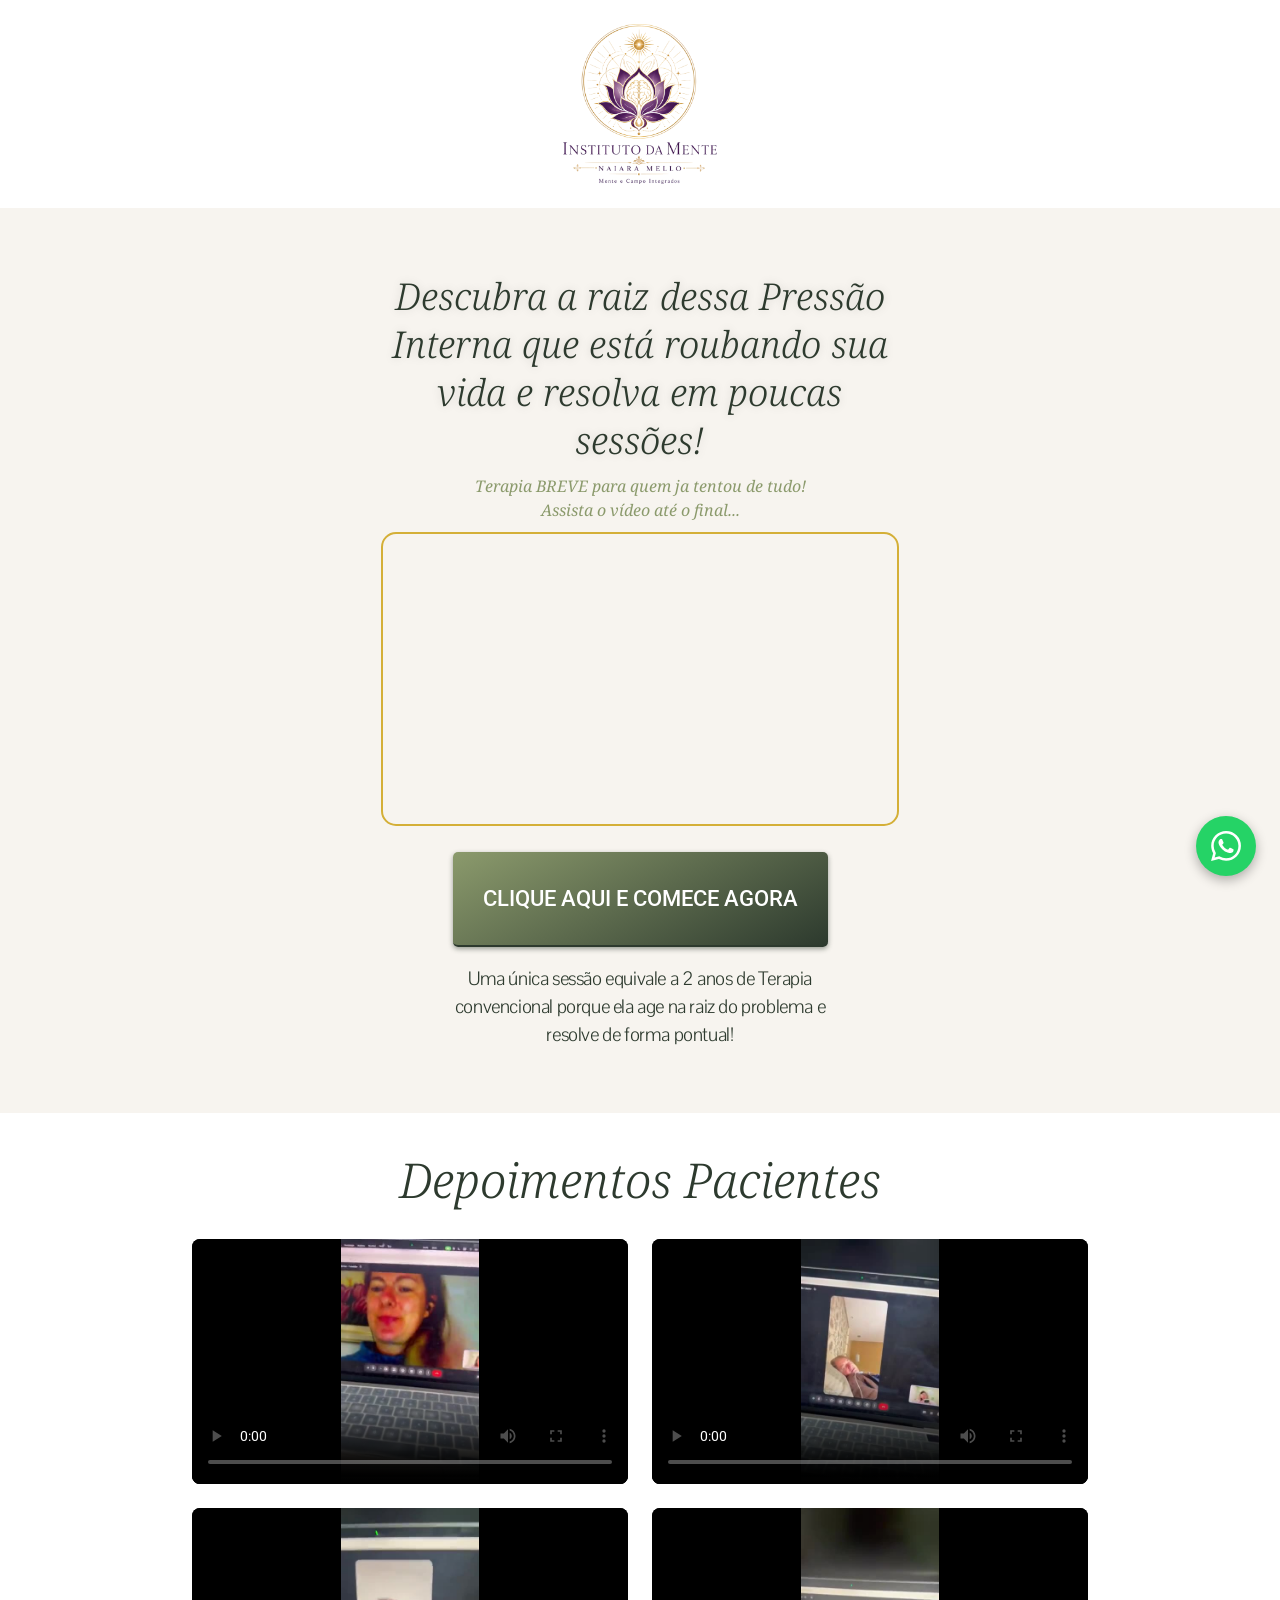
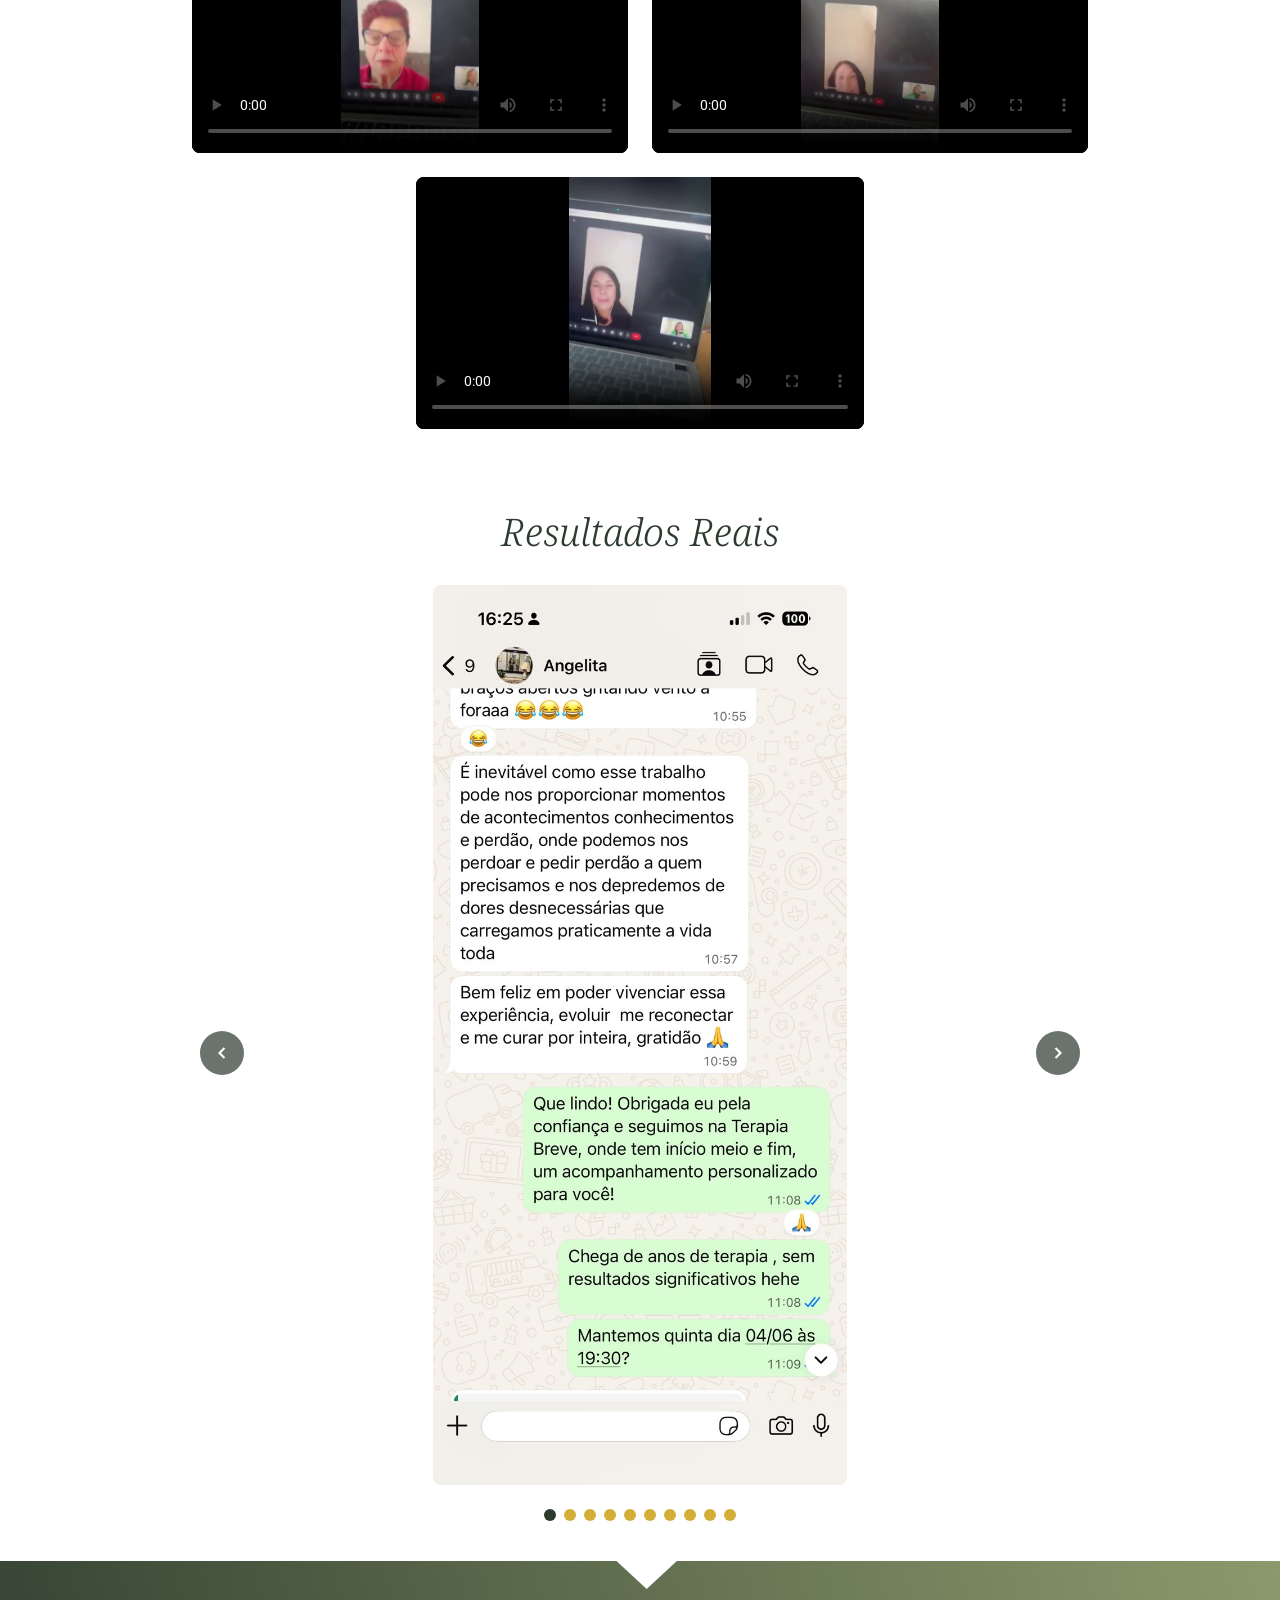
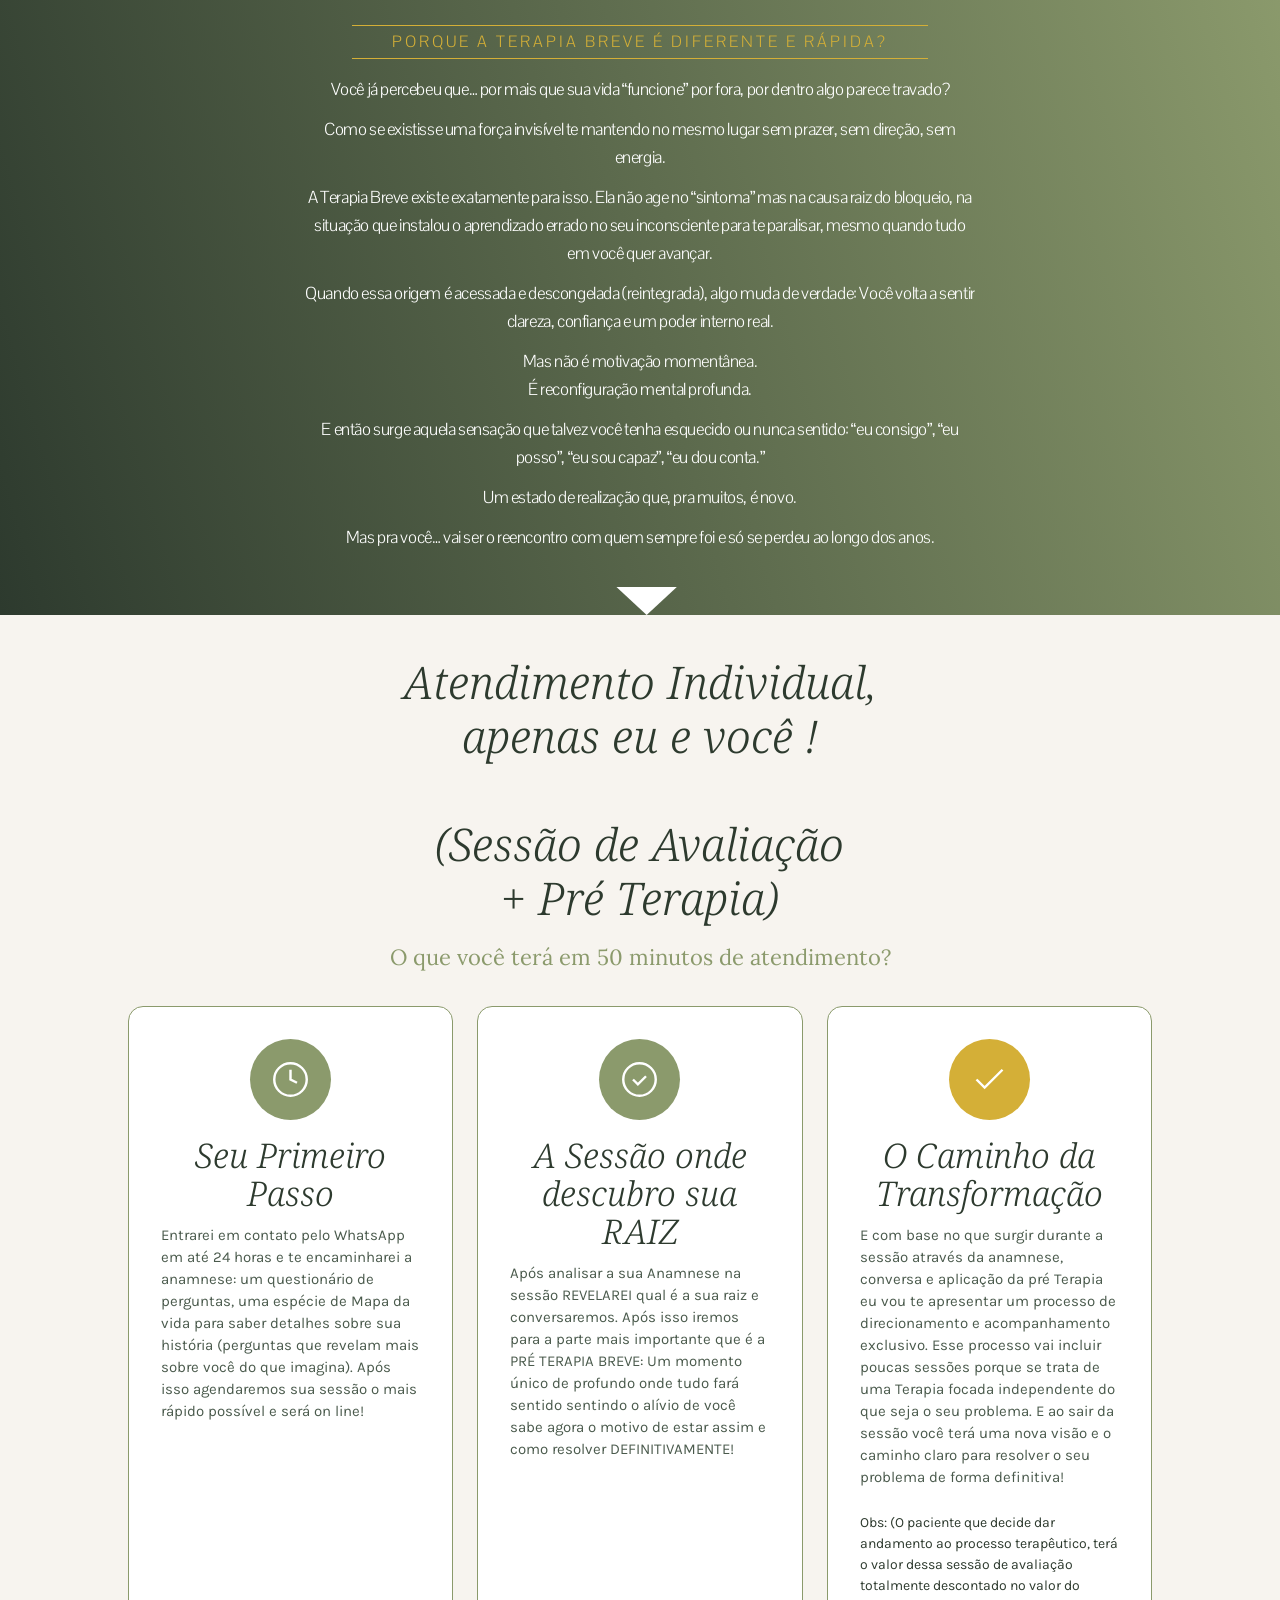
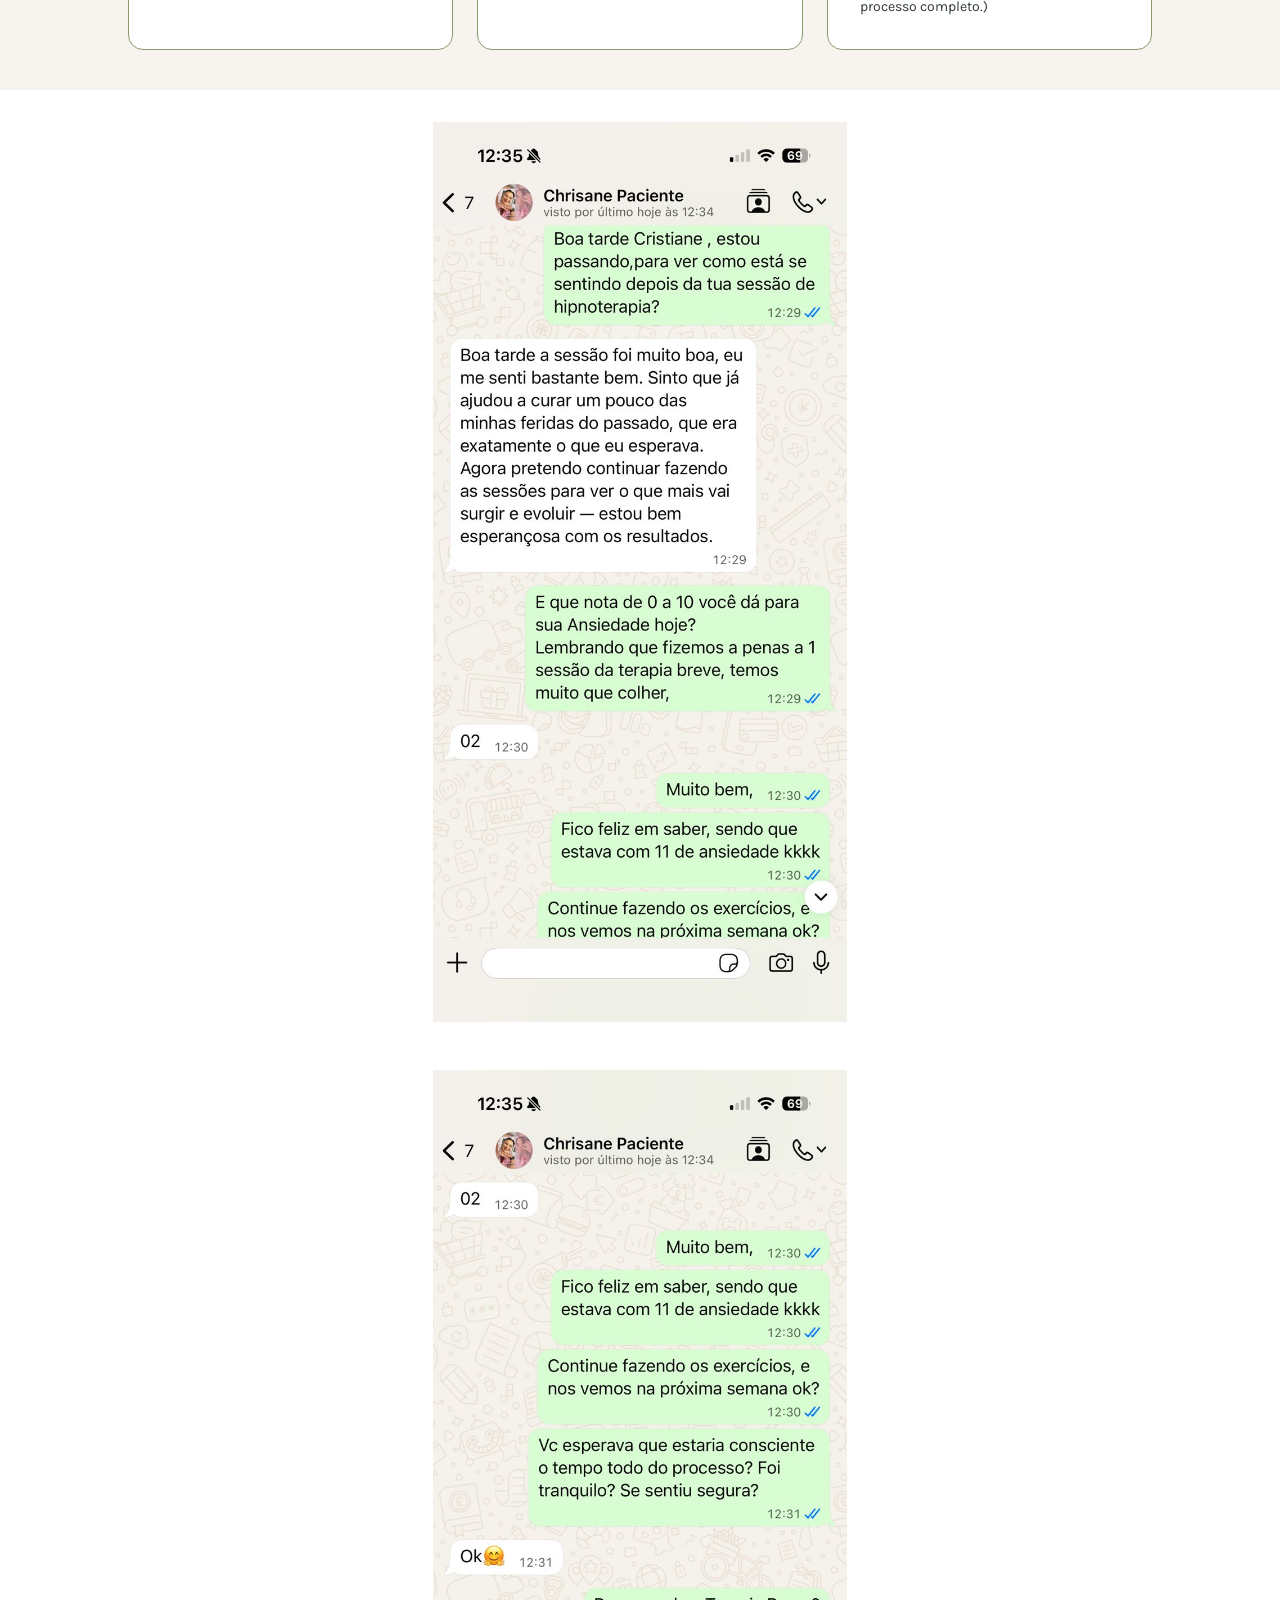
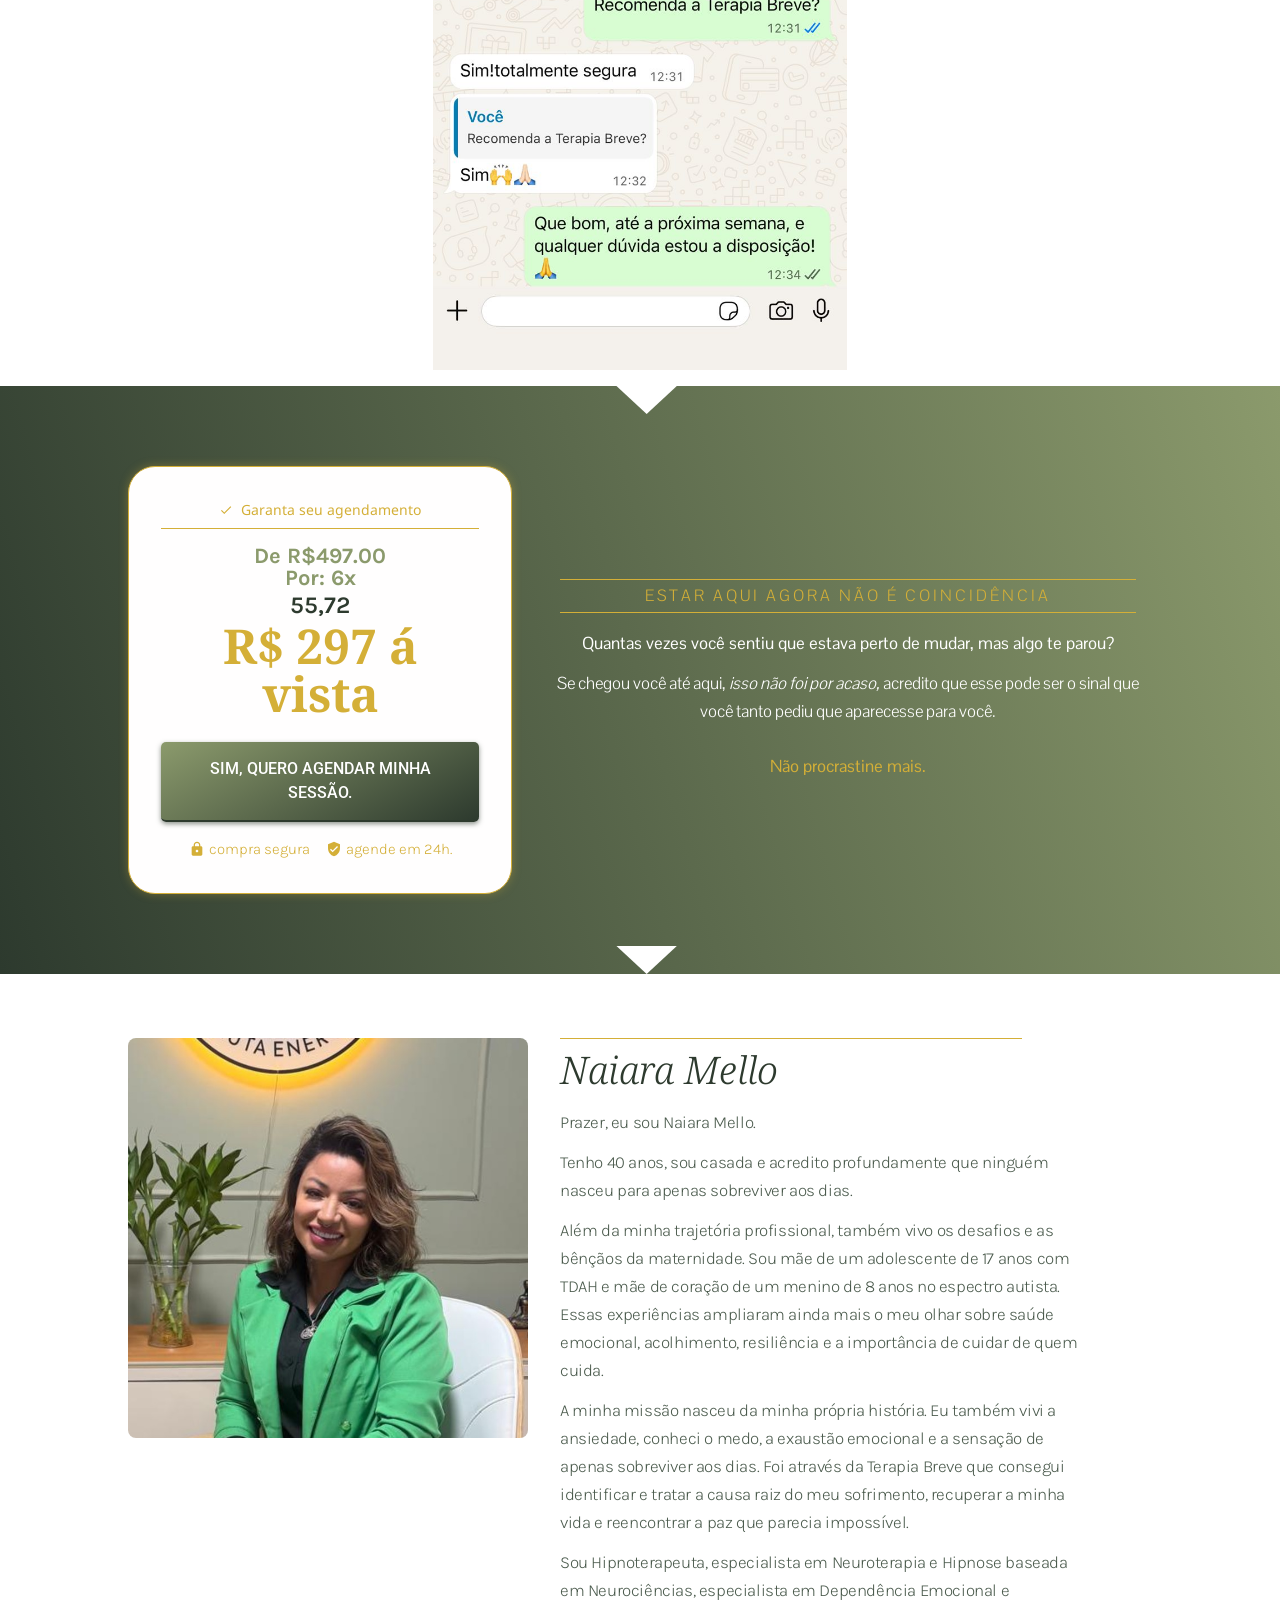
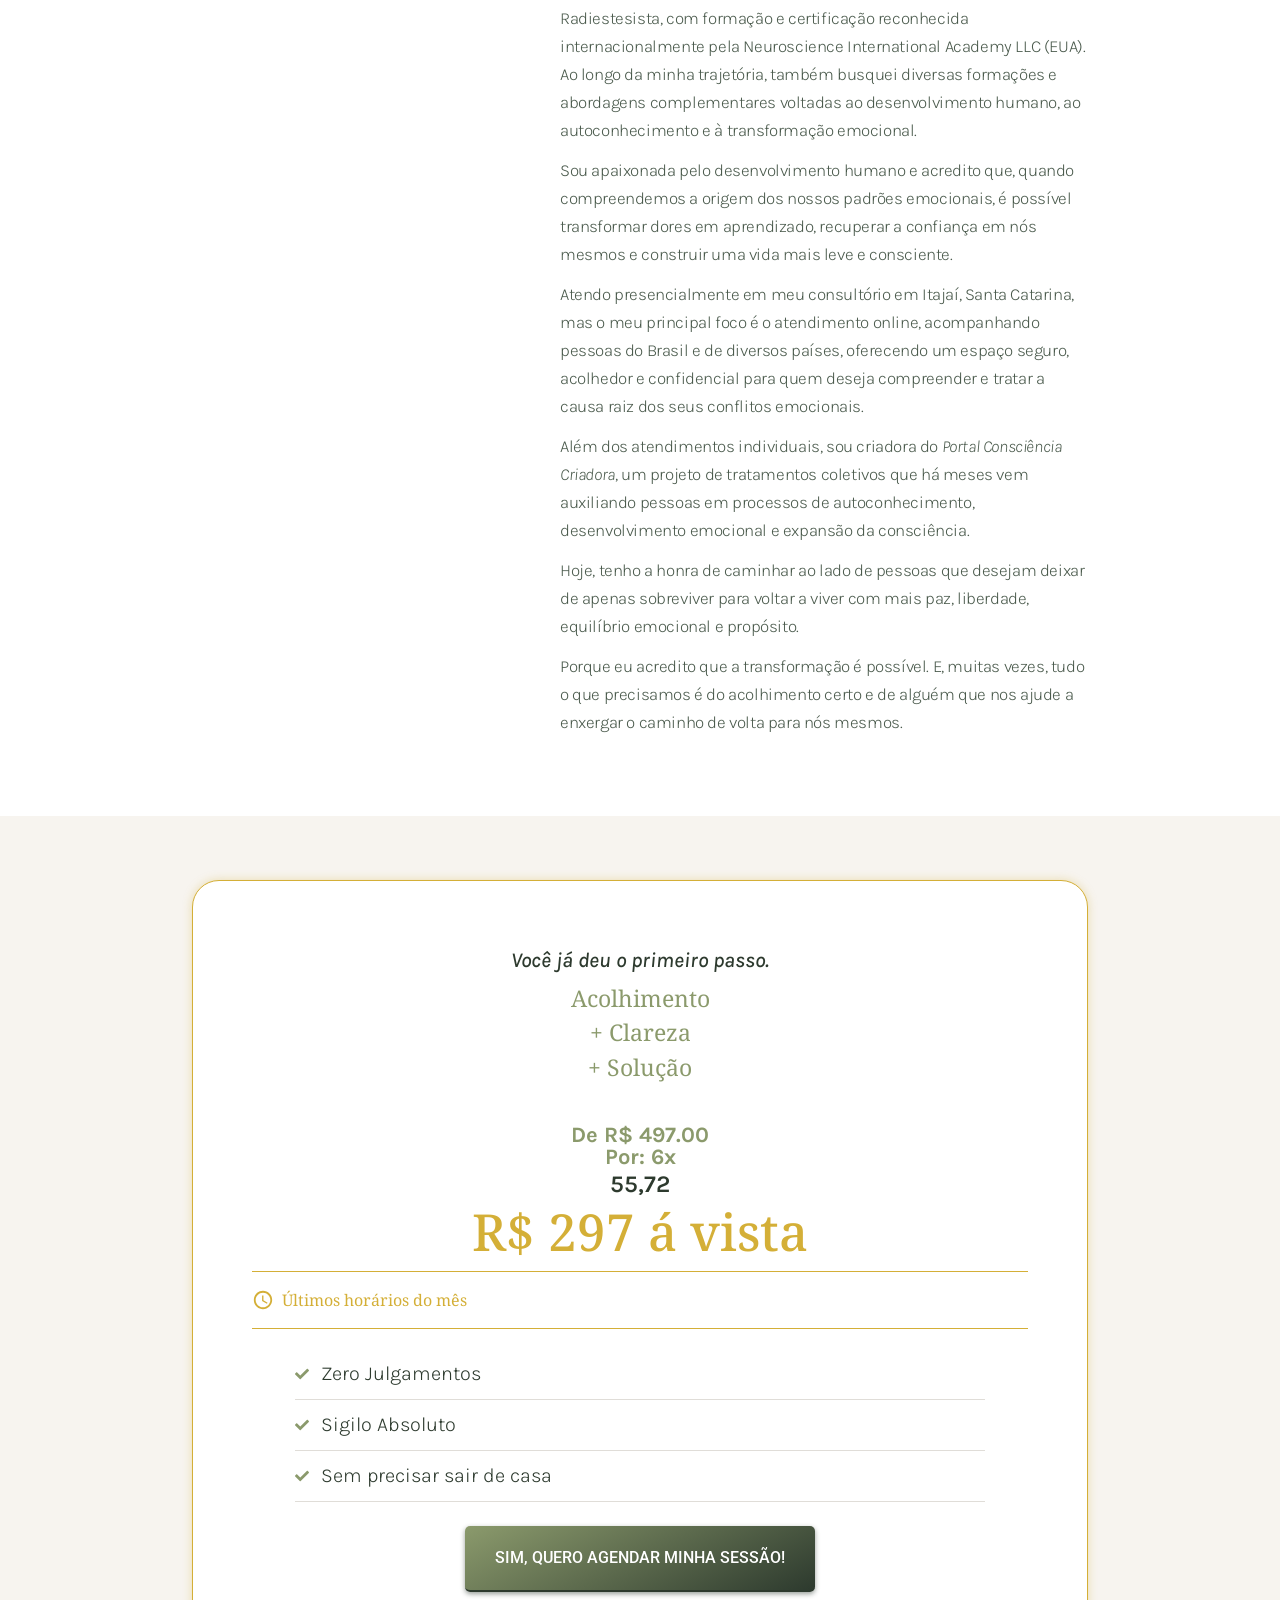
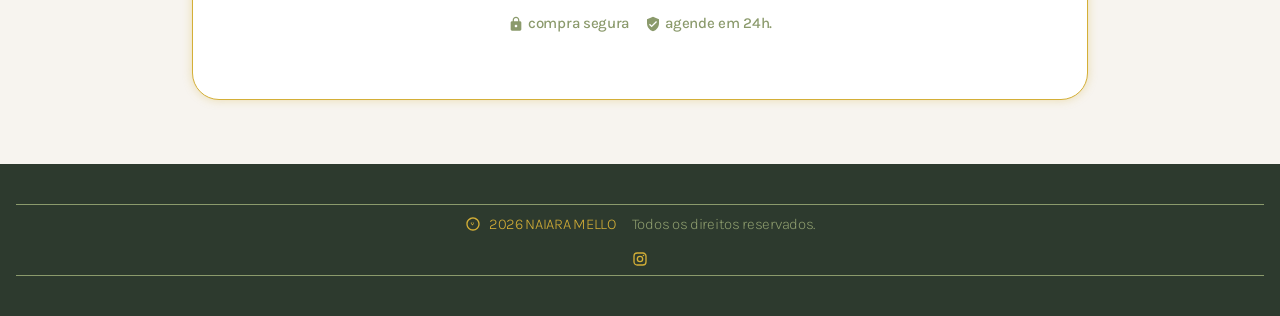
<file: terapiabreve.online/index.html>
<!DOCTYPE html><!--hkKDbV9C8_sXQ5mkBhUwM--><html lang="pt-BR"><head><!-- Google Tag Manager -->
<script>(function(w,d,s,l,i){w[l]=w[l]||[];w[l].push({'gtm.start':
new Date().getTime(),event:'gtm.js'});var f=d.getElementsByTagName(s)[0],
j=d.createElement(s),dl=l!='dataLayer'?'&l='+l:'';j.async=true;j.src=
'https://www.googletagmanager.com/gtm.js?id='+i+dl;f.parentNode.insertBefore(j,f);
})(window,document,'script','dataLayer','GTM-KZHWX66V');</script>
<!-- End Google Tag Manager --><meta charset="utf-8"/><link rel="icon" href="./favicon.ico" sizes="any"/><link rel="icon" type="image/png" sizes="32x32" href="./images/favicon-32.png"/><link rel="icon" type="image/png" sizes="192x192" href="./images/favicon-192.png"/><link rel="apple-touch-icon" href="./images/apple-touch-icon.png"/><meta name="viewport" content="width=device-width, initial-scale=1"/><link rel="preload" as="image" href="./images/logo-transp.png"/><link rel="preload" as="image" href="./images/prova-social-01.jpg"/><link rel="preload" as="image" href="./images/prova-social-02.jpg"/><link rel="preload" as="image" href="./images/prova-social-03.jpg"/><link rel="preload" as="image" href="./images/imagem-02.jpeg"/><link rel="preload" as="image" href="./images/imagem-03.jpeg"/><link rel="preload" as="image" href="./images/naiara-profile.jpeg"/><link rel="stylesheet" href="./css/style.css"/><link rel="preload" href="https://fonts.googleapis.com/css2?family=Karla:wght@300;400;500;600;700&amp;family=Lora:wght@400;500;600;700&amp;family=Noto+Sans:wght@400;500;600;700&amp;family=Noto+Serif:ital,wght@0,200;0,400;0,500;1,200;1,400&amp;family=Noticia+Text:wght@300;400;700&amp;family=Pontano+Sans:wght@300;400;500;600;700&amp;family=Roboto:wght@400;500;700&amp;display=swap" as="style"/><link rel="preconnect" href="https://fonts.googleapis.com"/><link rel="preconnect" href="https://fonts.gstatic.com" crossorigin="anonymous"/><title>Terapia Breve - Naiara Mello</title><meta name="description" content="Descubra a raiz dessa Pressão Interna que está roubando sua vida e resolva em poucas sessões!"/><meta name="author" content="Naiara Mello"/><meta name="keywords" content="terapia breve,Naiara Mello,hipnoterapeuta,neuroterapia,reprocessamento mental"/><link href="https://fonts.googleapis.com/css2?family=Karla:wght@300;400;500;600;700&amp;family=Lora:wght@400;500;600;700&amp;family=Noto+Sans:wght@400;500;600;700&amp;family=Noto+Serif:ital,wght@0,200;0,400;0,500;1,200;1,400&amp;family=Noticia+Text:wght@300;400;700&amp;family=Pontano+Sans:wght@300;400;500;600;700&amp;family=Roboto:wght@400;500;700&amp;display=swap" rel="stylesheet"/></head><!-- Google Tag Manager (noscript) -->
<noscript><iframe src="https://www.googletagmanager.com/ns.html?id=GTM-KZHWX66V"
height="0" width="0" style="display:none;visibility:hidden"></iframe></noscript>
<!-- End Google Tag Manager (noscript) -->
<body class="antialiased" style="margin:0;padding:0"><div class="min-h-screen flex flex-col" style="font-family:Karla, Arial, sans-serif"><header class="flex items-center justify-center py-6 px-4" style="background-color:#FFFFFF"><img src="./images/logo-transp.png" alt="Naiara Mello - Hipnoterapeuta" class="max-h-32 md:max-h-40 w-auto object-contain"/></header><section class="relative flex flex-col items-center justify-center px-0 py-10 md:py-16" style="min-height:800px;background-color:#F7F4EF"><div class="relative z-10 flex flex-col items-center gap-2.5 w-full max-w-4xl px-4"><h2 class="text-center w-full max-w-[60%] min-w-[280px]" style="font-family:&quot;Noto Serif&quot;, serif;font-size:37px;font-weight:300;font-style:italic;color:#2D3A2E;text-shadow:0px 0px 10px rgba(0,0,0,0.15);line-height:1.3">Descubra a raiz dessa Pressão Interna que está roubando sua vida e resolva em poucas sessões!</h2><h2 class="text-center w-full max-w-[50%] min-w-[280px]" style="font-family:&quot;Noto Serif&quot;, serif;font-size:16px;font-weight:400;font-style:italic;color:#8B9A6C;line-height:1.5">Terapia BREVE para quem ja tentou de tudo!<br/>Assista o vídeo até o final...</h2><div class="w-full max-w-[60%] min-w-[280px]" style="border:2px solid #D4AF37;border-radius:15px;overflow:hidden"><div style="position:relative;padding-bottom:56.25%;height:0"><iframe src="https://www.youtube.com/embed/Srkw4sOCvbA?autoplay=0" title="Vídeo Terapia Breve" allow="accelerometer; autoplay; clipboard-write; encrypted-media; gyroscope; picture-in-picture" allowFullScreen="" style="position:absolute;top:0;left:0;width:100%;height:100%;border:none"></iframe></div></div><a href="https://pay.kiwify.com.br/YoRk6ne" target="_blank" rel="noopener noreferrer" class="inline-block mt-4" style="background-image:linear-gradient(333deg, #2D3A2E 0%, #8B9A6C 100%);color:#FFFFFF;font-family:Roboto, sans-serif;font-size:22px;font-weight:500;padding:30px 30px;border-radius:5px;box-shadow:0px 2px 5px 0px rgba(45, 58, 46, 0.48);border-bottom:2px solid #2D3A2E;text-decoration:none;text-align:center">CLIQUE AQUI E COMECE AGORA</a><p class="text-center mt-2" style="font-family:&quot;Pontano Sans&quot;, sans-serif;font-size:19px;font-weight:300;line-height:28px;letter-spacing:-0.4px;color:#2D3A2E;max-width:44%;min-width:280px">Uma única sessão equivale a 2 anos de Terapia convencional porque ela age na raiz do problema e resolve de forma pontual!</p></div></section><section class="flex flex-col items-center py-10 px-4" style="background-color:#FFFFFF"><h2 class="text-center mb-8" style="font-family:&quot;Noto Serif&quot;, serif;font-size:48px;font-weight:300;font-style:italic;color:#2D3A2E;line-height:54px;max-width:46%;min-width:280px">Depoimentos Pacientes</h2><div class="flex flex-col md:flex-row gap-6 w-full max-w-4xl justify-center"><div class="w-full md:w-1/2" style="border-radius:8px;overflow:hidden"><div style="position:relative;padding-bottom:56.25%;height:0;background-color:#000"><video src="./videos/depoimento-01.mp4" poster="./videos/poster-01.jpg" controls preload="metadata" playsinline style="position:absolute;top:0;left:0;width:100%;height:100%;object-fit:contain;background-color:#000"></video></div></div><div class="w-full md:w-1/2" style="border-radius:8px;overflow:hidden"><div style="position:relative;padding-bottom:56.25%;height:0;background-color:#000"><video src="./videos/depoimento-02.mp4" poster="./videos/poster-02.jpg" controls preload="metadata" playsinline style="position:absolute;top:0;left:0;width:100%;height:100%;object-fit:contain;background-color:#000"></video></div></div></div><div class="flex flex-col md:flex-row gap-6 w-full max-w-4xl justify-center mt-6"><div class="w-full md:w-1/2" style="border-radius:8px;overflow:hidden"><div style="position:relative;padding-bottom:56.25%;height:0;background-color:#000"><video src="./videos/depoimento-03.mp4" poster="./videos/poster-03.jpg" controls preload="metadata" playsinline style="position:absolute;top:0;left:0;width:100%;height:100%;object-fit:contain;background-color:#000"></video></div></div><div class="w-full md:w-1/2" style="border-radius:8px;overflow:hidden"><div style="position:relative;padding-bottom:56.25%;height:0;background-color:#000"><video src="./videos/depoimento-04.mp4" poster="./videos/poster-04.jpg" controls preload="metadata" playsinline style="position:absolute;top:0;left:0;width:100%;height:100%;object-fit:contain;background-color:#000"></video></div></div></div><div class="flex flex-col md:flex-row gap-6 w-full max-w-4xl justify-center mt-6"><div class="w-full md:w-1/2" style="border-radius:8px;overflow:hidden"><div style="position:relative;padding-bottom:56.25%;height:0;background-color:#000"><video src="./videos/depoimento-05.mp4" poster="./videos/poster-05.jpg" controls preload="metadata" playsinline style="position:absolute;top:0;left:0;width:100%;height:100%;object-fit:contain;background-color:#000"></video></div></div></div></section><section class="flex flex-col items-center py-10 px-4" style="background-color:#FFFFFF"><h2 class="text-center mb-8" style="font-family:&quot;Noto Serif&quot;, serif;font-size:38px;font-weight:300;font-style:italic;color:#2D3A2E;line-height:44px;min-width:280px">Resultados Reais</h2><div id="carousel-resultados" class="relative w-full max-w-4xl" style="overflow:hidden"><div id="carousel-track" class="flex transition-transform duration-500 ease-in-out"><div class="w-full flex-shrink-0 flex items-center justify-center px-2"><img src="./images/prova-social-01.jpg" alt="Prova Social 1" class="max-w-full" style="max-height:900px;object-fit:contain;border-radius:8px"/></div><div class="w-full flex-shrink-0 flex items-center justify-center px-2"><img src="./images/prova-social-02.jpg" alt="Prova Social 2" class="max-w-full" style="max-height:900px;object-fit:contain;border-radius:8px"/></div><div class="w-full flex-shrink-0 flex items-center justify-center px-2"><img src="./images/prova-social-03.jpg" alt="Prova Social 3" class="max-w-full" style="max-height:900px;object-fit:contain;border-radius:8px"/></div><div class="w-full flex-shrink-0 flex items-center justify-center px-2"><img src="./images/depoimento-1.jpeg" alt="Prova Social 4" class="max-w-full" style="max-height:900px;object-fit:contain;border-radius:8px"/></div><div class="w-full flex-shrink-0 flex items-center justify-center px-2"><img src="./images/depoimento-2.jpeg" alt="Prova Social 5" class="max-w-full" style="max-height:900px;object-fit:contain;border-radius:8px"/></div><div class="w-full flex-shrink-0 flex items-center justify-center px-2"><img src="./images/depoimento-3.jpeg" alt="Prova Social 6" class="max-w-full" style="max-height:900px;object-fit:contain;border-radius:8px"/></div><div class="w-full flex-shrink-0 flex items-center justify-center px-2"><img src="./images/depoimento-4.jpeg" alt="Prova Social 7" class="max-w-full" style="max-height:900px;object-fit:contain;border-radius:8px"/></div><div class="w-full flex-shrink-0 flex items-center justify-center px-2"><img src="./images/depoimento-5.jpeg" alt="Prova Social 8" class="max-w-full" style="max-height:900px;object-fit:contain;border-radius:8px"/></div><div class="w-full flex-shrink-0 flex items-center justify-center px-2"><img src="./images/depoimento-6.jpeg" alt="Prova Social 9" class="max-w-full" style="max-height:900px;object-fit:contain;border-radius:8px"/></div><div class="w-full flex-shrink-0 flex items-center justify-center px-2"><img src="./images/depoimento-7.jpeg" alt="Prova Social 10" class="max-w-full" style="max-height:900px;object-fit:contain;border-radius:8px"/></div></div><button id="carousel-prev" class="absolute left-2 top-1/2 -translate-y-1/2 z-10 flex items-center justify-center" style="width:44px;height:44px;border-radius:50%;background-color:rgba(45,58,46,0.7);border:none;cursor:pointer" aria-label="Anterior"><svg width="20" height="20" viewBox="0 0 24 24" fill="none" stroke="#FFFFFF" stroke-width="2.5"><polyline points="15,18 9,12 15,6"></polyline></svg></button><button id="carousel-next" class="absolute right-2 top-1/2 -translate-y-1/2 z-10 flex items-center justify-center" style="width:44px;height:44px;border-radius:50%;background-color:rgba(45,58,46,0.7);border:none;cursor:pointer" aria-label="Próximo"><svg width="20" height="20" viewBox="0 0 24 24" fill="none" stroke="#FFFFFF" stroke-width="2.5"><polyline points="9,6 15,12 9,18"></polyline></svg></button><div id="carousel-dots" class="flex items-center justify-center gap-2 mt-6"></div></div></section><script>(function(){var track=document.getElementById('carousel-track');var slides=track.children;var total=slides.length;var current=0;var dotsContainer=document.getElementById('carousel-dots');for(var i=0;i<total;i++){var dot=document.createElement('button');dot.style.width='12px';dot.style.height='12px';dot.style.borderRadius='50%';dot.style.border='none';dot.style.cursor='pointer';dot.style.backgroundColor=i===0?'#2D3A2E':'#D4AF37';dot.style.transition='background-color 0.3s';dot.setAttribute('aria-label','Slide '+(i+1));(function(idx){dot.addEventListener('click',function(){goTo(idx)})})(i);dotsContainer.appendChild(dot)}function goTo(idx){current=idx;track.style.transform='translateX(-'+current*100+'%)';updateDots()}function updateDots(){var dots=dotsContainer.children;for(var i=0;i<dots.length;i++){dots[i].style.backgroundColor=i===current?'#2D3A2E':'#D4AF37'}}document.getElementById('carousel-prev').addEventListener('click',function(){goTo((current-1+total)%total)});document.getElementById('carousel-next').addEventListener('click',function(){goTo((current+1)%total)});var startX=0;var isDragging=false;track.addEventListener('touchstart',function(e){startX=e.touches[0].clientX;isDragging=true});track.addEventListener('touchend',function(e){if(!isDragging)return;isDragging=false;var diff=startX-e.changedTouches[0].clientX;if(Math.abs(diff)>50){if(diff>0){goTo((current+1)%total)}else{goTo((current-1+total)%total)}}});var autoPlay=setInterval(function(){goTo((current+1)%total)},5000);var container=document.getElementById('carousel-resultados');container.addEventListener('mouseenter',function(){clearInterval(autoPlay)});container.addEventListener('mouseleave',function(){autoPlay=setInterval(function(){goTo((current+1)%total)},5000)})})();</script><section class="relative py-16 px-4 md:px-0" style="background-image:linear-gradient(254deg, #8B9A6C 0%, #2D3A2E 100%)"><div class="absolute top-0 left-0 right-0 w-full overflow-hidden" style="z-index:2;pointer-events:none"><svg xmlns="http://www.w3.org/2000/svg" viewBox="0 0 700 10" preserveAspectRatio="none" style="width:calc(165% + 1.3px);height:28px;margin-left:-32%"><path fill="#FFFFFF" d="M350,10L340,0h20L350,10z"></path></svg></div><div class="absolute bottom-0 left-0 right-0 w-full overflow-hidden" style="z-index:2;pointer-events:none"><svg xmlns="http://www.w3.org/2000/svg" viewBox="0 0 700 10" preserveAspectRatio="none" style="width:calc(165% + 1.3px);height:28px;margin-left:-32%"><path fill="#FFFFFF" d="M350,10L340,0h20L350,10z"></path></svg></div><div class="relative z-10 max-w-5xl mx-auto flex flex-col items-center"><div class="text-center border-t border-b py-1 px-6 mb-4 w-full max-w-xl" style="border-color:#D4AF37"><p style="font-family:&quot;Pontano Sans&quot;, sans-serif;font-size:16px;font-weight:300;text-transform:uppercase;letter-spacing:3px;color:#D4AF37">Porque a terapia breve é diferente e rápida?</p></div><div class="text-center max-w-[66%] min-w-[280px]" style="font-family:&quot;Pontano Sans&quot;, sans-serif;font-size:17px;font-weight:300;line-height:28px;letter-spacing:-0.4px;color:#FFFFFF"><p class="mb-3">Você já percebeu que… por mais que sua vida “funcione” por fora, por dentro algo parece travado?</p><p class="mb-3">Como se existisse uma força invisível te mantendo no mesmo lugar sem prazer, sem direção, sem energia.</p><p class="mb-3">A Terapia Breve existe exatamente para isso. Ela não age no “sintoma” mas na causa raiz do bloqueio, na situação que instalou o aprendizado errado no seu inconsciente para te paralisar, mesmo quando tudo em você quer avançar.</p><p class="mb-3">Quando essa origem é acessada e descongelada (reintegrada), algo muda de verdade: Você volta a sentir clareza, confiança e um poder interno real.</p><p class="mb-3">Mas não é motivação momentânea.<br/>É reconfiguração mental profunda.</p><p class="mb-3">E então surge aquela sensação que talvez você tenha esquecido ou nunca sentido: “eu consigo”, “eu posso”, “eu sou capaz”, “eu dou conta.”</p><p class="mb-3">Um estado de realização que, pra muitos, é novo.</p><p>Mas pra você… vai ser o reencontro com quem sempre foi e só se perdeu ao longo dos anos.</p></div></div></section><section class="py-10 px-4 md:px-0" style="background-color:#F7F4EF"><div class="max-w-5xl mx-auto flex flex-col items-center"><h2 class="text-center mb-4" style="font-family:&quot;Noto Serif&quot;, serif;font-size:45px;font-weight:300;font-style:italic;color:#2D3A2E;max-width:47%;min-width:280px;line-height:1.2">Atendimento Individual, apenas <i> eu e você !</i><br/><br/>(Sessão de Avaliação <br/>+ Pré Terapia)</h2><h2 class="text-center mb-8" style="font-family:&quot;Lora&quot;, serif;font-size:22px;font-weight:400;color:#8B9A6C">O que você terá em 50 minutos de atendimento?</h2><div class="flex flex-col md:flex-row gap-6 w-full max-w-5xl"><div class="flex-1 flex flex-col items-center text-center p-8" style="background-color:#FFFFFF;border:1px solid #8B9A6C;border-radius:15px"><div class="flex items-center justify-center mb-4" style="width:81px;height:81px;border-radius:50%;background-color:#8B9A6C"><svg width="39" height="39" viewBox="0 0 24 24" fill="none" stroke="#FFFFFF" stroke-width="1.5"><circle cx="12" cy="12" r="10"></circle><polyline points="12,6 12,12 16,14"></polyline></svg></div><h3 class="mb-3" style="font-family:&quot;Noto Serif&quot;, serif;font-size:34px;font-weight:300;font-style:italic;color:#2D3A2E;line-height:38px">Seu Primeiro Passo</h3><p style="font-family:Karla, sans-serif;font-size:15px;font-weight:400;line-height:22px;color:#4A5A4C;text-align:left">Entrarei em contato pelo WhatsApp em até 24 horas e te encaminharei a anamnese: um questionário de perguntas, uma espécie de Mapa da vida para saber detalhes sobre sua história (perguntas que revelam mais sobre você do que imagina). Após isso agendaremos sua sessão o mais rápido possível e será on line!</p></div><div class="flex-1 flex flex-col items-center text-center p-8" style="background-color:#FFFFFF;border:1px solid #8B9A6C;border-radius:15px"><div class="flex items-center justify-center mb-4" style="width:81px;height:81px;border-radius:50%;background-color:#8B9A6C"><svg width="39" height="39" viewBox="0 0 24 24" fill="none" stroke="#FFFFFF" stroke-width="1.5"><path d="M12 2C6.48 2 2 6.48 2 12s4.48 10 10 10 10-4.48 10-10S17.52 2 12 2z"></path><path d="M8 12l3 3 5-5"></path></svg></div><h3 class="mb-3" style="font-family:&quot;Noto Serif&quot;, serif;font-size:34px;font-weight:300;font-style:italic;color:#2D3A2E;line-height:38px">A Sessão onde descubro sua RAIZ</h3><p style="font-family:Karla, sans-serif;font-size:15px;font-weight:400;line-height:22px;color:#4A5A4C;text-align:left">Após analisar a sua Anamnese na sessão REVELAREI qual é a sua raiz e conversaremos. Após isso iremos para a parte mais importante que é a PRÉ TERAPIA BREVE: Um momento único de profundo onde tudo fará sentido sentindo o alívio de você sabe agora o motivo de estar assim e como resolver DEFINITIVAMENTE!</p></div><div class="flex-1 flex flex-col items-center text-center p-8" style="background-color:#FFFFFF;border:1px solid #8B9A6C;border-radius:15px"><div class="flex items-center justify-center mb-4" style="width:81px;height:81px;border-radius:50%;background-color:#D4AF37"><svg width="39" height="39" viewBox="0 0 24 24" fill="none" stroke="#FFFFFF" stroke-width="1.5"><polyline points="20,6 9,17 4,12"></polyline></svg></div><h3 class="mb-3" style="font-family:&quot;Noto Serif&quot;, serif;font-size:34px;font-weight:300;font-style:italic;color:#2D3A2E;line-height:38px">O Caminho da Transformação</h3><p style="font-family:Karla, sans-serif;font-size:15px;font-weight:400;line-height:22px;color:#4A5A4C;text-align:left">E com base no que surgir durante a sessão através da anamnese, conversa e aplicação da pré Terapia eu vou te apresentar um processo de direcionamento e acompanhamento exclusivo. Esse processo vai incluir poucas sessões porque se trata de uma Terapia focada independente do que seja o seu problema. E ao sair da sessão você terá uma nova visão e o caminho claro para resolver o seu problema de forma definitiva!</p><br/><span style="color:#2D3A2E;font-size:14px;text-align:left">Obs: (O paciente que decide dar andamento ao processo terapêutico, terá o valor dessa sessão de avaliação totalmente descontado no valor do processo completo.)</span></div></div></div></section><section class="flex flex-col items-center py-8 px-4" style="background-color:#FFFFFF"><img src="./images/imagem-02.jpeg" alt="Imagem" class="max-w-full" style="max-height:900px;object-fit:contain"/></section><section class="flex flex-col items-center py-4 px-4" style="background-color:#FFFFFF"><img src="./images/imagem-03.jpeg" alt="Imagem" class="max-w-full" style="max-height:900px;object-fit:contain"/></section><section class="relative py-20 px-4 md:px-0" style="background-image:linear-gradient(254deg, #8B9A6C 0%, #2D3A2E 100%)"><div class="absolute top-0 left-0 right-0 w-full overflow-hidden" style="z-index:2;pointer-events:none"><svg xmlns="http://www.w3.org/2000/svg" viewBox="0 0 700 10" preserveAspectRatio="none" style="width:calc(165% + 1.3px);height:28px;margin-left:-32%"><path fill="#FFFFFF" d="M350,10L340,0h20L350,10z"></path></svg></div><div class="absolute bottom-0 left-0 right-0 w-full overflow-hidden" style="z-index:2;pointer-events:none"><svg xmlns="http://www.w3.org/2000/svg" viewBox="0 0 700 10" preserveAspectRatio="none" style="width:calc(165% + 1.3px);height:28px;margin-left:-32%"><path fill="#FFFFFF" d="M350,10L340,0h20L350,10z"></path></svg></div><div class="relative z-10 max-w-5xl mx-auto flex flex-col md:flex-row items-center justify-evenly gap-8"><div class="flex flex-col items-center p-8 w-full max-w-sm" style="background-color:#FFFEFE;border:1px solid #D4AF37;border-radius:27px;box-shadow:0px 0px 10px 0px rgba(212, 175, 55, 0.35)"><div class="flex items-center gap-2 mb-2"><svg width="14" height="14" viewBox="0 0 24 24" fill="#D4AF37"><path d="M9 16.17L4.83 12l-1.42 1.41L9 19 21 7l-1.41-1.41z"></path></svg><span style="font-family:&quot;Noto Sans&quot;, sans-serif;font-weight:400;color:#D4AF37;font-size:14px">Garanta seu agendamento</span></div><div class="w-full mb-4" style="border-top:1px solid #D4AF37"></div><p style="font-family:Karla, sans-serif;font-size:22px;font-weight:700;color:#8B9A6C;line-height:1em;text-align:center">De R$497.00<br/>Por: 6x</p><p style="font-family:Karla, sans-serif;font-size:24px;font-weight:600;color:#2D3A2E;line-height:1em;text-align:center;margin-top:4px">55,72</p><p style="font-family:&quot;Noto Serif&quot;, serif;font-size:48px;font-weight:700;color:#D4AF37;line-height:1em;text-align:center;margin-top:5px">R$ 297 á vista</p><a href="https://pay.kiwify.com.br/YoRk6ne" target="_blank" rel="noopener noreferrer" class="inline-block mt-6" style="background-image:linear-gradient(333deg, #2D3A2E 0%, #8B9A6C 100%);color:#FFFFFF;font-family:Roboto, sans-serif;font-size:16px;font-weight:500;padding:15px 20px;border-radius:5px;box-shadow:0px 2px 5px 0px rgba(45, 58, 46, 0.55);border-bottom:2px solid #2D3A2E;text-decoration:none;text-align:center">SIM, QUERO AGENDAR MINHA SESSÃO.</a><div class="flex items-center gap-4 mt-4"><div class="flex items-center gap-1"><svg width="16" height="16" viewBox="0 0 24 24" fill="#D4AF37"><path d="M18 8h-1V6c0-2.76-2.24-5-5-5S7 3.24 7 6v2H6c-1.1 0-2 .9-2 2v10c0 1.1.9 2 2 2h12c1.1 0 2-.9 2-2V10c0-1.1-.9-2-2-2zM12 17c-1.1 0-2-.9-2-2s.9-2 2-2 2 .9 2 2-.9 2-2 2zm3.1-9H8.9V6c0-1.71 1.39-3.1 3.1-3.1 1.71 0 3.1 1.39 3.1 3.1v2z"></path></svg><span style="font-family:Karla, sans-serif;font-size:15px;font-weight:300;color:#D4AF37">compra segura</span></div><div class="flex items-center gap-1"><svg width="16" height="16" viewBox="0 0 24 24" fill="#D4AF37"><path d="M12 1L3 5v6c0 5.55 3.84 10.74 9 12 5.16-1.26 9-6.45 9-12V5l-9-4zm-2 16l-4-4 1.41-1.41L10 14.17l6.59-6.59L18 9l-8 8z"></path></svg><span style="font-family:Karla, sans-serif;font-size:15px;font-weight:300;color:#D4AF37">agende em 24h.</span></div></div></div><div class="flex flex-col items-center max-w-[66%] min-w-[280px]"><div class="text-center border-t border-b py-1 px-6 mb-4 w-full max-w-xl" style="border-color:#D4AF37"><p style="font-family:&quot;Pontano Sans&quot;, sans-serif;font-size:16px;font-weight:300;text-transform:uppercase;letter-spacing:3px;color:#D4AF37">Estar aqui agora não é coincidência</p></div><p class="text-center mb-3" style="font-family:&quot;Pontano Sans&quot;, sans-serif;font-size:17px;font-weight:300;line-height:28px;color:#FFFFFF"><strong>Quantas vezes você sentiu que estava perto de mudar, mas algo te parou?</strong></p><p class="text-center mb-3" style="font-family:&quot;Pontano Sans&quot;, sans-serif;font-size:17px;font-weight:300;line-height:28px;color:#FFFFFF">Se chegou você até aqui, <em>isso não foi por acaso,</em> acredito que esse pode ser o sinal que você tanto pediu que aparecesse para você.</p><p class="text-center" style="font-family:&quot;Pontano Sans&quot;, sans-serif;font-size:17px;font-weight:300;line-height:28px;color:#D4AF37;margin-top:15px"><strong>Não procrastine mais.</strong></p></div></div></section><section class="py-16 px-4 md:px-0" style="background-color:#FFFFFF"><div class="max-w-5xl mx-auto flex flex-col md:flex-row items-start gap-8"><div class="flex-shrink-0 w-full md:w-auto"><img src="./images/naiara-profile.jpeg" alt="Naiara Mello" class="max-w-full md:max-w-[400px]" style="object-fit:contain;border-radius:8px"/></div><div class="flex flex-col gap-0 w-full"><div class="w-full max-w-[78%] mb-2" style="border-top:1px solid #D4AF37"></div><h2 class="mb-4" style="font-family:&quot;Noto Serif&quot;, serif;font-size:38px;font-weight:300;font-style:italic;color:#2D3A2E;max-width:72%;line-height:1.2">Naiara Mello</h2><div style="font-family:Karla, sans-serif;font-size:17px;font-weight:300;line-height:28px;letter-spacing:-0.4px;color:#4A5A4C;max-width:89%"><p class="mb-3">Prazer, eu sou Naiara Mello.</p><p class="mb-3">Tenho 40 anos, sou casada e acredito profundamente que ninguém nasceu para apenas sobreviver aos dias.</p><p class="mb-3">Além da minha trajetória profissional, também vivo os desafios e as bênçãos da maternidade. Sou mãe de um adolescente de 17 anos com TDAH e mãe de coração de um menino de 8 anos no espectro autista. Essas experiências ampliaram ainda mais o meu olhar sobre saúde emocional, acolhimento, resiliência e a importância de cuidar de quem cuida.</p><p class="mb-3">A minha missão nasceu da minha própria história. Eu também vivi a ansiedade, conheci o medo, a exaustão emocional e a sensação de apenas sobreviver aos dias. Foi através da Terapia Breve que consegui identificar e tratar a causa raiz do meu sofrimento, recuperar a minha vida e reencontrar a paz que parecia impossível.</p><p class="mb-3">Sou Hipnoterapeuta, especialista em Neuroterapia e Hipnose baseada em Neurociências, especialista em Dependência Emocional e Radiestesista, com formação e certificação reconhecida internacionalmente pela Neuroscience International Academy LLC (EUA). Ao longo da minha trajetória, também busquei diversas formações e abordagens complementares voltadas ao desenvolvimento humano, ao autoconhecimento e à transformação emocional.</p><p class="mb-3">Sou apaixonada pelo desenvolvimento humano e acredito que, quando compreendemos a origem dos nossos padrões emocionais, é possível transformar dores em aprendizado, recuperar a confiança em nós mesmos e construir uma vida mais leve e consciente.</p><p class="mb-3">Atendo presencialmente em meu consultório em Itajaí, Santa Catarina, mas o meu principal foco é o atendimento online, acompanhando pessoas do Brasil e de diversos países, oferecendo um espaço seguro, acolhedor e confidencial para quem deseja compreender e tratar a causa raiz dos seus conflitos emocionais.</p><p class="mb-3">Além dos atendimentos individuais, sou criadora do <em>Portal Consciência Criadora</em>, um projeto de tratamentos coletivos que há meses vem auxiliando pessoas em processos de autoconhecimento, desenvolvimento emocional e expansão da consciência.</p><p class="mb-3">Hoje, tenho a honra de caminhar ao lado de pessoas que desejam deixar de apenas sobreviver para voltar a viver com mais paz, liberdade, equilíbrio emocional e propósito.</p><p>Porque eu acredito que a transformação é possível. E, muitas vezes, tudo o que precisamos é do acolhimento certo e de alguém que nos ajude a enxergar o caminho de volta para nós mesmos.</p></div><div style="height:16px"></div></div></div></section><section class="relative py-16 px-4 md:px-0" style="min-height:800px;background-color:#F7F4EF"><div class="max-w-4xl mx-auto flex flex-col items-center"><div class="flex flex-col items-center w-full px-4 py-16" style="border:1px solid #D4AF37;border-radius:27px;box-shadow:0px 0px 10px 0px rgba(212, 175, 55, 0.35);background-color:#FFFFFF;margin:0 22px"><h2 class="text-center mb-1" style="font-family:Karla, sans-serif;font-size:21px;font-weight:500;font-style:italic;color:#2D3A2E;max-width:84%">Você já deu o primeiro passo.</h2><h2 class="text-center mb-10" style="font-family:&quot;Noto Serif&quot;, serif;font-size:23px;font-weight:400;color:#8B9A6C;line-height:1.5em;max-width:75%">Acolhimento<br/>+ Clareza<br/>+ Solução</h2><p style="font-family:Karla, sans-serif;font-size:22px;font-weight:700;color:#8B9A6C;line-height:1em;text-align:center">De R$ 497.00<br/>Por: 6x</p><p style="font-family:Karla, sans-serif;font-size:24px;font-weight:600;color:#2D3A2E;line-height:1em;text-align:center;margin-top:4px">55,72</p><p style="font-family:&quot;Noto Serif&quot;, serif;font-size:51px;font-weight:500;color:#D4AF37;line-height:40px;text-align:center;margin-top:15px">R$ 297 á vista</p><div class="flex items-center gap-2 w-full max-w-[90%] py-4 my-5" style="border-top:1px solid #D4AF37;border-bottom:1px solid #D4AF37"><svg width="22" height="22" viewBox="0 0 24 24" fill="#D4AF37"><path d="M12 2C6.48 2 2 6.48 2 12s4.48 10 10 10 10-4.48 10-10S17.52 2 12 2zm0 18c-4.42 0-8-3.58-8-8s3.58-8 8-8 8 3.58 8 8-3.58 8-8 8zm.5-13H11v6l5.25 3.15.75-1.23-4.5-2.67V7z"></path></svg><span style="font-family:&quot;Noto Serif&quot;, serif;font-weight:400;color:#D4AF37;font-size:16px">Últimos horários do mês</span></div><div class="w-full max-w-[80%] mb-6"><div class="flex items-center gap-3 py-2.5" style="border-bottom:1px solid #E0DDD8"><svg width="14" height="14" viewBox="0 0 512 512" fill="#8B9A6C"><path d="M173.898 439.404l-166.4-166.4c-9.997-9.997-9.997-26.206 0-36.204l36.203-36.204c9.997-9.998 26.207-9.998 36.204 0L192 312.69 432.095 72.596c9.997-9.997 26.207-9.997 36.204 0l36.203 36.204c9.997 9.997 9.997 26.206 0 36.204l-294.4 294.401c-9.998 9.997-26.207 9.997-36.204-.001z"></path></svg><span style="font-family:Karla, sans-serif;font-size:20px;font-weight:300;color:#2D3A2E">Zero Julgamentos</span></div><div class="flex items-center gap-3 py-2.5" style="border-bottom:1px solid #E0DDD8"><svg width="14" height="14" viewBox="0 0 512 512" fill="#8B9A6C"><path d="M173.898 439.404l-166.4-166.4c-9.997-9.997-9.997-26.206 0-36.204l36.203-36.204c9.997-9.998 26.207-9.998 36.204 0L192 312.69 432.095 72.596c9.997-9.997 26.207-9.997 36.204 0l36.203 36.204c9.997 9.997 9.997 26.206 0 36.204l-294.4 294.401c-9.998 9.997-26.207 9.997-36.204-.001z"></path></svg><span style="font-family:Karla, sans-serif;font-size:20px;font-weight:300;color:#2D3A2E">Sigilo Absoluto</span></div><div class="flex items-center gap-3 py-2.5" style="border-bottom:1px solid #E0DDD8"><svg width="14" height="14" viewBox="0 0 512 512" fill="#8B9A6C"><path d="M173.898 439.404l-166.4-166.4c-9.997-9.997-9.997-26.206 0-36.204l36.203-36.204c9.997-9.998 26.207-9.998 36.204 0L192 312.69 432.095 72.596c9.997-9.997 26.207-9.997 36.204 0l36.203 36.204c9.997 9.997 9.997 26.206 0 36.204l-294.4 294.401c-9.998 9.997-26.207 9.997-36.204-.001z"></path></svg><span style="font-family:Karla, sans-serif;font-size:20px;font-weight:300;color:#2D3A2E">Sem precisar sair de casa</span></div></div><a href="https://pay.kiwify.com.br/YoRk6ne" target="_blank" rel="noopener noreferrer" class="inline-block" style="background-image:linear-gradient(333deg, #2D3A2E 0%, #8B9A6C 100%);color:#FFFFFF;font-family:Roboto, sans-serif;font-size:16px;font-weight:500;padding:20px 30px;border-radius:5px;box-shadow:0px 2px 5px 0px rgba(45, 58, 46, 0.49);border-bottom:2px solid #2D3A2E;text-decoration:none;text-align:center">SIM, QUERO AGENDAR MINHA SESSÃO!</a><div class="flex items-center gap-4 mt-5"><div class="flex items-center gap-1"><svg width="16" height="16" viewBox="0 0 24 24" fill="#8B9A6C"><path d="M18 8h-1V6c0-2.76-2.24-5-5-5S7 3.24 7 6v2H6c-1.1 0-2 .9-2 2v10c0 1.1.9 2 2 2h12c1.1 0 2-.9 2-2V10c0-1.1-.9-2-2-2zM12 17c-1.1 0-2-.9-2-2s.9-2 2-2 2 .9 2 2-.9 2-2 2zm3.1-9H8.9V6c0-1.71 1.39-3.1 3.1-3.1 1.71 0 3.1 1.39 3.1 3.1v2z"></path></svg><span style="font-family:Karla, sans-serif;font-size:15px;font-weight:500;color:#8B9A6C;letter-spacing:-0.3px">compra segura</span></div><div class="flex items-center gap-1"><svg width="16" height="16" viewBox="0 0 24 24" fill="#8B9A6C"><path d="M12 1L3 5v6c0 5.55 3.84 10.74 9 12 5.16-1.26 9-6.45 9-12V5l-9-4zm-2 16l-4-4 1.41-1.41L10 14.17l6.59-6.59L18 9l-8 8z"></path></svg><span style="font-family:Karla, sans-serif;font-size:15px;font-weight:500;color:#8B9A6C;letter-spacing:-0.3px">agende em 24h.</span></div></div></div></div></section><footer class="flex flex-col items-center py-10 px-4" style="background-color:#2D3A2E"><div class="flex flex-col items-center gap-4 w-full" style="border-top:1px solid #8B9A6C;border-bottom:1px solid #8B9A6C;padding:8px 0"><div class="flex flex-wrap items-center justify-center gap-4"><div class="flex items-center gap-2"><svg width="16" height="16" viewBox="0 0 24 24" fill="#D4AF37"><path d="M10.08 10.86c.05-.33.16-.62.3-.87s.34-.46.59-.62c.24-.15.54-.22.9-.22.26 0 .49.05.68.15s.35.23.48.39c.13.16.23.35.29.56.06.21.09.43.09.66 0 .22-.04.44-.11.65-.07.21-.18.41-.33.59-.15.18-.34.34-.57.48-.23.14-.51.25-.82.34v.79h-.97v-.83c-.31-.08-.58-.2-.82-.35-.24-.15-.44-.33-.6-.54-.16-.21-.28-.45-.36-.72-.08-.27-.12-.56-.12-.87h.96c0 .22.04.43.11.62.07.19.17.35.3.49.13.14.29.24.48.32.19.07.4.11.64.11.26 0 .48-.04.66-.12.18-.08.33-.19.44-.33.11-.14.2-.3.25-.48.05-.18.08-.38.08-.58 0-.24-.03-.45-.09-.63-.06-.18-.15-.33-.27-.45-.12-.12-.27-.21-.45-.27-.18-.06-.39-.09-.63-.09-.29 0-.53.05-.73.15-.2.1-.36.24-.49.41-.13.17-.22.37-.28.59-.06.22-.09.45-.09.69h-.96c0-.35.05-.67.15-.98zM12 2C6.48 2 2 6.48 2 12s4.48 10 10 10 10-4.48 10-10S17.52 2 12 2zm0 18c-4.41 0-8-3.59-8-8s3.59-8 8-8 8 3.59 8 8-3.58 8-8 8z"></path></svg><span style="font-family:Karla, sans-serif;font-size:15px;font-weight:300;color:#D4AF37;text-transform:uppercase;letter-spacing:-0.3px">2026 NAIARA MELLO</span></div><span style="font-family:Karla, sans-serif;font-size:15px;font-weight:300;color:#8B9A6C;letter-spacing:-0.3px">Todos os direitos reservados.</span></div><a href="https://www.instagram.com/naiara.hipnoterapia/?fbclid=IwY2xjawSXYfxleHRuA2FlbQIxMQBicmlkETFBYXd0bnpFd3JucEE4b01Gc3J0YwZhcHBfaWQBMAABHpAZSQLjhoQjiNyubCO60uz4qTdhJgsLdPBMJRDhmXtJNyAjWPEwAOiGp9xF_aem_f-o3_j4QGgibgXk36OCTKw" target="_blank" rel="noopener noreferrer" class="flex items-center gap-2" style="text-decoration:none"><svg width="16" height="16" viewBox="0 0 24 24" fill="#D4AF37"><path d="M7.8 2h8.4C19.4 2 22 4.6 22 7.8v8.4a5.8 5.8 0 0 1-5.8 5.8H7.8C4.6 22 2 19.4 2 16.2V7.8A5.8 5.8 0 0 1 7.8 2zm-.2 2A3.6 3.6 0 0 0 4 7.6v8.8C4 18.39 5.61 20 7.6 20h8.8a3.6 3.6 0 0 0 3.6-3.6V7.6C20 5.61 18.39 4 16.4 4H7.6zm9.65 1.5a1.25 1.25 0 1 1 0 2.5 1.25 1.25 0 0 1 0-2.5zM12 7a5 5 0 1 1 0 10 5 5 0 0 1 0-10zm0 2a3 3 0 1 0 0 6 3 3 0 0 0 0-6z"></path></svg></a></div></footer><a href="https://wa.me/554791690141?text=Vim%20atrav%C3%A9s%20do%20seu%20site%20porque%20estou%20com%20uma%20d%C3%BAvida!" target="_blank" rel="noopener noreferrer" class="fixed bottom-6 right-6 z-50 flex items-center justify-center" style="width:60px;height:60px;border-radius:50%;background-color:#25D366;box-shadow:0 4px 12px rgba(0,0,0,0.3)"><svg width="30" height="30" viewBox="0 0 24 24" fill="#FFFFFF"><path d="M17.472 14.382c-.297-.149-1.758-.867-2.03-.967-.273-.099-.471-.148-.67.15-.197.297-.767.966-.94 1.164-.173.199-.347.223-.644.075-.297-.15-1.255-.463-2.39-1.475-.883-.788-1.48-1.761-1.653-2.059-.173-.297-.018-.458.13-.606.134-.133.298-.347.446-.52.149-.174.198-.298.298-.497.099-.198.05-.371-.025-.52-.075-.149-.669-1.612-.916-2.207-.242-.579-.487-.5-.669-.51-.173-.008-.371-.01-.57-.01-.198 0-.52.074-.792.372-.272.297-1.04 1.016-1.04 2.479 0 1.462 1.065 2.875 1.213 3.074.149.198 2.096 3.2 5.077 4.487.709.306 1.262.489 1.694.625.712.227 1.36.195 1.871.118.571-.085 1.758-.719 2.006-1.413.248-.694.248-1.289.173-1.413-.074-.124-.272-.198-.57-.347m-5.421 7.403h-.004a9.87 9.87 0 0 1-5.031-1.378l-.361-.214-3.741.982.998-3.648-.235-.374a9.86 9.86 0 0 1-1.51-5.26c.001-5.45 4.436-9.884 9.888-9.884 2.64 0 5.122 1.03 6.988 2.898a9.825 9.825 0 0 1 2.893 6.994c-.003 5.45-4.437 9.884-9.885 9.884m8.413-18.297A11.815 11.815 0 0 0 12.05 0C5.495 0 .16 5.335.157 11.892c0 2.096.547 4.142 1.588 5.945L.057 24l6.305-1.654a11.882 11.882 0 0 0 5.683 1.448h.005c6.554 0 11.89-5.335 11.893-11.893a11.821 11.821 0 0 0-3.48-8.413z"></path></svg></a></div></body></html>
</file>
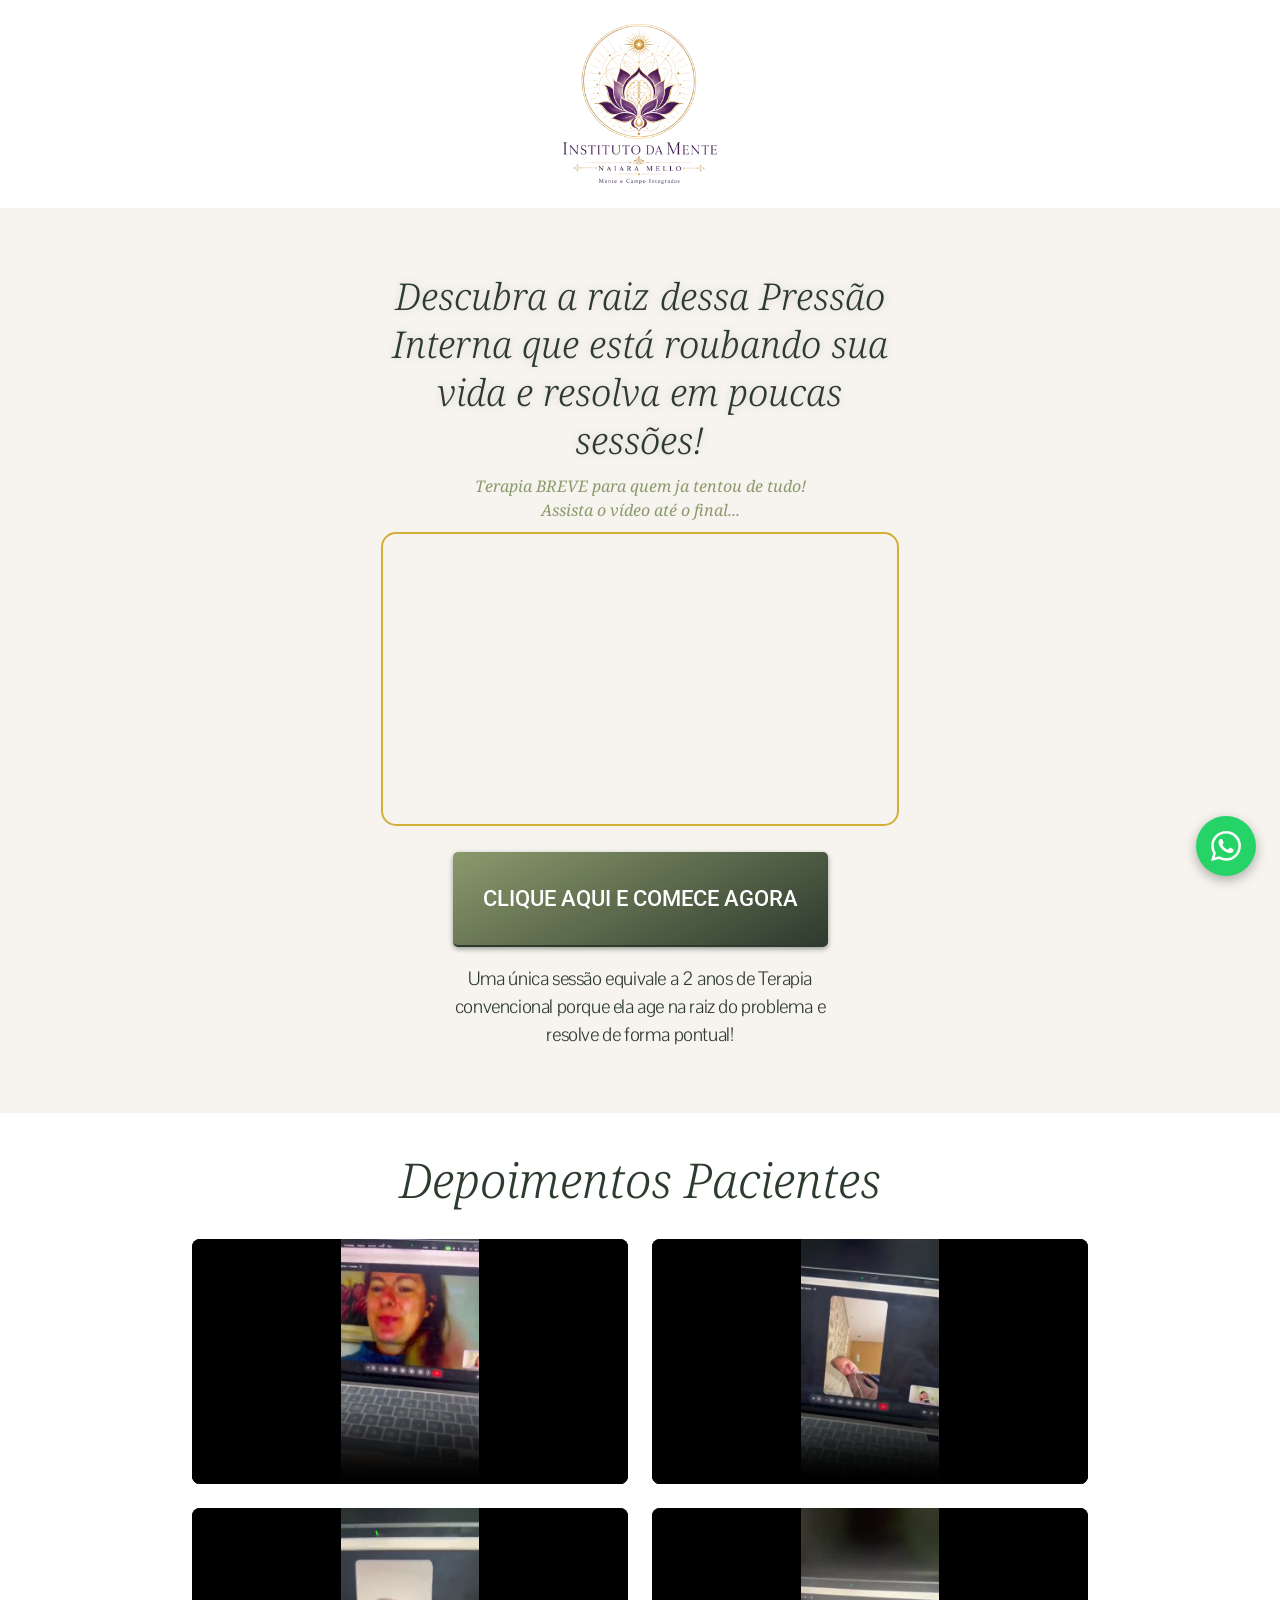
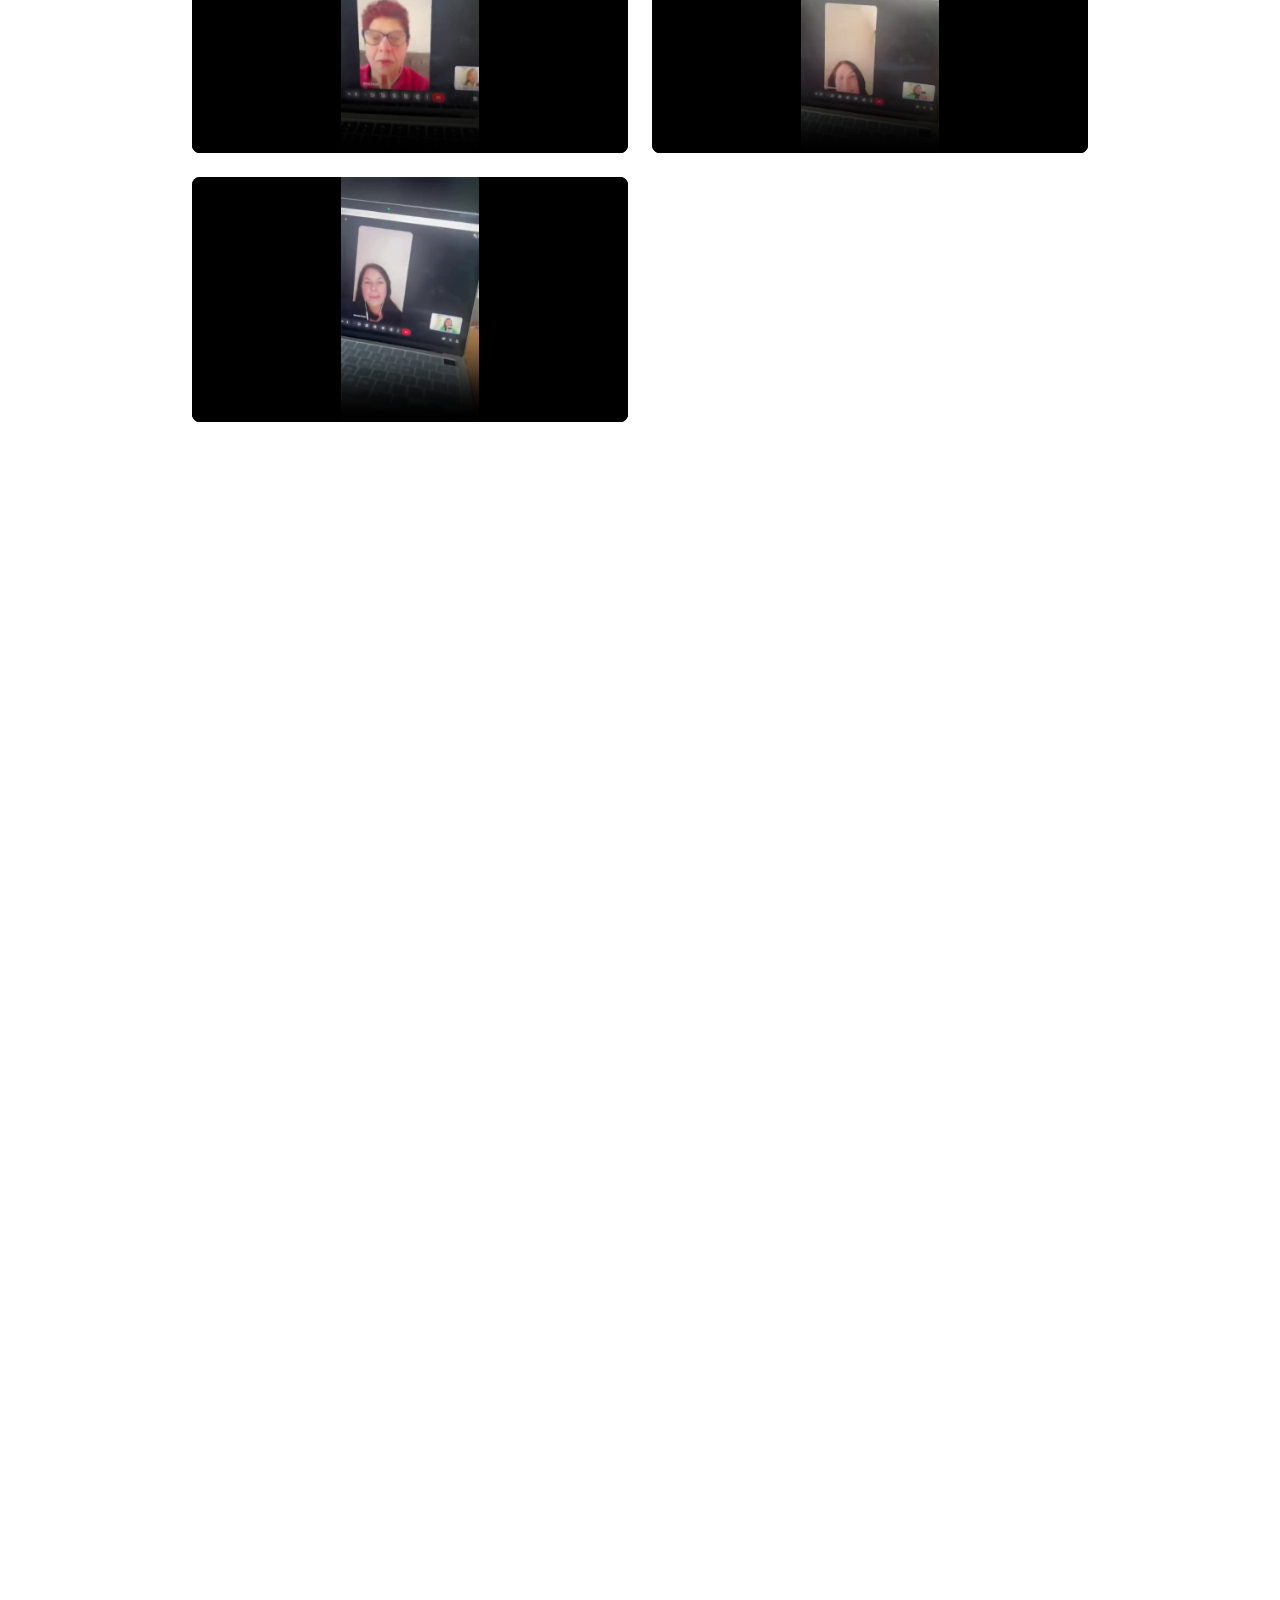
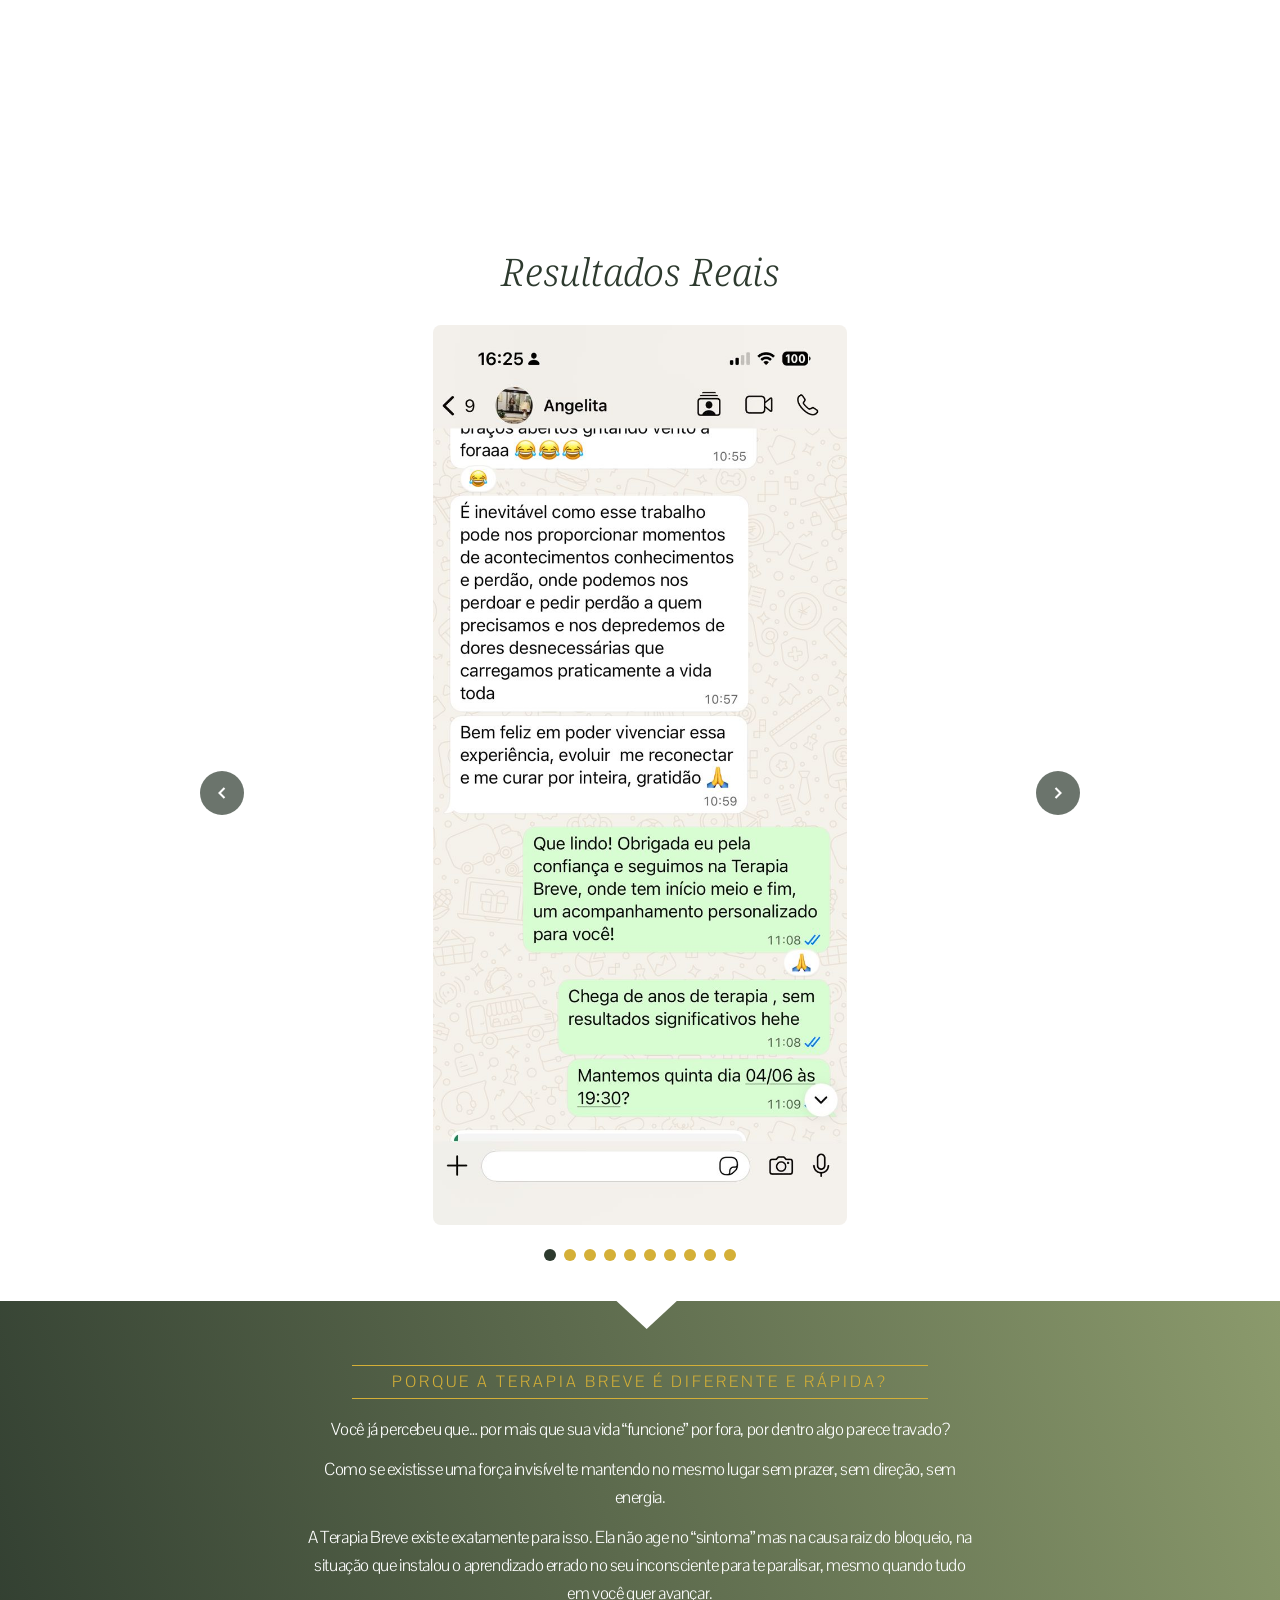
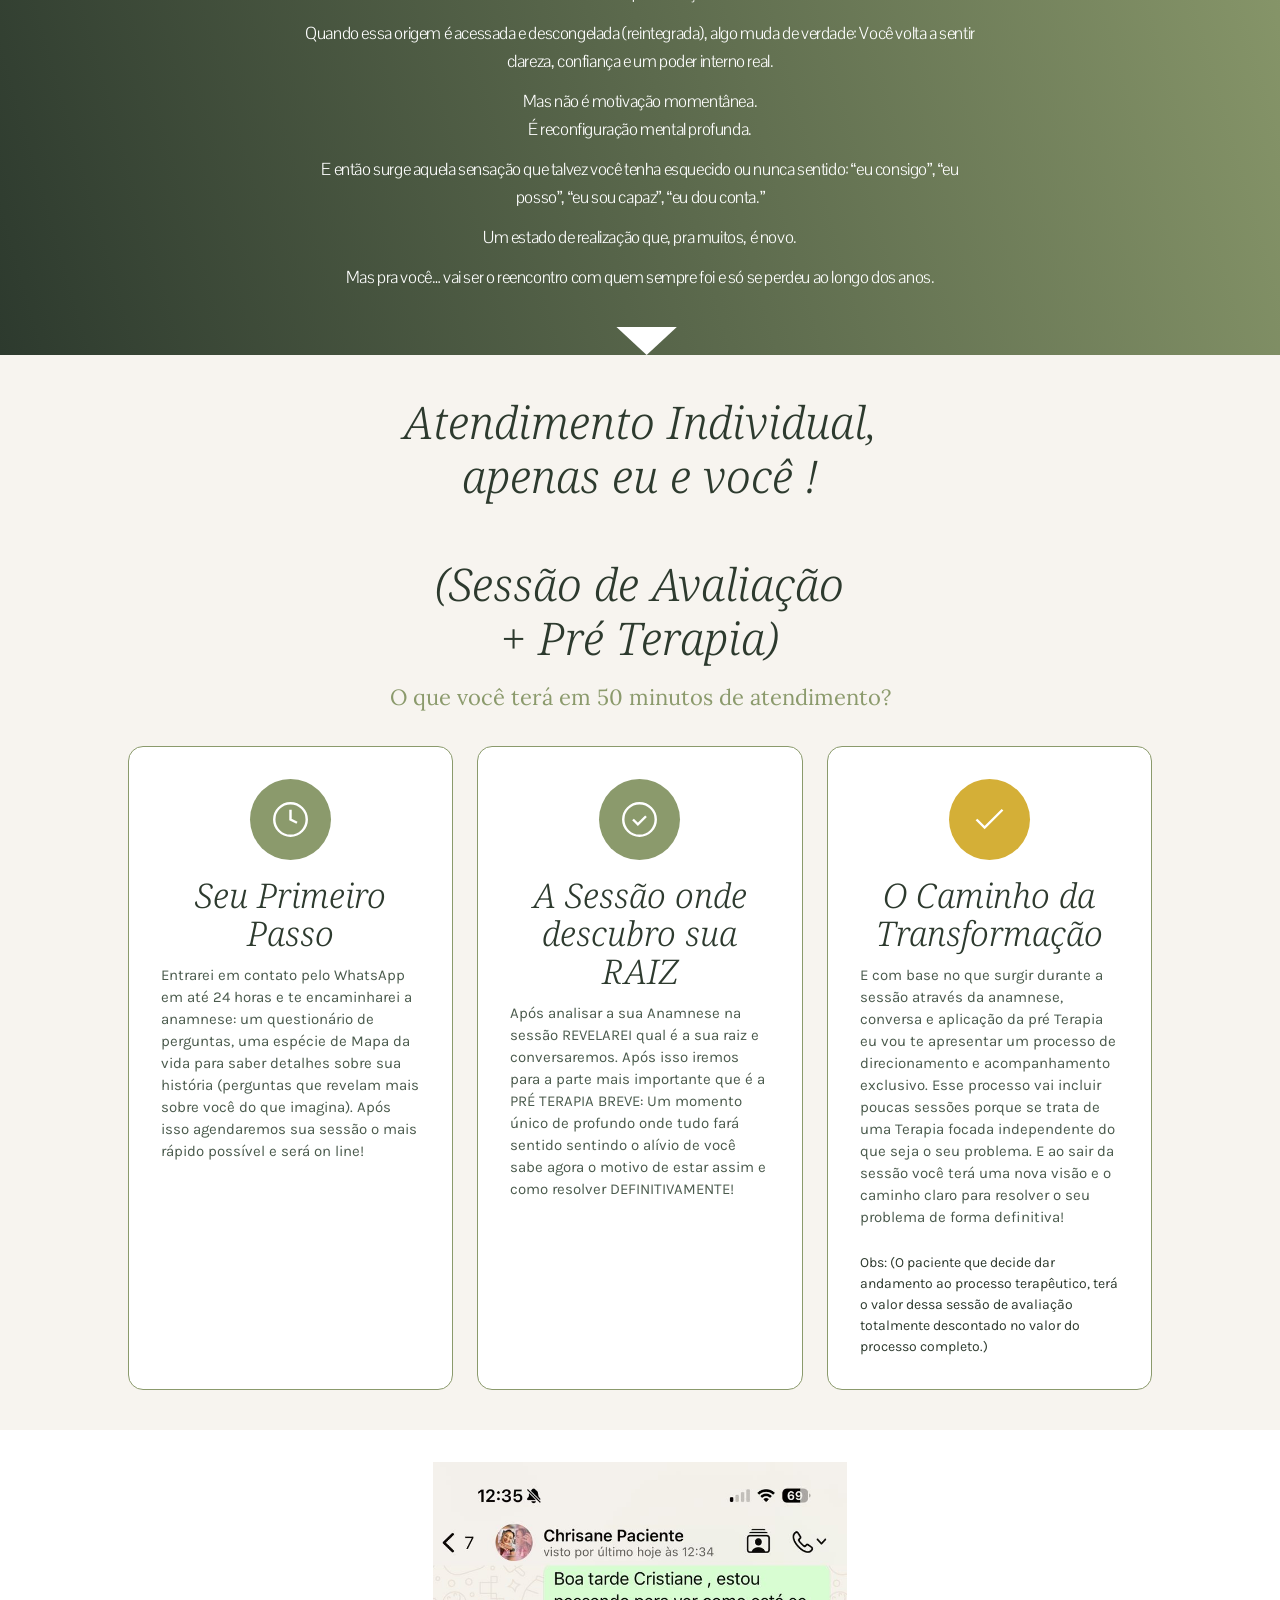
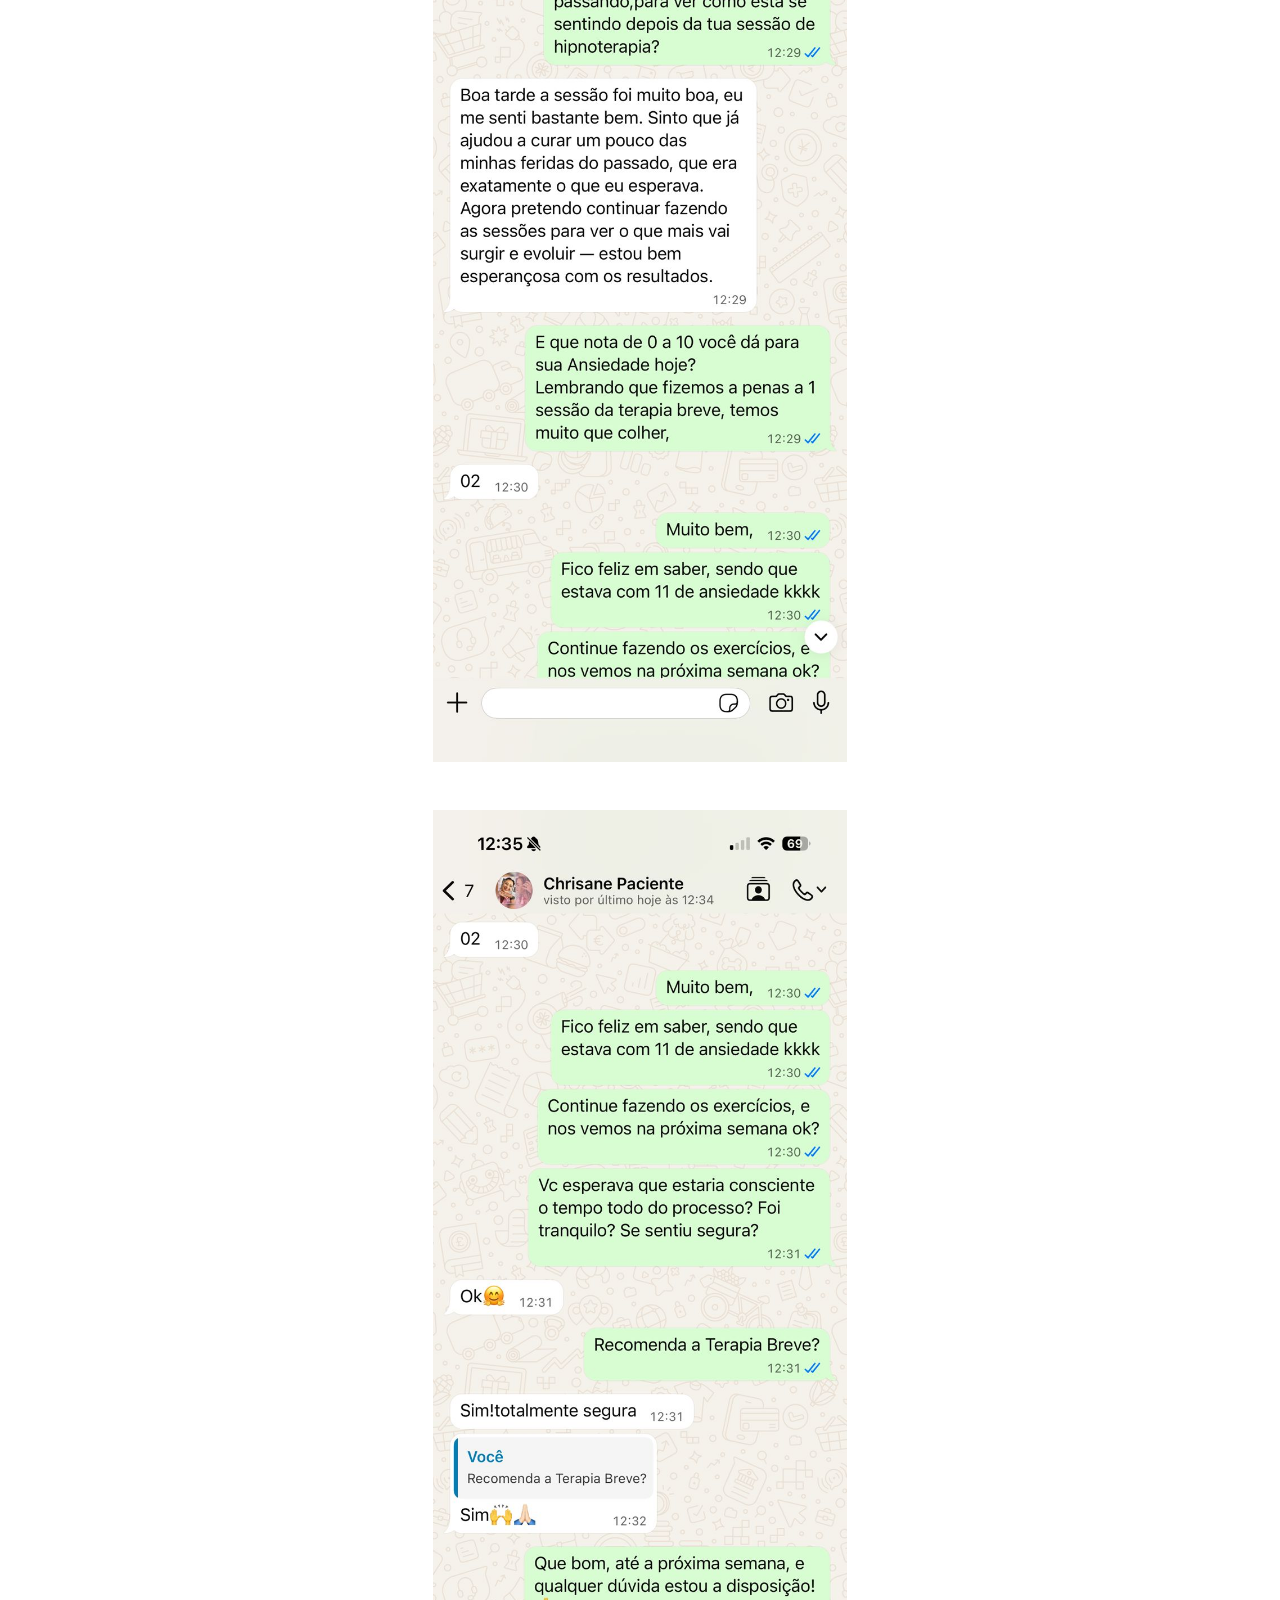
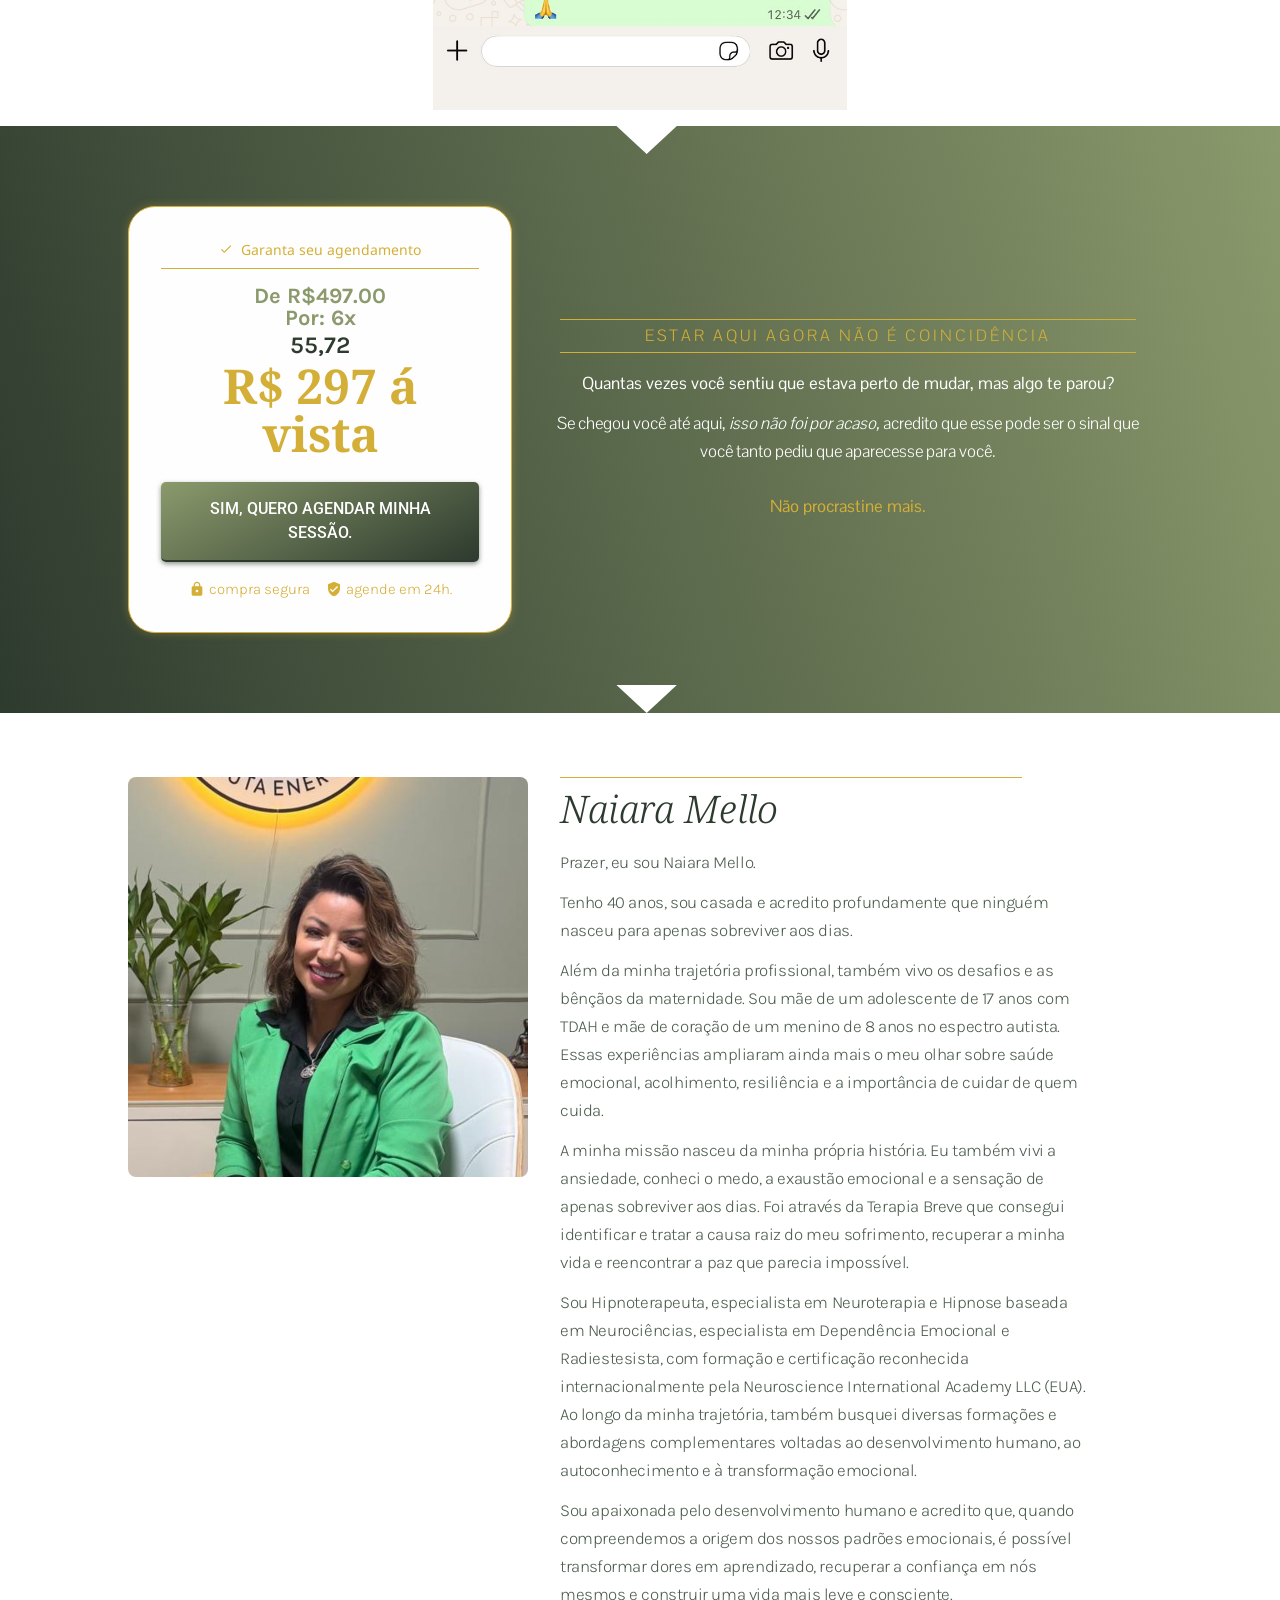
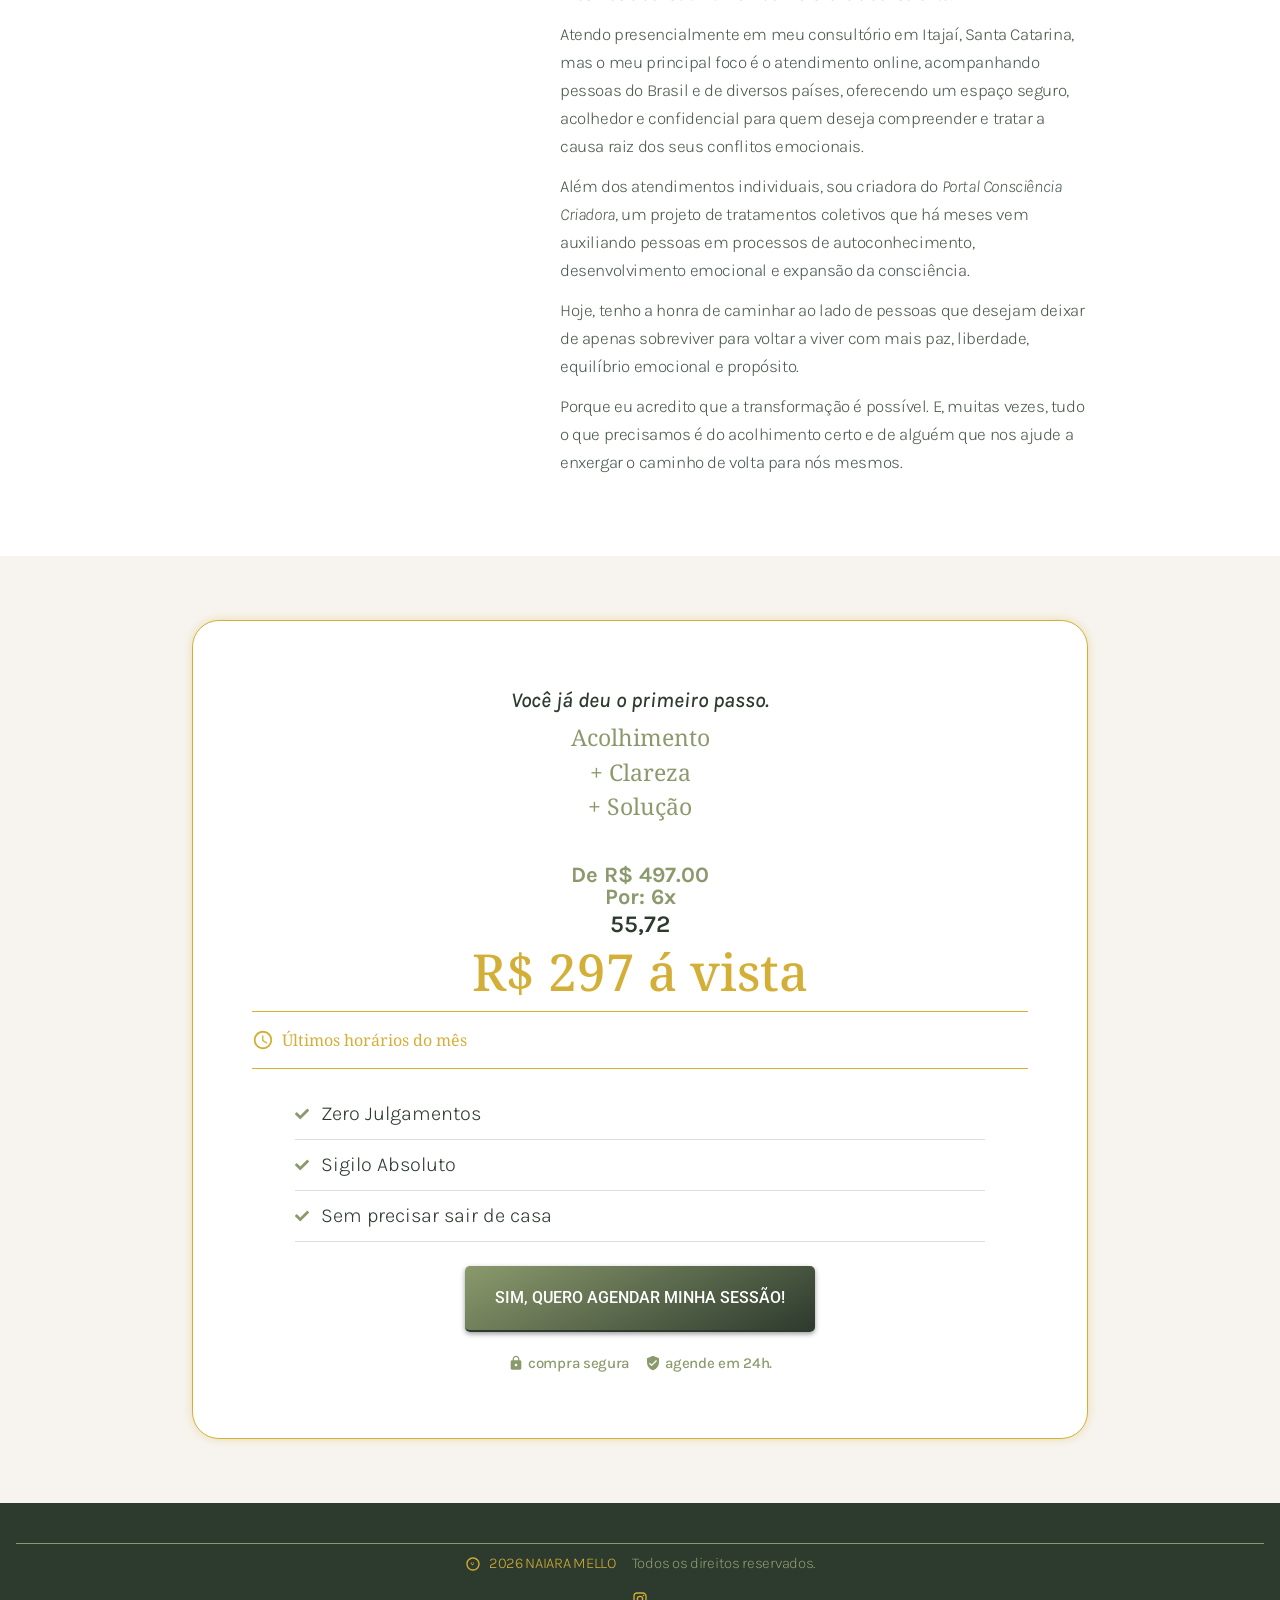
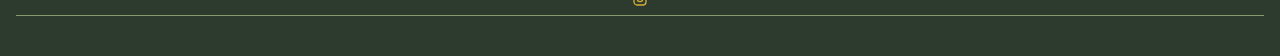
<file: terapiabreve.online/index-completo.html>
<!DOCTYPE html><!--hkKDbV9C8_sXQ5mkBhUwM--><html lang="pt-BR"><head><!-- Google Tag Manager -->
<script>(function(w,d,s,l,i){w[l]=w[l]||[];w[l].push({'gtm.start':
new Date().getTime(),event:'gtm.js'});var f=d.getElementsByTagName(s)[0],
j=d.createElement(s),dl=l!='dataLayer'?'&l='+l:'';j.async=true;j.src=
'https://www.googletagmanager.com/gtm.js?id='+i+dl;f.parentNode.insertBefore(j,f);
})(window,document,'script','dataLayer','GTM-KZHWX66V');</script>
<!-- End Google Tag Manager --><meta charset="utf-8"/><link rel="icon" href="./favicon.ico" sizes="any"/><link rel="icon" type="image/png" sizes="32x32" href="./images/favicon-32.png"/><link rel="icon" type="image/png" sizes="192x192" href="./images/favicon-192.png"/><link rel="apple-touch-icon" href="./images/apple-touch-icon.png"/><meta name="viewport" content="width=device-width, initial-scale=1"/><link rel="preload" as="image" href="./images/logo-transp.png"/><link rel="preload" as="image" href="./images/prova-social-01.jpg"/><link rel="preload" as="image" href="./images/prova-social-02.jpg"/><link rel="preload" as="image" href="./images/prova-social-03.jpg"/><link rel="preload" as="image" href="./images/imagem-02.jpeg"/><link rel="preload" as="image" href="./images/imagem-03.jpeg"/><link rel="preload" as="image" href="./images/naiara-profile.jpeg"/><link rel="stylesheet" href="./css/style.css"/><link rel="preload" href="https://fonts.googleapis.com/css2?family=Karla:wght@300;400;500;600;700&amp;family=Lora:wght@400;500;600;700&amp;family=Noto+Sans:wght@400;500;600;700&amp;family=Noto+Serif:ital,wght@0,200;0,400;0,500;1,200;1,400&amp;family=Noticia+Text:wght@300;400;700&amp;family=Pontano+Sans:wght@300;400;500;600;700&amp;family=Roboto:wght@400;500;700&amp;display=swap" as="style"/><link rel="preconnect" href="https://fonts.googleapis.com"/><link rel="preconnect" href="https://fonts.gstatic.com" crossorigin="anonymous"/><title>Terapia Breve - Naiara Mello</title><meta name="description" content="Descubra a raiz dessa Pressão Interna que está roubando sua vida e resolva em poucas sessões!"/><meta name="author" content="Naiara Mello"/><meta name="keywords" content="terapia breve,Naiara Mello,hipnoterapeuta,neuroterapia,reprocessamento mental"/><link href="https://fonts.googleapis.com/css2?family=Karla:wght@300;400;500;600;700&amp;family=Lora:wght@400;500;600;700&amp;family=Noto+Sans:wght@400;500;600;700&amp;family=Noto+Serif:ital,wght@0,200;0,400;0,500;1,200;1,400&amp;family=Noticia+Text:wght@300;400;700&amp;family=Pontano+Sans:wght@300;400;500;600;700&amp;family=Roboto:wght@400;500;700&amp;display=swap" rel="stylesheet"/></head><!-- Google Tag Manager (noscript) -->
<noscript><iframe src="https://www.googletagmanager.com/ns.html?id=GTM-KZHWX66V"
height="0" width="0" style="display:none;visibility:hidden"></iframe></noscript>
<!-- End Google Tag Manager (noscript) -->
<body class="antialiased" style="margin:0;padding:0"><div class="min-h-screen flex flex-col" style="font-family:Karla, Arial, sans-serif"><header class="flex items-center justify-center py-6 px-4" style="background-color:#FFFFFF"><img src="./images/logo-transp.png" alt="Naiara Mello - Hipnoterapeuta" class="max-h-32 md:max-h-40 w-auto object-contain"/></header><section class="relative flex flex-col items-center justify-center px-0 py-10 md:py-16" style="min-height:800px;background-color:#F7F4EF"><div class="relative z-10 flex flex-col items-center gap-2.5 w-full max-w-4xl px-4"><h2 class="text-center w-full max-w-[60%] min-w-[280px]" style="font-family:&quot;Noto Serif&quot;, serif;font-size:37px;font-weight:300;font-style:italic;color:#2D3A2E;text-shadow:0px 0px 10px rgba(0,0,0,0.15);line-height:1.3">Descubra a raiz dessa Pressão Interna que está roubando sua vida e resolva em poucas sessões!</h2><h2 class="text-center w-full max-w-[50%] min-w-[280px]" style="font-family:&quot;Noto Serif&quot;, serif;font-size:16px;font-weight:400;font-style:italic;color:#8B9A6C;line-height:1.5">Terapia BREVE para quem ja tentou de tudo!<br/>Assista o vídeo até o final...</h2><div class="w-full max-w-[60%] min-w-[280px]" style="border:2px solid #D4AF37;border-radius:15px;overflow:hidden"><div style="position:relative;padding-bottom:56.25%;height:0"><iframe src="https://www.youtube.com/embed/Srkw4sOCvbA?autoplay=0" title="Vídeo Terapia Breve" allow="accelerometer; autoplay; clipboard-write; encrypted-media; gyroscope; picture-in-picture" allowFullScreen="" style="position:absolute;top:0;left:0;width:100%;height:100%;border:none"></iframe></div></div><a href="https://pay.kiwify.com.br/YoRk6ne" target="_blank" rel="noopener noreferrer" class="inline-block mt-4" style="background-image:linear-gradient(333deg, #2D3A2E 0%, #8B9A6C 100%);color:#FFFFFF;font-family:Roboto, sans-serif;font-size:22px;font-weight:500;padding:30px 30px;border-radius:5px;box-shadow:0px 2px 5px 0px rgba(45, 58, 46, 0.48);border-bottom:2px solid #2D3A2E;text-decoration:none;text-align:center">CLIQUE AQUI E COMECE AGORA</a><p class="text-center mt-2" style="font-family:&quot;Pontano Sans&quot;, sans-serif;font-size:19px;font-weight:300;line-height:28px;letter-spacing:-0.4px;color:#2D3A2E;max-width:44%;min-width:280px">Uma única sessão equivale a 2 anos de Terapia convencional porque ela age na raiz do problema e resolve de forma pontual!</p></div></section><section class="flex flex-col items-center py-10 px-4" style="background-color:#FFFFFF"><h2 class="text-center mb-8" style="font-family:&quot;Noto Serif&quot;, serif;font-size:48px;font-weight:300;font-style:italic;color:#2D3A2E;line-height:54px;max-width:46%;min-width:280px">Depoimentos Pacientes</h2><div class="flex flex-col md:flex-row gap-6 w-full max-w-4xl justify-center"><div class="w-full md:w-1/2" style="border-radius:8px;overflow:hidden"><div style="position:relative;padding-bottom:56.25%;height:0;background-color:#000"><video src="./videos/depoimento-01.mp4" poster="./videos/poster-01.jpg" controls preload="metadata" playsinline style="position:absolute;top:0;left:0;width:100%;height:100%;object-fit:contain;background-color:#000"></video></div></div><div class="w-full md:w-1/2" style="border-radius:8px;overflow:hidden"><div style="position:relative;padding-bottom:56.25%;height:0;background-color:#000"><video src="./videos/depoimento-02.mp4" poster="./videos/poster-02.jpg" controls preload="metadata" playsinline style="position:absolute;top:0;left:0;width:100%;height:100%;object-fit:contain;background-color:#000"></video></div></div></div><div class="flex flex-col md:flex-row gap-6 w-full max-w-4xl justify-center mt-6"><div class="w-full md:w-1/2" style="border-radius:8px;overflow:hidden"><div style="position:relative;padding-bottom:56.25%;height:0;background-color:#000"><video src="./videos/depoimento-03.mp4" poster="./videos/poster-03.jpg" controls preload="metadata" playsinline style="position:absolute;top:0;left:0;width:100%;height:100%;object-fit:contain;background-color:#000"></video></div></div><div class="w-full md:w-1/2" style="border-radius:8px;overflow:hidden"><div style="position:relative;padding-bottom:56.25%;height:0;background-color:#000"><video src="./videos/depoimento-04.mp4" poster="./videos/poster-04.jpg" controls preload="metadata" playsinline style="position:absolute;top:0;left:0;width:100%;height:100%;object-fit:contain;background-color:#000"></video></div></div></div><div class="flex flex-col md:flex-row gap-6 w-full max-w-4xl justify-center mt-6"><div class="w-full md:w-1/2" style="border-radius:8px;overflow:hidden"><div style="position:relative;padding-bottom:56.25%;height:0;background-color:#000"><video src="./videos/depoimento-05.mp4" poster="./videos/poster-05.jpg" controls preload="metadata" playsinline style="position:absolute;top:0;left:0;width:100%;height:100%;object-fit:contain;background-color:#000"></video></div></div><div class="w-full md:w-1/2" style="border-radius:8px;overflow:hidden"><div style="position:relative;padding-bottom:56.25%;height:0"><iframe src="https://www.youtube.com/embed/5NuvgyTWDA4" title="Depoimento 1" allow="accelerometer; autoplay; clipboard-write; encrypted-media; gyroscope; picture-in-picture" allowFullScreen="" loading="lazy" style="position:absolute;top:0;left:0;width:100%;height:100%;border:none"></iframe></div></div></div><div class="flex flex-col md:flex-row gap-6 w-full max-w-4xl justify-center mt-6"><div class="w-full md:w-1/2" style="border-radius:8px;overflow:hidden"><div style="position:relative;padding-bottom:56.25%;height:0"><iframe src="https://www.youtube.com/embed/OIV5vB7eaJ0" title="Depoimento 2" allow="accelerometer; autoplay; clipboard-write; encrypted-media; gyroscope; picture-in-picture" allowFullScreen="" loading="lazy" style="position:absolute;top:0;left:0;width:100%;height:100%;border:none"></iframe></div></div><div class="w-full md:w-1/2" style="border-radius:8px;overflow:hidden"><div style="position:relative;padding-bottom:56.25%;height:0"><iframe src="https://www.youtube.com/embed/z0gumG6j528" title="Depoimento 3" allow="accelerometer; autoplay; clipboard-write; encrypted-media; gyroscope; picture-in-picture" allowFullScreen="" loading="lazy" style="position:absolute;top:0;left:0;width:100%;height:100%;border:none"></iframe></div></div></div><div class="flex flex-col md:flex-row gap-6 w-full max-w-4xl justify-center mt-6"><div class="w-full md:w-1/2" style="border-radius:8px;overflow:hidden"><div style="position:relative;padding-bottom:56.25%;height:0"><iframe src="https://www.youtube.com/embed/viNJPNhbShY" title="Depoimento 4" allow="accelerometer; autoplay; clipboard-write; encrypted-media; gyroscope; picture-in-picture" allowFullScreen="" loading="lazy" style="position:absolute;top:0;left:0;width:100%;height:100%;border:none"></iframe></div></div><div class="w-full md:w-1/2" style="border-radius:8px;overflow:hidden"><div style="position:relative;padding-bottom:56.25%;height:0"><iframe src="https://www.youtube.com/embed/JbkxbECKyn4" title="Depoimento 5" allow="accelerometer; autoplay; clipboard-write; encrypted-media; gyroscope; picture-in-picture" allowFullScreen="" loading="lazy" style="position:absolute;top:0;left:0;width:100%;height:100%;border:none"></iframe></div></div></div><div class="flex flex-col md:flex-row gap-6 w-full max-w-4xl justify-center mt-6"><div class="w-full md:w-1/2" style="border-radius:8px;overflow:hidden"><div style="position:relative;padding-bottom:56.25%;height:0"><iframe src="https://www.youtube.com/embed/8340Yfea0PA" title="Depoimento 6" allow="accelerometer; autoplay; clipboard-write; encrypted-media; gyroscope; picture-in-picture" allowFullScreen="" loading="lazy" style="position:absolute;top:0;left:0;width:100%;height:100%;border:none"></iframe></div></div><div class="w-full md:w-1/2" style="border-radius:8px;overflow:hidden"><div style="position:relative;padding-bottom:56.25%;height:0"><iframe src="https://www.youtube.com/embed/S9zZOG1-YQs" title="Depoimento 7" allow="accelerometer; autoplay; clipboard-write; encrypted-media; gyroscope; picture-in-picture" allowFullScreen="" loading="lazy" style="position:absolute;top:0;left:0;width:100%;height:100%;border:none"></iframe></div></div></div><div class="flex flex-col md:flex-row gap-6 w-full max-w-4xl justify-center mt-6"><div class="w-full md:w-1/2" style="border-radius:8px;overflow:hidden"><div style="position:relative;padding-bottom:56.25%;height:0"><iframe src="https://www.youtube.com/embed/ZASeVOnLyxI" title="Depoimento 8" allow="accelerometer; autoplay; clipboard-write; encrypted-media; gyroscope; picture-in-picture" allowFullScreen="" loading="lazy" style="position:absolute;top:0;left:0;width:100%;height:100%;border:none"></iframe></div></div><div class="w-full md:w-1/2" style="border-radius:8px;overflow:hidden"><div style="position:relative;padding-bottom:56.25%;height:0"><iframe src="https://www.youtube.com/embed/hVFfHdoKX-M" title="Depoimento 9" allow="accelerometer; autoplay; clipboard-write; encrypted-media; gyroscope; picture-in-picture" allowFullScreen="" loading="lazy" style="position:absolute;top:0;left:0;width:100%;height:100%;border:none"></iframe></div></div></div><div class="flex flex-col md:flex-row gap-6 w-full max-w-4xl justify-center mt-6"><div class="w-full md:w-1/2" style="border-radius:8px;overflow:hidden"><div style="position:relative;padding-bottom:56.25%;height:0"><iframe src="https://www.youtube.com/embed/YgyaaA6qwUY" title="Depoimento 10" allow="accelerometer; autoplay; clipboard-write; encrypted-media; gyroscope; picture-in-picture" allowFullScreen="" loading="lazy" style="position:absolute;top:0;left:0;width:100%;height:100%;border:none"></iframe></div></div><div class="w-full md:w-1/2" style="border-radius:8px;overflow:hidden"><div style="position:relative;padding-bottom:56.25%;height:0"><iframe src="https://www.youtube.com/embed/aZZZM23TbY4" title="Depoimento 11" allow="accelerometer; autoplay; clipboard-write; encrypted-media; gyroscope; picture-in-picture" allowFullScreen="" loading="lazy" style="position:absolute;top:0;left:0;width:100%;height:100%;border:none"></iframe></div></div></div></section><section class="flex flex-col items-center py-10 px-4" style="background-color:#FFFFFF"><h2 class="text-center mb-8" style="font-family:&quot;Noto Serif&quot;, serif;font-size:38px;font-weight:300;font-style:italic;color:#2D3A2E;line-height:44px;min-width:280px">Resultados Reais</h2><div id="carousel-resultados" class="relative w-full max-w-4xl" style="overflow:hidden"><div id="carousel-track" class="flex transition-transform duration-500 ease-in-out"><div class="w-full flex-shrink-0 flex items-center justify-center px-2"><img src="./images/prova-social-01.jpg" alt="Prova Social 1" class="max-w-full" style="max-height:900px;object-fit:contain;border-radius:8px"/></div><div class="w-full flex-shrink-0 flex items-center justify-center px-2"><img src="./images/prova-social-02.jpg" alt="Prova Social 2" class="max-w-full" style="max-height:900px;object-fit:contain;border-radius:8px"/></div><div class="w-full flex-shrink-0 flex items-center justify-center px-2"><img src="./images/prova-social-03.jpg" alt="Prova Social 3" class="max-w-full" style="max-height:900px;object-fit:contain;border-radius:8px"/></div><div class="w-full flex-shrink-0 flex items-center justify-center px-2"><img src="./images/depoimento-1.jpeg" alt="Prova Social 4" class="max-w-full" style="max-height:900px;object-fit:contain;border-radius:8px"/></div><div class="w-full flex-shrink-0 flex items-center justify-center px-2"><img src="./images/depoimento-2.jpeg" alt="Prova Social 5" class="max-w-full" style="max-height:900px;object-fit:contain;border-radius:8px"/></div><div class="w-full flex-shrink-0 flex items-center justify-center px-2"><img src="./images/depoimento-3.jpeg" alt="Prova Social 6" class="max-w-full" style="max-height:900px;object-fit:contain;border-radius:8px"/></div><div class="w-full flex-shrink-0 flex items-center justify-center px-2"><img src="./images/depoimento-4.jpeg" alt="Prova Social 7" class="max-w-full" style="max-height:900px;object-fit:contain;border-radius:8px"/></div><div class="w-full flex-shrink-0 flex items-center justify-center px-2"><img src="./images/depoimento-5.jpeg" alt="Prova Social 8" class="max-w-full" style="max-height:900px;object-fit:contain;border-radius:8px"/></div><div class="w-full flex-shrink-0 flex items-center justify-center px-2"><img src="./images/depoimento-6.jpeg" alt="Prova Social 9" class="max-w-full" style="max-height:900px;object-fit:contain;border-radius:8px"/></div><div class="w-full flex-shrink-0 flex items-center justify-center px-2"><img src="./images/depoimento-7.jpeg" alt="Prova Social 10" class="max-w-full" style="max-height:900px;object-fit:contain;border-radius:8px"/></div></div><button id="carousel-prev" class="absolute left-2 top-1/2 -translate-y-1/2 z-10 flex items-center justify-center" style="width:44px;height:44px;border-radius:50%;background-color:rgba(45,58,46,0.7);border:none;cursor:pointer" aria-label="Anterior"><svg width="20" height="20" viewBox="0 0 24 24" fill="none" stroke="#FFFFFF" stroke-width="2.5"><polyline points="15,18 9,12 15,6"></polyline></svg></button><button id="carousel-next" class="absolute right-2 top-1/2 -translate-y-1/2 z-10 flex items-center justify-center" style="width:44px;height:44px;border-radius:50%;background-color:rgba(45,58,46,0.7);border:none;cursor:pointer" aria-label="Próximo"><svg width="20" height="20" viewBox="0 0 24 24" fill="none" stroke="#FFFFFF" stroke-width="2.5"><polyline points="9,6 15,12 9,18"></polyline></svg></button><div id="carousel-dots" class="flex items-center justify-center gap-2 mt-6"></div></div></section><script>(function(){var track=document.getElementById('carousel-track');var slides=track.children;var total=slides.length;var current=0;var dotsContainer=document.getElementById('carousel-dots');for(var i=0;i<total;i++){var dot=document.createElement('button');dot.style.width='12px';dot.style.height='12px';dot.style.borderRadius='50%';dot.style.border='none';dot.style.cursor='pointer';dot.style.backgroundColor=i===0?'#2D3A2E':'#D4AF37';dot.style.transition='background-color 0.3s';dot.setAttribute('aria-label','Slide '+(i+1));(function(idx){dot.addEventListener('click',function(){goTo(idx)})})(i);dotsContainer.appendChild(dot)}function goTo(idx){current=idx;track.style.transform='translateX(-'+current*100+'%)';updateDots()}function updateDots(){var dots=dotsContainer.children;for(var i=0;i<dots.length;i++){dots[i].style.backgroundColor=i===current?'#2D3A2E':'#D4AF37'}}document.getElementById('carousel-prev').addEventListener('click',function(){goTo((current-1+total)%total)});document.getElementById('carousel-next').addEventListener('click',function(){goTo((current+1)%total)});var startX=0;var isDragging=false;track.addEventListener('touchstart',function(e){startX=e.touches[0].clientX;isDragging=true});track.addEventListener('touchend',function(e){if(!isDragging)return;isDragging=false;var diff=startX-e.changedTouches[0].clientX;if(Math.abs(diff)>50){if(diff>0){goTo((current+1)%total)}else{goTo((current-1+total)%total)}}});var autoPlay=setInterval(function(){goTo((current+1)%total)},5000);var container=document.getElementById('carousel-resultados');container.addEventListener('mouseenter',function(){clearInterval(autoPlay)});container.addEventListener('mouseleave',function(){autoPlay=setInterval(function(){goTo((current+1)%total)},5000)})})();</script><section class="relative py-16 px-4 md:px-0" style="background-image:linear-gradient(254deg, #8B9A6C 0%, #2D3A2E 100%)"><div class="absolute top-0 left-0 right-0 w-full overflow-hidden" style="z-index:2;pointer-events:none"><svg xmlns="http://www.w3.org/2000/svg" viewBox="0 0 700 10" preserveAspectRatio="none" style="width:calc(165% + 1.3px);height:28px;margin-left:-32%"><path fill="#FFFFFF" d="M350,10L340,0h20L350,10z"></path></svg></div><div class="absolute bottom-0 left-0 right-0 w-full overflow-hidden" style="z-index:2;pointer-events:none"><svg xmlns="http://www.w3.org/2000/svg" viewBox="0 0 700 10" preserveAspectRatio="none" style="width:calc(165% + 1.3px);height:28px;margin-left:-32%"><path fill="#FFFFFF" d="M350,10L340,0h20L350,10z"></path></svg></div><div class="relative z-10 max-w-5xl mx-auto flex flex-col items-center"><div class="text-center border-t border-b py-1 px-6 mb-4 w-full max-w-xl" style="border-color:#D4AF37"><p style="font-family:&quot;Pontano Sans&quot;, sans-serif;font-size:16px;font-weight:300;text-transform:uppercase;letter-spacing:3px;color:#D4AF37">Porque a terapia breve é diferente e rápida?</p></div><div class="text-center max-w-[66%] min-w-[280px]" style="font-family:&quot;Pontano Sans&quot;, sans-serif;font-size:17px;font-weight:300;line-height:28px;letter-spacing:-0.4px;color:#FFFFFF"><p class="mb-3">Você já percebeu que… por mais que sua vida “funcione” por fora, por dentro algo parece travado?</p><p class="mb-3">Como se existisse uma força invisível te mantendo no mesmo lugar sem prazer, sem direção, sem energia.</p><p class="mb-3">A Terapia Breve existe exatamente para isso. Ela não age no “sintoma” mas na causa raiz do bloqueio, na situação que instalou o aprendizado errado no seu inconsciente para te paralisar, mesmo quando tudo em você quer avançar.</p><p class="mb-3">Quando essa origem é acessada e descongelada (reintegrada), algo muda de verdade: Você volta a sentir clareza, confiança e um poder interno real.</p><p class="mb-3">Mas não é motivação momentânea.<br/>É reconfiguração mental profunda.</p><p class="mb-3">E então surge aquela sensação que talvez você tenha esquecido ou nunca sentido: “eu consigo”, “eu posso”, “eu sou capaz”, “eu dou conta.”</p><p class="mb-3">Um estado de realização que, pra muitos, é novo.</p><p>Mas pra você… vai ser o reencontro com quem sempre foi e só se perdeu ao longo dos anos.</p></div></div></section><section class="py-10 px-4 md:px-0" style="background-color:#F7F4EF"><div class="max-w-5xl mx-auto flex flex-col items-center"><h2 class="text-center mb-4" style="font-family:&quot;Noto Serif&quot;, serif;font-size:45px;font-weight:300;font-style:italic;color:#2D3A2E;max-width:47%;min-width:280px;line-height:1.2">Atendimento Individual, apenas <i> eu e você !</i><br/><br/>(Sessão de Avaliação <br/>+ Pré Terapia)</h2><h2 class="text-center mb-8" style="font-family:&quot;Lora&quot;, serif;font-size:22px;font-weight:400;color:#8B9A6C">O que você terá em 50 minutos de atendimento?</h2><div class="flex flex-col md:flex-row gap-6 w-full max-w-5xl"><div class="flex-1 flex flex-col items-center text-center p-8" style="background-color:#FFFFFF;border:1px solid #8B9A6C;border-radius:15px"><div class="flex items-center justify-center mb-4" style="width:81px;height:81px;border-radius:50%;background-color:#8B9A6C"><svg width="39" height="39" viewBox="0 0 24 24" fill="none" stroke="#FFFFFF" stroke-width="1.5"><circle cx="12" cy="12" r="10"></circle><polyline points="12,6 12,12 16,14"></polyline></svg></div><h3 class="mb-3" style="font-family:&quot;Noto Serif&quot;, serif;font-size:34px;font-weight:300;font-style:italic;color:#2D3A2E;line-height:38px">Seu Primeiro Passo</h3><p style="font-family:Karla, sans-serif;font-size:15px;font-weight:400;line-height:22px;color:#4A5A4C;text-align:left">Entrarei em contato pelo WhatsApp em até 24 horas e te encaminharei a anamnese: um questionário de perguntas, uma espécie de Mapa da vida para saber detalhes sobre sua história (perguntas que revelam mais sobre você do que imagina). Após isso agendaremos sua sessão o mais rápido possível e será on line!</p></div><div class="flex-1 flex flex-col items-center text-center p-8" style="background-color:#FFFFFF;border:1px solid #8B9A6C;border-radius:15px"><div class="flex items-center justify-center mb-4" style="width:81px;height:81px;border-radius:50%;background-color:#8B9A6C"><svg width="39" height="39" viewBox="0 0 24 24" fill="none" stroke="#FFFFFF" stroke-width="1.5"><path d="M12 2C6.48 2 2 6.48 2 12s4.48 10 10 10 10-4.48 10-10S17.52 2 12 2z"></path><path d="M8 12l3 3 5-5"></path></svg></div><h3 class="mb-3" style="font-family:&quot;Noto Serif&quot;, serif;font-size:34px;font-weight:300;font-style:italic;color:#2D3A2E;line-height:38px">A Sessão onde descubro sua RAIZ</h3><p style="font-family:Karla, sans-serif;font-size:15px;font-weight:400;line-height:22px;color:#4A5A4C;text-align:left">Após analisar a sua Anamnese na sessão REVELAREI qual é a sua raiz e conversaremos. Após isso iremos para a parte mais importante que é a PRÉ TERAPIA BREVE: Um momento único de profundo onde tudo fará sentido sentindo o alívio de você sabe agora o motivo de estar assim e como resolver DEFINITIVAMENTE!</p></div><div class="flex-1 flex flex-col items-center text-center p-8" style="background-color:#FFFFFF;border:1px solid #8B9A6C;border-radius:15px"><div class="flex items-center justify-center mb-4" style="width:81px;height:81px;border-radius:50%;background-color:#D4AF37"><svg width="39" height="39" viewBox="0 0 24 24" fill="none" stroke="#FFFFFF" stroke-width="1.5"><polyline points="20,6 9,17 4,12"></polyline></svg></div><h3 class="mb-3" style="font-family:&quot;Noto Serif&quot;, serif;font-size:34px;font-weight:300;font-style:italic;color:#2D3A2E;line-height:38px">O Caminho da Transformação</h3><p style="font-family:Karla, sans-serif;font-size:15px;font-weight:400;line-height:22px;color:#4A5A4C;text-align:left">E com base no que surgir durante a sessão através da anamnese, conversa e aplicação da pré Terapia eu vou te apresentar um processo de direcionamento e acompanhamento exclusivo. Esse processo vai incluir poucas sessões porque se trata de uma Terapia focada independente do que seja o seu problema. E ao sair da sessão você terá uma nova visão e o caminho claro para resolver o seu problema de forma definitiva!</p><br/><span style="color:#2D3A2E;font-size:14px;text-align:left">Obs: (O paciente que decide dar andamento ao processo terapêutico, terá o valor dessa sessão de avaliação totalmente descontado no valor do processo completo.)</span></div></div></div></section><section class="flex flex-col items-center py-8 px-4" style="background-color:#FFFFFF"><img src="./images/imagem-02.jpeg" alt="Imagem" class="max-w-full" style="max-height:900px;object-fit:contain"/></section><section class="flex flex-col items-center py-4 px-4" style="background-color:#FFFFFF"><img src="./images/imagem-03.jpeg" alt="Imagem" class="max-w-full" style="max-height:900px;object-fit:contain"/></section><section class="relative py-20 px-4 md:px-0" style="background-image:linear-gradient(254deg, #8B9A6C 0%, #2D3A2E 100%)"><div class="absolute top-0 left-0 right-0 w-full overflow-hidden" style="z-index:2;pointer-events:none"><svg xmlns="http://www.w3.org/2000/svg" viewBox="0 0 700 10" preserveAspectRatio="none" style="width:calc(165% + 1.3px);height:28px;margin-left:-32%"><path fill="#FFFFFF" d="M350,10L340,0h20L350,10z"></path></svg></div><div class="absolute bottom-0 left-0 right-0 w-full overflow-hidden" style="z-index:2;pointer-events:none"><svg xmlns="http://www.w3.org/2000/svg" viewBox="0 0 700 10" preserveAspectRatio="none" style="width:calc(165% + 1.3px);height:28px;margin-left:-32%"><path fill="#FFFFFF" d="M350,10L340,0h20L350,10z"></path></svg></div><div class="relative z-10 max-w-5xl mx-auto flex flex-col md:flex-row items-center justify-evenly gap-8"><div class="flex flex-col items-center p-8 w-full max-w-sm" style="background-color:#FFFEFE;border:1px solid #D4AF37;border-radius:27px;box-shadow:0px 0px 10px 0px rgba(212, 175, 55, 0.35)"><div class="flex items-center gap-2 mb-2"><svg width="14" height="14" viewBox="0 0 24 24" fill="#D4AF37"><path d="M9 16.17L4.83 12l-1.42 1.41L9 19 21 7l-1.41-1.41z"></path></svg><span style="font-family:&quot;Noto Sans&quot;, sans-serif;font-weight:400;color:#D4AF37;font-size:14px">Garanta seu agendamento</span></div><div class="w-full mb-4" style="border-top:1px solid #D4AF37"></div><p style="font-family:Karla, sans-serif;font-size:22px;font-weight:700;color:#8B9A6C;line-height:1em;text-align:center">De R$497.00<br/>Por: 6x</p><p style="font-family:Karla, sans-serif;font-size:24px;font-weight:600;color:#2D3A2E;line-height:1em;text-align:center;margin-top:4px">55,72</p><p style="font-family:&quot;Noto Serif&quot;, serif;font-size:48px;font-weight:700;color:#D4AF37;line-height:1em;text-align:center;margin-top:5px">R$ 297 á vista</p><a href="https://pay.kiwify.com.br/YoRk6ne" target="_blank" rel="noopener noreferrer" class="inline-block mt-6" style="background-image:linear-gradient(333deg, #2D3A2E 0%, #8B9A6C 100%);color:#FFFFFF;font-family:Roboto, sans-serif;font-size:16px;font-weight:500;padding:15px 20px;border-radius:5px;box-shadow:0px 2px 5px 0px rgba(45, 58, 46, 0.55);border-bottom:2px solid #2D3A2E;text-decoration:none;text-align:center">SIM, QUERO AGENDAR MINHA SESSÃO.</a><div class="flex items-center gap-4 mt-4"><div class="flex items-center gap-1"><svg width="16" height="16" viewBox="0 0 24 24" fill="#D4AF37"><path d="M18 8h-1V6c0-2.76-2.24-5-5-5S7 3.24 7 6v2H6c-1.1 0-2 .9-2 2v10c0 1.1.9 2 2 2h12c1.1 0 2-.9 2-2V10c0-1.1-.9-2-2-2zM12 17c-1.1 0-2-.9-2-2s.9-2 2-2 2 .9 2 2-.9 2-2 2zm3.1-9H8.9V6c0-1.71 1.39-3.1 3.1-3.1 1.71 0 3.1 1.39 3.1 3.1v2z"></path></svg><span style="font-family:Karla, sans-serif;font-size:15px;font-weight:300;color:#D4AF37">compra segura</span></div><div class="flex items-center gap-1"><svg width="16" height="16" viewBox="0 0 24 24" fill="#D4AF37"><path d="M12 1L3 5v6c0 5.55 3.84 10.74 9 12 5.16-1.26 9-6.45 9-12V5l-9-4zm-2 16l-4-4 1.41-1.41L10 14.17l6.59-6.59L18 9l-8 8z"></path></svg><span style="font-family:Karla, sans-serif;font-size:15px;font-weight:300;color:#D4AF37">agende em 24h.</span></div></div></div><div class="flex flex-col items-center max-w-[66%] min-w-[280px]"><div class="text-center border-t border-b py-1 px-6 mb-4 w-full max-w-xl" style="border-color:#D4AF37"><p style="font-family:&quot;Pontano Sans&quot;, sans-serif;font-size:16px;font-weight:300;text-transform:uppercase;letter-spacing:3px;color:#D4AF37">Estar aqui agora não é coincidência</p></div><p class="text-center mb-3" style="font-family:&quot;Pontano Sans&quot;, sans-serif;font-size:17px;font-weight:300;line-height:28px;color:#FFFFFF"><strong>Quantas vezes você sentiu que estava perto de mudar, mas algo te parou?</strong></p><p class="text-center mb-3" style="font-family:&quot;Pontano Sans&quot;, sans-serif;font-size:17px;font-weight:300;line-height:28px;color:#FFFFFF">Se chegou você até aqui, <em>isso não foi por acaso,</em> acredito que esse pode ser o sinal que você tanto pediu que aparecesse para você.</p><p class="text-center" style="font-family:&quot;Pontano Sans&quot;, sans-serif;font-size:17px;font-weight:300;line-height:28px;color:#D4AF37;margin-top:15px"><strong>Não procrastine mais.</strong></p></div></div></section><section class="py-16 px-4 md:px-0" style="background-color:#FFFFFF"><div class="max-w-5xl mx-auto flex flex-col md:flex-row items-start gap-8"><div class="flex-shrink-0 w-full md:w-auto"><img src="./images/naiara-profile.jpeg" alt="Naiara Mello" class="max-w-full md:max-w-[400px]" style="object-fit:contain;border-radius:8px"/></div><div class="flex flex-col gap-0 w-full"><div class="w-full max-w-[78%] mb-2" style="border-top:1px solid #D4AF37"></div><h2 class="mb-4" style="font-family:&quot;Noto Serif&quot;, serif;font-size:38px;font-weight:300;font-style:italic;color:#2D3A2E;max-width:72%;line-height:1.2">Naiara Mello</h2><div style="font-family:Karla, sans-serif;font-size:17px;font-weight:300;line-height:28px;letter-spacing:-0.4px;color:#4A5A4C;max-width:89%"><p class="mb-3">Prazer, eu sou Naiara Mello.</p><p class="mb-3">Tenho 40 anos, sou casada e acredito profundamente que ninguém nasceu para apenas sobreviver aos dias.</p><p class="mb-3">Além da minha trajetória profissional, também vivo os desafios e as bênçãos da maternidade. Sou mãe de um adolescente de 17 anos com TDAH e mãe de coração de um menino de 8 anos no espectro autista. Essas experiências ampliaram ainda mais o meu olhar sobre saúde emocional, acolhimento, resiliência e a importância de cuidar de quem cuida.</p><p class="mb-3">A minha missão nasceu da minha própria história. Eu também vivi a ansiedade, conheci o medo, a exaustão emocional e a sensação de apenas sobreviver aos dias. Foi através da Terapia Breve que consegui identificar e tratar a causa raiz do meu sofrimento, recuperar a minha vida e reencontrar a paz que parecia impossível.</p><p class="mb-3">Sou Hipnoterapeuta, especialista em Neuroterapia e Hipnose baseada em Neurociências, especialista em Dependência Emocional e Radiestesista, com formação e certificação reconhecida internacionalmente pela Neuroscience International Academy LLC (EUA). Ao longo da minha trajetória, também busquei diversas formações e abordagens complementares voltadas ao desenvolvimento humano, ao autoconhecimento e à transformação emocional.</p><p class="mb-3">Sou apaixonada pelo desenvolvimento humano e acredito que, quando compreendemos a origem dos nossos padrões emocionais, é possível transformar dores em aprendizado, recuperar a confiança em nós mesmos e construir uma vida mais leve e consciente.</p><p class="mb-3">Atendo presencialmente em meu consultório em Itajaí, Santa Catarina, mas o meu principal foco é o atendimento online, acompanhando pessoas do Brasil e de diversos países, oferecendo um espaço seguro, acolhedor e confidencial para quem deseja compreender e tratar a causa raiz dos seus conflitos emocionais.</p><p class="mb-3">Além dos atendimentos individuais, sou criadora do <em>Portal Consciência Criadora</em>, um projeto de tratamentos coletivos que há meses vem auxiliando pessoas em processos de autoconhecimento, desenvolvimento emocional e expansão da consciência.</p><p class="mb-3">Hoje, tenho a honra de caminhar ao lado de pessoas que desejam deixar de apenas sobreviver para voltar a viver com mais paz, liberdade, equilíbrio emocional e propósito.</p><p>Porque eu acredito que a transformação é possível. E, muitas vezes, tudo o que precisamos é do acolhimento certo e de alguém que nos ajude a enxergar o caminho de volta para nós mesmos.</p></div><div style="height:16px"></div></div></div></section><section class="relative py-16 px-4 md:px-0" style="min-height:800px;background-color:#F7F4EF"><div class="max-w-4xl mx-auto flex flex-col items-center"><div class="flex flex-col items-center w-full px-4 py-16" style="border:1px solid #D4AF37;border-radius:27px;box-shadow:0px 0px 10px 0px rgba(212, 175, 55, 0.35);background-color:#FFFFFF;margin:0 22px"><h2 class="text-center mb-1" style="font-family:Karla, sans-serif;font-size:21px;font-weight:500;font-style:italic;color:#2D3A2E;max-width:84%">Você já deu o primeiro passo.</h2><h2 class="text-center mb-10" style="font-family:&quot;Noto Serif&quot;, serif;font-size:23px;font-weight:400;color:#8B9A6C;line-height:1.5em;max-width:75%">Acolhimento<br/>+ Clareza<br/>+ Solução</h2><p style="font-family:Karla, sans-serif;font-size:22px;font-weight:700;color:#8B9A6C;line-height:1em;text-align:center">De R$ 497.00<br/>Por: 6x</p><p style="font-family:Karla, sans-serif;font-size:24px;font-weight:600;color:#2D3A2E;line-height:1em;text-align:center;margin-top:4px">55,72</p><p style="font-family:&quot;Noto Serif&quot;, serif;font-size:51px;font-weight:500;color:#D4AF37;line-height:40px;text-align:center;margin-top:15px">R$ 297 á vista</p><div class="flex items-center gap-2 w-full max-w-[90%] py-4 my-5" style="border-top:1px solid #D4AF37;border-bottom:1px solid #D4AF37"><svg width="22" height="22" viewBox="0 0 24 24" fill="#D4AF37"><path d="M12 2C6.48 2 2 6.48 2 12s4.48 10 10 10 10-4.48 10-10S17.52 2 12 2zm0 18c-4.42 0-8-3.58-8-8s3.58-8 8-8 8 3.58 8 8-3.58 8-8 8zm.5-13H11v6l5.25 3.15.75-1.23-4.5-2.67V7z"></path></svg><span style="font-family:&quot;Noto Serif&quot;, serif;font-weight:400;color:#D4AF37;font-size:16px">Últimos horários do mês</span></div><div class="w-full max-w-[80%] mb-6"><div class="flex items-center gap-3 py-2.5" style="border-bottom:1px solid #E0DDD8"><svg width="14" height="14" viewBox="0 0 512 512" fill="#8B9A6C"><path d="M173.898 439.404l-166.4-166.4c-9.997-9.997-9.997-26.206 0-36.204l36.203-36.204c9.997-9.998 26.207-9.998 36.204 0L192 312.69 432.095 72.596c9.997-9.997 26.207-9.997 36.204 0l36.203 36.204c9.997 9.997 9.997 26.206 0 36.204l-294.4 294.401c-9.998 9.997-26.207 9.997-36.204-.001z"></path></svg><span style="font-family:Karla, sans-serif;font-size:20px;font-weight:300;color:#2D3A2E">Zero Julgamentos</span></div><div class="flex items-center gap-3 py-2.5" style="border-bottom:1px solid #E0DDD8"><svg width="14" height="14" viewBox="0 0 512 512" fill="#8B9A6C"><path d="M173.898 439.404l-166.4-166.4c-9.997-9.997-9.997-26.206 0-36.204l36.203-36.204c9.997-9.998 26.207-9.998 36.204 0L192 312.69 432.095 72.596c9.997-9.997 26.207-9.997 36.204 0l36.203 36.204c9.997 9.997 9.997 26.206 0 36.204l-294.4 294.401c-9.998 9.997-26.207 9.997-36.204-.001z"></path></svg><span style="font-family:Karla, sans-serif;font-size:20px;font-weight:300;color:#2D3A2E">Sigilo Absoluto</span></div><div class="flex items-center gap-3 py-2.5" style="border-bottom:1px solid #E0DDD8"><svg width="14" height="14" viewBox="0 0 512 512" fill="#8B9A6C"><path d="M173.898 439.404l-166.4-166.4c-9.997-9.997-9.997-26.206 0-36.204l36.203-36.204c9.997-9.998 26.207-9.998 36.204 0L192 312.69 432.095 72.596c9.997-9.997 26.207-9.997 36.204 0l36.203 36.204c9.997 9.997 9.997 26.206 0 36.204l-294.4 294.401c-9.998 9.997-26.207 9.997-36.204-.001z"></path></svg><span style="font-family:Karla, sans-serif;font-size:20px;font-weight:300;color:#2D3A2E">Sem precisar sair de casa</span></div></div><a href="https://pay.kiwify.com.br/YoRk6ne" target="_blank" rel="noopener noreferrer" class="inline-block" style="background-image:linear-gradient(333deg, #2D3A2E 0%, #8B9A6C 100%);color:#FFFFFF;font-family:Roboto, sans-serif;font-size:16px;font-weight:500;padding:20px 30px;border-radius:5px;box-shadow:0px 2px 5px 0px rgba(45, 58, 46, 0.49);border-bottom:2px solid #2D3A2E;text-decoration:none;text-align:center">SIM, QUERO AGENDAR MINHA SESSÃO!</a><div class="flex items-center gap-4 mt-5"><div class="flex items-center gap-1"><svg width="16" height="16" viewBox="0 0 24 24" fill="#8B9A6C"><path d="M18 8h-1V6c0-2.76-2.24-5-5-5S7 3.24 7 6v2H6c-1.1 0-2 .9-2 2v10c0 1.1.9 2 2 2h12c1.1 0 2-.9 2-2V10c0-1.1-.9-2-2-2zM12 17c-1.1 0-2-.9-2-2s.9-2 2-2 2 .9 2 2-.9 2-2 2zm3.1-9H8.9V6c0-1.71 1.39-3.1 3.1-3.1 1.71 0 3.1 1.39 3.1 3.1v2z"></path></svg><span style="font-family:Karla, sans-serif;font-size:15px;font-weight:500;color:#8B9A6C;letter-spacing:-0.3px">compra segura</span></div><div class="flex items-center gap-1"><svg width="16" height="16" viewBox="0 0 24 24" fill="#8B9A6C"><path d="M12 1L3 5v6c0 5.55 3.84 10.74 9 12 5.16-1.26 9-6.45 9-12V5l-9-4zm-2 16l-4-4 1.41-1.41L10 14.17l6.59-6.59L18 9l-8 8z"></path></svg><span style="font-family:Karla, sans-serif;font-size:15px;font-weight:500;color:#8B9A6C;letter-spacing:-0.3px">agende em 24h.</span></div></div></div></div></section><footer class="flex flex-col items-center py-10 px-4" style="background-color:#2D3A2E"><div class="flex flex-col items-center gap-4 w-full" style="border-top:1px solid #8B9A6C;border-bottom:1px solid #8B9A6C;padding:8px 0"><div class="flex flex-wrap items-center justify-center gap-4"><div class="flex items-center gap-2"><svg width="16" height="16" viewBox="0 0 24 24" fill="#D4AF37"><path d="M10.08 10.86c.05-.33.16-.62.3-.87s.34-.46.59-.62c.24-.15.54-.22.9-.22.26 0 .49.05.68.15s.35.23.48.39c.13.16.23.35.29.56.06.21.09.43.09.66 0 .22-.04.44-.11.65-.07.21-.18.41-.33.59-.15.18-.34.34-.57.48-.23.14-.51.25-.82.34v.79h-.97v-.83c-.31-.08-.58-.2-.82-.35-.24-.15-.44-.33-.6-.54-.16-.21-.28-.45-.36-.72-.08-.27-.12-.56-.12-.87h.96c0 .22.04.43.11.62.07.19.17.35.3.49.13.14.29.24.48.32.19.07.4.11.64.11.26 0 .48-.04.66-.12.18-.08.33-.19.44-.33.11-.14.2-.3.25-.48.05-.18.08-.38.08-.58 0-.24-.03-.45-.09-.63-.06-.18-.15-.33-.27-.45-.12-.12-.27-.21-.45-.27-.18-.06-.39-.09-.63-.09-.29 0-.53.05-.73.15-.2.1-.36.24-.49.41-.13.17-.22.37-.28.59-.06.22-.09.45-.09.69h-.96c0-.35.05-.67.15-.98zM12 2C6.48 2 2 6.48 2 12s4.48 10 10 10 10-4.48 10-10S17.52 2 12 2zm0 18c-4.41 0-8-3.59-8-8s3.59-8 8-8 8 3.59 8 8-3.58 8-8 8z"></path></svg><span style="font-family:Karla, sans-serif;font-size:15px;font-weight:300;color:#D4AF37;text-transform:uppercase;letter-spacing:-0.3px">2026 NAIARA MELLO</span></div><span style="font-family:Karla, sans-serif;font-size:15px;font-weight:300;color:#8B9A6C;letter-spacing:-0.3px">Todos os direitos reservados.</span></div><a href="https://www.instagram.com/naiara.hipnoterapia/?fbclid=IwY2xjawSXYfxleHRuA2FlbQIxMQBicmlkETFBYXd0bnpFd3JucEE4b01Gc3J0YwZhcHBfaWQBMAABHpAZSQLjhoQjiNyubCO60uz4qTdhJgsLdPBMJRDhmXtJNyAjWPEwAOiGp9xF_aem_f-o3_j4QGgibgXk36OCTKw" target="_blank" rel="noopener noreferrer" class="flex items-center gap-2" style="text-decoration:none"><svg width="16" height="16" viewBox="0 0 24 24" fill="#D4AF37"><path d="M7.8 2h8.4C19.4 2 22 4.6 22 7.8v8.4a5.8 5.8 0 0 1-5.8 5.8H7.8C4.6 22 2 19.4 2 16.2V7.8A5.8 5.8 0 0 1 7.8 2zm-.2 2A3.6 3.6 0 0 0 4 7.6v8.8C4 18.39 5.61 20 7.6 20h8.8a3.6 3.6 0 0 0 3.6-3.6V7.6C20 5.61 18.39 4 16.4 4H7.6zm9.65 1.5a1.25 1.25 0 1 1 0 2.5 1.25 1.25 0 0 1 0-2.5zM12 7a5 5 0 1 1 0 10 5 5 0 0 1 0-10zm0 2a3 3 0 1 0 0 6 3 3 0 0 0 0-6z"></path></svg></a></div></footer><a href="https://wa.me/554791690141?text=Vim%20atrav%C3%A9s%20do%20seu%20site%20porque%20estou%20com%20uma%20d%C3%BAvida!" target="_blank" rel="noopener noreferrer" class="fixed bottom-6 right-6 z-50 flex items-center justify-center" style="width:60px;height:60px;border-radius:50%;background-color:#25D366;box-shadow:0 4px 12px rgba(0,0,0,0.3)"><svg width="30" height="30" viewBox="0 0 24 24" fill="#FFFFFF"><path d="M17.472 14.382c-.297-.149-1.758-.867-2.03-.967-.273-.099-.471-.148-.67.15-.197.297-.767.966-.94 1.164-.173.199-.347.223-.644.075-.297-.15-1.255-.463-2.39-1.475-.883-.788-1.48-1.761-1.653-2.059-.173-.297-.018-.458.13-.606.134-.133.298-.347.446-.52.149-.174.198-.298.298-.497.099-.198.05-.371-.025-.52-.075-.149-.669-1.612-.916-2.207-.242-.579-.487-.5-.669-.51-.173-.008-.371-.01-.57-.01-.198 0-.52.074-.792.372-.272.297-1.04 1.016-1.04 2.479 0 1.462 1.065 2.875 1.213 3.074.149.198 2.096 3.2 5.077 4.487.709.306 1.262.489 1.694.625.712.227 1.36.195 1.871.118.571-.085 1.758-.719 2.006-1.413.248-.694.248-1.289.173-1.413-.074-.124-.272-.198-.57-.347m-5.421 7.403h-.004a9.87 9.87 0 0 1-5.031-1.378l-.361-.214-3.741.982.998-3.648-.235-.374a9.86 9.86 0 0 1-1.51-5.26c.001-5.45 4.436-9.884 9.888-9.884 2.64 0 5.122 1.03 6.988 2.898a9.825 9.825 0 0 1 2.893 6.994c-.003 5.45-4.437 9.884-9.885 9.884m8.413-18.297A11.815 11.815 0 0 0 12.05 0C5.495 0 .16 5.335.157 11.892c0 2.096.547 4.142 1.588 5.945L.057 24l6.305-1.654a11.882 11.882 0 0 0 5.683 1.448h.005c6.554 0 11.89-5.335 11.893-11.893a11.821 11.821 0 0 0-3.48-8.413z"></path></svg></a></div></body></html>
</file>
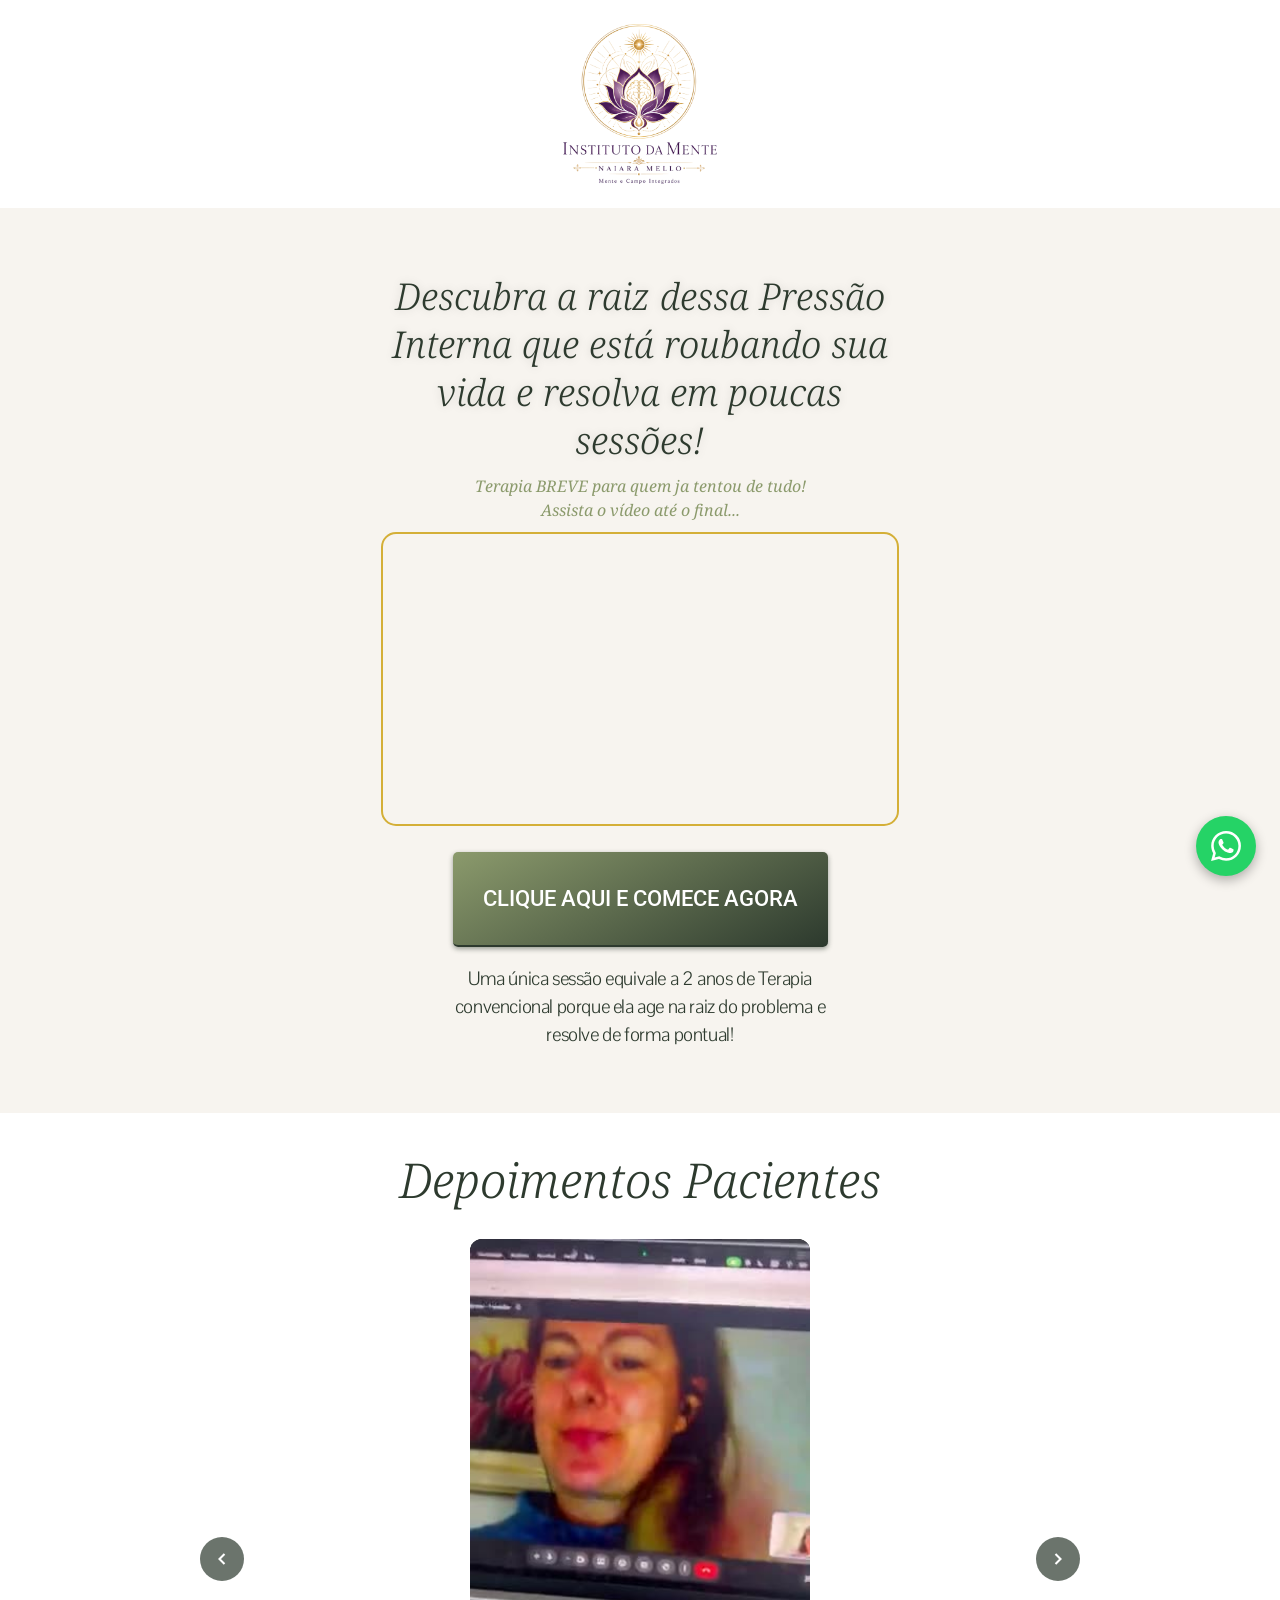
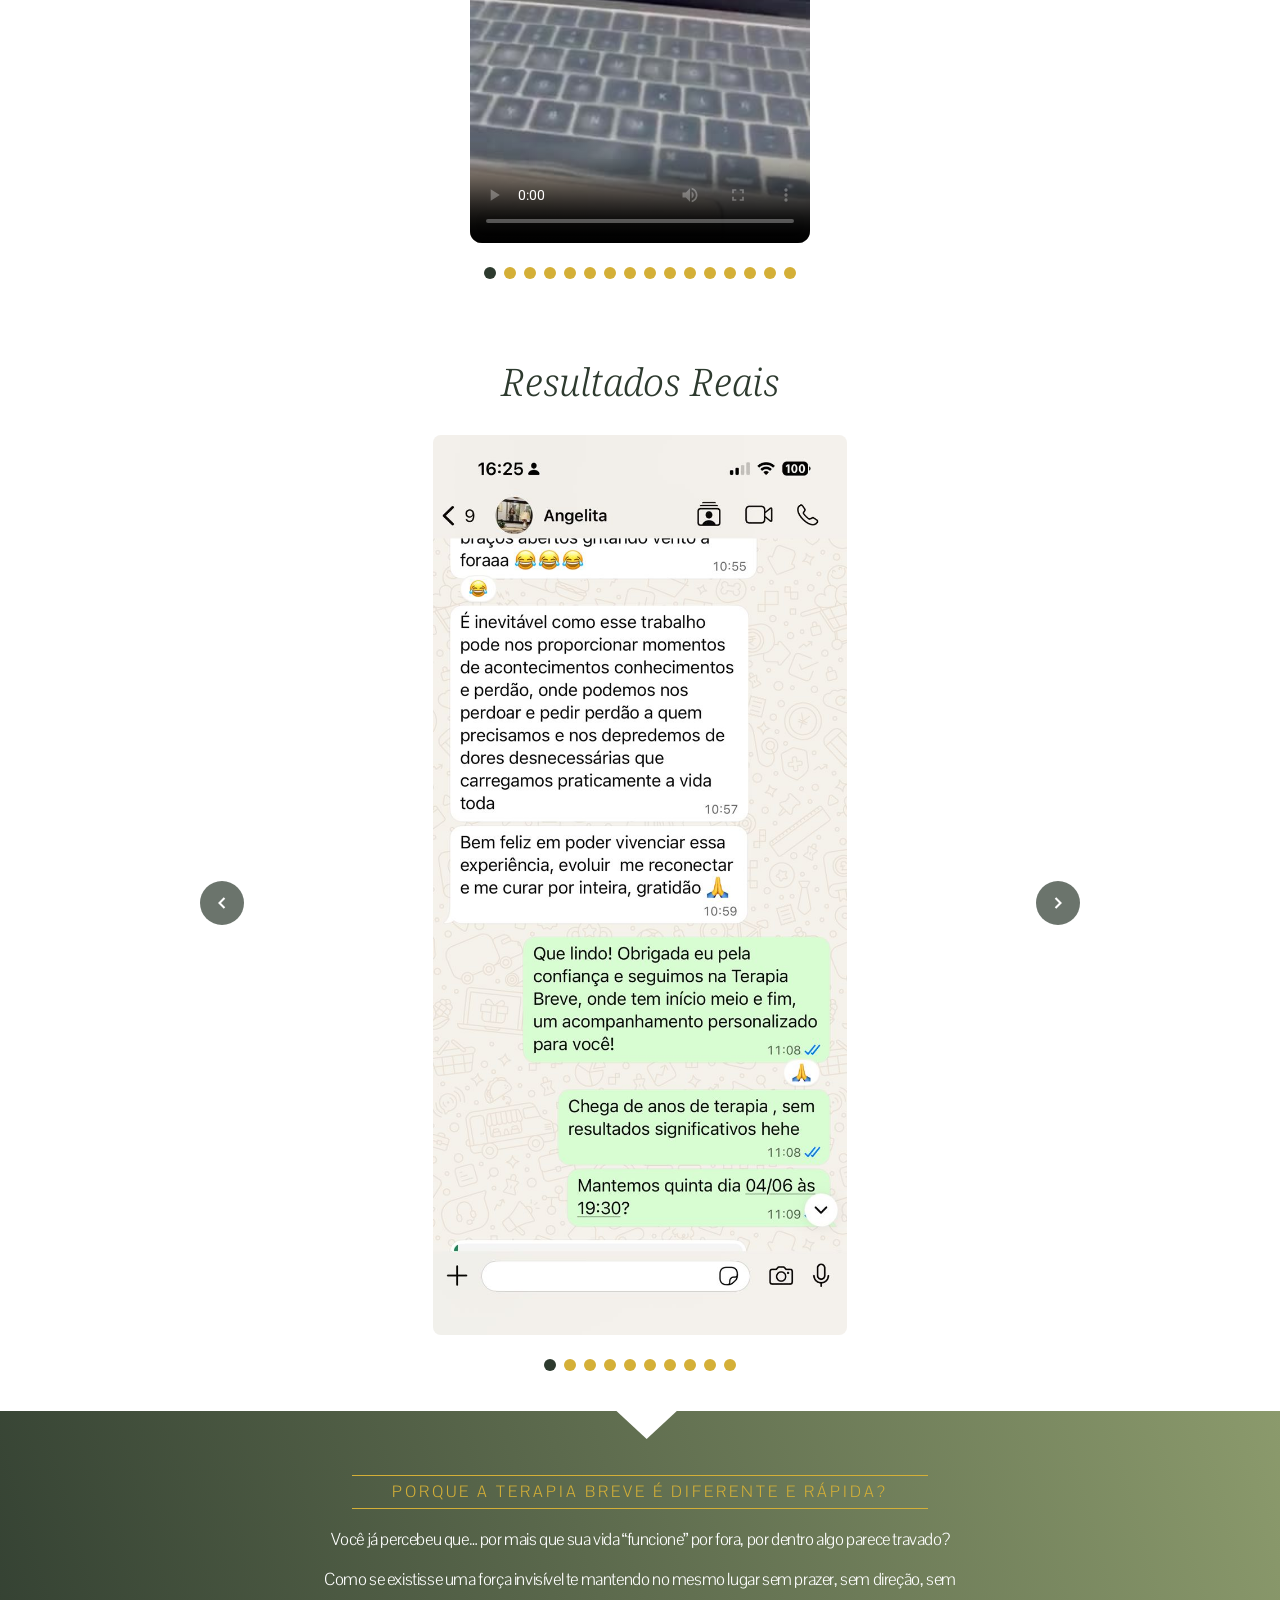
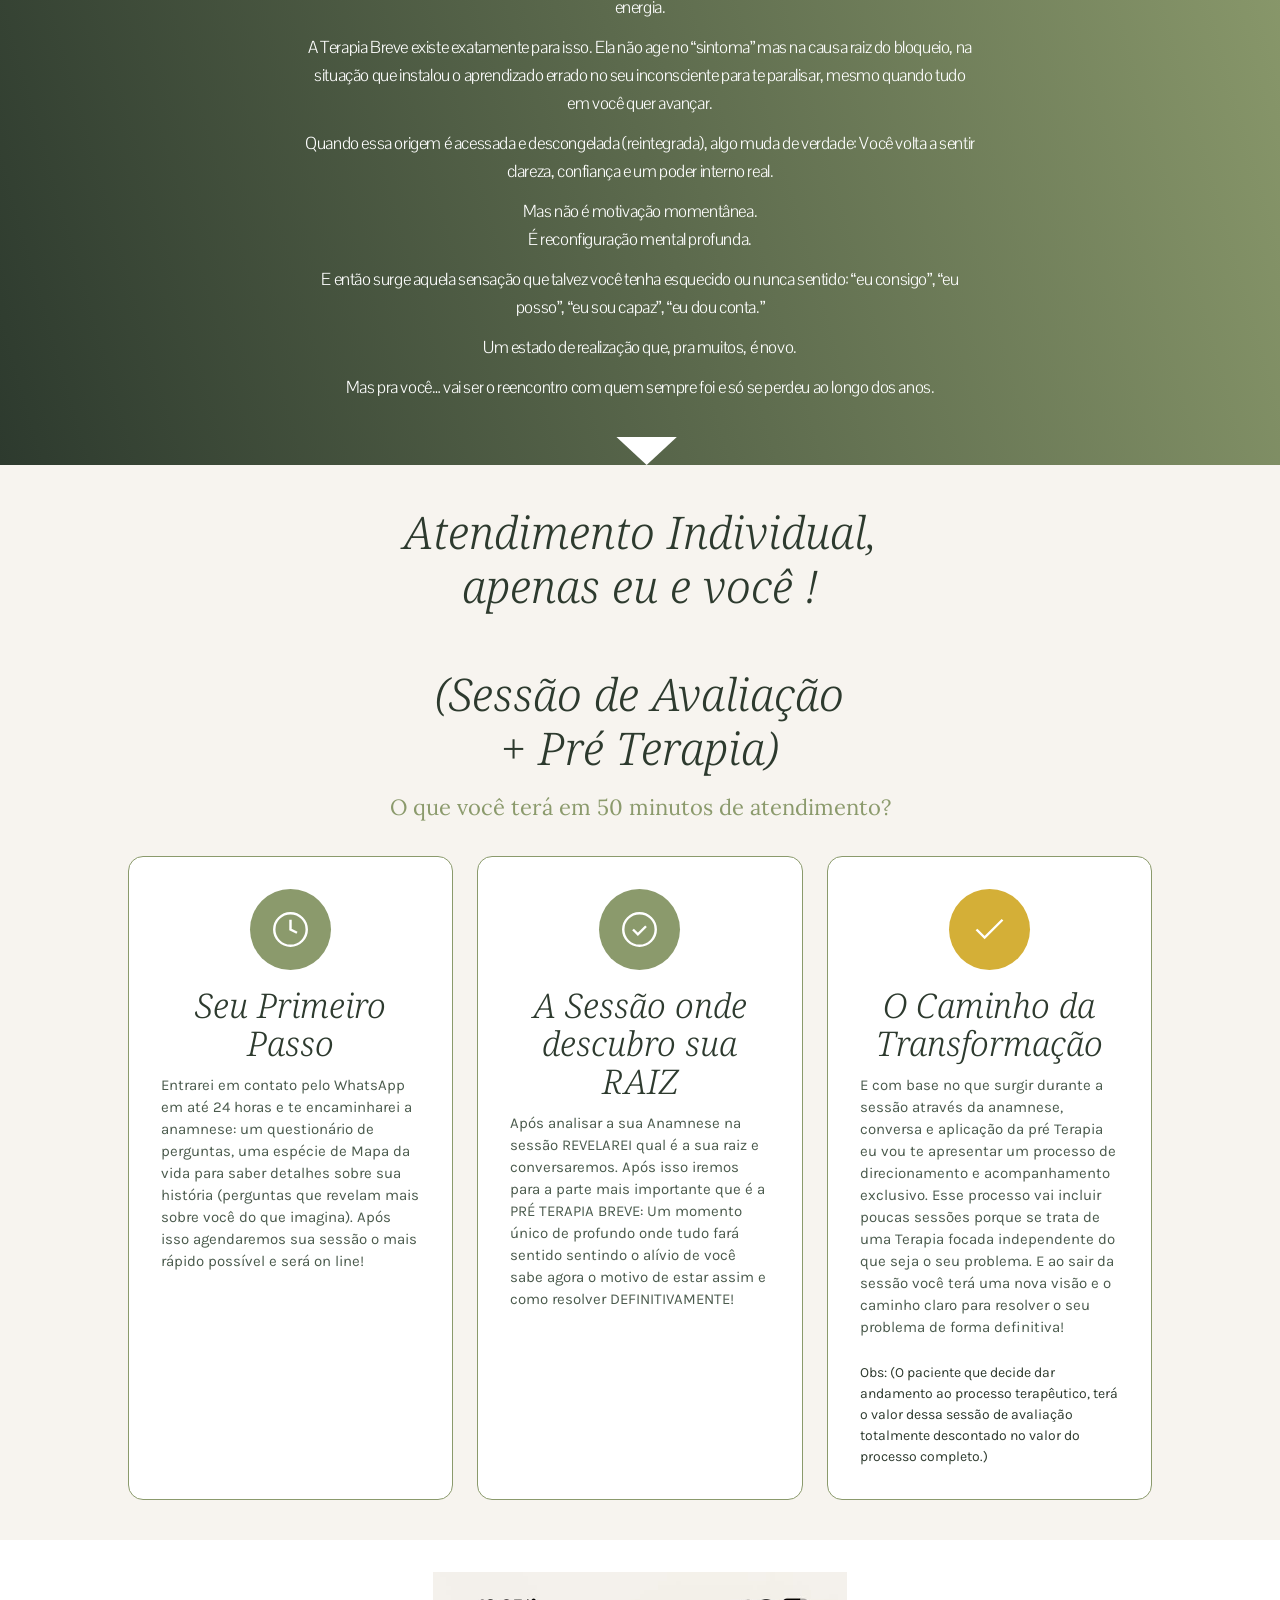
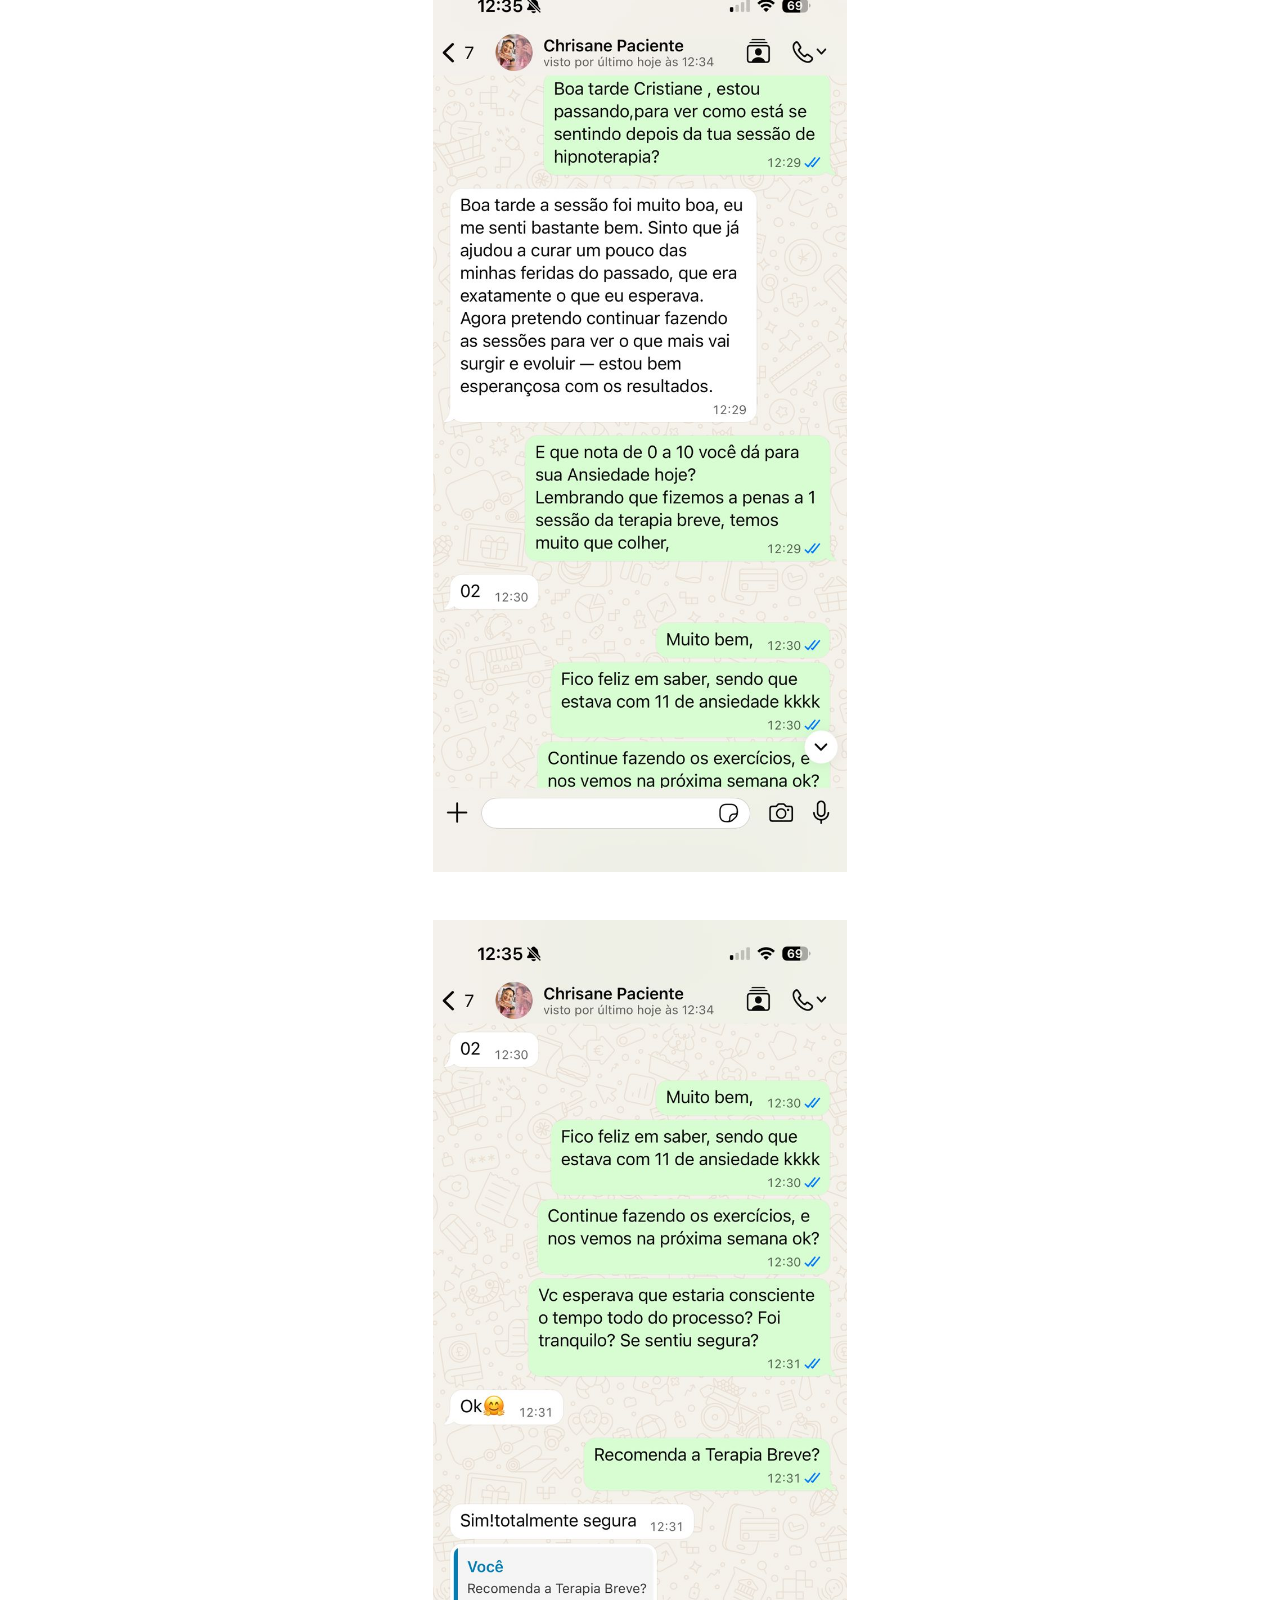
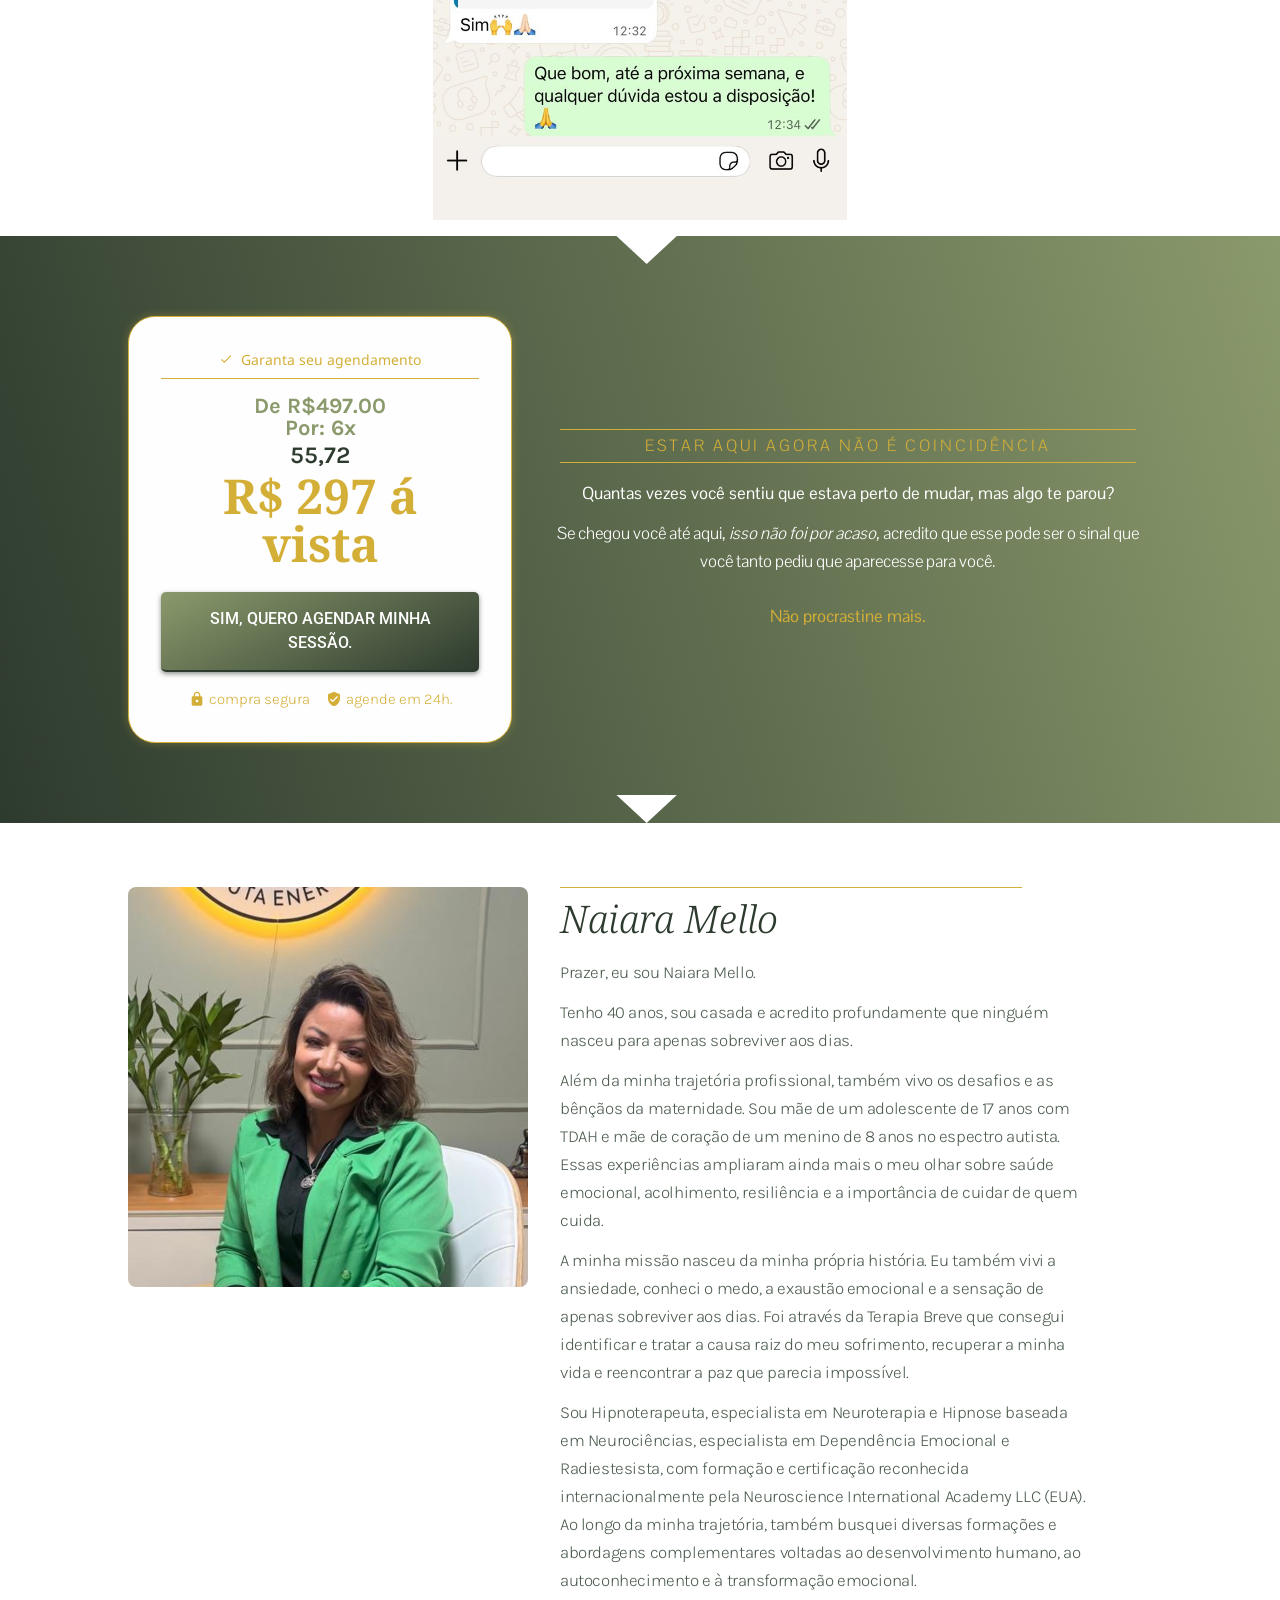
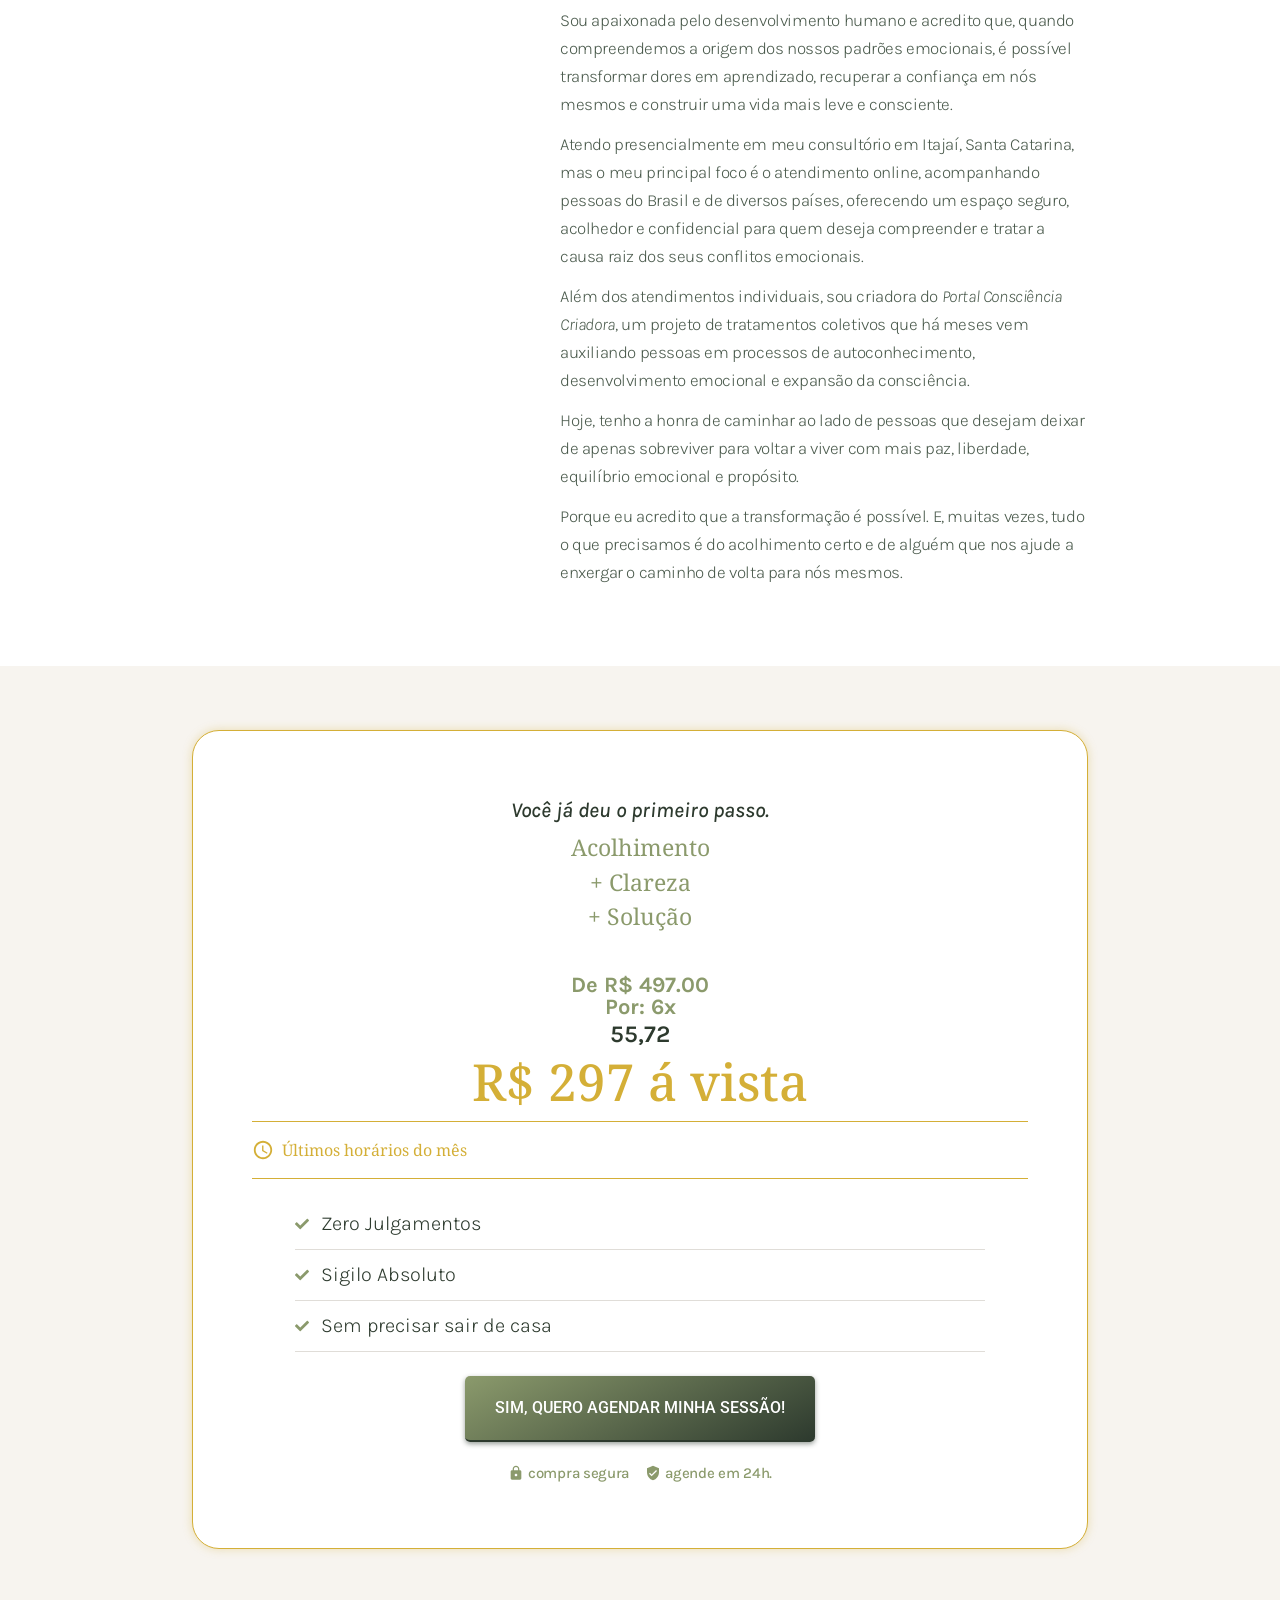
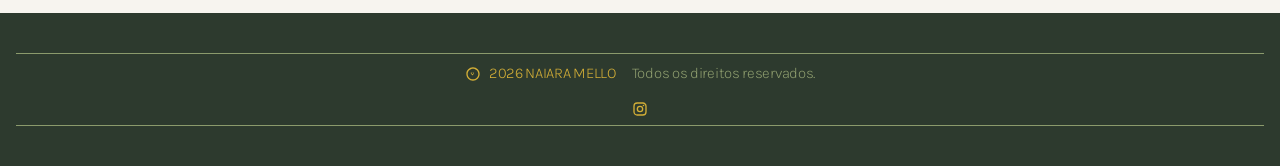
<file: terapiabreve.online/versao2-completo.html>
<!DOCTYPE html><!--hkKDbV9C8_sXQ5mkBhUwM--><html lang="pt-BR"><head><!-- Google Tag Manager -->
<script>(function(w,d,s,l,i){w[l]=w[l]||[];w[l].push({'gtm.start':
new Date().getTime(),event:'gtm.js'});var f=d.getElementsByTagName(s)[0],
j=d.createElement(s),dl=l!='dataLayer'?'&l='+l:'';j.async=true;j.src=
'https://www.googletagmanager.com/gtm.js?id='+i+dl;f.parentNode.insertBefore(j,f);
})(window,document,'script','dataLayer','GTM-KZHWX66V');</script>
<!-- End Google Tag Manager --><meta charset="utf-8"/><link rel="icon" href="./favicon.ico" sizes="any"/><link rel="icon" type="image/png" sizes="32x32" href="./images/favicon-32.png"/><link rel="icon" type="image/png" sizes="192x192" href="./images/favicon-192.png"/><link rel="apple-touch-icon" href="./images/apple-touch-icon.png"/><meta name="viewport" content="width=device-width, initial-scale=1"/><link rel="preload" as="image" href="./images/logo-transp.png"/><link rel="preload" as="image" href="./images/prova-social-01.jpg"/><link rel="preload" as="image" href="./images/prova-social-02.jpg"/><link rel="preload" as="image" href="./images/prova-social-03.jpg"/><link rel="preload" as="image" href="./images/imagem-02.jpeg"/><link rel="preload" as="image" href="./images/imagem-03.jpeg"/><link rel="preload" as="image" href="./images/naiara-profile.jpeg"/><link rel="stylesheet" href="./css/style.css"/><link rel="preload" href="https://fonts.googleapis.com/css2?family=Karla:wght@300;400;500;600;700&amp;family=Lora:wght@400;500;600;700&amp;family=Noto+Sans:wght@400;500;600;700&amp;family=Noto+Serif:ital,wght@0,200;0,400;0,500;1,200;1,400&amp;family=Noticia+Text:wght@300;400;700&amp;family=Pontano+Sans:wght@300;400;500;600;700&amp;family=Roboto:wght@400;500;700&amp;display=swap" as="style"/><link rel="preconnect" href="https://fonts.googleapis.com"/><link rel="preconnect" href="https://fonts.gstatic.com" crossorigin="anonymous"/><title>Terapia Breve - Naiara Mello</title><meta name="description" content="Descubra a raiz dessa Pressão Interna que está roubando sua vida e resolva em poucas sessões!"/><meta name="author" content="Naiara Mello"/><meta name="keywords" content="terapia breve,Naiara Mello,hipnoterapeuta,neuroterapia,reprocessamento mental"/><link href="https://fonts.googleapis.com/css2?family=Karla:wght@300;400;500;600;700&amp;family=Lora:wght@400;500;600;700&amp;family=Noto+Sans:wght@400;500;600;700&amp;family=Noto+Serif:ital,wght@0,200;0,400;0,500;1,200;1,400&amp;family=Noticia+Text:wght@300;400;700&amp;family=Pontano+Sans:wght@300;400;500;600;700&amp;family=Roboto:wght@400;500;700&amp;display=swap" rel="stylesheet"/></head><!-- Google Tag Manager (noscript) -->
<noscript><iframe src="https://www.googletagmanager.com/ns.html?id=GTM-KZHWX66V"
height="0" width="0" style="display:none;visibility:hidden"></iframe></noscript>
<!-- End Google Tag Manager (noscript) -->
<body class="antialiased" style="margin:0;padding:0"><div class="min-h-screen flex flex-col" style="font-family:Karla, Arial, sans-serif"><header class="flex items-center justify-center py-6 px-4" style="background-color:#FFFFFF"><img src="./images/logo-transp.png" alt="Naiara Mello - Hipnoterapeuta" class="max-h-32 md:max-h-40 w-auto object-contain"/></header><section class="relative flex flex-col items-center justify-center px-0 py-10 md:py-16" style="min-height:800px;background-color:#F7F4EF"><div class="relative z-10 flex flex-col items-center gap-2.5 w-full max-w-4xl px-4"><h2 class="text-center w-full max-w-[60%] min-w-[280px]" style="font-family:&quot;Noto Serif&quot;, serif;font-size:37px;font-weight:300;font-style:italic;color:#2D3A2E;text-shadow:0px 0px 10px rgba(0,0,0,0.15);line-height:1.3">Descubra a raiz dessa Pressão Interna que está roubando sua vida e resolva em poucas sessões!</h2><h2 class="text-center w-full max-w-[50%] min-w-[280px]" style="font-family:&quot;Noto Serif&quot;, serif;font-size:16px;font-weight:400;font-style:italic;color:#8B9A6C;line-height:1.5">Terapia BREVE para quem ja tentou de tudo!<br/>Assista o vídeo até o final...</h2><div class="w-full max-w-[60%] min-w-[280px]" style="border:2px solid #D4AF37;border-radius:15px;overflow:hidden"><div style="position:relative;padding-bottom:56.25%;height:0"><iframe src="https://www.youtube.com/embed/Srkw4sOCvbA?autoplay=0" title="Vídeo Terapia Breve" allow="accelerometer; autoplay; clipboard-write; encrypted-media; gyroscope; picture-in-picture" allowFullScreen="" style="position:absolute;top:0;left:0;width:100%;height:100%;border:none"></iframe></div></div><a href="https://pay.kiwify.com.br/YoRk6ne" target="_blank" rel="noopener noreferrer" class="inline-block mt-4" style="background-image:linear-gradient(333deg, #2D3A2E 0%, #8B9A6C 100%);color:#FFFFFF;font-family:Roboto, sans-serif;font-size:22px;font-weight:500;padding:30px 30px;border-radius:5px;box-shadow:0px 2px 5px 0px rgba(45, 58, 46, 0.48);border-bottom:2px solid #2D3A2E;text-decoration:none;text-align:center">CLIQUE AQUI E COMECE AGORA</a><p class="text-center mt-2" style="font-family:&quot;Pontano Sans&quot;, sans-serif;font-size:19px;font-weight:300;line-height:28px;letter-spacing:-0.4px;color:#2D3A2E;max-width:44%;min-width:280px">Uma única sessão equivale a 2 anos de Terapia convencional porque ela age na raiz do problema e resolve de forma pontual!</p></div></section><section class="flex flex-col items-center py-10 px-4" style="background-color:#FFFFFF"><h2 class="text-center mb-8" style="font-family:&quot;Noto Serif&quot;, serif;font-size:48px;font-weight:300;font-style:italic;color:#2D3A2E;line-height:54px;max-width:46%;min-width:280px">Depoimentos Pacientes</h2><div id="vcarousel" class="relative w-full max-w-4xl" style="overflow:hidden"><div id="vcarousel-track" class="flex transition-transform duration-500 ease-in-out"><div class="w-full flex-shrink-0 flex items-center justify-center px-2" style="height:604px"><div style="position:relative;height:100%;aspect-ratio:9/16;border-radius:12px;overflow:hidden;background-color:#000"><video src="./videos/depoimento-01.mp4" poster="./videos/poster-01.jpg" controls preload="metadata" playsinline style="width:100%;height:100%;object-fit:contain;background-color:#000"></video></div></div><div class="w-full flex-shrink-0 flex items-center justify-center px-2" style="height:604px"><div style="position:relative;height:100%;aspect-ratio:9/16;border-radius:12px;overflow:hidden;background-color:#000"><video src="./videos/depoimento-02.mp4" poster="./videos/poster-02.jpg" controls preload="metadata" playsinline style="width:100%;height:100%;object-fit:contain;background-color:#000"></video></div></div><div class="w-full flex-shrink-0 flex items-center justify-center px-2" style="height:604px"><div style="position:relative;height:100%;aspect-ratio:9/16;border-radius:12px;overflow:hidden;background-color:#000"><video src="./videos/depoimento-03.mp4" poster="./videos/poster-03.jpg" controls preload="metadata" playsinline style="width:100%;height:100%;object-fit:contain;background-color:#000"></video></div></div><div class="w-full flex-shrink-0 flex items-center justify-center px-2" style="height:604px"><div style="position:relative;height:100%;aspect-ratio:9/16;border-radius:12px;overflow:hidden;background-color:#000"><video src="./videos/depoimento-04.mp4" poster="./videos/poster-04.jpg" controls preload="metadata" playsinline style="width:100%;height:100%;object-fit:contain;background-color:#000"></video></div></div><div class="w-full flex-shrink-0 flex items-center justify-center px-2" style="height:604px"><div style="position:relative;height:100%;aspect-ratio:9/16;border-radius:12px;overflow:hidden;background-color:#000"><video src="./videos/depoimento-05.mp4" poster="./videos/poster-05.jpg" controls preload="metadata" playsinline style="width:100%;height:100%;object-fit:contain;background-color:#000"></video></div></div><div class="w-full flex-shrink-0 flex items-center justify-center px-2" style="height:604px"><div style="position:relative;width:100%;max-width:760px;aspect-ratio:16/9;border-radius:12px;overflow:hidden;background-color:#000"><iframe src="https://www.youtube.com/embed/5NuvgyTWDA4?enablejsapi=1" title="Depoimento 1" allow="accelerometer; autoplay; clipboard-write; encrypted-media; gyroscope; picture-in-picture" allowFullScreen="" loading="lazy" style="position:absolute;top:0;left:0;width:100%;height:100%;border:none"></iframe></div></div><div class="w-full flex-shrink-0 flex items-center justify-center px-2" style="height:604px"><div style="position:relative;width:100%;max-width:760px;aspect-ratio:16/9;border-radius:12px;overflow:hidden;background-color:#000"><iframe src="https://www.youtube.com/embed/OIV5vB7eaJ0?enablejsapi=1" title="Depoimento 2" allow="accelerometer; autoplay; clipboard-write; encrypted-media; gyroscope; picture-in-picture" allowFullScreen="" loading="lazy" style="position:absolute;top:0;left:0;width:100%;height:100%;border:none"></iframe></div></div><div class="w-full flex-shrink-0 flex items-center justify-center px-2" style="height:604px"><div style="position:relative;width:100%;max-width:760px;aspect-ratio:16/9;border-radius:12px;overflow:hidden;background-color:#000"><iframe src="https://www.youtube.com/embed/z0gumG6j528?enablejsapi=1" title="Depoimento 3" allow="accelerometer; autoplay; clipboard-write; encrypted-media; gyroscope; picture-in-picture" allowFullScreen="" loading="lazy" style="position:absolute;top:0;left:0;width:100%;height:100%;border:none"></iframe></div></div><div class="w-full flex-shrink-0 flex items-center justify-center px-2" style="height:604px"><div style="position:relative;width:100%;max-width:760px;aspect-ratio:16/9;border-radius:12px;overflow:hidden;background-color:#000"><iframe src="https://www.youtube.com/embed/viNJPNhbShY?enablejsapi=1" title="Depoimento 4" allow="accelerometer; autoplay; clipboard-write; encrypted-media; gyroscope; picture-in-picture" allowFullScreen="" loading="lazy" style="position:absolute;top:0;left:0;width:100%;height:100%;border:none"></iframe></div></div><div class="w-full flex-shrink-0 flex items-center justify-center px-2" style="height:604px"><div style="position:relative;width:100%;max-width:760px;aspect-ratio:16/9;border-radius:12px;overflow:hidden;background-color:#000"><iframe src="https://www.youtube.com/embed/JbkxbECKyn4?enablejsapi=1" title="Depoimento 5" allow="accelerometer; autoplay; clipboard-write; encrypted-media; gyroscope; picture-in-picture" allowFullScreen="" loading="lazy" style="position:absolute;top:0;left:0;width:100%;height:100%;border:none"></iframe></div></div><div class="w-full flex-shrink-0 flex items-center justify-center px-2" style="height:604px"><div style="position:relative;width:100%;max-width:760px;aspect-ratio:16/9;border-radius:12px;overflow:hidden;background-color:#000"><iframe src="https://www.youtube.com/embed/8340Yfea0PA?enablejsapi=1" title="Depoimento 6" allow="accelerometer; autoplay; clipboard-write; encrypted-media; gyroscope; picture-in-picture" allowFullScreen="" loading="lazy" style="position:absolute;top:0;left:0;width:100%;height:100%;border:none"></iframe></div></div><div class="w-full flex-shrink-0 flex items-center justify-center px-2" style="height:604px"><div style="position:relative;width:100%;max-width:760px;aspect-ratio:16/9;border-radius:12px;overflow:hidden;background-color:#000"><iframe src="https://www.youtube.com/embed/S9zZOG1-YQs?enablejsapi=1" title="Depoimento 7" allow="accelerometer; autoplay; clipboard-write; encrypted-media; gyroscope; picture-in-picture" allowFullScreen="" loading="lazy" style="position:absolute;top:0;left:0;width:100%;height:100%;border:none"></iframe></div></div><div class="w-full flex-shrink-0 flex items-center justify-center px-2" style="height:604px"><div style="position:relative;width:100%;max-width:760px;aspect-ratio:16/9;border-radius:12px;overflow:hidden;background-color:#000"><iframe src="https://www.youtube.com/embed/ZASeVOnLyxI?enablejsapi=1" title="Depoimento 8" allow="accelerometer; autoplay; clipboard-write; encrypted-media; gyroscope; picture-in-picture" allowFullScreen="" loading="lazy" style="position:absolute;top:0;left:0;width:100%;height:100%;border:none"></iframe></div></div><div class="w-full flex-shrink-0 flex items-center justify-center px-2" style="height:604px"><div style="position:relative;width:100%;max-width:760px;aspect-ratio:16/9;border-radius:12px;overflow:hidden;background-color:#000"><iframe src="https://www.youtube.com/embed/hVFfHdoKX-M?enablejsapi=1" title="Depoimento 9" allow="accelerometer; autoplay; clipboard-write; encrypted-media; gyroscope; picture-in-picture" allowFullScreen="" loading="lazy" style="position:absolute;top:0;left:0;width:100%;height:100%;border:none"></iframe></div></div><div class="w-full flex-shrink-0 flex items-center justify-center px-2" style="height:604px"><div style="position:relative;width:100%;max-width:760px;aspect-ratio:16/9;border-radius:12px;overflow:hidden;background-color:#000"><iframe src="https://www.youtube.com/embed/YgyaaA6qwUY?enablejsapi=1" title="Depoimento 10" allow="accelerometer; autoplay; clipboard-write; encrypted-media; gyroscope; picture-in-picture" allowFullScreen="" loading="lazy" style="position:absolute;top:0;left:0;width:100%;height:100%;border:none"></iframe></div></div><div class="w-full flex-shrink-0 flex items-center justify-center px-2" style="height:604px"><div style="position:relative;width:100%;max-width:760px;aspect-ratio:16/9;border-radius:12px;overflow:hidden;background-color:#000"><iframe src="https://www.youtube.com/embed/aZZZM23TbY4?enablejsapi=1" title="Depoimento 11" allow="accelerometer; autoplay; clipboard-write; encrypted-media; gyroscope; picture-in-picture" allowFullScreen="" loading="lazy" style="position:absolute;top:0;left:0;width:100%;height:100%;border:none"></iframe></div></div></div><button id="vcarousel-prev" class="absolute left-2 top-1/2 -translate-y-1/2 z-10 flex items-center justify-center" style="width:44px;height:44px;border-radius:50%;background-color:rgba(45,58,46,0.7);border:none;cursor:pointer" aria-label="Anterior"><svg width="20" height="20" viewBox="0 0 24 24" fill="none" stroke="#FFFFFF" stroke-width="2.5"><polyline points="15,18 9,12 15,6"></polyline></svg></button><button id="vcarousel-next" class="absolute right-2 top-1/2 -translate-y-1/2 z-10 flex items-center justify-center" style="width:44px;height:44px;border-radius:50%;background-color:rgba(45,58,46,0.7);border:none;cursor:pointer" aria-label="Próximo"><svg width="20" height="20" viewBox="0 0 24 24" fill="none" stroke="#FFFFFF" stroke-width="2.5"><polyline points="9,6 15,12 9,18"></polyline></svg></button><div id="vcarousel-dots" class="flex items-center justify-center gap-2 mt-6"></div></div></section><section class="flex flex-col items-center py-10 px-4" style="background-color:#FFFFFF"><h2 class="text-center mb-8" style="font-family:&quot;Noto Serif&quot;, serif;font-size:38px;font-weight:300;font-style:italic;color:#2D3A2E;line-height:44px;min-width:280px">Resultados Reais</h2><div id="carousel-resultados" class="relative w-full max-w-4xl" style="overflow:hidden"><div id="carousel-track" class="flex transition-transform duration-500 ease-in-out"><div class="w-full flex-shrink-0 flex items-center justify-center px-2"><img src="./images/prova-social-01.jpg" alt="Prova Social 1" class="max-w-full" style="max-height:900px;object-fit:contain;border-radius:8px"/></div><div class="w-full flex-shrink-0 flex items-center justify-center px-2"><img src="./images/prova-social-02.jpg" alt="Prova Social 2" class="max-w-full" style="max-height:900px;object-fit:contain;border-radius:8px"/></div><div class="w-full flex-shrink-0 flex items-center justify-center px-2"><img src="./images/prova-social-03.jpg" alt="Prova Social 3" class="max-w-full" style="max-height:900px;object-fit:contain;border-radius:8px"/></div><div class="w-full flex-shrink-0 flex items-center justify-center px-2"><img src="./images/depoimento-1.jpeg" alt="Prova Social 4" class="max-w-full" style="max-height:900px;object-fit:contain;border-radius:8px"/></div><div class="w-full flex-shrink-0 flex items-center justify-center px-2"><img src="./images/depoimento-2.jpeg" alt="Prova Social 5" class="max-w-full" style="max-height:900px;object-fit:contain;border-radius:8px"/></div><div class="w-full flex-shrink-0 flex items-center justify-center px-2"><img src="./images/depoimento-3.jpeg" alt="Prova Social 6" class="max-w-full" style="max-height:900px;object-fit:contain;border-radius:8px"/></div><div class="w-full flex-shrink-0 flex items-center justify-center px-2"><img src="./images/depoimento-4.jpeg" alt="Prova Social 7" class="max-w-full" style="max-height:900px;object-fit:contain;border-radius:8px"/></div><div class="w-full flex-shrink-0 flex items-center justify-center px-2"><img src="./images/depoimento-5.jpeg" alt="Prova Social 8" class="max-w-full" style="max-height:900px;object-fit:contain;border-radius:8px"/></div><div class="w-full flex-shrink-0 flex items-center justify-center px-2"><img src="./images/depoimento-6.jpeg" alt="Prova Social 9" class="max-w-full" style="max-height:900px;object-fit:contain;border-radius:8px"/></div><div class="w-full flex-shrink-0 flex items-center justify-center px-2"><img src="./images/depoimento-7.jpeg" alt="Prova Social 10" class="max-w-full" style="max-height:900px;object-fit:contain;border-radius:8px"/></div></div><button id="carousel-prev" class="absolute left-2 top-1/2 -translate-y-1/2 z-10 flex items-center justify-center" style="width:44px;height:44px;border-radius:50%;background-color:rgba(45,58,46,0.7);border:none;cursor:pointer" aria-label="Anterior"><svg width="20" height="20" viewBox="0 0 24 24" fill="none" stroke="#FFFFFF" stroke-width="2.5"><polyline points="15,18 9,12 15,6"></polyline></svg></button><button id="carousel-next" class="absolute right-2 top-1/2 -translate-y-1/2 z-10 flex items-center justify-center" style="width:44px;height:44px;border-radius:50%;background-color:rgba(45,58,46,0.7);border:none;cursor:pointer" aria-label="Próximo"><svg width="20" height="20" viewBox="0 0 24 24" fill="none" stroke="#FFFFFF" stroke-width="2.5"><polyline points="9,6 15,12 9,18"></polyline></svg></button><div id="carousel-dots" class="flex items-center justify-center gap-2 mt-6"></div></div></section><script>(function(){var track=document.getElementById('carousel-track');var slides=track.children;var total=slides.length;var current=0;var dotsContainer=document.getElementById('carousel-dots');for(var i=0;i<total;i++){var dot=document.createElement('button');dot.style.width='12px';dot.style.height='12px';dot.style.borderRadius='50%';dot.style.border='none';dot.style.cursor='pointer';dot.style.backgroundColor=i===0?'#2D3A2E':'#D4AF37';dot.style.transition='background-color 0.3s';dot.setAttribute('aria-label','Slide '+(i+1));(function(idx){dot.addEventListener('click',function(){goTo(idx)})})(i);dotsContainer.appendChild(dot)}function goTo(idx){current=idx;track.style.transform='translateX(-'+current*100+'%)';updateDots()}function updateDots(){var dots=dotsContainer.children;for(var i=0;i<dots.length;i++){dots[i].style.backgroundColor=i===current?'#2D3A2E':'#D4AF37'}}document.getElementById('carousel-prev').addEventListener('click',function(){goTo((current-1+total)%total)});document.getElementById('carousel-next').addEventListener('click',function(){goTo((current+1)%total)});var startX=0;var isDragging=false;track.addEventListener('touchstart',function(e){startX=e.touches[0].clientX;isDragging=true});track.addEventListener('touchend',function(e){if(!isDragging)return;isDragging=false;var diff=startX-e.changedTouches[0].clientX;if(Math.abs(diff)>50){if(diff>0){goTo((current+1)%total)}else{goTo((current-1+total)%total)}}});var autoPlay=setInterval(function(){goTo((current+1)%total)},5000);var container=document.getElementById('carousel-resultados');container.addEventListener('mouseenter',function(){clearInterval(autoPlay)});container.addEventListener('mouseleave',function(){autoPlay=setInterval(function(){goTo((current+1)%total)},5000)})})();</script><section class="relative py-16 px-4 md:px-0" style="background-image:linear-gradient(254deg, #8B9A6C 0%, #2D3A2E 100%)"><div class="absolute top-0 left-0 right-0 w-full overflow-hidden" style="z-index:2;pointer-events:none"><svg xmlns="http://www.w3.org/2000/svg" viewBox="0 0 700 10" preserveAspectRatio="none" style="width:calc(165% + 1.3px);height:28px;margin-left:-32%"><path fill="#FFFFFF" d="M350,10L340,0h20L350,10z"></path></svg></div><div class="absolute bottom-0 left-0 right-0 w-full overflow-hidden" style="z-index:2;pointer-events:none"><svg xmlns="http://www.w3.org/2000/svg" viewBox="0 0 700 10" preserveAspectRatio="none" style="width:calc(165% + 1.3px);height:28px;margin-left:-32%"><path fill="#FFFFFF" d="M350,10L340,0h20L350,10z"></path></svg></div><div class="relative z-10 max-w-5xl mx-auto flex flex-col items-center"><div class="text-center border-t border-b py-1 px-6 mb-4 w-full max-w-xl" style="border-color:#D4AF37"><p style="font-family:&quot;Pontano Sans&quot;, sans-serif;font-size:16px;font-weight:300;text-transform:uppercase;letter-spacing:3px;color:#D4AF37">Porque a terapia breve é diferente e rápida?</p></div><div class="text-center max-w-[66%] min-w-[280px]" style="font-family:&quot;Pontano Sans&quot;, sans-serif;font-size:17px;font-weight:300;line-height:28px;letter-spacing:-0.4px;color:#FFFFFF"><p class="mb-3">Você já percebeu que… por mais que sua vida “funcione” por fora, por dentro algo parece travado?</p><p class="mb-3">Como se existisse uma força invisível te mantendo no mesmo lugar sem prazer, sem direção, sem energia.</p><p class="mb-3">A Terapia Breve existe exatamente para isso. Ela não age no “sintoma” mas na causa raiz do bloqueio, na situação que instalou o aprendizado errado no seu inconsciente para te paralisar, mesmo quando tudo em você quer avançar.</p><p class="mb-3">Quando essa origem é acessada e descongelada (reintegrada), algo muda de verdade: Você volta a sentir clareza, confiança e um poder interno real.</p><p class="mb-3">Mas não é motivação momentânea.<br/>É reconfiguração mental profunda.</p><p class="mb-3">E então surge aquela sensação que talvez você tenha esquecido ou nunca sentido: “eu consigo”, “eu posso”, “eu sou capaz”, “eu dou conta.”</p><p class="mb-3">Um estado de realização que, pra muitos, é novo.</p><p>Mas pra você… vai ser o reencontro com quem sempre foi e só se perdeu ao longo dos anos.</p></div></div></section><section class="py-10 px-4 md:px-0" style="background-color:#F7F4EF"><div class="max-w-5xl mx-auto flex flex-col items-center"><h2 class="text-center mb-4" style="font-family:&quot;Noto Serif&quot;, serif;font-size:45px;font-weight:300;font-style:italic;color:#2D3A2E;max-width:47%;min-width:280px;line-height:1.2">Atendimento Individual, apenas <i> eu e você !</i><br/><br/>(Sessão de Avaliação <br/>+ Pré Terapia)</h2><h2 class="text-center mb-8" style="font-family:&quot;Lora&quot;, serif;font-size:22px;font-weight:400;color:#8B9A6C">O que você terá em 50 minutos de atendimento?</h2><div class="flex flex-col md:flex-row gap-6 w-full max-w-5xl"><div class="flex-1 flex flex-col items-center text-center p-8" style="background-color:#FFFFFF;border:1px solid #8B9A6C;border-radius:15px"><div class="flex items-center justify-center mb-4" style="width:81px;height:81px;border-radius:50%;background-color:#8B9A6C"><svg width="39" height="39" viewBox="0 0 24 24" fill="none" stroke="#FFFFFF" stroke-width="1.5"><circle cx="12" cy="12" r="10"></circle><polyline points="12,6 12,12 16,14"></polyline></svg></div><h3 class="mb-3" style="font-family:&quot;Noto Serif&quot;, serif;font-size:34px;font-weight:300;font-style:italic;color:#2D3A2E;line-height:38px">Seu Primeiro Passo</h3><p style="font-family:Karla, sans-serif;font-size:15px;font-weight:400;line-height:22px;color:#4A5A4C;text-align:left">Entrarei em contato pelo WhatsApp em até 24 horas e te encaminharei a anamnese: um questionário de perguntas, uma espécie de Mapa da vida para saber detalhes sobre sua história (perguntas que revelam mais sobre você do que imagina). Após isso agendaremos sua sessão o mais rápido possível e será on line!</p></div><div class="flex-1 flex flex-col items-center text-center p-8" style="background-color:#FFFFFF;border:1px solid #8B9A6C;border-radius:15px"><div class="flex items-center justify-center mb-4" style="width:81px;height:81px;border-radius:50%;background-color:#8B9A6C"><svg width="39" height="39" viewBox="0 0 24 24" fill="none" stroke="#FFFFFF" stroke-width="1.5"><path d="M12 2C6.48 2 2 6.48 2 12s4.48 10 10 10 10-4.48 10-10S17.52 2 12 2z"></path><path d="M8 12l3 3 5-5"></path></svg></div><h3 class="mb-3" style="font-family:&quot;Noto Serif&quot;, serif;font-size:34px;font-weight:300;font-style:italic;color:#2D3A2E;line-height:38px">A Sessão onde descubro sua RAIZ</h3><p style="font-family:Karla, sans-serif;font-size:15px;font-weight:400;line-height:22px;color:#4A5A4C;text-align:left">Após analisar a sua Anamnese na sessão REVELAREI qual é a sua raiz e conversaremos. Após isso iremos para a parte mais importante que é a PRÉ TERAPIA BREVE: Um momento único de profundo onde tudo fará sentido sentindo o alívio de você sabe agora o motivo de estar assim e como resolver DEFINITIVAMENTE!</p></div><div class="flex-1 flex flex-col items-center text-center p-8" style="background-color:#FFFFFF;border:1px solid #8B9A6C;border-radius:15px"><div class="flex items-center justify-center mb-4" style="width:81px;height:81px;border-radius:50%;background-color:#D4AF37"><svg width="39" height="39" viewBox="0 0 24 24" fill="none" stroke="#FFFFFF" stroke-width="1.5"><polyline points="20,6 9,17 4,12"></polyline></svg></div><h3 class="mb-3" style="font-family:&quot;Noto Serif&quot;, serif;font-size:34px;font-weight:300;font-style:italic;color:#2D3A2E;line-height:38px">O Caminho da Transformação</h3><p style="font-family:Karla, sans-serif;font-size:15px;font-weight:400;line-height:22px;color:#4A5A4C;text-align:left">E com base no que surgir durante a sessão através da anamnese, conversa e aplicação da pré Terapia eu vou te apresentar um processo de direcionamento e acompanhamento exclusivo. Esse processo vai incluir poucas sessões porque se trata de uma Terapia focada independente do que seja o seu problema. E ao sair da sessão você terá uma nova visão e o caminho claro para resolver o seu problema de forma definitiva!</p><br/><span style="color:#2D3A2E;font-size:14px;text-align:left">Obs: (O paciente que decide dar andamento ao processo terapêutico, terá o valor dessa sessão de avaliação totalmente descontado no valor do processo completo.)</span></div></div></div></section><section class="flex flex-col items-center py-8 px-4" style="background-color:#FFFFFF"><img src="./images/imagem-02.jpeg" alt="Imagem" class="max-w-full" style="max-height:900px;object-fit:contain"/></section><section class="flex flex-col items-center py-4 px-4" style="background-color:#FFFFFF"><img src="./images/imagem-03.jpeg" alt="Imagem" class="max-w-full" style="max-height:900px;object-fit:contain"/></section><section class="relative py-20 px-4 md:px-0" style="background-image:linear-gradient(254deg, #8B9A6C 0%, #2D3A2E 100%)"><div class="absolute top-0 left-0 right-0 w-full overflow-hidden" style="z-index:2;pointer-events:none"><svg xmlns="http://www.w3.org/2000/svg" viewBox="0 0 700 10" preserveAspectRatio="none" style="width:calc(165% + 1.3px);height:28px;margin-left:-32%"><path fill="#FFFFFF" d="M350,10L340,0h20L350,10z"></path></svg></div><div class="absolute bottom-0 left-0 right-0 w-full overflow-hidden" style="z-index:2;pointer-events:none"><svg xmlns="http://www.w3.org/2000/svg" viewBox="0 0 700 10" preserveAspectRatio="none" style="width:calc(165% + 1.3px);height:28px;margin-left:-32%"><path fill="#FFFFFF" d="M350,10L340,0h20L350,10z"></path></svg></div><div class="relative z-10 max-w-5xl mx-auto flex flex-col md:flex-row items-center justify-evenly gap-8"><div class="flex flex-col items-center p-8 w-full max-w-sm" style="background-color:#FFFEFE;border:1px solid #D4AF37;border-radius:27px;box-shadow:0px 0px 10px 0px rgba(212, 175, 55, 0.35)"><div class="flex items-center gap-2 mb-2"><svg width="14" height="14" viewBox="0 0 24 24" fill="#D4AF37"><path d="M9 16.17L4.83 12l-1.42 1.41L9 19 21 7l-1.41-1.41z"></path></svg><span style="font-family:&quot;Noto Sans&quot;, sans-serif;font-weight:400;color:#D4AF37;font-size:14px">Garanta seu agendamento</span></div><div class="w-full mb-4" style="border-top:1px solid #D4AF37"></div><p style="font-family:Karla, sans-serif;font-size:22px;font-weight:700;color:#8B9A6C;line-height:1em;text-align:center">De R$497.00<br/>Por: 6x</p><p style="font-family:Karla, sans-serif;font-size:24px;font-weight:600;color:#2D3A2E;line-height:1em;text-align:center;margin-top:4px">55,72</p><p style="font-family:&quot;Noto Serif&quot;, serif;font-size:48px;font-weight:700;color:#D4AF37;line-height:1em;text-align:center;margin-top:5px">R$ 297 á vista</p><a href="https://pay.kiwify.com.br/YoRk6ne" target="_blank" rel="noopener noreferrer" class="inline-block mt-6" style="background-image:linear-gradient(333deg, #2D3A2E 0%, #8B9A6C 100%);color:#FFFFFF;font-family:Roboto, sans-serif;font-size:16px;font-weight:500;padding:15px 20px;border-radius:5px;box-shadow:0px 2px 5px 0px rgba(45, 58, 46, 0.55);border-bottom:2px solid #2D3A2E;text-decoration:none;text-align:center">SIM, QUERO AGENDAR MINHA SESSÃO.</a><div class="flex items-center gap-4 mt-4"><div class="flex items-center gap-1"><svg width="16" height="16" viewBox="0 0 24 24" fill="#D4AF37"><path d="M18 8h-1V6c0-2.76-2.24-5-5-5S7 3.24 7 6v2H6c-1.1 0-2 .9-2 2v10c0 1.1.9 2 2 2h12c1.1 0 2-.9 2-2V10c0-1.1-.9-2-2-2zM12 17c-1.1 0-2-.9-2-2s.9-2 2-2 2 .9 2 2-.9 2-2 2zm3.1-9H8.9V6c0-1.71 1.39-3.1 3.1-3.1 1.71 0 3.1 1.39 3.1 3.1v2z"></path></svg><span style="font-family:Karla, sans-serif;font-size:15px;font-weight:300;color:#D4AF37">compra segura</span></div><div class="flex items-center gap-1"><svg width="16" height="16" viewBox="0 0 24 24" fill="#D4AF37"><path d="M12 1L3 5v6c0 5.55 3.84 10.74 9 12 5.16-1.26 9-6.45 9-12V5l-9-4zm-2 16l-4-4 1.41-1.41L10 14.17l6.59-6.59L18 9l-8 8z"></path></svg><span style="font-family:Karla, sans-serif;font-size:15px;font-weight:300;color:#D4AF37">agende em 24h.</span></div></div></div><div class="flex flex-col items-center max-w-[66%] min-w-[280px]"><div class="text-center border-t border-b py-1 px-6 mb-4 w-full max-w-xl" style="border-color:#D4AF37"><p style="font-family:&quot;Pontano Sans&quot;, sans-serif;font-size:16px;font-weight:300;text-transform:uppercase;letter-spacing:3px;color:#D4AF37">Estar aqui agora não é coincidência</p></div><p class="text-center mb-3" style="font-family:&quot;Pontano Sans&quot;, sans-serif;font-size:17px;font-weight:300;line-height:28px;color:#FFFFFF"><strong>Quantas vezes você sentiu que estava perto de mudar, mas algo te parou?</strong></p><p class="text-center mb-3" style="font-family:&quot;Pontano Sans&quot;, sans-serif;font-size:17px;font-weight:300;line-height:28px;color:#FFFFFF">Se chegou você até aqui, <em>isso não foi por acaso,</em> acredito que esse pode ser o sinal que você tanto pediu que aparecesse para você.</p><p class="text-center" style="font-family:&quot;Pontano Sans&quot;, sans-serif;font-size:17px;font-weight:300;line-height:28px;color:#D4AF37;margin-top:15px"><strong>Não procrastine mais.</strong></p></div></div></section><section class="py-16 px-4 md:px-0" style="background-color:#FFFFFF"><div class="max-w-5xl mx-auto flex flex-col md:flex-row items-start gap-8"><div class="flex-shrink-0 w-full md:w-auto"><img src="./images/naiara-profile.jpeg" alt="Naiara Mello" class="max-w-full md:max-w-[400px]" style="object-fit:contain;border-radius:8px"/></div><div class="flex flex-col gap-0 w-full"><div class="w-full max-w-[78%] mb-2" style="border-top:1px solid #D4AF37"></div><h2 class="mb-4" style="font-family:&quot;Noto Serif&quot;, serif;font-size:38px;font-weight:300;font-style:italic;color:#2D3A2E;max-width:72%;line-height:1.2">Naiara Mello</h2><div style="font-family:Karla, sans-serif;font-size:17px;font-weight:300;line-height:28px;letter-spacing:-0.4px;color:#4A5A4C;max-width:89%"><p class="mb-3">Prazer, eu sou Naiara Mello.</p><p class="mb-3">Tenho 40 anos, sou casada e acredito profundamente que ninguém nasceu para apenas sobreviver aos dias.</p><p class="mb-3">Além da minha trajetória profissional, também vivo os desafios e as bênçãos da maternidade. Sou mãe de um adolescente de 17 anos com TDAH e mãe de coração de um menino de 8 anos no espectro autista. Essas experiências ampliaram ainda mais o meu olhar sobre saúde emocional, acolhimento, resiliência e a importância de cuidar de quem cuida.</p><p class="mb-3">A minha missão nasceu da minha própria história. Eu também vivi a ansiedade, conheci o medo, a exaustão emocional e a sensação de apenas sobreviver aos dias. Foi através da Terapia Breve que consegui identificar e tratar a causa raiz do meu sofrimento, recuperar a minha vida e reencontrar a paz que parecia impossível.</p><p class="mb-3">Sou Hipnoterapeuta, especialista em Neuroterapia e Hipnose baseada em Neurociências, especialista em Dependência Emocional e Radiestesista, com formação e certificação reconhecida internacionalmente pela Neuroscience International Academy LLC (EUA). Ao longo da minha trajetória, também busquei diversas formações e abordagens complementares voltadas ao desenvolvimento humano, ao autoconhecimento e à transformação emocional.</p><p class="mb-3">Sou apaixonada pelo desenvolvimento humano e acredito que, quando compreendemos a origem dos nossos padrões emocionais, é possível transformar dores em aprendizado, recuperar a confiança em nós mesmos e construir uma vida mais leve e consciente.</p><p class="mb-3">Atendo presencialmente em meu consultório em Itajaí, Santa Catarina, mas o meu principal foco é o atendimento online, acompanhando pessoas do Brasil e de diversos países, oferecendo um espaço seguro, acolhedor e confidencial para quem deseja compreender e tratar a causa raiz dos seus conflitos emocionais.</p><p class="mb-3">Além dos atendimentos individuais, sou criadora do <em>Portal Consciência Criadora</em>, um projeto de tratamentos coletivos que há meses vem auxiliando pessoas em processos de autoconhecimento, desenvolvimento emocional e expansão da consciência.</p><p class="mb-3">Hoje, tenho a honra de caminhar ao lado de pessoas que desejam deixar de apenas sobreviver para voltar a viver com mais paz, liberdade, equilíbrio emocional e propósito.</p><p>Porque eu acredito que a transformação é possível. E, muitas vezes, tudo o que precisamos é do acolhimento certo e de alguém que nos ajude a enxergar o caminho de volta para nós mesmos.</p></div><div style="height:16px"></div></div></div></section><section class="relative py-16 px-4 md:px-0" style="min-height:800px;background-color:#F7F4EF"><div class="max-w-4xl mx-auto flex flex-col items-center"><div class="flex flex-col items-center w-full px-4 py-16" style="border:1px solid #D4AF37;border-radius:27px;box-shadow:0px 0px 10px 0px rgba(212, 175, 55, 0.35);background-color:#FFFFFF;margin:0 22px"><h2 class="text-center mb-1" style="font-family:Karla, sans-serif;font-size:21px;font-weight:500;font-style:italic;color:#2D3A2E;max-width:84%">Você já deu o primeiro passo.</h2><h2 class="text-center mb-10" style="font-family:&quot;Noto Serif&quot;, serif;font-size:23px;font-weight:400;color:#8B9A6C;line-height:1.5em;max-width:75%">Acolhimento<br/>+ Clareza<br/>+ Solução</h2><p style="font-family:Karla, sans-serif;font-size:22px;font-weight:700;color:#8B9A6C;line-height:1em;text-align:center">De R$ 497.00<br/>Por: 6x</p><p style="font-family:Karla, sans-serif;font-size:24px;font-weight:600;color:#2D3A2E;line-height:1em;text-align:center;margin-top:4px">55,72</p><p style="font-family:&quot;Noto Serif&quot;, serif;font-size:51px;font-weight:500;color:#D4AF37;line-height:40px;text-align:center;margin-top:15px">R$ 297 á vista</p><div class="flex items-center gap-2 w-full max-w-[90%] py-4 my-5" style="border-top:1px solid #D4AF37;border-bottom:1px solid #D4AF37"><svg width="22" height="22" viewBox="0 0 24 24" fill="#D4AF37"><path d="M12 2C6.48 2 2 6.48 2 12s4.48 10 10 10 10-4.48 10-10S17.52 2 12 2zm0 18c-4.42 0-8-3.58-8-8s3.58-8 8-8 8 3.58 8 8-3.58 8-8 8zm.5-13H11v6l5.25 3.15.75-1.23-4.5-2.67V7z"></path></svg><span style="font-family:&quot;Noto Serif&quot;, serif;font-weight:400;color:#D4AF37;font-size:16px">Últimos horários do mês</span></div><div class="w-full max-w-[80%] mb-6"><div class="flex items-center gap-3 py-2.5" style="border-bottom:1px solid #E0DDD8"><svg width="14" height="14" viewBox="0 0 512 512" fill="#8B9A6C"><path d="M173.898 439.404l-166.4-166.4c-9.997-9.997-9.997-26.206 0-36.204l36.203-36.204c9.997-9.998 26.207-9.998 36.204 0L192 312.69 432.095 72.596c9.997-9.997 26.207-9.997 36.204 0l36.203 36.204c9.997 9.997 9.997 26.206 0 36.204l-294.4 294.401c-9.998 9.997-26.207 9.997-36.204-.001z"></path></svg><span style="font-family:Karla, sans-serif;font-size:20px;font-weight:300;color:#2D3A2E">Zero Julgamentos</span></div><div class="flex items-center gap-3 py-2.5" style="border-bottom:1px solid #E0DDD8"><svg width="14" height="14" viewBox="0 0 512 512" fill="#8B9A6C"><path d="M173.898 439.404l-166.4-166.4c-9.997-9.997-9.997-26.206 0-36.204l36.203-36.204c9.997-9.998 26.207-9.998 36.204 0L192 312.69 432.095 72.596c9.997-9.997 26.207-9.997 36.204 0l36.203 36.204c9.997 9.997 9.997 26.206 0 36.204l-294.4 294.401c-9.998 9.997-26.207 9.997-36.204-.001z"></path></svg><span style="font-family:Karla, sans-serif;font-size:20px;font-weight:300;color:#2D3A2E">Sigilo Absoluto</span></div><div class="flex items-center gap-3 py-2.5" style="border-bottom:1px solid #E0DDD8"><svg width="14" height="14" viewBox="0 0 512 512" fill="#8B9A6C"><path d="M173.898 439.404l-166.4-166.4c-9.997-9.997-9.997-26.206 0-36.204l36.203-36.204c9.997-9.998 26.207-9.998 36.204 0L192 312.69 432.095 72.596c9.997-9.997 26.207-9.997 36.204 0l36.203 36.204c9.997 9.997 9.997 26.206 0 36.204l-294.4 294.401c-9.998 9.997-26.207 9.997-36.204-.001z"></path></svg><span style="font-family:Karla, sans-serif;font-size:20px;font-weight:300;color:#2D3A2E">Sem precisar sair de casa</span></div></div><a href="https://pay.kiwify.com.br/YoRk6ne" target="_blank" rel="noopener noreferrer" class="inline-block" style="background-image:linear-gradient(333deg, #2D3A2E 0%, #8B9A6C 100%);color:#FFFFFF;font-family:Roboto, sans-serif;font-size:16px;font-weight:500;padding:20px 30px;border-radius:5px;box-shadow:0px 2px 5px 0px rgba(45, 58, 46, 0.49);border-bottom:2px solid #2D3A2E;text-decoration:none;text-align:center">SIM, QUERO AGENDAR MINHA SESSÃO!</a><div class="flex items-center gap-4 mt-5"><div class="flex items-center gap-1"><svg width="16" height="16" viewBox="0 0 24 24" fill="#8B9A6C"><path d="M18 8h-1V6c0-2.76-2.24-5-5-5S7 3.24 7 6v2H6c-1.1 0-2 .9-2 2v10c0 1.1.9 2 2 2h12c1.1 0 2-.9 2-2V10c0-1.1-.9-2-2-2zM12 17c-1.1 0-2-.9-2-2s.9-2 2-2 2 .9 2 2-.9 2-2 2zm3.1-9H8.9V6c0-1.71 1.39-3.1 3.1-3.1 1.71 0 3.1 1.39 3.1 3.1v2z"></path></svg><span style="font-family:Karla, sans-serif;font-size:15px;font-weight:500;color:#8B9A6C;letter-spacing:-0.3px">compra segura</span></div><div class="flex items-center gap-1"><svg width="16" height="16" viewBox="0 0 24 24" fill="#8B9A6C"><path d="M12 1L3 5v6c0 5.55 3.84 10.74 9 12 5.16-1.26 9-6.45 9-12V5l-9-4zm-2 16l-4-4 1.41-1.41L10 14.17l6.59-6.59L18 9l-8 8z"></path></svg><span style="font-family:Karla, sans-serif;font-size:15px;font-weight:500;color:#8B9A6C;letter-spacing:-0.3px">agende em 24h.</span></div></div></div></div></section><footer class="flex flex-col items-center py-10 px-4" style="background-color:#2D3A2E"><div class="flex flex-col items-center gap-4 w-full" style="border-top:1px solid #8B9A6C;border-bottom:1px solid #8B9A6C;padding:8px 0"><div class="flex flex-wrap items-center justify-center gap-4"><div class="flex items-center gap-2"><svg width="16" height="16" viewBox="0 0 24 24" fill="#D4AF37"><path d="M10.08 10.86c.05-.33.16-.62.3-.87s.34-.46.59-.62c.24-.15.54-.22.9-.22.26 0 .49.05.68.15s.35.23.48.39c.13.16.23.35.29.56.06.21.09.43.09.66 0 .22-.04.44-.11.65-.07.21-.18.41-.33.59-.15.18-.34.34-.57.48-.23.14-.51.25-.82.34v.79h-.97v-.83c-.31-.08-.58-.2-.82-.35-.24-.15-.44-.33-.6-.54-.16-.21-.28-.45-.36-.72-.08-.27-.12-.56-.12-.87h.96c0 .22.04.43.11.62.07.19.17.35.3.49.13.14.29.24.48.32.19.07.4.11.64.11.26 0 .48-.04.66-.12.18-.08.33-.19.44-.33.11-.14.2-.3.25-.48.05-.18.08-.38.08-.58 0-.24-.03-.45-.09-.63-.06-.18-.15-.33-.27-.45-.12-.12-.27-.21-.45-.27-.18-.06-.39-.09-.63-.09-.29 0-.53.05-.73.15-.2.1-.36.24-.49.41-.13.17-.22.37-.28.59-.06.22-.09.45-.09.69h-.96c0-.35.05-.67.15-.98zM12 2C6.48 2 2 6.48 2 12s4.48 10 10 10 10-4.48 10-10S17.52 2 12 2zm0 18c-4.41 0-8-3.59-8-8s3.59-8 8-8 8 3.59 8 8-3.58 8-8 8z"></path></svg><span style="font-family:Karla, sans-serif;font-size:15px;font-weight:300;color:#D4AF37;text-transform:uppercase;letter-spacing:-0.3px">2026 NAIARA MELLO</span></div><span style="font-family:Karla, sans-serif;font-size:15px;font-weight:300;color:#8B9A6C;letter-spacing:-0.3px">Todos os direitos reservados.</span></div><a href="https://www.instagram.com/naiara.hipnoterapia/?fbclid=IwY2xjawSXYfxleHRuA2FlbQIxMQBicmlkETFBYXd0bnpFd3JucEE4b01Gc3J0YwZhcHBfaWQBMAABHpAZSQLjhoQjiNyubCO60uz4qTdhJgsLdPBMJRDhmXtJNyAjWPEwAOiGp9xF_aem_f-o3_j4QGgibgXk36OCTKw" target="_blank" rel="noopener noreferrer" class="flex items-center gap-2" style="text-decoration:none"><svg width="16" height="16" viewBox="0 0 24 24" fill="#D4AF37"><path d="M7.8 2h8.4C19.4 2 22 4.6 22 7.8v8.4a5.8 5.8 0 0 1-5.8 5.8H7.8C4.6 22 2 19.4 2 16.2V7.8A5.8 5.8 0 0 1 7.8 2zm-.2 2A3.6 3.6 0 0 0 4 7.6v8.8C4 18.39 5.61 20 7.6 20h8.8a3.6 3.6 0 0 0 3.6-3.6V7.6C20 5.61 18.39 4 16.4 4H7.6zm9.65 1.5a1.25 1.25 0 1 1 0 2.5 1.25 1.25 0 0 1 0-2.5zM12 7a5 5 0 1 1 0 10 5 5 0 0 1 0-10zm0 2a3 3 0 1 0 0 6 3 3 0 0 0 0-6z"></path></svg></a></div></footer><a href="https://wa.me/554791690141?text=Vim%20atrav%C3%A9s%20do%20seu%20site%20porque%20estou%20com%20uma%20d%C3%BAvida!" target="_blank" rel="noopener noreferrer" class="fixed bottom-6 right-6 z-50 flex items-center justify-center" style="width:60px;height:60px;border-radius:50%;background-color:#25D366;box-shadow:0 4px 12px rgba(0,0,0,0.3)"><svg width="30" height="30" viewBox="0 0 24 24" fill="#FFFFFF"><path d="M17.472 14.382c-.297-.149-1.758-.867-2.03-.967-.273-.099-.471-.148-.67.15-.197.297-.767.966-.94 1.164-.173.199-.347.223-.644.075-.297-.15-1.255-.463-2.39-1.475-.883-.788-1.48-1.761-1.653-2.059-.173-.297-.018-.458.13-.606.134-.133.298-.347.446-.52.149-.174.198-.298.298-.497.099-.198.05-.371-.025-.52-.075-.149-.669-1.612-.916-2.207-.242-.579-.487-.5-.669-.51-.173-.008-.371-.01-.57-.01-.198 0-.52.074-.792.372-.272.297-1.04 1.016-1.04 2.479 0 1.462 1.065 2.875 1.213 3.074.149.198 2.096 3.2 5.077 4.487.709.306 1.262.489 1.694.625.712.227 1.36.195 1.871.118.571-.085 1.758-.719 2.006-1.413.248-.694.248-1.289.173-1.413-.074-.124-.272-.198-.57-.347m-5.421 7.403h-.004a9.87 9.87 0 0 1-5.031-1.378l-.361-.214-3.741.982.998-3.648-.235-.374a9.86 9.86 0 0 1-1.51-5.26c.001-5.45 4.436-9.884 9.888-9.884 2.64 0 5.122 1.03 6.988 2.898a9.825 9.825 0 0 1 2.893 6.994c-.003 5.45-4.437 9.884-9.885 9.884m8.413-18.297A11.815 11.815 0 0 0 12.05 0C5.495 0 .16 5.335.157 11.892c0 2.096.547 4.142 1.588 5.945L.057 24l6.305-1.654a11.882 11.882 0 0 0 5.683 1.448h.005c6.554 0 11.89-5.335 11.893-11.893a11.821 11.821 0 0 0-3.48-8.413z"></path></svg></a></div><script>(function(){var track=document.getElementById('vcarousel-track');if(!track)return;var slides=track.children;var total=slides.length;var current=0;var dotsContainer=document.getElementById('vcarousel-dots');for(var i=0;i<total;i++){var dot=document.createElement('button');dot.style.width='12px';dot.style.height='12px';dot.style.borderRadius='50%';dot.style.border='none';dot.style.cursor='pointer';dot.style.backgroundColor=i===0?'#2D3A2E':'#D4AF37';dot.style.transition='background-color 0.3s';dot.setAttribute('aria-label','Depoimento '+(i+1));(function(idx){dot.addEventListener('click',function(){goTo(idx)})})(i);dotsContainer.appendChild(dot)}function pauseAll(){var vids=track.getElementsByTagName('video');for(var i=0;i<vids.length;i++){vids[i].pause()}var frames=track.getElementsByTagName('iframe');for(var k=0;k<frames.length;k++){var f=frames[k];if(f.contentWindow){try{f.contentWindow.postMessage('{"event":"command","func":"pauseVideo","args":""}','*')}catch(e){}}}}function goTo(idx){pauseAll();current=idx;track.style.transform='translateX(-'+current*100+'%)';updateDots()}function updateDots(){var dots=dotsContainer.children;for(var i=0;i<dots.length;i++){dots[i].style.backgroundColor=i===current?'#2D3A2E':'#D4AF37'}}document.getElementById('vcarousel-prev').addEventListener('click',function(){goTo((current-1+total)%total)});document.getElementById('vcarousel-next').addEventListener('click',function(){goTo((current+1)%total)});var startX=0;var isDragging=false;track.addEventListener('touchstart',function(e){startX=e.touches[0].clientX;isDragging=true});track.addEventListener('touchend',function(e){if(!isDragging)return;isDragging=false;var diff=startX-e.changedTouches[0].clientX;if(Math.abs(diff)>50){if(diff>0){goTo((current+1)%total)}else{goTo((current-1+total)%total)}}})})();</script></body></html>
</file>
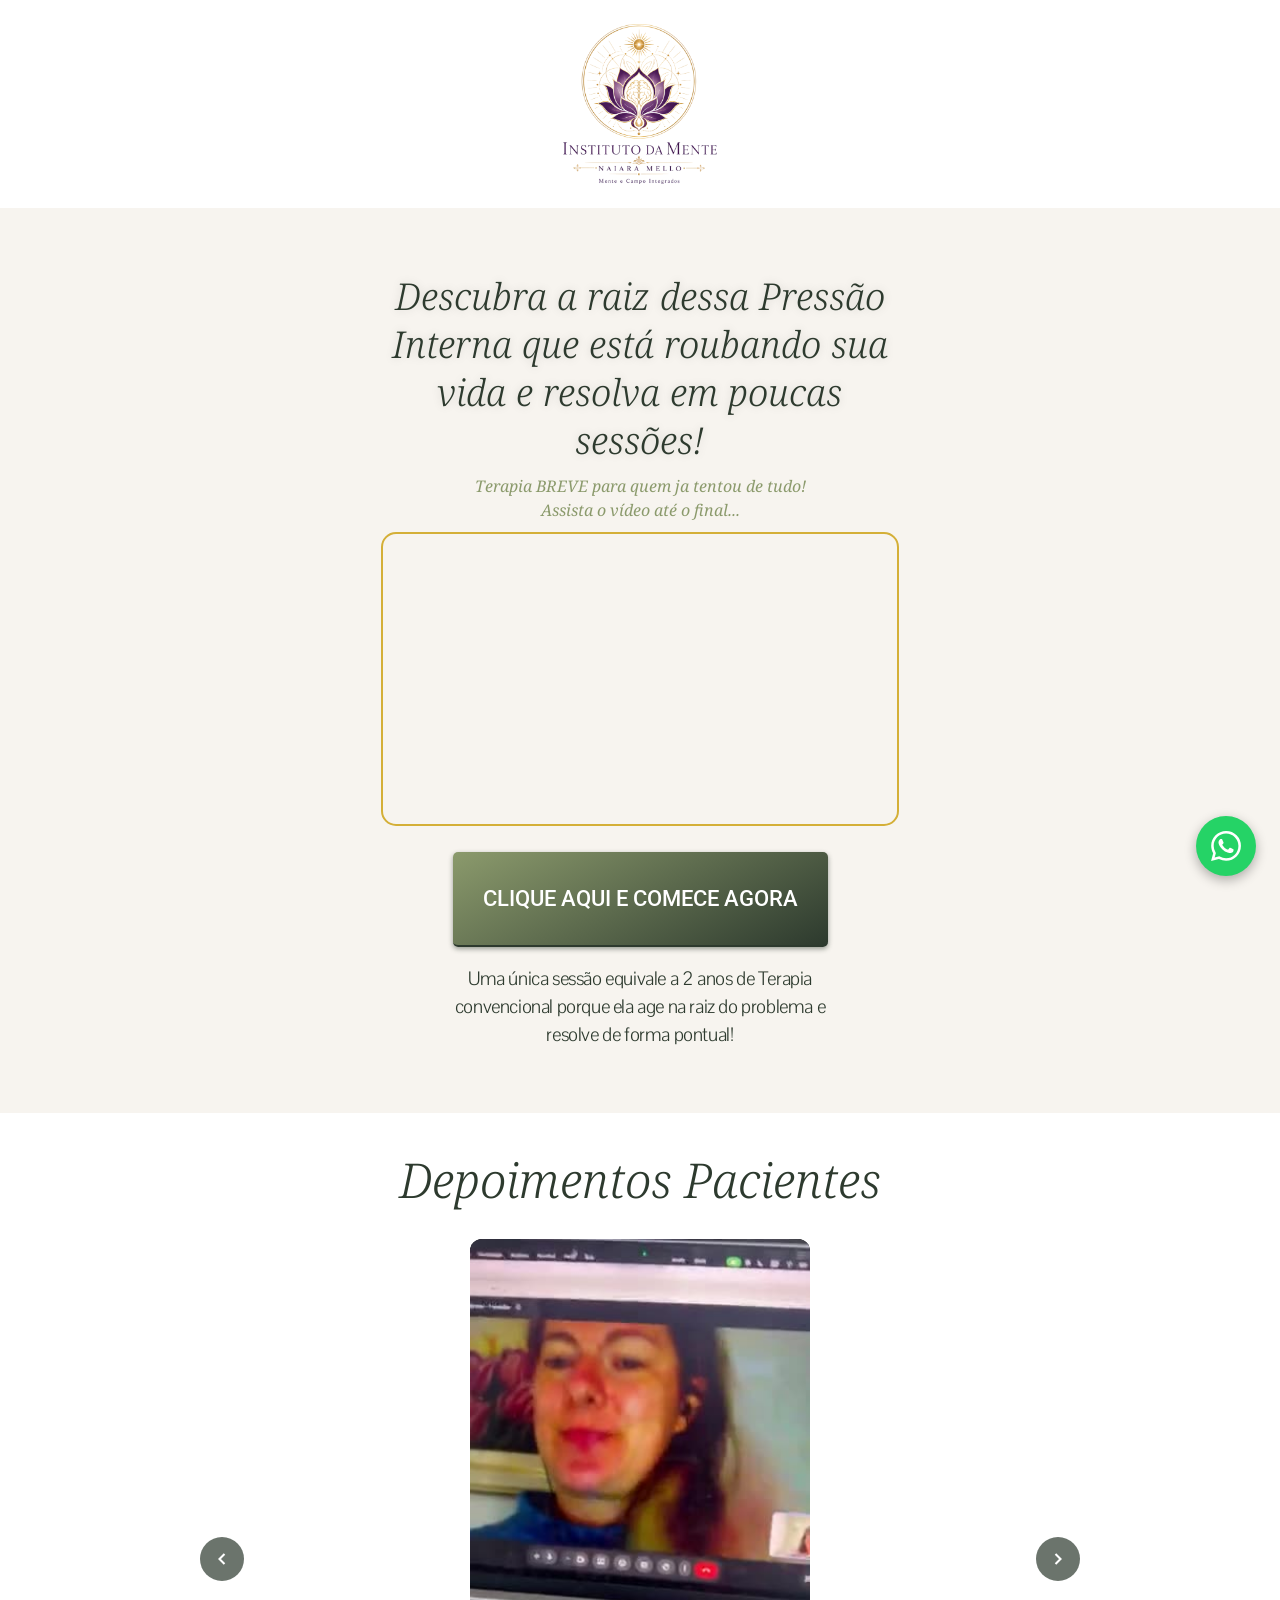
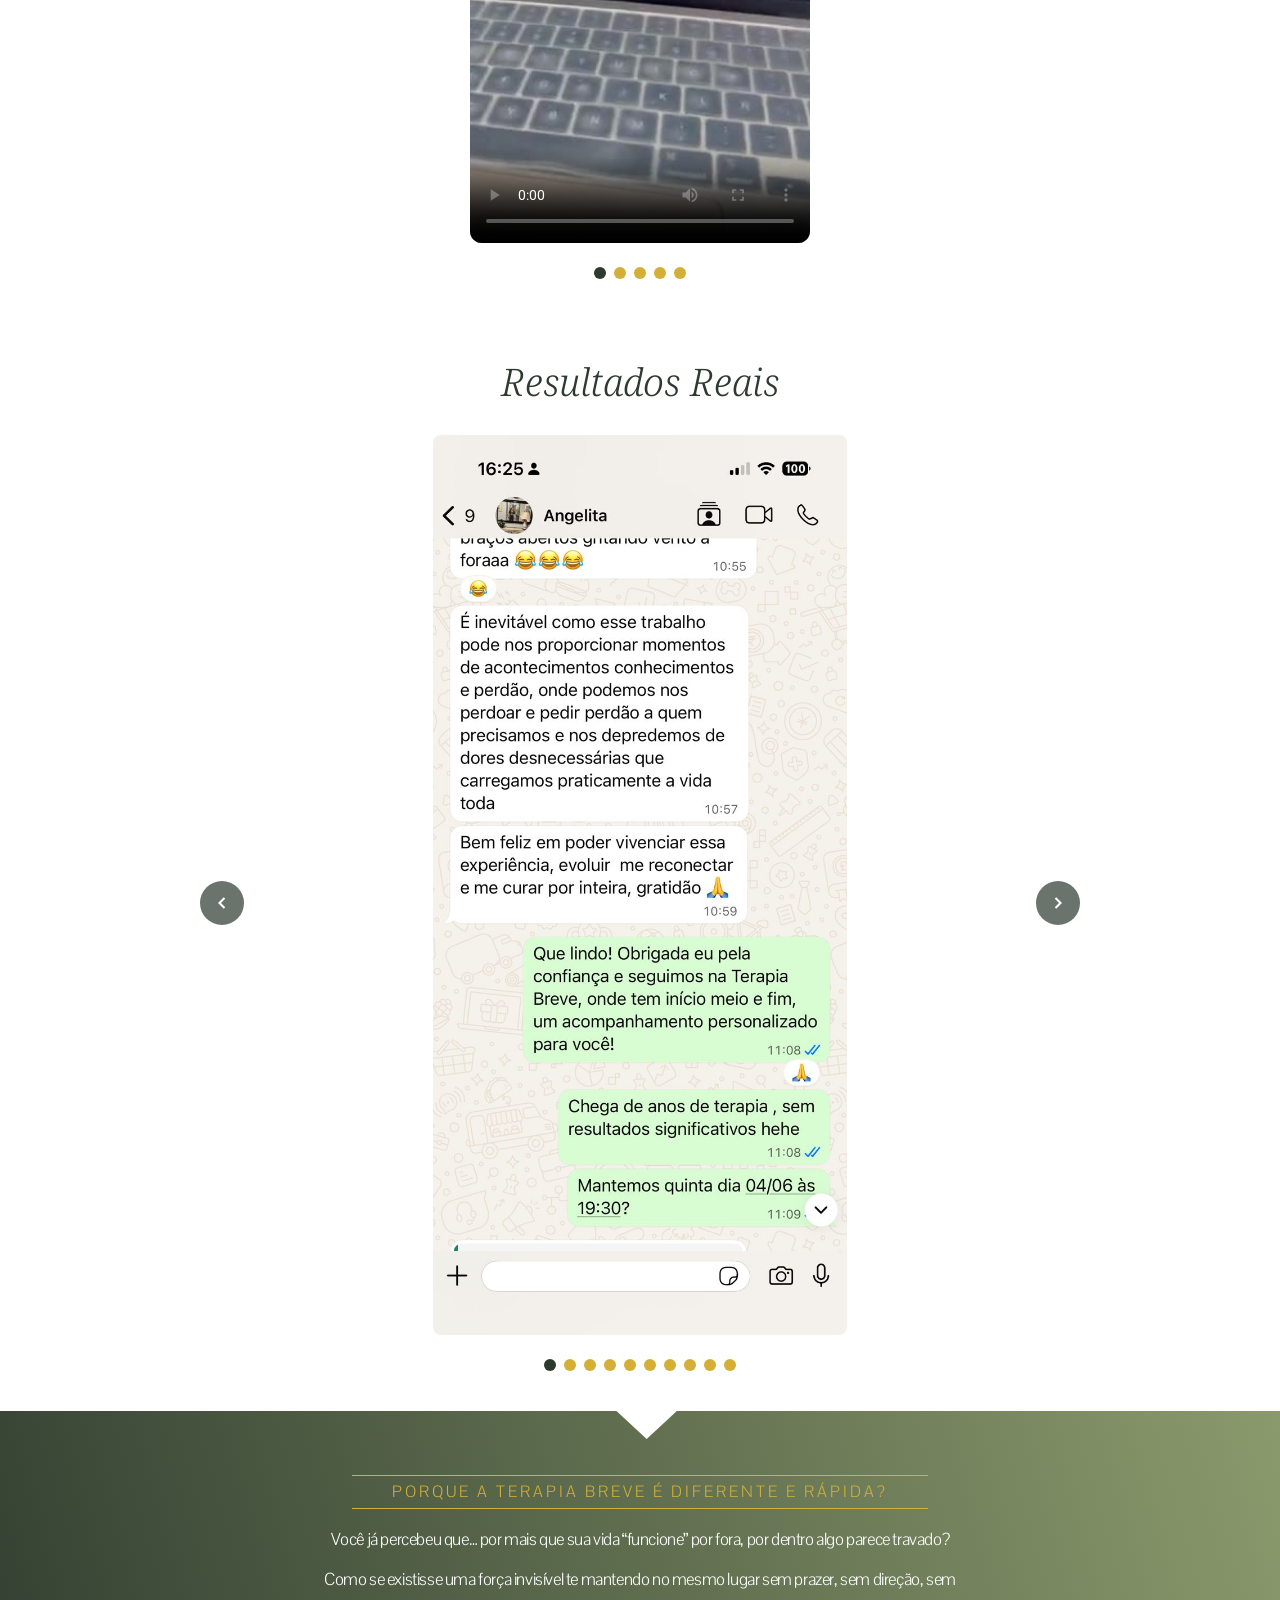
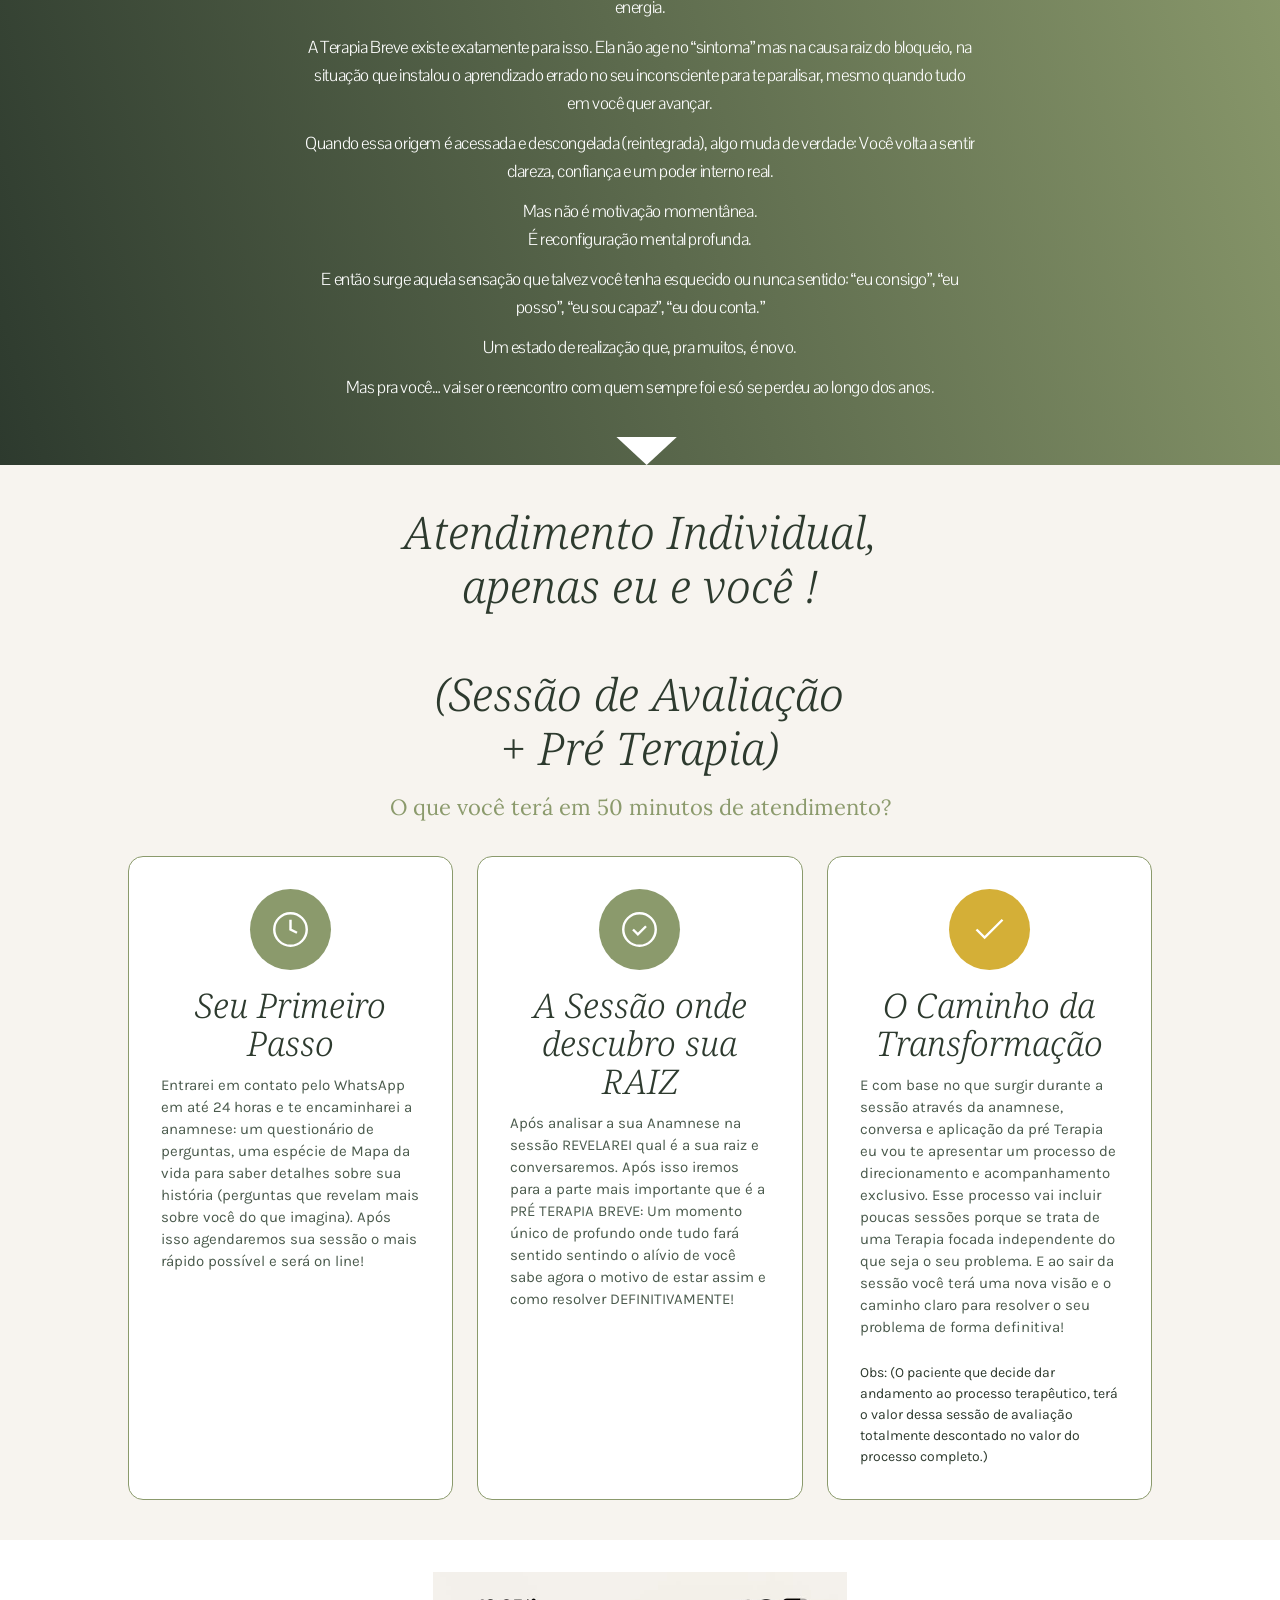
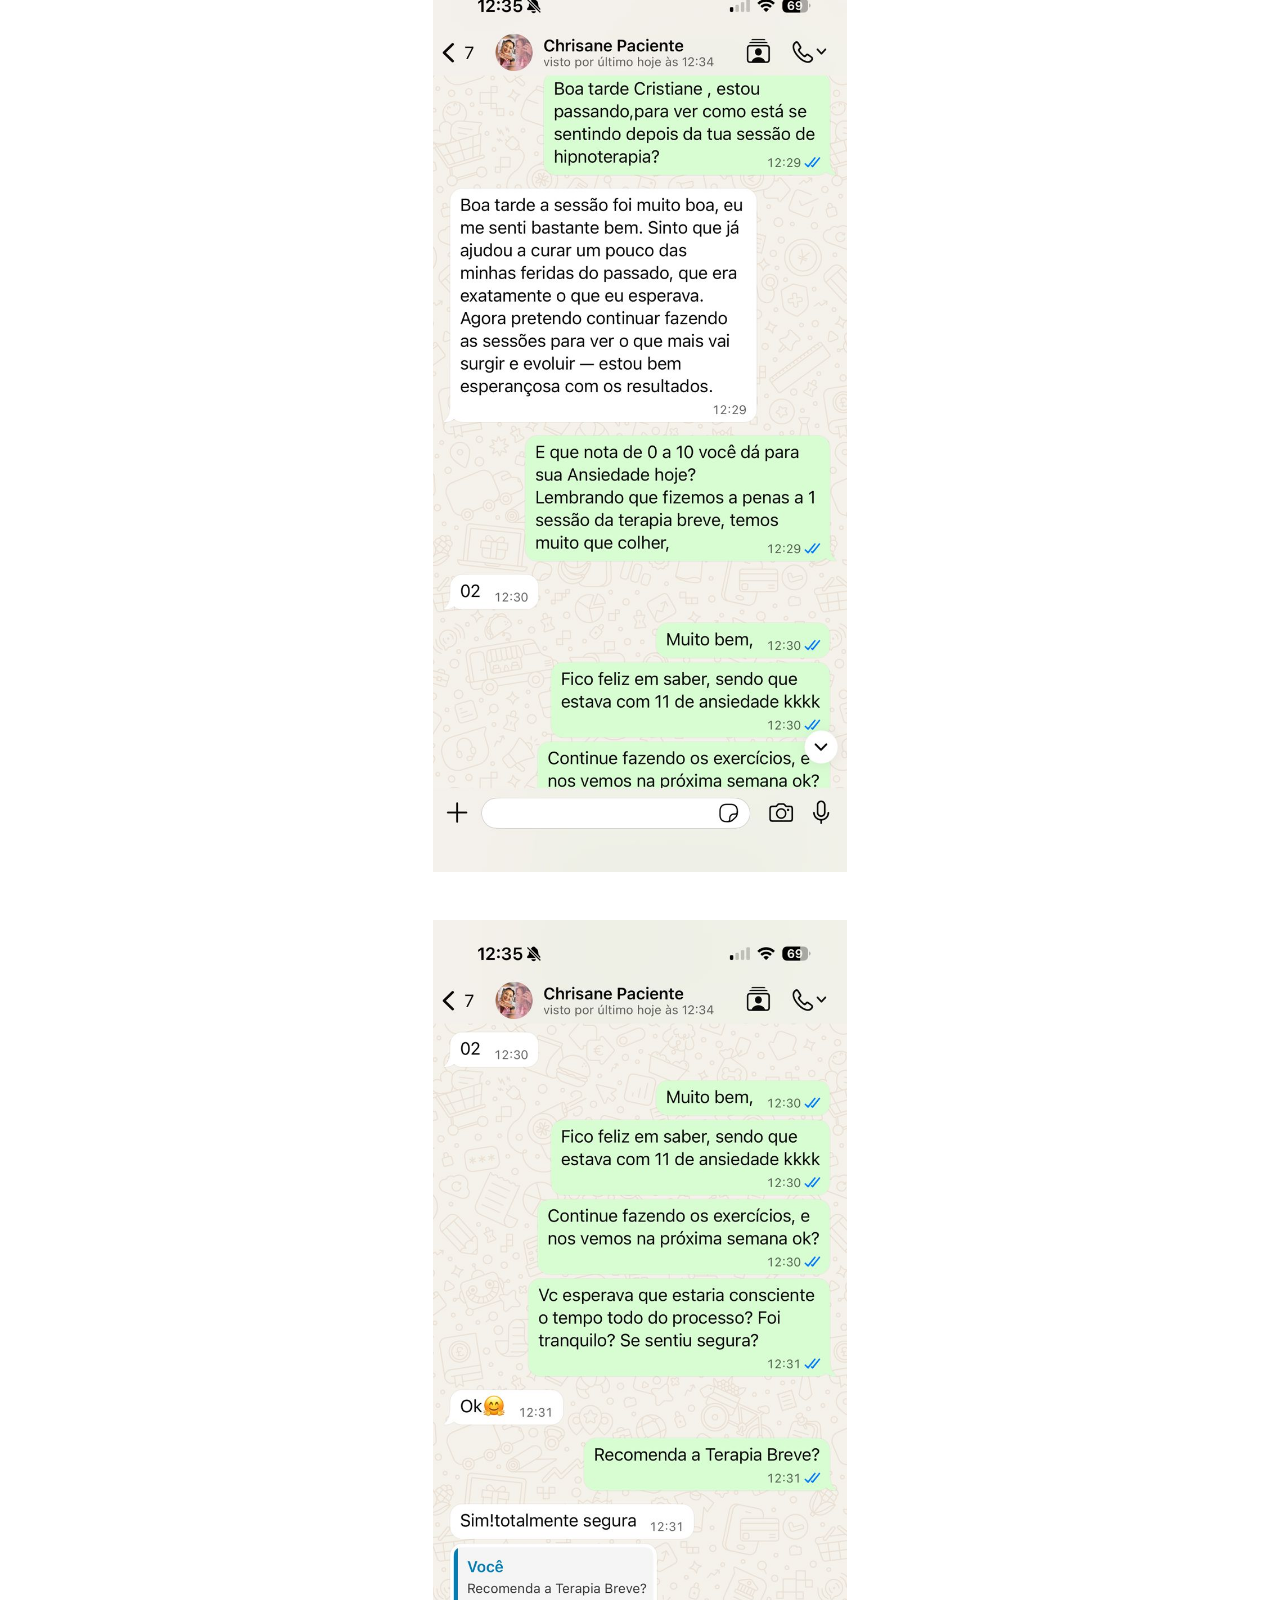
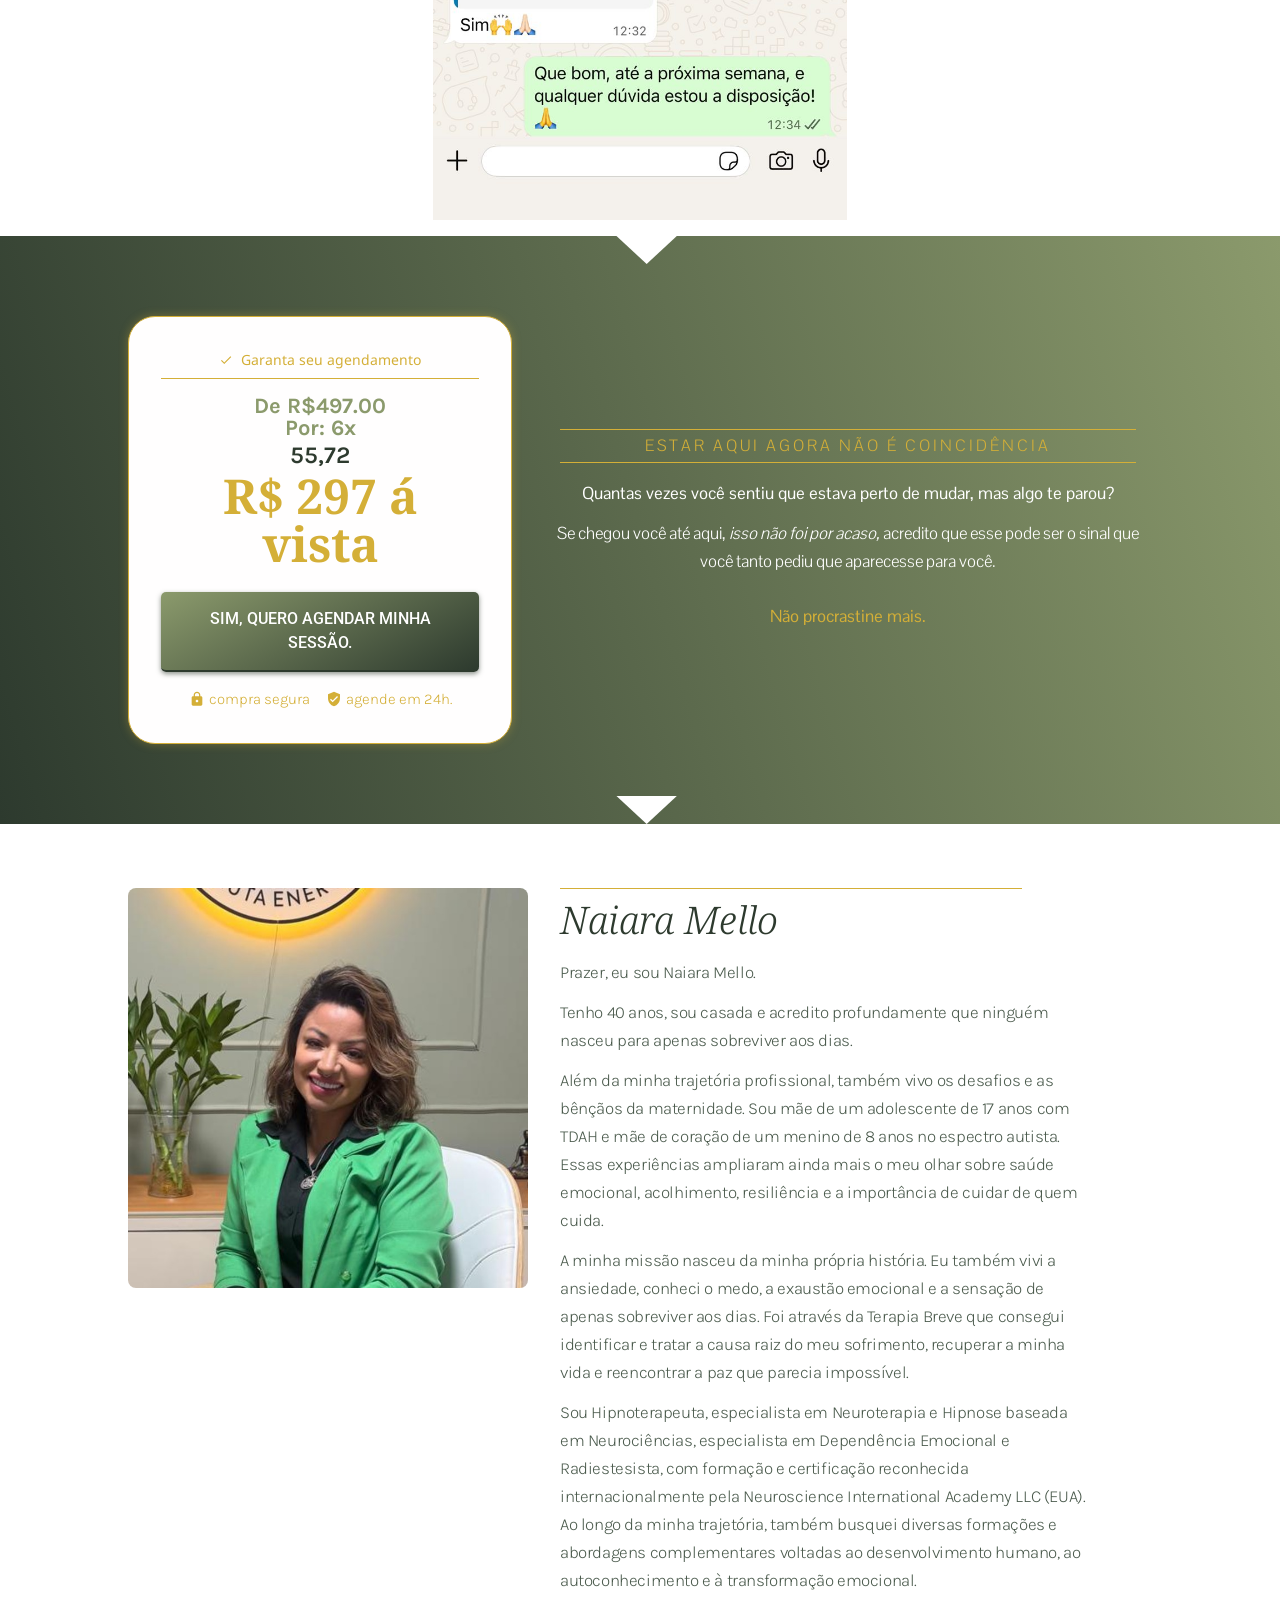
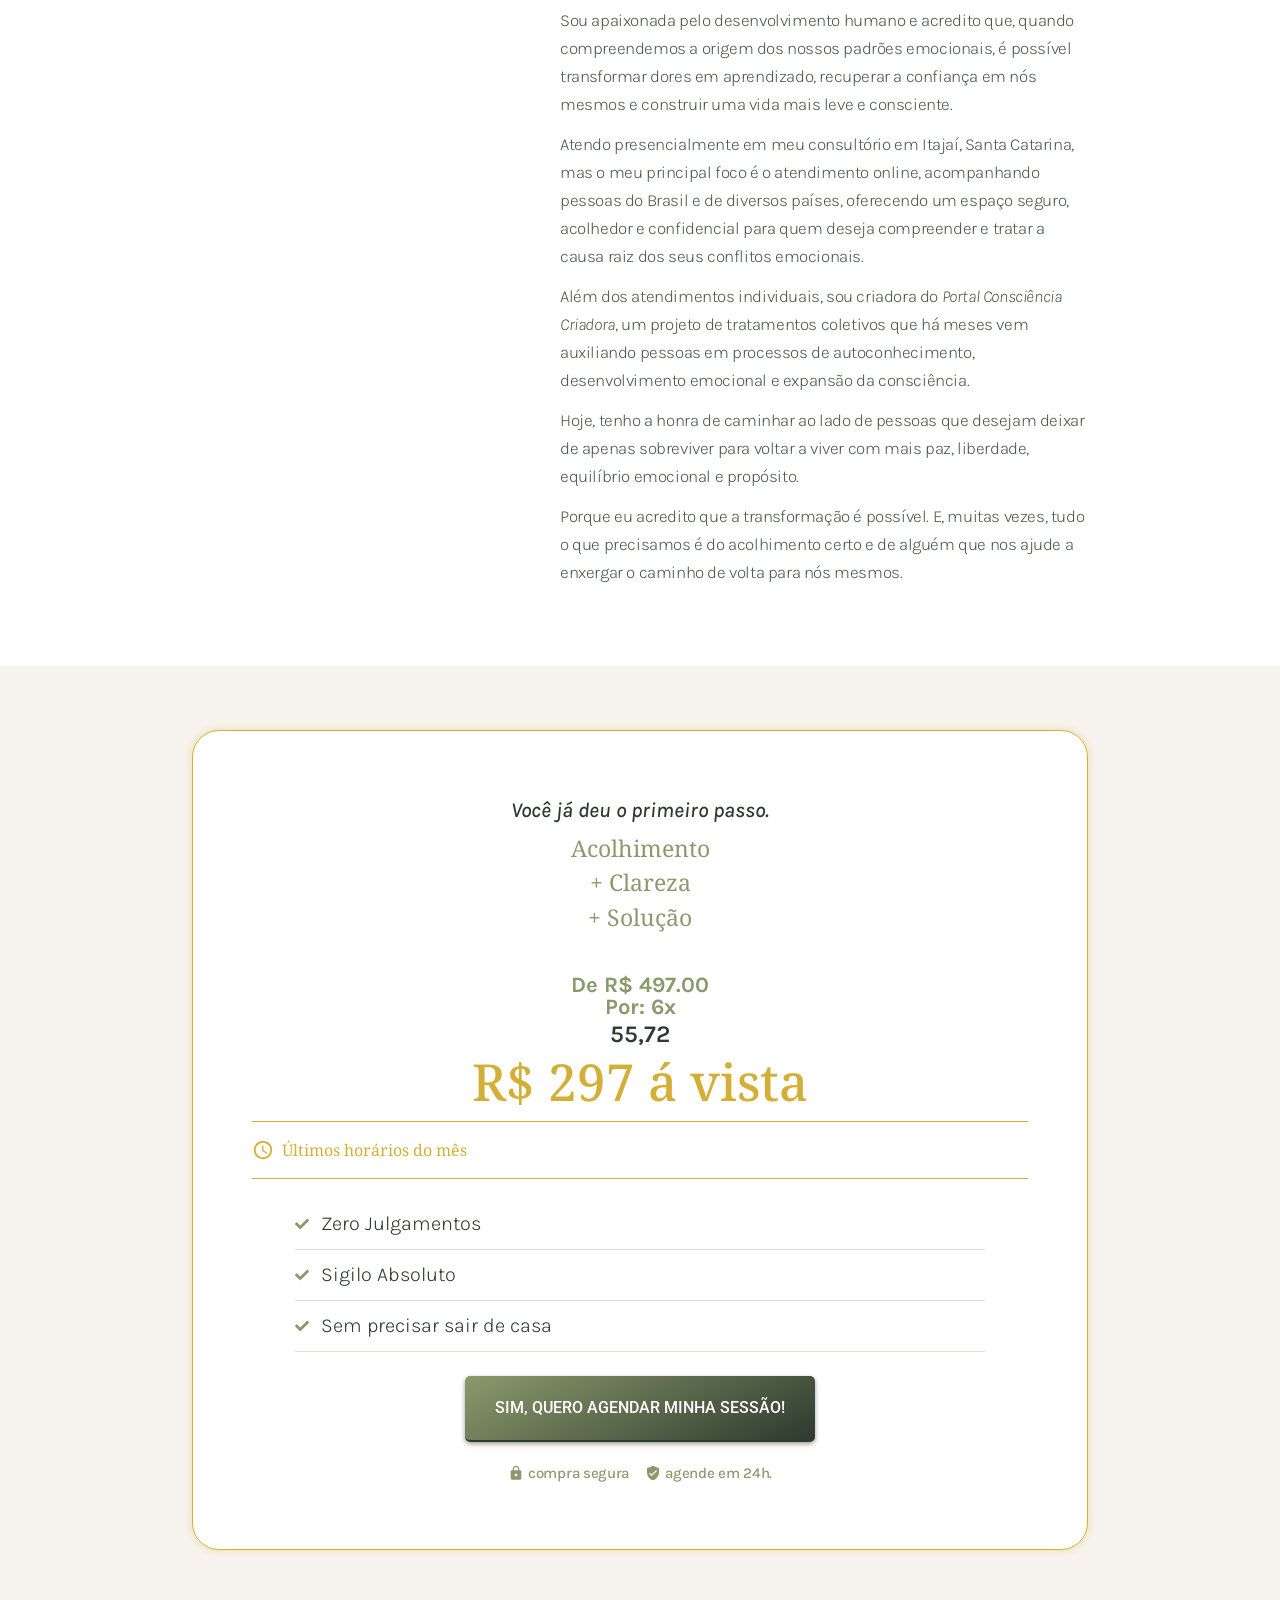
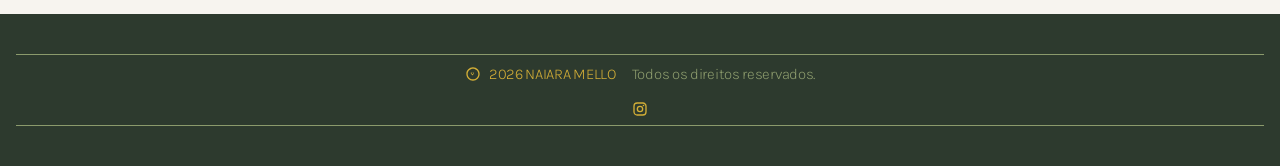
<file: terapiabreve.online/versao2.html>
<!DOCTYPE html><!--hkKDbV9C8_sXQ5mkBhUwM--><html lang="pt-BR"><head><!-- Google Tag Manager -->
<script>(function(w,d,s,l,i){w[l]=w[l]||[];w[l].push({'gtm.start':
new Date().getTime(),event:'gtm.js'});var f=d.getElementsByTagName(s)[0],
j=d.createElement(s),dl=l!='dataLayer'?'&l='+l:'';j.async=true;j.src=
'https://www.googletagmanager.com/gtm.js?id='+i+dl;f.parentNode.insertBefore(j,f);
})(window,document,'script','dataLayer','GTM-KZHWX66V');</script>
<!-- End Google Tag Manager --><meta charset="utf-8"/><link rel="icon" href="./favicon.ico" sizes="any"/><link rel="icon" type="image/png" sizes="32x32" href="./images/favicon-32.png"/><link rel="icon" type="image/png" sizes="192x192" href="./images/favicon-192.png"/><link rel="apple-touch-icon" href="./images/apple-touch-icon.png"/><meta name="viewport" content="width=device-width, initial-scale=1"/><link rel="preload" as="image" href="./images/logo-transp.png"/><link rel="preload" as="image" href="./images/prova-social-01.jpg"/><link rel="preload" as="image" href="./images/prova-social-02.jpg"/><link rel="preload" as="image" href="./images/prova-social-03.jpg"/><link rel="preload" as="image" href="./images/imagem-02.jpeg"/><link rel="preload" as="image" href="./images/imagem-03.jpeg"/><link rel="preload" as="image" href="./images/naiara-profile.jpeg"/><link rel="stylesheet" href="./css/style.css"/><link rel="preload" href="https://fonts.googleapis.com/css2?family=Karla:wght@300;400;500;600;700&amp;family=Lora:wght@400;500;600;700&amp;family=Noto+Sans:wght@400;500;600;700&amp;family=Noto+Serif:ital,wght@0,200;0,400;0,500;1,200;1,400&amp;family=Noticia+Text:wght@300;400;700&amp;family=Pontano+Sans:wght@300;400;500;600;700&amp;family=Roboto:wght@400;500;700&amp;display=swap" as="style"/><link rel="preconnect" href="https://fonts.googleapis.com"/><link rel="preconnect" href="https://fonts.gstatic.com" crossorigin="anonymous"/><title>Terapia Breve - Naiara Mello</title><meta name="description" content="Descubra a raiz dessa Pressão Interna que está roubando sua vida e resolva em poucas sessões!"/><meta name="author" content="Naiara Mello"/><meta name="keywords" content="terapia breve,Naiara Mello,hipnoterapeuta,neuroterapia,reprocessamento mental"/><link href="https://fonts.googleapis.com/css2?family=Karla:wght@300;400;500;600;700&amp;family=Lora:wght@400;500;600;700&amp;family=Noto+Sans:wght@400;500;600;700&amp;family=Noto+Serif:ital,wght@0,200;0,400;0,500;1,200;1,400&amp;family=Noticia+Text:wght@300;400;700&amp;family=Pontano+Sans:wght@300;400;500;600;700&amp;family=Roboto:wght@400;500;700&amp;display=swap" rel="stylesheet"/></head><!-- Google Tag Manager (noscript) -->
<noscript><iframe src="https://www.googletagmanager.com/ns.html?id=GTM-KZHWX66V"
height="0" width="0" style="display:none;visibility:hidden"></iframe></noscript>
<!-- End Google Tag Manager (noscript) -->
<body class="antialiased" style="margin:0;padding:0"><div class="min-h-screen flex flex-col" style="font-family:Karla, Arial, sans-serif"><header class="flex items-center justify-center py-6 px-4" style="background-color:#FFFFFF"><img src="./images/logo-transp.png" alt="Naiara Mello - Hipnoterapeuta" class="max-h-32 md:max-h-40 w-auto object-contain"/></header><section class="relative flex flex-col items-center justify-center px-0 py-10 md:py-16" style="min-height:800px;background-color:#F7F4EF"><div class="relative z-10 flex flex-col items-center gap-2.5 w-full max-w-4xl px-4"><h2 class="text-center w-full max-w-[60%] min-w-[280px]" style="font-family:&quot;Noto Serif&quot;, serif;font-size:37px;font-weight:300;font-style:italic;color:#2D3A2E;text-shadow:0px 0px 10px rgba(0,0,0,0.15);line-height:1.3">Descubra a raiz dessa Pressão Interna que está roubando sua vida e resolva em poucas sessões!</h2><h2 class="text-center w-full max-w-[50%] min-w-[280px]" style="font-family:&quot;Noto Serif&quot;, serif;font-size:16px;font-weight:400;font-style:italic;color:#8B9A6C;line-height:1.5">Terapia BREVE para quem ja tentou de tudo!<br/>Assista o vídeo até o final...</h2><div class="w-full max-w-[60%] min-w-[280px]" style="border:2px solid #D4AF37;border-radius:15px;overflow:hidden"><div style="position:relative;padding-bottom:56.25%;height:0"><iframe src="https://www.youtube.com/embed/Srkw4sOCvbA?autoplay=0" title="Vídeo Terapia Breve" allow="accelerometer; autoplay; clipboard-write; encrypted-media; gyroscope; picture-in-picture" allowFullScreen="" style="position:absolute;top:0;left:0;width:100%;height:100%;border:none"></iframe></div></div><a href="https://pay.kiwify.com.br/YoRk6ne" target="_blank" rel="noopener noreferrer" class="inline-block mt-4" style="background-image:linear-gradient(333deg, #2D3A2E 0%, #8B9A6C 100%);color:#FFFFFF;font-family:Roboto, sans-serif;font-size:22px;font-weight:500;padding:30px 30px;border-radius:5px;box-shadow:0px 2px 5px 0px rgba(45, 58, 46, 0.48);border-bottom:2px solid #2D3A2E;text-decoration:none;text-align:center">CLIQUE AQUI E COMECE AGORA</a><p class="text-center mt-2" style="font-family:&quot;Pontano Sans&quot;, sans-serif;font-size:19px;font-weight:300;line-height:28px;letter-spacing:-0.4px;color:#2D3A2E;max-width:44%;min-width:280px">Uma única sessão equivale a 2 anos de Terapia convencional porque ela age na raiz do problema e resolve de forma pontual!</p></div></section><section class="flex flex-col items-center py-10 px-4" style="background-color:#FFFFFF"><h2 class="text-center mb-8" style="font-family:&quot;Noto Serif&quot;, serif;font-size:48px;font-weight:300;font-style:italic;color:#2D3A2E;line-height:54px;max-width:46%;min-width:280px">Depoimentos Pacientes</h2><div id="vcarousel" class="relative w-full max-w-4xl" style="overflow:hidden"><div id="vcarousel-track" class="flex transition-transform duration-500 ease-in-out"><div class="w-full flex-shrink-0 flex items-center justify-center px-2"><div style="position:relative;width:100%;max-width:340px;aspect-ratio:9/16;border-radius:12px;overflow:hidden;background-color:#000"><video src="./videos/depoimento-01.mp4" poster="./videos/poster-01.jpg" controls preload="metadata" playsinline style="width:100%;height:100%;object-fit:contain;background-color:#000"></video></div></div><div class="w-full flex-shrink-0 flex items-center justify-center px-2"><div style="position:relative;width:100%;max-width:340px;aspect-ratio:9/16;border-radius:12px;overflow:hidden;background-color:#000"><video src="./videos/depoimento-02.mp4" poster="./videos/poster-02.jpg" controls preload="metadata" playsinline style="width:100%;height:100%;object-fit:contain;background-color:#000"></video></div></div><div class="w-full flex-shrink-0 flex items-center justify-center px-2"><div style="position:relative;width:100%;max-width:340px;aspect-ratio:9/16;border-radius:12px;overflow:hidden;background-color:#000"><video src="./videos/depoimento-03.mp4" poster="./videos/poster-03.jpg" controls preload="metadata" playsinline style="width:100%;height:100%;object-fit:contain;background-color:#000"></video></div></div><div class="w-full flex-shrink-0 flex items-center justify-center px-2"><div style="position:relative;width:100%;max-width:340px;aspect-ratio:9/16;border-radius:12px;overflow:hidden;background-color:#000"><video src="./videos/depoimento-04.mp4" poster="./videos/poster-04.jpg" controls preload="metadata" playsinline style="width:100%;height:100%;object-fit:contain;background-color:#000"></video></div></div><div class="w-full flex-shrink-0 flex items-center justify-center px-2"><div style="position:relative;width:100%;max-width:340px;aspect-ratio:9/16;border-radius:12px;overflow:hidden;background-color:#000"><video src="./videos/depoimento-05.mp4" poster="./videos/poster-05.jpg" controls preload="metadata" playsinline style="width:100%;height:100%;object-fit:contain;background-color:#000"></video></div></div></div><button id="vcarousel-prev" class="absolute left-2 top-1/2 -translate-y-1/2 z-10 flex items-center justify-center" style="width:44px;height:44px;border-radius:50%;background-color:rgba(45,58,46,0.7);border:none;cursor:pointer" aria-label="Anterior"><svg width="20" height="20" viewBox="0 0 24 24" fill="none" stroke="#FFFFFF" stroke-width="2.5"><polyline points="15,18 9,12 15,6"></polyline></svg></button><button id="vcarousel-next" class="absolute right-2 top-1/2 -translate-y-1/2 z-10 flex items-center justify-center" style="width:44px;height:44px;border-radius:50%;background-color:rgba(45,58,46,0.7);border:none;cursor:pointer" aria-label="Próximo"><svg width="20" height="20" viewBox="0 0 24 24" fill="none" stroke="#FFFFFF" stroke-width="2.5"><polyline points="9,6 15,12 9,18"></polyline></svg></button><div id="vcarousel-dots" class="flex items-center justify-center gap-2 mt-6"></div></div></section><section class="flex flex-col items-center py-10 px-4" style="background-color:#FFFFFF"><h2 class="text-center mb-8" style="font-family:&quot;Noto Serif&quot;, serif;font-size:38px;font-weight:300;font-style:italic;color:#2D3A2E;line-height:44px;min-width:280px">Resultados Reais</h2><div id="carousel-resultados" class="relative w-full max-w-4xl" style="overflow:hidden"><div id="carousel-track" class="flex transition-transform duration-500 ease-in-out"><div class="w-full flex-shrink-0 flex items-center justify-center px-2"><img src="./images/prova-social-01.jpg" alt="Prova Social 1" class="max-w-full" style="max-height:900px;object-fit:contain;border-radius:8px"/></div><div class="w-full flex-shrink-0 flex items-center justify-center px-2"><img src="./images/prova-social-02.jpg" alt="Prova Social 2" class="max-w-full" style="max-height:900px;object-fit:contain;border-radius:8px"/></div><div class="w-full flex-shrink-0 flex items-center justify-center px-2"><img src="./images/prova-social-03.jpg" alt="Prova Social 3" class="max-w-full" style="max-height:900px;object-fit:contain;border-radius:8px"/></div><div class="w-full flex-shrink-0 flex items-center justify-center px-2"><img src="./images/depoimento-1.jpeg" alt="Prova Social 4" class="max-w-full" style="max-height:900px;object-fit:contain;border-radius:8px"/></div><div class="w-full flex-shrink-0 flex items-center justify-center px-2"><img src="./images/depoimento-2.jpeg" alt="Prova Social 5" class="max-w-full" style="max-height:900px;object-fit:contain;border-radius:8px"/></div><div class="w-full flex-shrink-0 flex items-center justify-center px-2"><img src="./images/depoimento-3.jpeg" alt="Prova Social 6" class="max-w-full" style="max-height:900px;object-fit:contain;border-radius:8px"/></div><div class="w-full flex-shrink-0 flex items-center justify-center px-2"><img src="./images/depoimento-4.jpeg" alt="Prova Social 7" class="max-w-full" style="max-height:900px;object-fit:contain;border-radius:8px"/></div><div class="w-full flex-shrink-0 flex items-center justify-center px-2"><img src="./images/depoimento-5.jpeg" alt="Prova Social 8" class="max-w-full" style="max-height:900px;object-fit:contain;border-radius:8px"/></div><div class="w-full flex-shrink-0 flex items-center justify-center px-2"><img src="./images/depoimento-6.jpeg" alt="Prova Social 9" class="max-w-full" style="max-height:900px;object-fit:contain;border-radius:8px"/></div><div class="w-full flex-shrink-0 flex items-center justify-center px-2"><img src="./images/depoimento-7.jpeg" alt="Prova Social 10" class="max-w-full" style="max-height:900px;object-fit:contain;border-radius:8px"/></div></div><button id="carousel-prev" class="absolute left-2 top-1/2 -translate-y-1/2 z-10 flex items-center justify-center" style="width:44px;height:44px;border-radius:50%;background-color:rgba(45,58,46,0.7);border:none;cursor:pointer" aria-label="Anterior"><svg width="20" height="20" viewBox="0 0 24 24" fill="none" stroke="#FFFFFF" stroke-width="2.5"><polyline points="15,18 9,12 15,6"></polyline></svg></button><button id="carousel-next" class="absolute right-2 top-1/2 -translate-y-1/2 z-10 flex items-center justify-center" style="width:44px;height:44px;border-radius:50%;background-color:rgba(45,58,46,0.7);border:none;cursor:pointer" aria-label="Próximo"><svg width="20" height="20" viewBox="0 0 24 24" fill="none" stroke="#FFFFFF" stroke-width="2.5"><polyline points="9,6 15,12 9,18"></polyline></svg></button><div id="carousel-dots" class="flex items-center justify-center gap-2 mt-6"></div></div></section><script>(function(){var track=document.getElementById('carousel-track');var slides=track.children;var total=slides.length;var current=0;var dotsContainer=document.getElementById('carousel-dots');for(var i=0;i<total;i++){var dot=document.createElement('button');dot.style.width='12px';dot.style.height='12px';dot.style.borderRadius='50%';dot.style.border='none';dot.style.cursor='pointer';dot.style.backgroundColor=i===0?'#2D3A2E':'#D4AF37';dot.style.transition='background-color 0.3s';dot.setAttribute('aria-label','Slide '+(i+1));(function(idx){dot.addEventListener('click',function(){goTo(idx)})})(i);dotsContainer.appendChild(dot)}function goTo(idx){current=idx;track.style.transform='translateX(-'+current*100+'%)';updateDots()}function updateDots(){var dots=dotsContainer.children;for(var i=0;i<dots.length;i++){dots[i].style.backgroundColor=i===current?'#2D3A2E':'#D4AF37'}}document.getElementById('carousel-prev').addEventListener('click',function(){goTo((current-1+total)%total)});document.getElementById('carousel-next').addEventListener('click',function(){goTo((current+1)%total)});var startX=0;var isDragging=false;track.addEventListener('touchstart',function(e){startX=e.touches[0].clientX;isDragging=true});track.addEventListener('touchend',function(e){if(!isDragging)return;isDragging=false;var diff=startX-e.changedTouches[0].clientX;if(Math.abs(diff)>50){if(diff>0){goTo((current+1)%total)}else{goTo((current-1+total)%total)}}});var autoPlay=setInterval(function(){goTo((current+1)%total)},5000);var container=document.getElementById('carousel-resultados');container.addEventListener('mouseenter',function(){clearInterval(autoPlay)});container.addEventListener('mouseleave',function(){autoPlay=setInterval(function(){goTo((current+1)%total)},5000)})})();</script><section class="relative py-16 px-4 md:px-0" style="background-image:linear-gradient(254deg, #8B9A6C 0%, #2D3A2E 100%)"><div class="absolute top-0 left-0 right-0 w-full overflow-hidden" style="z-index:2;pointer-events:none"><svg xmlns="http://www.w3.org/2000/svg" viewBox="0 0 700 10" preserveAspectRatio="none" style="width:calc(165% + 1.3px);height:28px;margin-left:-32%"><path fill="#FFFFFF" d="M350,10L340,0h20L350,10z"></path></svg></div><div class="absolute bottom-0 left-0 right-0 w-full overflow-hidden" style="z-index:2;pointer-events:none"><svg xmlns="http://www.w3.org/2000/svg" viewBox="0 0 700 10" preserveAspectRatio="none" style="width:calc(165% + 1.3px);height:28px;margin-left:-32%"><path fill="#FFFFFF" d="M350,10L340,0h20L350,10z"></path></svg></div><div class="relative z-10 max-w-5xl mx-auto flex flex-col items-center"><div class="text-center border-t border-b py-1 px-6 mb-4 w-full max-w-xl" style="border-color:#D4AF37"><p style="font-family:&quot;Pontano Sans&quot;, sans-serif;font-size:16px;font-weight:300;text-transform:uppercase;letter-spacing:3px;color:#D4AF37">Porque a terapia breve é diferente e rápida?</p></div><div class="text-center max-w-[66%] min-w-[280px]" style="font-family:&quot;Pontano Sans&quot;, sans-serif;font-size:17px;font-weight:300;line-height:28px;letter-spacing:-0.4px;color:#FFFFFF"><p class="mb-3">Você já percebeu que… por mais que sua vida “funcione” por fora, por dentro algo parece travado?</p><p class="mb-3">Como se existisse uma força invisível te mantendo no mesmo lugar sem prazer, sem direção, sem energia.</p><p class="mb-3">A Terapia Breve existe exatamente para isso. Ela não age no “sintoma” mas na causa raiz do bloqueio, na situação que instalou o aprendizado errado no seu inconsciente para te paralisar, mesmo quando tudo em você quer avançar.</p><p class="mb-3">Quando essa origem é acessada e descongelada (reintegrada), algo muda de verdade: Você volta a sentir clareza, confiança e um poder interno real.</p><p class="mb-3">Mas não é motivação momentânea.<br/>É reconfiguração mental profunda.</p><p class="mb-3">E então surge aquela sensação que talvez você tenha esquecido ou nunca sentido: “eu consigo”, “eu posso”, “eu sou capaz”, “eu dou conta.”</p><p class="mb-3">Um estado de realização que, pra muitos, é novo.</p><p>Mas pra você… vai ser o reencontro com quem sempre foi e só se perdeu ao longo dos anos.</p></div></div></section><section class="py-10 px-4 md:px-0" style="background-color:#F7F4EF"><div class="max-w-5xl mx-auto flex flex-col items-center"><h2 class="text-center mb-4" style="font-family:&quot;Noto Serif&quot;, serif;font-size:45px;font-weight:300;font-style:italic;color:#2D3A2E;max-width:47%;min-width:280px;line-height:1.2">Atendimento Individual, apenas <i> eu e você !</i><br/><br/>(Sessão de Avaliação <br/>+ Pré Terapia)</h2><h2 class="text-center mb-8" style="font-family:&quot;Lora&quot;, serif;font-size:22px;font-weight:400;color:#8B9A6C">O que você terá em 50 minutos de atendimento?</h2><div class="flex flex-col md:flex-row gap-6 w-full max-w-5xl"><div class="flex-1 flex flex-col items-center text-center p-8" style="background-color:#FFFFFF;border:1px solid #8B9A6C;border-radius:15px"><div class="flex items-center justify-center mb-4" style="width:81px;height:81px;border-radius:50%;background-color:#8B9A6C"><svg width="39" height="39" viewBox="0 0 24 24" fill="none" stroke="#FFFFFF" stroke-width="1.5"><circle cx="12" cy="12" r="10"></circle><polyline points="12,6 12,12 16,14"></polyline></svg></div><h3 class="mb-3" style="font-family:&quot;Noto Serif&quot;, serif;font-size:34px;font-weight:300;font-style:italic;color:#2D3A2E;line-height:38px">Seu Primeiro Passo</h3><p style="font-family:Karla, sans-serif;font-size:15px;font-weight:400;line-height:22px;color:#4A5A4C;text-align:left">Entrarei em contato pelo WhatsApp em até 24 horas e te encaminharei a anamnese: um questionário de perguntas, uma espécie de Mapa da vida para saber detalhes sobre sua história (perguntas que revelam mais sobre você do que imagina). Após isso agendaremos sua sessão o mais rápido possível e será on line!</p></div><div class="flex-1 flex flex-col items-center text-center p-8" style="background-color:#FFFFFF;border:1px solid #8B9A6C;border-radius:15px"><div class="flex items-center justify-center mb-4" style="width:81px;height:81px;border-radius:50%;background-color:#8B9A6C"><svg width="39" height="39" viewBox="0 0 24 24" fill="none" stroke="#FFFFFF" stroke-width="1.5"><path d="M12 2C6.48 2 2 6.48 2 12s4.48 10 10 10 10-4.48 10-10S17.52 2 12 2z"></path><path d="M8 12l3 3 5-5"></path></svg></div><h3 class="mb-3" style="font-family:&quot;Noto Serif&quot;, serif;font-size:34px;font-weight:300;font-style:italic;color:#2D3A2E;line-height:38px">A Sessão onde descubro sua RAIZ</h3><p style="font-family:Karla, sans-serif;font-size:15px;font-weight:400;line-height:22px;color:#4A5A4C;text-align:left">Após analisar a sua Anamnese na sessão REVELAREI qual é a sua raiz e conversaremos. Após isso iremos para a parte mais importante que é a PRÉ TERAPIA BREVE: Um momento único de profundo onde tudo fará sentido sentindo o alívio de você sabe agora o motivo de estar assim e como resolver DEFINITIVAMENTE!</p></div><div class="flex-1 flex flex-col items-center text-center p-8" style="background-color:#FFFFFF;border:1px solid #8B9A6C;border-radius:15px"><div class="flex items-center justify-center mb-4" style="width:81px;height:81px;border-radius:50%;background-color:#D4AF37"><svg width="39" height="39" viewBox="0 0 24 24" fill="none" stroke="#FFFFFF" stroke-width="1.5"><polyline points="20,6 9,17 4,12"></polyline></svg></div><h3 class="mb-3" style="font-family:&quot;Noto Serif&quot;, serif;font-size:34px;font-weight:300;font-style:italic;color:#2D3A2E;line-height:38px">O Caminho da Transformação</h3><p style="font-family:Karla, sans-serif;font-size:15px;font-weight:400;line-height:22px;color:#4A5A4C;text-align:left">E com base no que surgir durante a sessão através da anamnese, conversa e aplicação da pré Terapia eu vou te apresentar um processo de direcionamento e acompanhamento exclusivo. Esse processo vai incluir poucas sessões porque se trata de uma Terapia focada independente do que seja o seu problema. E ao sair da sessão você terá uma nova visão e o caminho claro para resolver o seu problema de forma definitiva!</p><br/><span style="color:#2D3A2E;font-size:14px;text-align:left">Obs: (O paciente que decide dar andamento ao processo terapêutico, terá o valor dessa sessão de avaliação totalmente descontado no valor do processo completo.)</span></div></div></div></section><section class="flex flex-col items-center py-8 px-4" style="background-color:#FFFFFF"><img src="./images/imagem-02.jpeg" alt="Imagem" class="max-w-full" style="max-height:900px;object-fit:contain"/></section><section class="flex flex-col items-center py-4 px-4" style="background-color:#FFFFFF"><img src="./images/imagem-03.jpeg" alt="Imagem" class="max-w-full" style="max-height:900px;object-fit:contain"/></section><section class="relative py-20 px-4 md:px-0" style="background-image:linear-gradient(254deg, #8B9A6C 0%, #2D3A2E 100%)"><div class="absolute top-0 left-0 right-0 w-full overflow-hidden" style="z-index:2;pointer-events:none"><svg xmlns="http://www.w3.org/2000/svg" viewBox="0 0 700 10" preserveAspectRatio="none" style="width:calc(165% + 1.3px);height:28px;margin-left:-32%"><path fill="#FFFFFF" d="M350,10L340,0h20L350,10z"></path></svg></div><div class="absolute bottom-0 left-0 right-0 w-full overflow-hidden" style="z-index:2;pointer-events:none"><svg xmlns="http://www.w3.org/2000/svg" viewBox="0 0 700 10" preserveAspectRatio="none" style="width:calc(165% + 1.3px);height:28px;margin-left:-32%"><path fill="#FFFFFF" d="M350,10L340,0h20L350,10z"></path></svg></div><div class="relative z-10 max-w-5xl mx-auto flex flex-col md:flex-row items-center justify-evenly gap-8"><div class="flex flex-col items-center p-8 w-full max-w-sm" style="background-color:#FFFEFE;border:1px solid #D4AF37;border-radius:27px;box-shadow:0px 0px 10px 0px rgba(212, 175, 55, 0.35)"><div class="flex items-center gap-2 mb-2"><svg width="14" height="14" viewBox="0 0 24 24" fill="#D4AF37"><path d="M9 16.17L4.83 12l-1.42 1.41L9 19 21 7l-1.41-1.41z"></path></svg><span style="font-family:&quot;Noto Sans&quot;, sans-serif;font-weight:400;color:#D4AF37;font-size:14px">Garanta seu agendamento</span></div><div class="w-full mb-4" style="border-top:1px solid #D4AF37"></div><p style="font-family:Karla, sans-serif;font-size:22px;font-weight:700;color:#8B9A6C;line-height:1em;text-align:center">De R$497.00<br/>Por: 6x</p><p style="font-family:Karla, sans-serif;font-size:24px;font-weight:600;color:#2D3A2E;line-height:1em;text-align:center;margin-top:4px">55,72</p><p style="font-family:&quot;Noto Serif&quot;, serif;font-size:48px;font-weight:700;color:#D4AF37;line-height:1em;text-align:center;margin-top:5px">R$ 297 á vista</p><a href="https://pay.kiwify.com.br/YoRk6ne" target="_blank" rel="noopener noreferrer" class="inline-block mt-6" style="background-image:linear-gradient(333deg, #2D3A2E 0%, #8B9A6C 100%);color:#FFFFFF;font-family:Roboto, sans-serif;font-size:16px;font-weight:500;padding:15px 20px;border-radius:5px;box-shadow:0px 2px 5px 0px rgba(45, 58, 46, 0.55);border-bottom:2px solid #2D3A2E;text-decoration:none;text-align:center">SIM, QUERO AGENDAR MINHA SESSÃO.</a><div class="flex items-center gap-4 mt-4"><div class="flex items-center gap-1"><svg width="16" height="16" viewBox="0 0 24 24" fill="#D4AF37"><path d="M18 8h-1V6c0-2.76-2.24-5-5-5S7 3.24 7 6v2H6c-1.1 0-2 .9-2 2v10c0 1.1.9 2 2 2h12c1.1 0 2-.9 2-2V10c0-1.1-.9-2-2-2zM12 17c-1.1 0-2-.9-2-2s.9-2 2-2 2 .9 2 2-.9 2-2 2zm3.1-9H8.9V6c0-1.71 1.39-3.1 3.1-3.1 1.71 0 3.1 1.39 3.1 3.1v2z"></path></svg><span style="font-family:Karla, sans-serif;font-size:15px;font-weight:300;color:#D4AF37">compra segura</span></div><div class="flex items-center gap-1"><svg width="16" height="16" viewBox="0 0 24 24" fill="#D4AF37"><path d="M12 1L3 5v6c0 5.55 3.84 10.74 9 12 5.16-1.26 9-6.45 9-12V5l-9-4zm-2 16l-4-4 1.41-1.41L10 14.17l6.59-6.59L18 9l-8 8z"></path></svg><span style="font-family:Karla, sans-serif;font-size:15px;font-weight:300;color:#D4AF37">agende em 24h.</span></div></div></div><div class="flex flex-col items-center max-w-[66%] min-w-[280px]"><div class="text-center border-t border-b py-1 px-6 mb-4 w-full max-w-xl" style="border-color:#D4AF37"><p style="font-family:&quot;Pontano Sans&quot;, sans-serif;font-size:16px;font-weight:300;text-transform:uppercase;letter-spacing:3px;color:#D4AF37">Estar aqui agora não é coincidência</p></div><p class="text-center mb-3" style="font-family:&quot;Pontano Sans&quot;, sans-serif;font-size:17px;font-weight:300;line-height:28px;color:#FFFFFF"><strong>Quantas vezes você sentiu que estava perto de mudar, mas algo te parou?</strong></p><p class="text-center mb-3" style="font-family:&quot;Pontano Sans&quot;, sans-serif;font-size:17px;font-weight:300;line-height:28px;color:#FFFFFF">Se chegou você até aqui, <em>isso não foi por acaso,</em> acredito que esse pode ser o sinal que você tanto pediu que aparecesse para você.</p><p class="text-center" style="font-family:&quot;Pontano Sans&quot;, sans-serif;font-size:17px;font-weight:300;line-height:28px;color:#D4AF37;margin-top:15px"><strong>Não procrastine mais.</strong></p></div></div></section><section class="py-16 px-4 md:px-0" style="background-color:#FFFFFF"><div class="max-w-5xl mx-auto flex flex-col md:flex-row items-start gap-8"><div class="flex-shrink-0 w-full md:w-auto"><img src="./images/naiara-profile.jpeg" alt="Naiara Mello" class="max-w-full md:max-w-[400px]" style="object-fit:contain;border-radius:8px"/></div><div class="flex flex-col gap-0 w-full"><div class="w-full max-w-[78%] mb-2" style="border-top:1px solid #D4AF37"></div><h2 class="mb-4" style="font-family:&quot;Noto Serif&quot;, serif;font-size:38px;font-weight:300;font-style:italic;color:#2D3A2E;max-width:72%;line-height:1.2">Naiara Mello</h2><div style="font-family:Karla, sans-serif;font-size:17px;font-weight:300;line-height:28px;letter-spacing:-0.4px;color:#4A5A4C;max-width:89%"><p class="mb-3">Prazer, eu sou Naiara Mello.</p><p class="mb-3">Tenho 40 anos, sou casada e acredito profundamente que ninguém nasceu para apenas sobreviver aos dias.</p><p class="mb-3">Além da minha trajetória profissional, também vivo os desafios e as bênçãos da maternidade. Sou mãe de um adolescente de 17 anos com TDAH e mãe de coração de um menino de 8 anos no espectro autista. Essas experiências ampliaram ainda mais o meu olhar sobre saúde emocional, acolhimento, resiliência e a importância de cuidar de quem cuida.</p><p class="mb-3">A minha missão nasceu da minha própria história. Eu também vivi a ansiedade, conheci o medo, a exaustão emocional e a sensação de apenas sobreviver aos dias. Foi através da Terapia Breve que consegui identificar e tratar a causa raiz do meu sofrimento, recuperar a minha vida e reencontrar a paz que parecia impossível.</p><p class="mb-3">Sou Hipnoterapeuta, especialista em Neuroterapia e Hipnose baseada em Neurociências, especialista em Dependência Emocional e Radiestesista, com formação e certificação reconhecida internacionalmente pela Neuroscience International Academy LLC (EUA). Ao longo da minha trajetória, também busquei diversas formações e abordagens complementares voltadas ao desenvolvimento humano, ao autoconhecimento e à transformação emocional.</p><p class="mb-3">Sou apaixonada pelo desenvolvimento humano e acredito que, quando compreendemos a origem dos nossos padrões emocionais, é possível transformar dores em aprendizado, recuperar a confiança em nós mesmos e construir uma vida mais leve e consciente.</p><p class="mb-3">Atendo presencialmente em meu consultório em Itajaí, Santa Catarina, mas o meu principal foco é o atendimento online, acompanhando pessoas do Brasil e de diversos países, oferecendo um espaço seguro, acolhedor e confidencial para quem deseja compreender e tratar a causa raiz dos seus conflitos emocionais.</p><p class="mb-3">Além dos atendimentos individuais, sou criadora do <em>Portal Consciência Criadora</em>, um projeto de tratamentos coletivos que há meses vem auxiliando pessoas em processos de autoconhecimento, desenvolvimento emocional e expansão da consciência.</p><p class="mb-3">Hoje, tenho a honra de caminhar ao lado de pessoas que desejam deixar de apenas sobreviver para voltar a viver com mais paz, liberdade, equilíbrio emocional e propósito.</p><p>Porque eu acredito que a transformação é possível. E, muitas vezes, tudo o que precisamos é do acolhimento certo e de alguém que nos ajude a enxergar o caminho de volta para nós mesmos.</p></div><div style="height:16px"></div></div></div></section><section class="relative py-16 px-4 md:px-0" style="min-height:800px;background-color:#F7F4EF"><div class="max-w-4xl mx-auto flex flex-col items-center"><div class="flex flex-col items-center w-full px-4 py-16" style="border:1px solid #D4AF37;border-radius:27px;box-shadow:0px 0px 10px 0px rgba(212, 175, 55, 0.35);background-color:#FFFFFF;margin:0 22px"><h2 class="text-center mb-1" style="font-family:Karla, sans-serif;font-size:21px;font-weight:500;font-style:italic;color:#2D3A2E;max-width:84%">Você já deu o primeiro passo.</h2><h2 class="text-center mb-10" style="font-family:&quot;Noto Serif&quot;, serif;font-size:23px;font-weight:400;color:#8B9A6C;line-height:1.5em;max-width:75%">Acolhimento<br/>+ Clareza<br/>+ Solução</h2><p style="font-family:Karla, sans-serif;font-size:22px;font-weight:700;color:#8B9A6C;line-height:1em;text-align:center">De R$ 497.00<br/>Por: 6x</p><p style="font-family:Karla, sans-serif;font-size:24px;font-weight:600;color:#2D3A2E;line-height:1em;text-align:center;margin-top:4px">55,72</p><p style="font-family:&quot;Noto Serif&quot;, serif;font-size:51px;font-weight:500;color:#D4AF37;line-height:40px;text-align:center;margin-top:15px">R$ 297 á vista</p><div class="flex items-center gap-2 w-full max-w-[90%] py-4 my-5" style="border-top:1px solid #D4AF37;border-bottom:1px solid #D4AF37"><svg width="22" height="22" viewBox="0 0 24 24" fill="#D4AF37"><path d="M12 2C6.48 2 2 6.48 2 12s4.48 10 10 10 10-4.48 10-10S17.52 2 12 2zm0 18c-4.42 0-8-3.58-8-8s3.58-8 8-8 8 3.58 8 8-3.58 8-8 8zm.5-13H11v6l5.25 3.15.75-1.23-4.5-2.67V7z"></path></svg><span style="font-family:&quot;Noto Serif&quot;, serif;font-weight:400;color:#D4AF37;font-size:16px">Últimos horários do mês</span></div><div class="w-full max-w-[80%] mb-6"><div class="flex items-center gap-3 py-2.5" style="border-bottom:1px solid #E0DDD8"><svg width="14" height="14" viewBox="0 0 512 512" fill="#8B9A6C"><path d="M173.898 439.404l-166.4-166.4c-9.997-9.997-9.997-26.206 0-36.204l36.203-36.204c9.997-9.998 26.207-9.998 36.204 0L192 312.69 432.095 72.596c9.997-9.997 26.207-9.997 36.204 0l36.203 36.204c9.997 9.997 9.997 26.206 0 36.204l-294.4 294.401c-9.998 9.997-26.207 9.997-36.204-.001z"></path></svg><span style="font-family:Karla, sans-serif;font-size:20px;font-weight:300;color:#2D3A2E">Zero Julgamentos</span></div><div class="flex items-center gap-3 py-2.5" style="border-bottom:1px solid #E0DDD8"><svg width="14" height="14" viewBox="0 0 512 512" fill="#8B9A6C"><path d="M173.898 439.404l-166.4-166.4c-9.997-9.997-9.997-26.206 0-36.204l36.203-36.204c9.997-9.998 26.207-9.998 36.204 0L192 312.69 432.095 72.596c9.997-9.997 26.207-9.997 36.204 0l36.203 36.204c9.997 9.997 9.997 26.206 0 36.204l-294.4 294.401c-9.998 9.997-26.207 9.997-36.204-.001z"></path></svg><span style="font-family:Karla, sans-serif;font-size:20px;font-weight:300;color:#2D3A2E">Sigilo Absoluto</span></div><div class="flex items-center gap-3 py-2.5" style="border-bottom:1px solid #E0DDD8"><svg width="14" height="14" viewBox="0 0 512 512" fill="#8B9A6C"><path d="M173.898 439.404l-166.4-166.4c-9.997-9.997-9.997-26.206 0-36.204l36.203-36.204c9.997-9.998 26.207-9.998 36.204 0L192 312.69 432.095 72.596c9.997-9.997 26.207-9.997 36.204 0l36.203 36.204c9.997 9.997 9.997 26.206 0 36.204l-294.4 294.401c-9.998 9.997-26.207 9.997-36.204-.001z"></path></svg><span style="font-family:Karla, sans-serif;font-size:20px;font-weight:300;color:#2D3A2E">Sem precisar sair de casa</span></div></div><a href="https://pay.kiwify.com.br/YoRk6ne" target="_blank" rel="noopener noreferrer" class="inline-block" style="background-image:linear-gradient(333deg, #2D3A2E 0%, #8B9A6C 100%);color:#FFFFFF;font-family:Roboto, sans-serif;font-size:16px;font-weight:500;padding:20px 30px;border-radius:5px;box-shadow:0px 2px 5px 0px rgba(45, 58, 46, 0.49);border-bottom:2px solid #2D3A2E;text-decoration:none;text-align:center">SIM, QUERO AGENDAR MINHA SESSÃO!</a><div class="flex items-center gap-4 mt-5"><div class="flex items-center gap-1"><svg width="16" height="16" viewBox="0 0 24 24" fill="#8B9A6C"><path d="M18 8h-1V6c0-2.76-2.24-5-5-5S7 3.24 7 6v2H6c-1.1 0-2 .9-2 2v10c0 1.1.9 2 2 2h12c1.1 0 2-.9 2-2V10c0-1.1-.9-2-2-2zM12 17c-1.1 0-2-.9-2-2s.9-2 2-2 2 .9 2 2-.9 2-2 2zm3.1-9H8.9V6c0-1.71 1.39-3.1 3.1-3.1 1.71 0 3.1 1.39 3.1 3.1v2z"></path></svg><span style="font-family:Karla, sans-serif;font-size:15px;font-weight:500;color:#8B9A6C;letter-spacing:-0.3px">compra segura</span></div><div class="flex items-center gap-1"><svg width="16" height="16" viewBox="0 0 24 24" fill="#8B9A6C"><path d="M12 1L3 5v6c0 5.55 3.84 10.74 9 12 5.16-1.26 9-6.45 9-12V5l-9-4zm-2 16l-4-4 1.41-1.41L10 14.17l6.59-6.59L18 9l-8 8z"></path></svg><span style="font-family:Karla, sans-serif;font-size:15px;font-weight:500;color:#8B9A6C;letter-spacing:-0.3px">agende em 24h.</span></div></div></div></div></section><footer class="flex flex-col items-center py-10 px-4" style="background-color:#2D3A2E"><div class="flex flex-col items-center gap-4 w-full" style="border-top:1px solid #8B9A6C;border-bottom:1px solid #8B9A6C;padding:8px 0"><div class="flex flex-wrap items-center justify-center gap-4"><div class="flex items-center gap-2"><svg width="16" height="16" viewBox="0 0 24 24" fill="#D4AF37"><path d="M10.08 10.86c.05-.33.16-.62.3-.87s.34-.46.59-.62c.24-.15.54-.22.9-.22.26 0 .49.05.68.15s.35.23.48.39c.13.16.23.35.29.56.06.21.09.43.09.66 0 .22-.04.44-.11.65-.07.21-.18.41-.33.59-.15.18-.34.34-.57.48-.23.14-.51.25-.82.34v.79h-.97v-.83c-.31-.08-.58-.2-.82-.35-.24-.15-.44-.33-.6-.54-.16-.21-.28-.45-.36-.72-.08-.27-.12-.56-.12-.87h.96c0 .22.04.43.11.62.07.19.17.35.3.49.13.14.29.24.48.32.19.07.4.11.64.11.26 0 .48-.04.66-.12.18-.08.33-.19.44-.33.11-.14.2-.3.25-.48.05-.18.08-.38.08-.58 0-.24-.03-.45-.09-.63-.06-.18-.15-.33-.27-.45-.12-.12-.27-.21-.45-.27-.18-.06-.39-.09-.63-.09-.29 0-.53.05-.73.15-.2.1-.36.24-.49.41-.13.17-.22.37-.28.59-.06.22-.09.45-.09.69h-.96c0-.35.05-.67.15-.98zM12 2C6.48 2 2 6.48 2 12s4.48 10 10 10 10-4.48 10-10S17.52 2 12 2zm0 18c-4.41 0-8-3.59-8-8s3.59-8 8-8 8 3.59 8 8-3.58 8-8 8z"></path></svg><span style="font-family:Karla, sans-serif;font-size:15px;font-weight:300;color:#D4AF37;text-transform:uppercase;letter-spacing:-0.3px">2026 NAIARA MELLO</span></div><span style="font-family:Karla, sans-serif;font-size:15px;font-weight:300;color:#8B9A6C;letter-spacing:-0.3px">Todos os direitos reservados.</span></div><a href="https://www.instagram.com/naiara.hipnoterapia/?fbclid=IwY2xjawSXYfxleHRuA2FlbQIxMQBicmlkETFBYXd0bnpFd3JucEE4b01Gc3J0YwZhcHBfaWQBMAABHpAZSQLjhoQjiNyubCO60uz4qTdhJgsLdPBMJRDhmXtJNyAjWPEwAOiGp9xF_aem_f-o3_j4QGgibgXk36OCTKw" target="_blank" rel="noopener noreferrer" class="flex items-center gap-2" style="text-decoration:none"><svg width="16" height="16" viewBox="0 0 24 24" fill="#D4AF37"><path d="M7.8 2h8.4C19.4 2 22 4.6 22 7.8v8.4a5.8 5.8 0 0 1-5.8 5.8H7.8C4.6 22 2 19.4 2 16.2V7.8A5.8 5.8 0 0 1 7.8 2zm-.2 2A3.6 3.6 0 0 0 4 7.6v8.8C4 18.39 5.61 20 7.6 20h8.8a3.6 3.6 0 0 0 3.6-3.6V7.6C20 5.61 18.39 4 16.4 4H7.6zm9.65 1.5a1.25 1.25 0 1 1 0 2.5 1.25 1.25 0 0 1 0-2.5zM12 7a5 5 0 1 1 0 10 5 5 0 0 1 0-10zm0 2a3 3 0 1 0 0 6 3 3 0 0 0 0-6z"></path></svg></a></div></footer><a href="https://wa.me/554791690141?text=Vim%20atrav%C3%A9s%20do%20seu%20site%20porque%20estou%20com%20uma%20d%C3%BAvida!" target="_blank" rel="noopener noreferrer" class="fixed bottom-6 right-6 z-50 flex items-center justify-center" style="width:60px;height:60px;border-radius:50%;background-color:#25D366;box-shadow:0 4px 12px rgba(0,0,0,0.3)"><svg width="30" height="30" viewBox="0 0 24 24" fill="#FFFFFF"><path d="M17.472 14.382c-.297-.149-1.758-.867-2.03-.967-.273-.099-.471-.148-.67.15-.197.297-.767.966-.94 1.164-.173.199-.347.223-.644.075-.297-.15-1.255-.463-2.39-1.475-.883-.788-1.48-1.761-1.653-2.059-.173-.297-.018-.458.13-.606.134-.133.298-.347.446-.52.149-.174.198-.298.298-.497.099-.198.05-.371-.025-.52-.075-.149-.669-1.612-.916-2.207-.242-.579-.487-.5-.669-.51-.173-.008-.371-.01-.57-.01-.198 0-.52.074-.792.372-.272.297-1.04 1.016-1.04 2.479 0 1.462 1.065 2.875 1.213 3.074.149.198 2.096 3.2 5.077 4.487.709.306 1.262.489 1.694.625.712.227 1.36.195 1.871.118.571-.085 1.758-.719 2.006-1.413.248-.694.248-1.289.173-1.413-.074-.124-.272-.198-.57-.347m-5.421 7.403h-.004a9.87 9.87 0 0 1-5.031-1.378l-.361-.214-3.741.982.998-3.648-.235-.374a9.86 9.86 0 0 1-1.51-5.26c.001-5.45 4.436-9.884 9.888-9.884 2.64 0 5.122 1.03 6.988 2.898a9.825 9.825 0 0 1 2.893 6.994c-.003 5.45-4.437 9.884-9.885 9.884m8.413-18.297A11.815 11.815 0 0 0 12.05 0C5.495 0 .16 5.335.157 11.892c0 2.096.547 4.142 1.588 5.945L.057 24l6.305-1.654a11.882 11.882 0 0 0 5.683 1.448h.005c6.554 0 11.89-5.335 11.893-11.893a11.821 11.821 0 0 0-3.48-8.413z"></path></svg></a></div><script>(function(){var track=document.getElementById('vcarousel-track');if(!track)return;var slides=track.children;var total=slides.length;var current=0;var dotsContainer=document.getElementById('vcarousel-dots');for(var i=0;i<total;i++){var dot=document.createElement('button');dot.style.width='12px';dot.style.height='12px';dot.style.borderRadius='50%';dot.style.border='none';dot.style.cursor='pointer';dot.style.backgroundColor=i===0?'#2D3A2E':'#D4AF37';dot.style.transition='background-color 0.3s';dot.setAttribute('aria-label','Depoimento '+(i+1));(function(idx){dot.addEventListener('click',function(){goTo(idx)})})(i);dotsContainer.appendChild(dot)}function pauseAll(){var vids=track.getElementsByTagName('video');for(var i=0;i<vids.length;i++){vids[i].pause()}}function goTo(idx){pauseAll();current=idx;track.style.transform='translateX(-'+current*100+'%)';updateDots()}function updateDots(){var dots=dotsContainer.children;for(var i=0;i<dots.length;i++){dots[i].style.backgroundColor=i===current?'#2D3A2E':'#D4AF37'}}document.getElementById('vcarousel-prev').addEventListener('click',function(){goTo((current-1+total)%total)});document.getElementById('vcarousel-next').addEventListener('click',function(){goTo((current+1)%total)});var startX=0;var isDragging=false;track.addEventListener('touchstart',function(e){startX=e.touches[0].clientX;isDragging=true});track.addEventListener('touchend',function(e){if(!isDragging)return;isDragging=false;var diff=startX-e.changedTouches[0].clientX;if(Math.abs(diff)>50){if(diff>0){goTo((current+1)%total)}else{goTo((current-1+total)%total)}}})})();</script></body></html>
</file>
<file: terapiabreve.online/css/style.css>
@layer properties{@supports (((-webkit-hyphens:none)) and (not (margin-trim:inline))) or ((-moz-orient:inline) and (not (color:rgb(from red r g b)))){*,:before,:after,::backdrop{--tw-translate-x:0;--tw-translate-y:0;--tw-translate-z:0;--tw-rotate-x:initial;--tw-rotate-y:initial;--tw-rotate-z:initial;--tw-skew-x:initial;--tw-skew-y:initial;--tw-space-y-reverse:0;--tw-space-x-reverse:0;--tw-border-style:solid;--tw-leading:initial;--tw-font-weight:initial;--tw-tracking:initial;--tw-ordinal:initial;--tw-slashed-zero:initial;--tw-numeric-figure:initial;--tw-numeric-spacing:initial;--tw-numeric-fraction:initial;--tw-shadow:0 0 #0000;--tw-shadow-color:initial;--tw-shadow-alpha:100%;--tw-inset-shadow:0 0 #0000;--tw-inset-shadow-color:initial;--tw-inset-shadow-alpha:100%;--tw-ring-color:initial;--tw-ring-shadow:0 0 #0000;--tw-inset-ring-color:initial;--tw-inset-ring-shadow:0 0 #0000;--tw-ring-inset:initial;--tw-ring-offset-width:0px;--tw-ring-offset-color:#fff;--tw-ring-offset-shadow:0 0 #0000;--tw-outline-style:solid;--tw-blur:initial;--tw-brightness:initial;--tw-contrast:initial;--tw-grayscale:initial;--tw-hue-rotate:initial;--tw-invert:initial;--tw-opacity:initial;--tw-saturate:initial;--tw-sepia:initial;--tw-drop-shadow:initial;--tw-drop-shadow-color:initial;--tw-drop-shadow-alpha:100%;--tw-drop-shadow-size:initial;--tw-duration:initial;--tw-ease:initial;--tw-content:"";--tw-animation-delay:0s;--tw-animation-direction:normal;--tw-animation-duration:initial;--tw-animation-fill-mode:none;--tw-animation-iteration-count:1;--tw-enter-blur:0;--tw-enter-opacity:1;--tw-enter-rotate:0;--tw-enter-scale:1;--tw-enter-translate-x:0;--tw-enter-translate-y:0;--tw-exit-blur:0;--tw-exit-opacity:1;--tw-exit-rotate:0;--tw-exit-scale:1;--tw-exit-translate-x:0;--tw-exit-translate-y:0}}}@layer theme{:root,:host{--color-red-50:#fef2f2;--color-red-100:#ffe2e2;--color-red-300:#ffa3a3;--color-red-400:#ff6568;--color-red-600:#e40014;--color-red-800:#9f0712;--color-green-100:#dcfce7;--color-green-800:#016630;--color-blue-500:#3080ff;--color-blue-600:#155dfc;--color-gray-500:#6a7282;--color-gray-700:#364153;--color-gray-900:#101828;--color-black:#000;--color-white:#fff;--spacing:.25rem;--container-sm:24rem;--container-lg:32rem;--container-xl:36rem;--container-2xl:42rem;--container-4xl:56rem;--container-5xl:64rem;--text-xs:.75rem;--text-xs--line-height:calc(1/.75);--text-sm:.875rem;--text-sm--line-height:calc(1.25/.875);--text-base:1rem;--text-base--line-height:calc(1.5/1);--text-lg:1.125rem;--text-lg--line-height:calc(1.75/1.125);--font-weight-normal:400;--font-weight-medium:500;--font-weight-semibold:600;--tracking-tight:-.025em;--tracking-widest:.1em;--leading-relaxed:1.625;--radius-xs:.125rem;--ease-out:cubic-bezier(0,0,.2,1);--ease-in-out:cubic-bezier(.4,0,.2,1);--animate-pulse:pulse 2s cubic-bezier(.4,0,.6,1)infinite;--aspect-video:16/9;--default-transition-duration:.15s;--default-transition-timing-function:cubic-bezier(.4,0,.2,1);--default-font-family:var(--font-geist-sans);--default-mono-font-family:var(--font-geist-mono);--color-border:var(--border)}@supports (color:lab(0% 0 0)){:root,:host{--color-red-50:lab(96.5005% 4.18508 1.52328);--color-red-100:lab(92.243% 10.2865 3.83865);--color-red-300:lab(76.5514% 36.422 15.5335);--color-red-400:lab(63.7053% 60.745 31.3109);--color-red-600:lab(48.4493% 77.4328 61.5452);--color-red-800:lab(33.7174% 55.8993 41.0293);--color-green-100:lab(96.1861% -13.8464 6.52365);--color-green-800:lab(37.4616% -36.7971 22.9692);--color-blue-500:lab(54.1736% 13.3369 -74.6839);--color-blue-600:lab(44.0605% 29.0279 -86.0352);--color-gray-500:lab(47.7841% -.393182 -10.0268);--color-gray-700:lab(27.1134% -.956401 -12.3224);--color-gray-900:lab(8.11897% .811279 -12.254)}}}@layer base{*,:after,:before,::backdrop{box-sizing:border-box;border:0 solid;margin:0;padding:0}::file-selector-button{box-sizing:border-box;border:0 solid;margin:0;padding:0}html,:host{-webkit-text-size-adjust:100%;tab-size:4;line-height:1.5;font-family:var(--default-font-family,ui-sans-serif,system-ui,sans-serif,"Apple Color Emoji","Segoe UI Emoji","Segoe UI Symbol","Noto Color Emoji");font-feature-settings:var(--default-font-feature-settings,normal);font-variation-settings:var(--default-font-variation-settings,normal);-webkit-tap-highlight-color:transparent}hr{height:0;color:inherit;border-top-width:1px}abbr:where([title]){-webkit-text-decoration:underline dotted;text-decoration:underline dotted}h1,h2,h3,h4,h5,h6{font-size:inherit;font-weight:inherit}a{color:inherit;-webkit-text-decoration:inherit;-webkit-text-decoration:inherit;-webkit-text-decoration:inherit;-webkit-text-decoration:inherit;text-decoration:inherit}b,strong{font-weight:bolder}code,kbd,samp,pre{font-family:var(--default-mono-font-family,ui-monospace,SFMono-Regular,Menlo,Monaco,Consolas,"Liberation Mono","Courier New",monospace);font-feature-settings:var(--default-mono-font-feature-settings,normal);font-variation-settings:var(--default-mono-font-variation-settings,normal);font-size:1em}small{font-size:80%}sub,sup{vertical-align:baseline;font-size:75%;line-height:0;position:relative}sub{bottom:-.25em}sup{top:-.5em}table{text-indent:0;border-color:inherit;border-collapse:collapse}:-moz-focusring{outline:auto}progress{vertical-align:baseline}summary{display:list-item}ol,ul,menu{list-style:none}img,svg,video,canvas,audio,iframe,embed,object{vertical-align:middle;display:block}img,video{max-width:100%;height:auto}button,input,select,optgroup,textarea{font:inherit;font-feature-settings:inherit;font-variation-settings:inherit;letter-spacing:inherit;color:inherit;opacity:1;background-color:#0000;border-radius:0}::file-selector-button{font:inherit;font-feature-settings:inherit;font-variation-settings:inherit;letter-spacing:inherit;color:inherit;opacity:1;background-color:#0000;border-radius:0}:where(select:is([multiple],[size])) optgroup{font-weight:bolder}:where(select:is([multiple],[size])) optgroup option{padding-inline-start:20px}::file-selector-button{margin-inline-end:4px}::placeholder{opacity:1}@supports (not ((-webkit-appearance:-apple-pay-button))) or (contain-intrinsic-size:1px){::placeholder{color:currentColor}@supports (color:color-mix(in lab, red, red)){::placeholder{color:color-mix(in oklab,currentcolor 50%,transparent)}}}textarea{resize:vertical}::-webkit-search-decoration{-webkit-appearance:none}::-webkit-date-and-time-value{min-height:1lh;text-align:inherit}::-webkit-datetime-edit{display:inline-flex}::-webkit-datetime-edit-fields-wrapper{padding:0}::-webkit-datetime-edit{padding-block:0}::-webkit-datetime-edit-year-field{padding-block:0}::-webkit-datetime-edit-month-field{padding-block:0}::-webkit-datetime-edit-day-field{padding-block:0}::-webkit-datetime-edit-hour-field{padding-block:0}::-webkit-datetime-edit-minute-field{padding-block:0}::-webkit-datetime-edit-second-field{padding-block:0}::-webkit-datetime-edit-millisecond-field{padding-block:0}::-webkit-datetime-edit-meridiem-field{padding-block:0}::-webkit-calendar-picker-indicator{line-height:1}:-moz-ui-invalid{box-shadow:none}button,input:where([type=button],[type=reset],[type=submit]){appearance:button}::file-selector-button{appearance:button}::-webkit-inner-spin-button{height:auto}::-webkit-outer-spin-button{height:auto}[hidden]:where(:not([hidden=until-found])){display:none!important}*{border-color:var(--border);outline-color:var(--ring)}@supports (color:color-mix(in lab, red, red)){*{outline-color:color-mix(in oklab,var(--ring)50%,transparent)}}body{background-color:var(--background);color:var(--foreground)}}@layer components;@layer utilities{.\@container\/card-header{container:card-header/inline-size}.pointer-events-auto{pointer-events:auto}.pointer-events-none{pointer-events:none}.invisible{visibility:hidden}.sr-only{clip-path:inset(50%);white-space:nowrap;border-width:0;width:1px;height:1px;margin:-1px;padding:0;position:absolute;overflow:hidden}.absolute{position:absolute}.fixed{position:fixed}.relative{position:relative}.static{position:static}.inset-0{inset:calc(var(--spacing)*0)}.inset-x-0{inset-inline:calc(var(--spacing)*0)}.inset-y-0{inset-block:calc(var(--spacing)*0)}.-top-12{top:calc(var(--spacing)*-12)}.top-0{top:calc(var(--spacing)*0)}.top-1{top:calc(var(--spacing)*1)}.top-1\.5{top:calc(var(--spacing)*1.5)}.top-1\/2{top:50%}.top-3{top:calc(var(--spacing)*3)}.top-3\.5{top:calc(var(--spacing)*3.5)}.top-4{top:calc(var(--spacing)*4)}.top-\[1px\]{top:1px}.top-\[50\%\]{top:50%}.top-\[60\%\]{top:60%}.top-full{top:100%}.-right-12{right:calc(var(--spacing)*-12)}.right-0{right:calc(var(--spacing)*0)}.right-1{right:calc(var(--spacing)*1)}.right-2{right:calc(var(--spacing)*2)}.right-3{right:calc(var(--spacing)*3)}.right-4{right:calc(var(--spacing)*4)}.right-6{right:calc(var(--spacing)*6)}.-bottom-12{bottom:calc(var(--spacing)*-12)}.bottom-0{bottom:calc(var(--spacing)*0)}.bottom-6{bottom:calc(var(--spacing)*6)}.-left-12{left:calc(var(--spacing)*-12)}.left-0{left:calc(var(--spacing)*0)}.left-1{left:calc(var(--spacing)*1)}.left-1\/2{left:50%}.left-2{left:calc(var(--spacing)*2)}.left-\[50\%\]{left:50%}.isolate{isolation:isolate}.z-10{z-index:10}.z-20{z-index:20}.z-50{z-index:50}.z-\[1\]{z-index:1}.z-\[100\]{z-index:100}.col-start-2{grid-column-start:2}.row-span-2{grid-row:span 2/span 2}.row-start-1{grid-row-start:1}.container{width:100%}@media (min-width:40rem){.container{max-width:40rem}}@media (min-width:48rem){.container{max-width:48rem}}@media (min-width:64rem){.container{max-width:64rem}}@media (min-width:80rem){.container{max-width:80rem}}@media (min-width:96rem){.container{max-width:96rem}}.-mx-1{margin-inline:calc(var(--spacing)*-1)}.mx-2{margin-inline:calc(var(--spacing)*2)}.mx-3{margin-inline:calc(var(--spacing)*3)}.mx-3\.5{margin-inline:calc(var(--spacing)*3.5)}.mx-auto{margin-inline:auto}.my-0{margin-block:calc(var(--spacing)*0)}.my-0\.5{margin-block:calc(var(--spacing)*.5)}.my-1{margin-block:calc(var(--spacing)*1)}.my-5{margin-block:calc(var(--spacing)*5)}.-mt-4{margin-top:calc(var(--spacing)*-4)}.mt-1{margin-top:calc(var(--spacing)*1)}.mt-1\.5{margin-top:calc(var(--spacing)*1.5)}.mt-2{margin-top:calc(var(--spacing)*2)}.mt-4{margin-top:calc(var(--spacing)*4)}.mt-5{margin-top:calc(var(--spacing)*5)}.mt-6{margin-top:calc(var(--spacing)*6)}.mt-auto{margin-top:auto}.mb-1{margin-bottom:calc(var(--spacing)*1)}.mb-2{margin-bottom:calc(var(--spacing)*2)}.mb-3{margin-bottom:calc(var(--spacing)*3)}.mb-4{margin-bottom:calc(var(--spacing)*4)}.mb-6{margin-bottom:calc(var(--spacing)*6)}.mb-8{margin-bottom:calc(var(--spacing)*8)}.mb-10{margin-bottom:calc(var(--spacing)*10)}.-ml-4{margin-left:calc(var(--spacing)*-4)}.ml-1{margin-left:calc(var(--spacing)*1)}.ml-auto{margin-left:auto}.line-clamp-1{-webkit-line-clamp:1;-webkit-box-orient:vertical;display:-webkit-box;overflow:hidden}.block{display:block}.flex{display:flex}.grid{display:grid}.hidden{display:none}.inline{display:inline}.inline-block{display:inline-block}.inline-flex{display:inline-flex}.table{display:table}.table-caption{display:table-caption}.table-cell{display:table-cell}.table-row{display:table-row}.field-sizing-content{field-sizing:content}.aspect-square{aspect-ratio:1}.aspect-video{aspect-ratio:var(--aspect-video)}.size-\(--cell-size\){width:var(--cell-size);height:var(--cell-size)}.size-2{width:calc(var(--spacing)*2);height:calc(var(--spacing)*2)}.size-2\.5{width:calc(var(--spacing)*2.5);height:calc(var(--spacing)*2.5)}.size-3{width:calc(var(--spacing)*3);height:calc(var(--spacing)*3)}.size-3\.5{width:calc(var(--spacing)*3.5);height:calc(var(--spacing)*3.5)}.size-4{width:calc(var(--spacing)*4);height:calc(var(--spacing)*4)}.size-7{width:calc(var(--spacing)*7);height:calc(var(--spacing)*7)}.size-8{width:calc(var(--spacing)*8);height:calc(var(--spacing)*8)}.size-9{width:calc(var(--spacing)*9);height:calc(var(--spacing)*9)}.size-auto{width:auto;height:auto}.size-full{width:100%;height:100%}.h-\(--cell-size\){height:var(--cell-size)}.h-1{height:calc(var(--spacing)*1)}.h-1\.5{height:calc(var(--spacing)*1.5)}.h-2{height:calc(var(--spacing)*2)}.h-2\.5{height:calc(var(--spacing)*2.5)}.h-4{height:calc(var(--spacing)*4)}.h-5{height:calc(var(--spacing)*5)}.h-7{height:calc(var(--spacing)*7)}.h-8{height:calc(var(--spacing)*8)}.h-9{height:calc(var(--spacing)*9)}.h-10{height:calc(var(--spacing)*10)}.h-12{height:calc(var(--spacing)*12)}.h-80{height:calc(var(--spacing)*80)}.h-\[1\.15rem\]{height:1.15rem}.h-\[calc\(100\%-1px\)\]{height:calc(100% - 1px)}.h-\[var\(--radix-navigation-menu-viewport-height\)\]{height:var(--radix-navigation-menu-viewport-height)}.h-\[var\(--radix-select-trigger-height\)\]{height:var(--radix-select-trigger-height)}.h-auto{height:auto}.h-full{height:100%}.h-px{height:1px}.h-svh{height:100svh}.max-h-\(--radix-context-menu-content-available-height\){max-height:var(--radix-context-menu-content-available-height)}.max-h-\(--radix-dropdown-menu-content-available-height\){max-height:var(--radix-dropdown-menu-content-available-height)}.max-h-\(--radix-select-content-available-height\){max-height:var(--radix-select-content-available-height)}.max-h-32{max-height:calc(var(--spacing)*32)}.max-h-\[300px\]{max-height:300px}.max-h-screen{max-height:100vh}.min-h-0{min-height:calc(var(--spacing)*0)}.min-h-4{min-height:calc(var(--spacing)*4)}.min-h-16{min-height:calc(var(--spacing)*16)}.min-h-screen{min-height:100vh}.min-h-svh{min-height:100svh}.w-\(--cell-size\){width:var(--cell-size)}.w-\(--sidebar-width\){width:var(--sidebar-width)}.w-0{width:calc(var(--spacing)*0)}.w-1{width:calc(var(--spacing)*1)}.w-2{width:calc(var(--spacing)*2)}.w-2\.5{width:calc(var(--spacing)*2.5)}.w-3{width:calc(var(--spacing)*3)}.w-3\/4{width:75%}.w-4{width:calc(var(--spacing)*4)}.w-5{width:calc(var(--spacing)*5)}.w-8{width:calc(var(--spacing)*8)}.w-9{width:calc(var(--spacing)*9)}.w-64{width:calc(var(--spacing)*64)}.w-72{width:calc(var(--spacing)*72)}.w-\[100px\]{width:100px}.w-auto{width:auto}.w-fit{width:fit-content}.w-full{width:100%}.w-max{width:max-content}.w-px{width:1px}.max-w-\(--skeleton-width\){max-width:var(--skeleton-width)}.max-w-2xl{max-width:var(--container-2xl)}.max-w-4xl{max-width:var(--container-4xl)}.max-w-5xl{max-width:var(--container-5xl)}.max-w-\[50\%\]{max-width:50%}.max-w-\[60\%\]{max-width:60%}.max-w-\[66\%\]{max-width:66%}.max-w-\[78\%\]{max-width:78%}.max-w-\[80\%\]{max-width:80%}.max-w-\[90\%\]{max-width:90%}.max-w-\[calc\(100\%-2rem\)\]{max-width:calc(100% - 2rem)}.max-w-full{max-width:100%}.max-w-max{max-width:max-content}.max-w-sm{max-width:var(--container-sm)}.max-w-xl{max-width:var(--container-xl)}.min-w-\(--cell-size\){min-width:var(--cell-size)}.min-w-0{min-width:calc(var(--spacing)*0)}.min-w-5{min-width:calc(var(--spacing)*5)}.min-w-8{min-width:calc(var(--spacing)*8)}.min-w-9{min-width:calc(var(--spacing)*9)}.min-w-10{min-width:calc(var(--spacing)*10)}.min-w-\[8rem\]{min-width:8rem}.min-w-\[12rem\]{min-width:12rem}.min-w-\[280px\]{min-width:280px}.min-w-\[var\(--radix-select-trigger-width\)\]{min-width:var(--radix-select-trigger-width)}.flex-1{flex:1}.flex-shrink-0,.shrink-0{flex-shrink:0}.grow{flex-grow:1}.grow-0{flex-grow:0}.basis-full{flex-basis:100%}.caption-bottom{caption-side:bottom}.border-collapse{border-collapse:collapse}.origin-\(--radix-context-menu-content-transform-origin\){transform-origin:var(--radix-context-menu-content-transform-origin)}.origin-\(--radix-dropdown-menu-content-transform-origin\){transform-origin:var(--radix-dropdown-menu-content-transform-origin)}.origin-\(--radix-hover-card-content-transform-origin\){transform-origin:var(--radix-hover-card-content-transform-origin)}.origin-\(--radix-menubar-content-transform-origin\){transform-origin:var(--radix-menubar-content-transform-origin)}.origin-\(--radix-popover-content-transform-origin\){transform-origin:var(--radix-popover-content-transform-origin)}.origin-\(--radix-select-content-transform-origin\){transform-origin:var(--radix-select-content-transform-origin)}.origin-\(--radix-tooltip-content-transform-origin\){transform-origin:var(--radix-tooltip-content-transform-origin)}.-translate-x-1{--tw-translate-x:calc(var(--spacing)*-1);translate:var(--tw-translate-x)var(--tw-translate-y)}.-translate-x-1\/2{--tw-translate-x:calc(calc(1/2*100%)*-1);translate:var(--tw-translate-x)var(--tw-translate-y)}.-translate-x-px{--tw-translate-x:-1px;translate:var(--tw-translate-x)var(--tw-translate-y)}.translate-x-\[-50\%\]{--tw-translate-x:-50%;translate:var(--tw-translate-x)var(--tw-translate-y)}.translate-x-px{--tw-translate-x:1px;translate:var(--tw-translate-x)var(--tw-translate-y)}.-translate-y-1{--tw-translate-y:calc(var(--spacing)*-1);translate:var(--tw-translate-x)var(--tw-translate-y)}.-translate-y-1\/2{--tw-translate-y:calc(calc(1/2*100%)*-1);translate:var(--tw-translate-x)var(--tw-translate-y)}.translate-y-0{--tw-translate-y:calc(var(--spacing)*0);translate:var(--tw-translate-x)var(--tw-translate-y)}.translate-y-0\.5{--tw-translate-y:calc(var(--spacing)*.5);translate:var(--tw-translate-x)var(--tw-translate-y)}.translate-y-\[-50\%\]{--tw-translate-y:-50%;translate:var(--tw-translate-x)var(--tw-translate-y)}.translate-y-\[calc\(-50\%_-_2px\)\]{--tw-translate-y:calc(-50% - 2px);translate:var(--tw-translate-x)var(--tw-translate-y)}.rotate-45{rotate:45deg}.rotate-90{rotate:90deg}.transform{transform:var(--tw-rotate-x,)var(--tw-rotate-y,)var(--tw-rotate-z,)var(--tw-skew-x,)var(--tw-skew-y,)}.animate-caret-blink{animation:1.25s ease-out infinite caret-blink}.animate-in{animation:enter var(--tw-animation-duration,var(--tw-duration,.15s))var(--tw-ease,ease)var(--tw-animation-delay,0s)var(--tw-animation-iteration-count,1)var(--tw-animation-direction,normal)var(--tw-animation-fill-mode,none)}.animate-pulse{animation:var(--animate-pulse)}.cursor-default{cursor:default}.touch-none{touch-action:none}.scroll-my-1{scroll-margin-block:calc(var(--spacing)*1)}.scroll-py-1{scroll-padding-block:calc(var(--spacing)*1)}.list-none{list-style-type:none}.auto-rows-min{grid-auto-rows:min-content}.grid-cols-\[0_1fr\]{grid-template-columns:0 1fr}.grid-rows-\[auto_auto\]{grid-template-rows:auto auto}.flex-col{flex-direction:column}.flex-col-reverse{flex-direction:column-reverse}.flex-row{flex-direction:row}.flex-wrap{flex-wrap:wrap}.items-center{align-items:center}.items-end{align-items:flex-end}.items-start{align-items:flex-start}.items-stretch{align-items:stretch}.justify-between{justify-content:space-between}.justify-center{justify-content:center}.justify-evenly{justify-content:space-evenly}.justify-items-start{justify-items:start}.gap-0{gap:calc(var(--spacing)*0)}.gap-0\.5{gap:calc(var(--spacing)*.5)}.gap-1{gap:calc(var(--spacing)*1)}.gap-1\.5{gap:calc(var(--spacing)*1.5)}.gap-2{gap:calc(var(--spacing)*2)}.gap-2\.5{gap:calc(var(--spacing)*2.5)}.gap-3{gap:calc(var(--spacing)*3)}.gap-4{gap:calc(var(--spacing)*4)}.gap-6{gap:calc(var(--spacing)*6)}.gap-8{gap:calc(var(--spacing)*8)}:where(.space-y-2>:not(:last-child)){--tw-space-y-reverse:0;margin-block-start:calc(calc(var(--spacing)*2)*var(--tw-space-y-reverse));margin-block-end:calc(calc(var(--spacing)*2)*calc(1 - var(--tw-space-y-reverse)))}:where(.space-y-4>:not(:last-child)){--tw-space-y-reverse:0;margin-block-start:calc(calc(var(--spacing)*4)*var(--tw-space-y-reverse));margin-block-end:calc(calc(var(--spacing)*4)*calc(1 - var(--tw-space-y-reverse)))}:where(.space-x-2>:not(:last-child)){--tw-space-x-reverse:0;margin-inline-start:calc(calc(var(--spacing)*2)*var(--tw-space-x-reverse));margin-inline-end:calc(calc(var(--spacing)*2)*calc(1 - var(--tw-space-x-reverse)))}.gap-y-0{row-gap:calc(var(--spacing)*0)}.gap-y-0\.5{row-gap:calc(var(--spacing)*.5)}.self-start{align-self:flex-start}.justify-self-end{justify-self:flex-end}.overflow-auto{overflow:auto}.overflow-hidden{overflow:hidden}.overflow-x-auto{overflow-x:auto}.overflow-x-hidden{overflow-x:hidden}.overflow-y-auto{overflow-y:auto}.rounded{border-radius:.25rem}.rounded-\[2px\]{border-radius:2px}.rounded-\[4px\]{border-radius:4px}.rounded-\[inherit\]{border-radius:inherit}.rounded-full{border-radius:3.40282e38px}.rounded-lg{border-radius:var(--radius)}.rounded-md{border-radius:calc(var(--radius) - 2px)}.rounded-none{border-radius:0}.rounded-sm{border-radius:calc(var(--radius) - 4px)}.rounded-xl{border-radius:calc(var(--radius) + 4px)}.rounded-xs{border-radius:var(--radius-xs)}.rounded-l-md{border-top-left-radius:calc(var(--radius) - 2px);border-bottom-left-radius:calc(var(--radius) - 2px)}.rounded-tl-sm{border-top-left-radius:calc(var(--radius) - 4px)}.rounded-r-md{border-top-right-radius:calc(var(--radius) - 2px);border-bottom-right-radius:calc(var(--radius) - 2px)}.border{border-style:var(--tw-border-style);border-width:1px}.border-\[1\.5px\]{border-style:var(--tw-border-style);border-width:1.5px}.border-y{border-block-style:var(--tw-border-style);border-block-width:1px}.border-t{border-top-style:var(--tw-border-style);border-top-width:1px}.border-r{border-right-style:var(--tw-border-style);border-right-width:1px}.border-b{border-bottom-style:var(--tw-border-style);border-bottom-width:1px}.border-l{border-left-style:var(--tw-border-style);border-left-width:1px}.border-dashed{--tw-border-style:dashed;border-style:dashed}.border-\(--color-border\){border-color:var(--color-border)}.border-border,.border-border\/50{border-color:var(--border)}@supports (color:color-mix(in lab, red, red)){.border-border\/50{border-color:color-mix(in oklab,var(--border)50%,transparent)}}.border-destructive{border-color:var(--destructive)}.border-input{border-color:var(--input)}.border-primary{border-color:var(--primary)}.border-sidebar-border{border-color:var(--sidebar-border)}.border-transparent{border-color:#0000}.border-t-transparent{border-top-color:#0000}.border-l-transparent{border-left-color:#0000}.bg-\(--color-bg\){background-color:var(--color-bg)}.bg-accent{background-color:var(--accent)}.bg-background{background-color:var(--background)}.bg-black{background-color:var(--color-black)}.bg-black\/50{background-color:#00000080}@supports (color:color-mix(in lab, red, red)){.bg-black\/50{background-color:color-mix(in oklab,var(--color-black)50%,transparent)}}.bg-border{background-color:var(--border)}.bg-card{background-color:var(--card)}.bg-destructive{background-color:var(--destructive)}.bg-foreground{background-color:var(--foreground)}.bg-green-100{background-color:var(--color-green-100)}.bg-muted,.bg-muted\/50{background-color:var(--muted)}@supports (color:color-mix(in lab, red, red)){.bg-muted\/50{background-color:color-mix(in oklab,var(--muted)50%,transparent)}}.bg-popover{background-color:var(--popover)}.bg-primary,.bg-primary\/20{background-color:var(--primary)}@supports (color:color-mix(in lab, red, red)){.bg-primary\/20{background-color:color-mix(in oklab,var(--primary)20%,transparent)}}.bg-red-100{background-color:var(--color-red-100)}.bg-secondary{background-color:var(--secondary)}.bg-sidebar{background-color:var(--sidebar)}.bg-sidebar-border{background-color:var(--sidebar-border)}.bg-transparent{background-color:#0000}.fill-current{fill:currentColor}.fill-primary{fill:var(--primary)}.object-contain{object-fit:contain}.p-0{padding:calc(var(--spacing)*0)}.p-1{padding:calc(var(--spacing)*1)}.p-2{padding:calc(var(--spacing)*2)}.p-3{padding:calc(var(--spacing)*3)}.p-4{padding:calc(var(--spacing)*4)}.p-6{padding:calc(var(--spacing)*6)}.p-8{padding:calc(var(--spacing)*8)}.p-\[3px\]{padding:3px}.p-px{padding:1px}.px-\(--cell-size\){padding-inline:var(--cell-size)}.px-0{padding-inline:calc(var(--spacing)*0)}.px-1{padding-inline:calc(var(--spacing)*1)}.px-1\.5{padding-inline:calc(var(--spacing)*1.5)}.px-2{padding-inline:calc(var(--spacing)*2)}.px-2\.5{padding-inline:calc(var(--spacing)*2.5)}.px-3{padding-inline:calc(var(--spacing)*3)}.px-4{padding-inline:calc(var(--spacing)*4)}.px-6{padding-inline:calc(var(--spacing)*6)}.py-0{padding-block:calc(var(--spacing)*0)}.py-0\.5{padding-block:calc(var(--spacing)*.5)}.py-1{padding-block:calc(var(--spacing)*1)}.py-1\.5{padding-block:calc(var(--spacing)*1.5)}.py-2{padding-block:calc(var(--spacing)*2)}.py-2\.5{padding-block:calc(var(--spacing)*2.5)}.py-3{padding-block:calc(var(--spacing)*3)}.py-4{padding-block:calc(var(--spacing)*4)}.py-6{padding-block:calc(var(--spacing)*6)}.py-8{padding-block:calc(var(--spacing)*8)}.py-10{padding-block:calc(var(--spacing)*10)}.py-16{padding-block:calc(var(--spacing)*16)}.py-20{padding-block:calc(var(--spacing)*20)}.pt-0{padding-top:calc(var(--spacing)*0)}.pt-3{padding-top:calc(var(--spacing)*3)}.pt-4{padding-top:calc(var(--spacing)*4)}.pr-1{padding-right:calc(var(--spacing)*1)}.pr-2{padding-right:calc(var(--spacing)*2)}.pr-2\.5{padding-right:calc(var(--spacing)*2.5)}.pr-6{padding-right:calc(var(--spacing)*6)}.pr-8{padding-right:calc(var(--spacing)*8)}.pb-2{padding-bottom:calc(var(--spacing)*2)}.pb-3{padding-bottom:calc(var(--spacing)*3)}.pb-4{padding-bottom:calc(var(--spacing)*4)}.pl-2{padding-left:calc(var(--spacing)*2)}.pl-4{padding-left:calc(var(--spacing)*4)}.pl-8{padding-left:calc(var(--spacing)*8)}.text-center{text-align:center}.text-left{text-align:left}.align-middle{vertical-align:middle}.font-mono{font-family:var(--font-geist-mono)}.text-base{font-size:var(--text-base);line-height:var(--tw-leading,var(--text-base--line-height))}.text-lg{font-size:var(--text-lg);line-height:var(--tw-leading,var(--text-lg--line-height))}.text-sm{font-size:var(--text-sm);line-height:var(--tw-leading,var(--text-sm--line-height))}.text-xs{font-size:var(--text-xs);line-height:var(--tw-leading,var(--text-xs--line-height))}.text-\[0\.8rem\]{font-size:.8rem}.leading-none{--tw-leading:1;line-height:1}.font-medium{--tw-font-weight:var(--font-weight-medium);font-weight:var(--font-weight-medium)}.font-normal{--tw-font-weight:var(--font-weight-normal);font-weight:var(--font-weight-normal)}.font-semibold{--tw-font-weight:var(--font-weight-semibold);font-weight:var(--font-weight-semibold)}.tracking-tight{--tw-tracking:var(--tracking-tight);letter-spacing:var(--tracking-tight)}.tracking-widest{--tw-tracking:var(--tracking-widest);letter-spacing:var(--tracking-widest)}.text-balance{text-wrap:balance}.break-words{overflow-wrap:break-word}.whitespace-nowrap{white-space:nowrap}.text-accent-foreground{color:var(--accent-foreground)}.text-blue-500{color:var(--color-blue-500)}.text-blue-600{color:var(--color-blue-600)}.text-card-foreground{color:var(--card-foreground)}.text-current{color:currentColor}.text-destructive{color:var(--destructive)}.text-foreground,.text-foreground\/50{color:var(--foreground)}@supports (color:color-mix(in lab, red, red)){.text-foreground\/50{color:color-mix(in oklab,var(--foreground)50%,transparent)}}.text-gray-500{color:var(--color-gray-500)}.text-gray-700{color:var(--color-gray-700)}.text-gray-900{color:var(--color-gray-900)}.text-green-800{color:var(--color-green-800)}.text-muted-foreground{color:var(--muted-foreground)}.text-popover-foreground{color:var(--popover-foreground)}.text-primary{color:var(--primary)}.text-primary-foreground{color:var(--primary-foreground)}.text-red-800{color:var(--color-red-800)}.text-secondary-foreground{color:var(--secondary-foreground)}.text-sidebar-foreground,.text-sidebar-foreground\/70{color:var(--sidebar-foreground)}@supports (color:color-mix(in lab, red, red)){.text-sidebar-foreground\/70{color:color-mix(in oklab,var(--sidebar-foreground)70%,transparent)}}.text-white{color:var(--color-white)}.uppercase{text-transform:uppercase}.italic{font-style:italic}.tabular-nums{--tw-numeric-spacing:tabular-nums;font-variant-numeric:var(--tw-ordinal,)var(--tw-slashed-zero,)var(--tw-numeric-figure,)var(--tw-numeric-spacing,)var(--tw-numeric-fraction,)}.underline-offset-4{text-underline-offset:4px}.antialiased{-webkit-font-smoothing:antialiased;-moz-osx-font-smoothing:grayscale}.opacity-0{opacity:0}.opacity-50{opacity:.5}.opacity-70{opacity:.7}.opacity-90{opacity:.9}.shadow{--tw-shadow:0 1px 3px 0 var(--tw-shadow-color,#0000001a),0 1px 2px -1px var(--tw-shadow-color,#0000001a);box-shadow:var(--tw-inset-shadow),var(--tw-inset-ring-shadow),var(--tw-ring-offset-shadow),var(--tw-ring-shadow),var(--tw-shadow)}.shadow-\[0_0_0_1px_hsl\(var\(--sidebar-border\)\)\]{--tw-shadow:0 0 0 1px var(--tw-shadow-color,hsl(var(--sidebar-border)));box-shadow:var(--tw-inset-shadow),var(--tw-inset-ring-shadow),var(--tw-ring-offset-shadow),var(--tw-ring-shadow),var(--tw-shadow)}.shadow-lg{--tw-shadow:0 10px 15px -3px var(--tw-shadow-color,#0000001a),0 4px 6px -4px var(--tw-shadow-color,#0000001a);box-shadow:var(--tw-inset-shadow),var(--tw-inset-ring-shadow),var(--tw-ring-offset-shadow),var(--tw-ring-shadow),var(--tw-shadow)}.shadow-md{--tw-shadow:0 4px 6px -1px var(--tw-shadow-color,#0000001a),0 2px 4px -2px var(--tw-shadow-color,#0000001a);box-shadow:var(--tw-inset-shadow),var(--tw-inset-ring-shadow),var(--tw-ring-offset-shadow),var(--tw-ring-shadow),var(--tw-shadow)}.shadow-none{--tw-shadow:0 0 #0000;box-shadow:var(--tw-inset-shadow),var(--tw-inset-ring-shadow),var(--tw-ring-offset-shadow),var(--tw-ring-shadow),var(--tw-shadow)}.shadow-sm{--tw-shadow:0 1px 3px 0 var(--tw-shadow-color,#0000001a),0 1px 2px -1px var(--tw-shadow-color,#0000001a);box-shadow:var(--tw-inset-shadow),var(--tw-inset-ring-shadow),var(--tw-ring-offset-shadow),var(--tw-ring-shadow),var(--tw-shadow)}.shadow-xl{--tw-shadow:0 20px 25px -5px var(--tw-shadow-color,#0000001a),0 8px 10px -6px var(--tw-shadow-color,#0000001a);box-shadow:var(--tw-inset-shadow),var(--tw-inset-ring-shadow),var(--tw-ring-offset-shadow),var(--tw-ring-shadow),var(--tw-shadow)}.shadow-xs{--tw-shadow:0 1px 2px 0 var(--tw-shadow-color,#0000000d);box-shadow:var(--tw-inset-shadow),var(--tw-inset-ring-shadow),var(--tw-ring-offset-shadow),var(--tw-ring-shadow),var(--tw-shadow)}.ring{--tw-ring-shadow:var(--tw-ring-inset,)0 0 0 calc(1px + var(--tw-ring-offset-width))var(--tw-ring-color,currentcolor);box-shadow:var(--tw-inset-shadow),var(--tw-inset-ring-shadow),var(--tw-ring-offset-shadow),var(--tw-ring-shadow),var(--tw-shadow)}.ring-0{--tw-ring-shadow:var(--tw-ring-inset,)0 0 0 calc(0px + var(--tw-ring-offset-width))var(--tw-ring-color,currentcolor);box-shadow:var(--tw-inset-shadow),var(--tw-inset-ring-shadow),var(--tw-ring-offset-shadow),var(--tw-ring-shadow),var(--tw-shadow)}.ring-ring,.ring-ring\/50{--tw-ring-color:var(--ring)}@supports (color:color-mix(in lab, red, red)){.ring-ring\/50{--tw-ring-color:color-mix(in oklab,var(--ring)50%,transparent)}}.ring-sidebar-ring{--tw-ring-color:var(--sidebar-ring)}.ring-offset-background{--tw-ring-offset-color:var(--background)}.outline-hidden{--tw-outline-style:none;outline-style:none}@media (forced-colors:active){.outline-hidden{outline-offset:2px;outline:2px solid #0000}}.outline{outline-style:var(--tw-outline-style);outline-width:1px}.filter{filter:var(--tw-blur,)var(--tw-brightness,)var(--tw-contrast,)var(--tw-grayscale,)var(--tw-hue-rotate,)var(--tw-invert,)var(--tw-saturate,)var(--tw-sepia,)var(--tw-drop-shadow,)}.transition{transition-property:color,background-color,border-color,outline-color,text-decoration-color,fill,stroke,--tw-gradient-from,--tw-gradient-via,--tw-gradient-to,opacity,box-shadow,transform,translate,scale,rotate,filter,-webkit-backdrop-filter,backdrop-filter,display,content-visibility,overlay,pointer-events;transition-timing-function:var(--tw-ease,var(--default-transition-timing-function));transition-duration:var(--tw-duration,var(--default-transition-duration))}.transition-\[color\,box-shadow\]{transition-property:color,box-shadow;transition-timing-function:var(--tw-ease,var(--default-transition-timing-function));transition-duration:var(--tw-duration,var(--default-transition-duration))}.transition-\[left\,right\,width\]{transition-property:left,right,width;transition-timing-function:var(--tw-ease,var(--default-transition-timing-function));transition-duration:var(--tw-duration,var(--default-transition-duration))}.transition-\[margin\,opacity\]{transition-property:margin,opacity;transition-timing-function:var(--tw-ease,var(--default-transition-timing-function));transition-duration:var(--tw-duration,var(--default-transition-duration))}.transition-\[width\,height\,padding\]{transition-property:width,height,padding;transition-timing-function:var(--tw-ease,var(--default-transition-timing-function));transition-duration:var(--tw-duration,var(--default-transition-duration))}.transition-\[width\]{transition-property:width;transition-timing-function:var(--tw-ease,var(--default-transition-timing-function));transition-duration:var(--tw-duration,var(--default-transition-duration))}.transition-all{transition-property:all;transition-timing-function:var(--tw-ease,var(--default-transition-timing-function));transition-duration:var(--tw-duration,var(--default-transition-duration))}.transition-colors{transition-property:color,background-color,border-color,outline-color,text-decoration-color,fill,stroke,--tw-gradient-from,--tw-gradient-via,--tw-gradient-to;transition-timing-function:var(--tw-ease,var(--default-transition-timing-function));transition-duration:var(--tw-duration,var(--default-transition-duration))}.transition-opacity{transition-property:opacity;transition-timing-function:var(--tw-ease,var(--default-transition-timing-function));transition-duration:var(--tw-duration,var(--default-transition-duration))}.transition-shadow{transition-property:box-shadow;transition-timing-function:var(--tw-ease,var(--default-transition-timing-function));transition-duration:var(--tw-duration,var(--default-transition-duration))}.transition-transform{transition-property:transform,translate,scale,rotate;transition-timing-function:var(--tw-ease,var(--default-transition-timing-function));transition-duration:var(--tw-duration,var(--default-transition-duration))}.transition-none{transition-property:none}.duration-200{--tw-duration:.2s;transition-duration:.2s}.duration-300{--tw-duration:.3s;transition-duration:.3s}.duration-1000{--tw-duration:1s;transition-duration:1s}.ease-in-out{--tw-ease:var(--ease-in-out);transition-timing-function:var(--ease-in-out)}.ease-linear{--tw-ease:linear;transition-timing-function:linear}.ease-out{--tw-ease:var(--ease-out);transition-timing-function:var(--ease-out)}.fade-in-0{--tw-enter-opacity:0}.outline-none{--tw-outline-style:none;outline-style:none}.select-none{-webkit-user-select:none;user-select:none}.zoom-in-95{--tw-enter-scale:.95}.\[--cell-size\:--spacing\(8\)\]{--cell-size:calc(var(--spacing)*8)}.running{animation-play-state:running}.group-focus-within\/menu-item\:opacity-100:is(:where(.group\/menu-item):focus-within *){opacity:1}@media (hover:hover){.group-hover\:opacity-100:is(:where(.group):hover *),.group-hover\/menu-item\:opacity-100:is(:where(.group\/menu-item):hover *){opacity:1}}.group-has-data-\[sidebar\=menu-action\]\/menu-item\:pr-8:is(:where(.group\/menu-item):has([data-sidebar=menu-action]) *){padding-right:calc(var(--spacing)*8)}.group-data-\[collapsible\=icon\]\:-mt-8:is(:where(.group)[data-collapsible=icon] *){margin-top:calc(var(--spacing)*-8)}.group-data-\[collapsible\=icon\]\:hidden:is(:where(.group)[data-collapsible=icon] *){display:none}.group-data-\[collapsible\=icon\]\:size-8\!:is(:where(.group)[data-collapsible=icon] *){width:calc(var(--spacing)*8)!important;height:calc(var(--spacing)*8)!important}.group-data-\[collapsible\=icon\]\:w-\(--sidebar-width-icon\):is(:where(.group)[data-collapsible=icon] *){width:var(--sidebar-width-icon)}.group-data-\[collapsible\=icon\]\:w-\[calc\(var\(--sidebar-width-icon\)\+\(--spacing\(4\)\)\)\]:is(:where(.group)[data-collapsible=icon] *){width:calc(var(--sidebar-width-icon) + (calc(var(--spacing)*4)))}.group-data-\[collapsible\=icon\]\:w-\[calc\(var\(--sidebar-width-icon\)\+\(--spacing\(4\)\)\+2px\)\]:is(:where(.group)[data-collapsible=icon] *){width:calc(var(--sidebar-width-icon) + (calc(var(--spacing)*4)) + 2px)}.group-data-\[collapsible\=icon\]\:overflow-hidden:is(:where(.group)[data-collapsible=icon] *){overflow:hidden}.group-data-\[collapsible\=icon\]\:p-0\!:is(:where(.group)[data-collapsible=icon] *){padding:calc(var(--spacing)*0)!important}.group-data-\[collapsible\=icon\]\:p-2\!:is(:where(.group)[data-collapsible=icon] *){padding:calc(var(--spacing)*2)!important}.group-data-\[collapsible\=icon\]\:opacity-0:is(:where(.group)[data-collapsible=icon] *){opacity:0}.group-data-\[collapsible\=offcanvas\]\:right-\[calc\(var\(--sidebar-width\)\*-1\)\]:is(:where(.group)[data-collapsible=offcanvas] *){right:calc(var(--sidebar-width)*-1)}.group-data-\[collapsible\=offcanvas\]\:left-\[calc\(var\(--sidebar-width\)\*-1\)\]:is(:where(.group)[data-collapsible=offcanvas] *){left:calc(var(--sidebar-width)*-1)}.group-data-\[collapsible\=offcanvas\]\:w-0:is(:where(.group)[data-collapsible=offcanvas] *){width:calc(var(--spacing)*0)}.group-data-\[collapsible\=offcanvas\]\:translate-x-0:is(:where(.group)[data-collapsible=offcanvas] *){--tw-translate-x:calc(var(--spacing)*0);translate:var(--tw-translate-x)var(--tw-translate-y)}.group-data-\[disabled\=true\]\:pointer-events-none:is(:where(.group)[data-disabled=true] *){pointer-events:none}.group-data-\[disabled\=true\]\:opacity-50:is(:where(.group)[data-disabled=true] *){opacity:.5}.group-data-\[focused\=true\]\/day\:relative:is(:where(.group\/day)[data-focused=true] *){position:relative}.group-data-\[focused\=true\]\/day\:z-10:is(:where(.group\/day)[data-focused=true] *){z-index:10}.group-data-\[focused\=true\]\/day\:border-ring:is(:where(.group\/day)[data-focused=true] *){border-color:var(--ring)}.group-data-\[focused\=true\]\/day\:ring-\[3px\]:is(:where(.group\/day)[data-focused=true] *){--tw-ring-shadow:var(--tw-ring-inset,)0 0 0 calc(3px + var(--tw-ring-offset-width))var(--tw-ring-color,currentcolor);box-shadow:var(--tw-inset-shadow),var(--tw-inset-ring-shadow),var(--tw-ring-offset-shadow),var(--tw-ring-shadow),var(--tw-shadow)}.group-data-\[focused\=true\]\/day\:ring-ring\/50:is(:where(.group\/day)[data-focused=true] *){--tw-ring-color:var(--ring)}@supports (color:color-mix(in lab, red, red)){.group-data-\[focused\=true\]\/day\:ring-ring\/50:is(:where(.group\/day)[data-focused=true] *){--tw-ring-color:color-mix(in oklab,var(--ring)50%,transparent)}}.group-data-\[side\=left\]\:-right-4:is(:where(.group)[data-side=left] *){right:calc(var(--spacing)*-4)}.group-data-\[side\=left\]\:border-r:is(:where(.group)[data-side=left] *){border-right-style:var(--tw-border-style);border-right-width:1px}.group-data-\[side\=right\]\:left-0:is(:where(.group)[data-side=right] *){left:calc(var(--spacing)*0)}.group-data-\[side\=right\]\:rotate-180:is(:where(.group)[data-side=right] *){rotate:180deg}.group-data-\[side\=right\]\:border-l:is(:where(.group)[data-side=right] *){border-left-style:var(--tw-border-style);border-left-width:1px}.group-data-\[state\=open\]\:rotate-180:is(:where(.group)[data-state=open] *){rotate:180deg}.group-data-\[variant\=floating\]\:rounded-lg:is(:where(.group)[data-variant=floating] *){border-radius:var(--radius)}.group-data-\[variant\=floating\]\:border:is(:where(.group)[data-variant=floating] *){border-style:var(--tw-border-style);border-width:1px}.group-data-\[variant\=floating\]\:border-sidebar-border:is(:where(.group)[data-variant=floating] *){border-color:var(--sidebar-border)}.group-data-\[variant\=floating\]\:shadow-sm:is(:where(.group)[data-variant=floating] *){--tw-shadow:0 1px 3px 0 var(--tw-shadow-color,#0000001a),0 1px 2px -1px var(--tw-shadow-color,#0000001a);box-shadow:var(--tw-inset-shadow),var(--tw-inset-ring-shadow),var(--tw-ring-offset-shadow),var(--tw-ring-shadow),var(--tw-shadow)}.group-data-\[vaul-drawer-direction\=bottom\]\/drawer-content\:block:is(:where(.group\/drawer-content)[data-vaul-drawer-direction=bottom] *){display:block}.group-data-\[vaul-drawer-direction\=bottom\]\/drawer-content\:text-center:is(:where(.group\/drawer-content)[data-vaul-drawer-direction=bottom] *),.group-data-\[vaul-drawer-direction\=top\]\/drawer-content\:text-center:is(:where(.group\/drawer-content)[data-vaul-drawer-direction=top] *){text-align:center}.group-data-\[viewport\=false\]\/navigation-menu\:top-full:is(:where(.group\/navigation-menu)[data-viewport=false] *){top:100%}.group-data-\[viewport\=false\]\/navigation-menu\:mt-1\.5:is(:where(.group\/navigation-menu)[data-viewport=false] *){margin-top:calc(var(--spacing)*1.5)}.group-data-\[viewport\=false\]\/navigation-menu\:overflow-hidden:is(:where(.group\/navigation-menu)[data-viewport=false] *){overflow:hidden}.group-data-\[viewport\=false\]\/navigation-menu\:rounded-md:is(:where(.group\/navigation-menu)[data-viewport=false] *){border-radius:calc(var(--radius) - 2px)}.group-data-\[viewport\=false\]\/navigation-menu\:border:is(:where(.group\/navigation-menu)[data-viewport=false] *){border-style:var(--tw-border-style);border-width:1px}.group-data-\[viewport\=false\]\/navigation-menu\:bg-popover:is(:where(.group\/navigation-menu)[data-viewport=false] *){background-color:var(--popover)}.group-data-\[viewport\=false\]\/navigation-menu\:text-popover-foreground:is(:where(.group\/navigation-menu)[data-viewport=false] *){color:var(--popover-foreground)}.group-data-\[viewport\=false\]\/navigation-menu\:shadow:is(:where(.group\/navigation-menu)[data-viewport=false] *){--tw-shadow:0 1px 3px 0 var(--tw-shadow-color,#0000001a),0 1px 2px -1px var(--tw-shadow-color,#0000001a);box-shadow:var(--tw-inset-shadow),var(--tw-inset-ring-shadow),var(--tw-ring-offset-shadow),var(--tw-ring-shadow),var(--tw-shadow)}.group-data-\[viewport\=false\]\/navigation-menu\:duration-200:is(:where(.group\/navigation-menu)[data-viewport=false] *){--tw-duration:.2s;transition-duration:.2s}.group-\[\.destructive\]\:border-muted\/40:is(:where(.group).destructive *){border-color:var(--muted)}@supports (color:color-mix(in lab, red, red)){.group-\[\.destructive\]\:border-muted\/40:is(:where(.group).destructive *){border-color:color-mix(in oklab,var(--muted)40%,transparent)}}.group-\[\.destructive\]\:text-red-300:is(:where(.group).destructive *){color:var(--color-red-300)}@media (hover:hover){.peer-hover\/menu-button\:text-sidebar-accent-foreground:is(:where(.peer\/menu-button):hover~*){color:var(--sidebar-accent-foreground)}}.peer-disabled\:cursor-not-allowed:is(:where(.peer):disabled~*){cursor:not-allowed}.peer-disabled\:opacity-50:is(:where(.peer):disabled~*){opacity:.5}.peer-data-\[active\=true\]\/menu-button\:text-sidebar-accent-foreground:is(:where(.peer\/menu-button)[data-active=true]~*){color:var(--sidebar-accent-foreground)}.peer-data-\[size\=default\]\/menu-button\:top-1\.5:is(:where(.peer\/menu-button)[data-size=default]~*){top:calc(var(--spacing)*1.5)}.peer-data-\[size\=lg\]\/menu-button\:top-2\.5:is(:where(.peer\/menu-button)[data-size=lg]~*){top:calc(var(--spacing)*2.5)}.peer-data-\[size\=sm\]\/menu-button\:top-1:is(:where(.peer\/menu-button)[data-size=sm]~*){top:calc(var(--spacing)*1)}.selection\:bg-primary ::selection,.selection\:bg-primary::selection{background-color:var(--primary)}.selection\:text-primary-foreground ::selection,.selection\:text-primary-foreground::selection{color:var(--primary-foreground)}.file\:inline-flex::file-selector-button{display:inline-flex}.file\:h-7::file-selector-button{height:calc(var(--spacing)*7)}.file\:border-0::file-selector-button{border-style:var(--tw-border-style);border-width:0}.file\:bg-transparent::file-selector-button{background-color:#0000}.file\:text-sm::file-selector-button{font-size:var(--text-sm);line-height:var(--tw-leading,var(--text-sm--line-height))}.file\:font-medium::file-selector-button{--tw-font-weight:var(--font-weight-medium);font-weight:var(--font-weight-medium)}.file\:text-foreground::file-selector-button{color:var(--foreground)}.placeholder\:text-muted-foreground::placeholder{color:var(--muted-foreground)}.after\:absolute:after{content:var(--tw-content);position:absolute}.after\:-inset-2:after{content:var(--tw-content);inset:calc(var(--spacing)*-2)}.after\:inset-y-0:after{content:var(--tw-content);inset-block:calc(var(--spacing)*0)}.after\:left-1\/2:after{content:var(--tw-content);left:50%}.after\:w-1:after{content:var(--tw-content);width:calc(var(--spacing)*1)}.after\:w-\[2px\]:after{content:var(--tw-content);width:2px}.after\:-translate-x-1\/2:after{content:var(--tw-content);--tw-translate-x:calc(calc(1/2*100%)*-1);translate:var(--tw-translate-x)var(--tw-translate-y)}.group-data-\[collapsible\=offcanvas\]\:after\:left-full:is(:where(.group)[data-collapsible=offcanvas] *):after{content:var(--tw-content);left:100%}.first\:rounded-l-md:first-child{border-top-left-radius:calc(var(--radius) - 2px);border-bottom-left-radius:calc(var(--radius) - 2px)}.first\:border-l:first-child{border-left-style:var(--tw-border-style);border-left-width:1px}.last\:rounded-r-md:last-child{border-top-right-radius:calc(var(--radius) - 2px);border-bottom-right-radius:calc(var(--radius) - 2px)}.last\:border-b-0:last-child{border-bottom-style:var(--tw-border-style);border-bottom-width:0}@media (hover:hover){.hover\:bg-accent:hover{background-color:var(--accent)}.hover\:bg-destructive\/90:hover{background-color:var(--destructive)}@supports (color:color-mix(in lab, red, red)){.hover\:bg-destructive\/90:hover{background-color:color-mix(in oklab,var(--destructive)90%,transparent)}}.hover\:bg-muted:hover,.hover\:bg-muted\/50:hover{background-color:var(--muted)}@supports (color:color-mix(in lab, red, red)){.hover\:bg-muted\/50:hover{background-color:color-mix(in oklab,var(--muted)50%,transparent)}}.hover\:bg-primary\/90:hover{background-color:var(--primary)}@supports (color:color-mix(in lab, red, red)){.hover\:bg-primary\/90:hover{background-color:color-mix(in oklab,var(--primary)90%,transparent)}}.hover\:bg-secondary:hover,.hover\:bg-secondary\/80:hover{background-color:var(--secondary)}@supports (color:color-mix(in lab, red, red)){.hover\:bg-secondary\/80:hover{background-color:color-mix(in oklab,var(--secondary)80%,transparent)}}.hover\:bg-sidebar-accent:hover{background-color:var(--sidebar-accent)}.hover\:text-accent-foreground:hover{color:var(--accent-foreground)}.hover\:text-foreground:hover{color:var(--foreground)}.hover\:text-muted-foreground:hover{color:var(--muted-foreground)}.hover\:text-sidebar-accent-foreground:hover{color:var(--sidebar-accent-foreground)}.hover\:underline:hover{text-decoration-line:underline}.hover\:opacity-100:hover{opacity:1}.hover\:shadow-\[0_0_0_1px_hsl\(var\(--sidebar-accent\)\)\]:hover{--tw-shadow:0 0 0 1px var(--tw-shadow-color,hsl(var(--sidebar-accent)));box-shadow:var(--tw-inset-shadow),var(--tw-inset-ring-shadow),var(--tw-ring-offset-shadow),var(--tw-ring-shadow),var(--tw-shadow)}.hover\:ring-4:hover{--tw-ring-shadow:var(--tw-ring-inset,)0 0 0 calc(4px + var(--tw-ring-offset-width))var(--tw-ring-color,currentcolor);box-shadow:var(--tw-inset-shadow),var(--tw-inset-ring-shadow),var(--tw-ring-offset-shadow),var(--tw-ring-shadow),var(--tw-shadow)}.hover\:group-data-\[collapsible\=offcanvas\]\:bg-sidebar:hover:is(:where(.group)[data-collapsible=offcanvas] *){background-color:var(--sidebar)}.group-\[\.destructive\]\:hover\:border-destructive\/30:is(:where(.group).destructive *):hover{border-color:var(--destructive)}@supports (color:color-mix(in lab, red, red)){.group-\[\.destructive\]\:hover\:border-destructive\/30:is(:where(.group).destructive *):hover{border-color:color-mix(in oklab,var(--destructive)30%,transparent)}}.group-\[\.destructive\]\:hover\:bg-destructive:is(:where(.group).destructive *):hover{background-color:var(--destructive)}.group-\[\.destructive\]\:hover\:text-red-50:is(:where(.group).destructive *):hover{color:var(--color-red-50)}.hover\:after\:bg-sidebar-border:hover:after{content:var(--tw-content);background-color:var(--sidebar-border)}}.focus\:z-10:focus{z-index:10}.focus\:bg-accent:focus{background-color:var(--accent)}.focus\:text-accent-foreground:focus{color:var(--accent-foreground)}.focus\:opacity-100:focus{opacity:1}.focus\:ring-1:focus{--tw-ring-shadow:var(--tw-ring-inset,)0 0 0 calc(1px + var(--tw-ring-offset-width))var(--tw-ring-color,currentcolor);box-shadow:var(--tw-inset-shadow),var(--tw-inset-ring-shadow),var(--tw-ring-offset-shadow),var(--tw-ring-shadow),var(--tw-shadow)}.focus\:ring-2:focus{--tw-ring-shadow:var(--tw-ring-inset,)0 0 0 calc(2px + var(--tw-ring-offset-width))var(--tw-ring-color,currentcolor);box-shadow:var(--tw-inset-shadow),var(--tw-inset-ring-shadow),var(--tw-ring-offset-shadow),var(--tw-ring-shadow),var(--tw-shadow)}.focus\:ring-ring:focus{--tw-ring-color:var(--ring)}.focus\:ring-offset-2:focus{--tw-ring-offset-width:2px;--tw-ring-offset-shadow:var(--tw-ring-inset,)0 0 0 var(--tw-ring-offset-width)var(--tw-ring-offset-color)}.focus\:outline-hidden:focus{--tw-outline-style:none;outline-style:none}@media (forced-colors:active){.focus\:outline-hidden:focus{outline-offset:2px;outline:2px solid #0000}}.focus\:outline-none:focus{--tw-outline-style:none;outline-style:none}.group-\[\.destructive\]\:focus\:ring-destructive:is(:where(.group).destructive *):focus{--tw-ring-color:var(--destructive)}.group-\[\.destructive\]\:focus\:ring-red-400:is(:where(.group).destructive *):focus{--tw-ring-color:var(--color-red-400)}.group-\[\.destructive\]\:focus\:ring-offset-red-600:is(:where(.group).destructive *):focus{--tw-ring-offset-color:var(--color-red-600)}.focus-visible\:z-10:focus-visible{z-index:10}.focus-visible\:border-ring:focus-visible{border-color:var(--ring)}.focus-visible\:ring-1:focus-visible{--tw-ring-shadow:var(--tw-ring-inset,)0 0 0 calc(1px + var(--tw-ring-offset-width))var(--tw-ring-color,currentcolor);box-shadow:var(--tw-inset-shadow),var(--tw-inset-ring-shadow),var(--tw-ring-offset-shadow),var(--tw-ring-shadow),var(--tw-shadow)}.focus-visible\:ring-2:focus-visible{--tw-ring-shadow:var(--tw-ring-inset,)0 0 0 calc(2px + var(--tw-ring-offset-width))var(--tw-ring-color,currentcolor);box-shadow:var(--tw-inset-shadow),var(--tw-inset-ring-shadow),var(--tw-ring-offset-shadow),var(--tw-ring-shadow),var(--tw-shadow)}.focus-visible\:ring-4:focus-visible{--tw-ring-shadow:var(--tw-ring-inset,)0 0 0 calc(4px + var(--tw-ring-offset-width))var(--tw-ring-color,currentcolor);box-shadow:var(--tw-inset-shadow),var(--tw-inset-ring-shadow),var(--tw-ring-offset-shadow),var(--tw-ring-shadow),var(--tw-shadow)}.focus-visible\:ring-\[3px\]:focus-visible{--tw-ring-shadow:var(--tw-ring-inset,)0 0 0 calc(3px + var(--tw-ring-offset-width))var(--tw-ring-color,currentcolor);box-shadow:var(--tw-inset-shadow),var(--tw-inset-ring-shadow),var(--tw-ring-offset-shadow),var(--tw-ring-shadow),var(--tw-shadow)}.focus-visible\:ring-destructive\/20:focus-visible{--tw-ring-color:var(--destructive)}@supports (color:color-mix(in lab, red, red)){.focus-visible\:ring-destructive\/20:focus-visible{--tw-ring-color:color-mix(in oklab,var(--destructive)20%,transparent)}}.focus-visible\:ring-ring:focus-visible,.focus-visible\:ring-ring\/50:focus-visible{--tw-ring-color:var(--ring)}@supports (color:color-mix(in lab, red, red)){.focus-visible\:ring-ring\/50:focus-visible{--tw-ring-color:color-mix(in oklab,var(--ring)50%,transparent)}}.focus-visible\:ring-offset-1:focus-visible{--tw-ring-offset-width:1px;--tw-ring-offset-shadow:var(--tw-ring-inset,)0 0 0 var(--tw-ring-offset-width)var(--tw-ring-offset-color)}.focus-visible\:outline-hidden:focus-visible{--tw-outline-style:none;outline-style:none}@media (forced-colors:active){.focus-visible\:outline-hidden:focus-visible{outline-offset:2px;outline:2px solid #0000}}.focus-visible\:outline-1:focus-visible{outline-style:var(--tw-outline-style);outline-width:1px}.focus-visible\:outline-ring:focus-visible{outline-color:var(--ring)}.active\:bg-sidebar-accent:active{background-color:var(--sidebar-accent)}.active\:text-sidebar-accent-foreground:active{color:var(--sidebar-accent-foreground)}.disabled\:pointer-events-none:disabled{pointer-events:none}.disabled\:cursor-not-allowed:disabled{cursor:not-allowed}.disabled\:opacity-50:disabled{opacity:.5}:where([data-side=left]) .in-data-\[side\=left\]\:cursor-w-resize{cursor:w-resize}:where([data-side=right]) .in-data-\[side\=right\]\:cursor-e-resize{cursor:e-resize}.has-focus\:border-ring:has(:focus){border-color:var(--ring)}.has-focus\:ring-\[3px\]:has(:focus){--tw-ring-shadow:var(--tw-ring-inset,)0 0 0 calc(3px + var(--tw-ring-offset-width))var(--tw-ring-color,currentcolor);box-shadow:var(--tw-inset-shadow),var(--tw-inset-ring-shadow),var(--tw-ring-offset-shadow),var(--tw-ring-shadow),var(--tw-shadow)}.has-focus\:ring-ring\/50:has(:focus){--tw-ring-color:var(--ring)}@supports (color:color-mix(in lab, red, red)){.has-focus\:ring-ring\/50:has(:focus){--tw-ring-color:color-mix(in oklab,var(--ring)50%,transparent)}}.has-disabled\:opacity-50:has(:disabled){opacity:.5}.has-data-\[slot\=card-action\]\:grid-cols-\[1fr_auto\]:has([data-slot=card-action]){grid-template-columns:1fr auto}.has-data-\[variant\=inset\]\:bg-sidebar:has([data-variant=inset]){background-color:var(--sidebar)}.has-\[\>svg\]\:grid-cols-\[calc\(var\(--spacing\)\*4\)_1fr\]:has(>svg){grid-template-columns:calc(var(--spacing)*4)1fr}.has-\[\>svg\]\:gap-x-3:has(>svg){column-gap:calc(var(--spacing)*3)}.has-\[\>svg\]\:px-2\.5:has(>svg){padding-inline:calc(var(--spacing)*2.5)}.has-\[\>svg\]\:px-3:has(>svg){padding-inline:calc(var(--spacing)*3)}.has-\[\>svg\]\:px-4:has(>svg){padding-inline:calc(var(--spacing)*4)}.aria-disabled\:pointer-events-none[aria-disabled=true]{pointer-events:none}.aria-disabled\:opacity-50[aria-disabled=true]{opacity:.5}.aria-invalid\:border-destructive[aria-invalid=true]{border-color:var(--destructive)}.aria-invalid\:ring-destructive\/20[aria-invalid=true]{--tw-ring-color:var(--destructive)}@supports (color:color-mix(in lab, red, red)){.aria-invalid\:ring-destructive\/20[aria-invalid=true]{--tw-ring-color:color-mix(in oklab,var(--destructive)20%,transparent)}}.aria-selected\:text-muted-foreground[aria-selected=true]{color:var(--muted-foreground)}.data-\[active\=true\]\:z-10[data-active=true]{z-index:10}.data-\[active\=true\]\:border-ring[data-active=true]{border-color:var(--ring)}.data-\[active\=true\]\:bg-accent\/50[data-active=true]{background-color:var(--accent)}@supports (color:color-mix(in lab, red, red)){.data-\[active\=true\]\:bg-accent\/50[data-active=true]{background-color:color-mix(in oklab,var(--accent)50%,transparent)}}.data-\[active\=true\]\:bg-sidebar-accent[data-active=true]{background-color:var(--sidebar-accent)}.data-\[active\=true\]\:font-medium[data-active=true]{--tw-font-weight:var(--font-weight-medium);font-weight:var(--font-weight-medium)}.data-\[active\=true\]\:text-accent-foreground[data-active=true]{color:var(--accent-foreground)}.data-\[active\=true\]\:text-sidebar-accent-foreground[data-active=true]{color:var(--sidebar-accent-foreground)}.data-\[active\=true\]\:ring-\[3px\][data-active=true]{--tw-ring-shadow:var(--tw-ring-inset,)0 0 0 calc(3px + var(--tw-ring-offset-width))var(--tw-ring-color,currentcolor);box-shadow:var(--tw-inset-shadow),var(--tw-inset-ring-shadow),var(--tw-ring-offset-shadow),var(--tw-ring-shadow),var(--tw-shadow)}.data-\[active\=true\]\:ring-ring\/50[data-active=true]{--tw-ring-color:var(--ring)}@supports (color:color-mix(in lab, red, red)){.data-\[active\=true\]\:ring-ring\/50[data-active=true]{--tw-ring-color:color-mix(in oklab,var(--ring)50%,transparent)}}@media (hover:hover){.data-\[active\=true\]\:hover\:bg-accent[data-active=true]:hover{background-color:var(--accent)}}.data-\[active\=true\]\:focus\:bg-accent[data-active=true]:focus{background-color:var(--accent)}.data-\[active\=true\]\:aria-invalid\:border-destructive[data-active=true][aria-invalid=true]{border-color:var(--destructive)}.data-\[active\=true\]\:aria-invalid\:ring-destructive\/20[data-active=true][aria-invalid=true]{--tw-ring-color:var(--destructive)}@supports (color:color-mix(in lab, red, red)){.data-\[active\=true\]\:aria-invalid\:ring-destructive\/20[data-active=true][aria-invalid=true]{--tw-ring-color:color-mix(in oklab,var(--destructive)20%,transparent)}}.data-\[disabled\]\:pointer-events-none[data-disabled]{pointer-events:none}.data-\[disabled\]\:opacity-50[data-disabled]{opacity:.5}.data-\[disabled\=true\]\:pointer-events-none[data-disabled=true]{pointer-events:none}.data-\[disabled\=true\]\:opacity-50[data-disabled=true]{opacity:.5}.data-\[error\=true\]\:text-destructive[data-error=true]{color:var(--destructive)}.data-\[inset\]\:pl-8[data-inset]{padding-left:calc(var(--spacing)*8)}.data-\[motion\=from-end\]\:slide-in-from-right-52[data-motion=from-end]{--tw-enter-translate-x:calc(52*var(--spacing))}.data-\[motion\=from-start\]\:slide-in-from-left-52[data-motion=from-start]{--tw-enter-translate-x:calc(52*var(--spacing)*-1)}.data-\[motion\=to-end\]\:slide-out-to-right-52[data-motion=to-end]{--tw-exit-translate-x:calc(52*var(--spacing))}.data-\[motion\=to-start\]\:slide-out-to-left-52[data-motion=to-start]{--tw-exit-translate-x:calc(52*var(--spacing)*-1)}.data-\[motion\^\=from-\]\:animate-in[data-motion^=from-]{animation:enter var(--tw-animation-duration,var(--tw-duration,.15s))var(--tw-ease,ease)var(--tw-animation-delay,0s)var(--tw-animation-iteration-count,1)var(--tw-animation-direction,normal)var(--tw-animation-fill-mode,none)}.data-\[motion\^\=from-\]\:fade-in[data-motion^=from-]{--tw-enter-opacity:0}.data-\[motion\^\=to-\]\:animate-out[data-motion^=to-]{animation:exit var(--tw-animation-duration,var(--tw-duration,.15s))var(--tw-ease,ease)var(--tw-animation-delay,0s)var(--tw-animation-iteration-count,1)var(--tw-animation-direction,normal)var(--tw-animation-fill-mode,none)}.data-\[motion\^\=to-\]\:fade-out[data-motion^=to-]{--tw-exit-opacity:0}.data-\[orientation\=horizontal\]\:h-1\.5[data-orientation=horizontal]{height:calc(var(--spacing)*1.5)}.data-\[orientation\=horizontal\]\:h-full[data-orientation=horizontal]{height:100%}.data-\[orientation\=horizontal\]\:h-px[data-orientation=horizontal]{height:1px}.data-\[orientation\=horizontal\]\:w-full[data-orientation=horizontal]{width:100%}.data-\[orientation\=vertical\]\:h-full[data-orientation=vertical]{height:100%}.data-\[orientation\=vertical\]\:min-h-44[data-orientation=vertical]{min-height:calc(var(--spacing)*44)}.data-\[orientation\=vertical\]\:w-1\.5[data-orientation=vertical]{width:calc(var(--spacing)*1.5)}.data-\[orientation\=vertical\]\:w-auto[data-orientation=vertical]{width:auto}.data-\[orientation\=vertical\]\:w-full[data-orientation=vertical]{width:100%}.data-\[orientation\=vertical\]\:w-px[data-orientation=vertical]{width:1px}.data-\[orientation\=vertical\]\:flex-col[data-orientation=vertical]{flex-direction:column}.data-\[panel-group-direction\=vertical\]\:h-px[data-panel-group-direction=vertical]{height:1px}.data-\[panel-group-direction\=vertical\]\:w-full[data-panel-group-direction=vertical]{width:100%}.data-\[panel-group-direction\=vertical\]\:flex-col[data-panel-group-direction=vertical]{flex-direction:column}.data-\[panel-group-direction\=vertical\]\:after\:left-0[data-panel-group-direction=vertical]:after{content:var(--tw-content);left:calc(var(--spacing)*0)}.data-\[panel-group-direction\=vertical\]\:after\:h-1[data-panel-group-direction=vertical]:after{content:var(--tw-content);height:calc(var(--spacing)*1)}.data-\[panel-group-direction\=vertical\]\:after\:w-full[data-panel-group-direction=vertical]:after{content:var(--tw-content);width:100%}.data-\[panel-group-direction\=vertical\]\:after\:translate-x-0[data-panel-group-direction=vertical]:after{content:var(--tw-content);--tw-translate-x:calc(var(--spacing)*0);translate:var(--tw-translate-x)var(--tw-translate-y)}.data-\[panel-group-direction\=vertical\]\:after\:-translate-y-1\/2[data-panel-group-direction=vertical]:after{content:var(--tw-content);--tw-translate-y:calc(calc(1/2*100%)*-1);translate:var(--tw-translate-x)var(--tw-translate-y)}.data-\[placeholder\]\:text-muted-foreground[data-placeholder]{color:var(--muted-foreground)}.data-\[range-end\=true\]\:rounded-md[data-range-end=true]{border-radius:calc(var(--radius) - 2px)}.data-\[range-end\=true\]\:rounded-r-md[data-range-end=true]{border-top-right-radius:calc(var(--radius) - 2px);border-bottom-right-radius:calc(var(--radius) - 2px)}.data-\[range-end\=true\]\:bg-primary[data-range-end=true]{background-color:var(--primary)}.data-\[range-end\=true\]\:text-primary-foreground[data-range-end=true]{color:var(--primary-foreground)}.data-\[range-middle\=true\]\:rounded-none[data-range-middle=true]{border-radius:0}.data-\[range-middle\=true\]\:bg-accent[data-range-middle=true]{background-color:var(--accent)}.data-\[range-middle\=true\]\:text-accent-foreground[data-range-middle=true]{color:var(--accent-foreground)}.data-\[range-start\=true\]\:rounded-md[data-range-start=true]{border-radius:calc(var(--radius) - 2px)}.data-\[range-start\=true\]\:rounded-l-md[data-range-start=true]{border-top-left-radius:calc(var(--radius) - 2px);border-bottom-left-radius:calc(var(--radius) - 2px)}.data-\[range-start\=true\]\:bg-primary[data-range-start=true]{background-color:var(--primary)}.data-\[range-start\=true\]\:text-primary-foreground[data-range-start=true]{color:var(--primary-foreground)}.data-\[selected-single\=true\]\:bg-primary[data-selected-single=true]{background-color:var(--primary)}.data-\[selected-single\=true\]\:text-primary-foreground[data-selected-single=true]{color:var(--primary-foreground)}.data-\[selected\=true\]\:rounded-none[data-selected=true]{border-radius:0}.data-\[selected\=true\]\:bg-accent[data-selected=true]{background-color:var(--accent)}.data-\[selected\=true\]\:text-accent-foreground[data-selected=true]{color:var(--accent-foreground)}.data-\[side\=bottom\]\:translate-y-1[data-side=bottom]{--tw-translate-y:calc(var(--spacing)*1);translate:var(--tw-translate-x)var(--tw-translate-y)}.data-\[side\=bottom\]\:slide-in-from-top-2[data-side=bottom]{--tw-enter-translate-y:calc(2*var(--spacing)*-1)}.data-\[side\=left\]\:-translate-x-1[data-side=left]{--tw-translate-x:calc(var(--spacing)*-1);translate:var(--tw-translate-x)var(--tw-translate-y)}.data-\[side\=left\]\:slide-in-from-right-2[data-side=left]{--tw-enter-translate-x:calc(2*var(--spacing))}.data-\[side\=right\]\:translate-x-1[data-side=right]{--tw-translate-x:calc(var(--spacing)*1);translate:var(--tw-translate-x)var(--tw-translate-y)}.data-\[side\=right\]\:slide-in-from-left-2[data-side=right]{--tw-enter-translate-x:calc(2*var(--spacing)*-1)}.data-\[side\=top\]\:-translate-y-1[data-side=top]{--tw-translate-y:calc(var(--spacing)*-1);translate:var(--tw-translate-x)var(--tw-translate-y)}.data-\[side\=top\]\:slide-in-from-bottom-2[data-side=top]{--tw-enter-translate-y:calc(2*var(--spacing))}.data-\[size\=default\]\:h-9[data-size=default]{height:calc(var(--spacing)*9)}.data-\[size\=sm\]\:h-8[data-size=sm]{height:calc(var(--spacing)*8)}:is(.\*\:data-\[slot\=alert-description\]\:text-destructive\/90>*)[data-slot=alert-description]{color:var(--destructive)}@supports (color:color-mix(in lab, red, red)){:is(.\*\:data-\[slot\=alert-description\]\:text-destructive\/90>*)[data-slot=alert-description]{color:color-mix(in oklab,var(--destructive)90%,transparent)}}:is(.\*\*\:data-\[slot\=command-input-wrapper\]\:h-12 *)[data-slot=command-input-wrapper]{height:calc(var(--spacing)*12)}:is(.\*\*\:data-\[slot\=navigation-menu-link\]\:focus\:ring-0 *)[data-slot=navigation-menu-link]:focus{--tw-ring-shadow:var(--tw-ring-inset,)0 0 0 calc(0px + var(--tw-ring-offset-width))var(--tw-ring-color,currentcolor);box-shadow:var(--tw-inset-shadow),var(--tw-inset-ring-shadow),var(--tw-ring-offset-shadow),var(--tw-ring-shadow),var(--tw-shadow)}:is(.\*\*\:data-\[slot\=navigation-menu-link\]\:focus\:outline-none *)[data-slot=navigation-menu-link]:focus{--tw-outline-style:none;outline-style:none}:is(.\*\:data-\[slot\=select-value\]\:line-clamp-1>*)[data-slot=select-value]{-webkit-line-clamp:1;-webkit-box-orient:vertical;display:-webkit-box;overflow:hidden}:is(.\*\:data-\[slot\=select-value\]\:flex>*)[data-slot=select-value]{display:flex}:is(.\*\:data-\[slot\=select-value\]\:items-center>*)[data-slot=select-value]{align-items:center}:is(.\*\:data-\[slot\=select-value\]\:gap-2>*)[data-slot=select-value]{gap:calc(var(--spacing)*2)}.data-\[state\=active\]\:bg-background[data-state=active]{background-color:var(--background)}.data-\[state\=active\]\:shadow-sm[data-state=active]{--tw-shadow:0 1px 3px 0 var(--tw-shadow-color,#0000001a),0 1px 2px -1px var(--tw-shadow-color,#0000001a);box-shadow:var(--tw-inset-shadow),var(--tw-inset-ring-shadow),var(--tw-ring-offset-shadow),var(--tw-ring-shadow),var(--tw-shadow)}.data-\[state\=checked\]\:translate-x-\[calc\(100\%-2px\)\][data-state=checked]{--tw-translate-x:calc(100% - 2px);translate:var(--tw-translate-x)var(--tw-translate-y)}.data-\[state\=checked\]\:border-primary[data-state=checked]{border-color:var(--primary)}.data-\[state\=checked\]\:bg-primary[data-state=checked]{background-color:var(--primary)}.data-\[state\=checked\]\:text-primary-foreground[data-state=checked]{color:var(--primary-foreground)}.data-\[state\=closed\]\:animate-accordion-up[data-state=closed]{animation:accordion-up var(--tw-animation-duration,var(--tw-duration,.2s))var(--tw-ease,ease-out)var(--tw-animation-delay,0s)var(--tw-animation-iteration-count,1)var(--tw-animation-direction,normal)var(--tw-animation-fill-mode,none)}.data-\[state\=closed\]\:animate-out[data-state=closed]{animation:exit var(--tw-animation-duration,var(--tw-duration,.15s))var(--tw-ease,ease)var(--tw-animation-delay,0s)var(--tw-animation-iteration-count,1)var(--tw-animation-direction,normal)var(--tw-animation-fill-mode,none)}.data-\[state\=closed\]\:duration-300[data-state=closed]{--tw-duration:.3s;transition-duration:.3s}.data-\[state\=closed\]\:fade-out-0[data-state=closed]{--tw-exit-opacity:0}.data-\[state\=closed\]\:fade-out-80[data-state=closed]{--tw-exit-opacity:.8}.data-\[state\=closed\]\:zoom-out-95[data-state=closed]{--tw-exit-scale:.95}.data-\[state\=closed\]\:slide-out-to-bottom[data-state=closed]{--tw-exit-translate-y:100%}.data-\[state\=closed\]\:slide-out-to-left[data-state=closed]{--tw-exit-translate-x:-100%}.data-\[state\=closed\]\:slide-out-to-right[data-state=closed]{--tw-exit-translate-x:100%}.data-\[state\=closed\]\:slide-out-to-right-full[data-state=closed]{--tw-exit-translate-x:calc(1*100%)}.data-\[state\=closed\]\:slide-out-to-top[data-state=closed]{--tw-exit-translate-y:-100%}.group-data-\[viewport\=false\]\/navigation-menu\:data-\[state\=closed\]\:animate-out:is(:where(.group\/navigation-menu)[data-viewport=false] *)[data-state=closed]{animation:exit var(--tw-animation-duration,var(--tw-duration,.15s))var(--tw-ease,ease)var(--tw-animation-delay,0s)var(--tw-animation-iteration-count,1)var(--tw-animation-direction,normal)var(--tw-animation-fill-mode,none)}.group-data-\[viewport\=false\]\/navigation-menu\:data-\[state\=closed\]\:fade-out-0:is(:where(.group\/navigation-menu)[data-viewport=false] *)[data-state=closed]{--tw-exit-opacity:0}.group-data-\[viewport\=false\]\/navigation-menu\:data-\[state\=closed\]\:zoom-out-95:is(:where(.group\/navigation-menu)[data-viewport=false] *)[data-state=closed]{--tw-exit-scale:.95}.data-\[state\=hidden\]\:animate-out[data-state=hidden]{animation:exit var(--tw-animation-duration,var(--tw-duration,.15s))var(--tw-ease,ease)var(--tw-animation-delay,0s)var(--tw-animation-iteration-count,1)var(--tw-animation-direction,normal)var(--tw-animation-fill-mode,none)}.data-\[state\=hidden\]\:fade-out[data-state=hidden]{--tw-exit-opacity:0}.data-\[state\=on\]\:bg-accent[data-state=on]{background-color:var(--accent)}.data-\[state\=on\]\:text-accent-foreground[data-state=on]{color:var(--accent-foreground)}.data-\[state\=open\]\:animate-accordion-down[data-state=open]{animation:accordion-down var(--tw-animation-duration,var(--tw-duration,.2s))var(--tw-ease,ease-out)var(--tw-animation-delay,0s)var(--tw-animation-iteration-count,1)var(--tw-animation-direction,normal)var(--tw-animation-fill-mode,none)}.data-\[state\=open\]\:animate-in[data-state=open]{animation:enter var(--tw-animation-duration,var(--tw-duration,.15s))var(--tw-ease,ease)var(--tw-animation-delay,0s)var(--tw-animation-iteration-count,1)var(--tw-animation-direction,normal)var(--tw-animation-fill-mode,none)}.data-\[state\=open\]\:bg-accent[data-state=open],.data-\[state\=open\]\:bg-accent\/50[data-state=open]{background-color:var(--accent)}@supports (color:color-mix(in lab, red, red)){.data-\[state\=open\]\:bg-accent\/50[data-state=open]{background-color:color-mix(in oklab,var(--accent)50%,transparent)}}.data-\[state\=open\]\:bg-secondary[data-state=open]{background-color:var(--secondary)}.data-\[state\=open\]\:text-accent-foreground[data-state=open]{color:var(--accent-foreground)}.data-\[state\=open\]\:text-muted-foreground[data-state=open]{color:var(--muted-foreground)}.data-\[state\=open\]\:opacity-100[data-state=open]{opacity:1}.data-\[state\=open\]\:duration-500[data-state=open]{--tw-duration:.5s;transition-duration:.5s}.data-\[state\=open\]\:fade-in-0[data-state=open]{--tw-enter-opacity:0}.data-\[state\=open\]\:zoom-in-90[data-state=open]{--tw-enter-scale:.9}.data-\[state\=open\]\:zoom-in-95[data-state=open]{--tw-enter-scale:.95}.data-\[state\=open\]\:slide-in-from-bottom[data-state=open]{--tw-enter-translate-y:100%}.data-\[state\=open\]\:slide-in-from-left[data-state=open]{--tw-enter-translate-x:-100%}.data-\[state\=open\]\:slide-in-from-right[data-state=open]{--tw-enter-translate-x:100%}.data-\[state\=open\]\:slide-in-from-top[data-state=open]{--tw-enter-translate-y:-100%}.data-\[state\=open\]\:slide-in-from-top-full[data-state=open]{--tw-enter-translate-y:calc(1*-100%)}.group-data-\[viewport\=false\]\/navigation-menu\:data-\[state\=open\]\:animate-in:is(:where(.group\/navigation-menu)[data-viewport=false] *)[data-state=open]{animation:enter var(--tw-animation-duration,var(--tw-duration,.15s))var(--tw-ease,ease)var(--tw-animation-delay,0s)var(--tw-animation-iteration-count,1)var(--tw-animation-direction,normal)var(--tw-animation-fill-mode,none)}.group-data-\[viewport\=false\]\/navigation-menu\:data-\[state\=open\]\:fade-in-0:is(:where(.group\/navigation-menu)[data-viewport=false] *)[data-state=open]{--tw-enter-opacity:0}.group-data-\[viewport\=false\]\/navigation-menu\:data-\[state\=open\]\:zoom-in-95:is(:where(.group\/navigation-menu)[data-viewport=false] *)[data-state=open]{--tw-enter-scale:.95}@media (hover:hover){.data-\[state\=open\]\:hover\:bg-accent[data-state=open]:hover{background-color:var(--accent)}.data-\[state\=open\]\:hover\:bg-sidebar-accent[data-state=open]:hover{background-color:var(--sidebar-accent)}.data-\[state\=open\]\:hover\:text-sidebar-accent-foreground[data-state=open]:hover{color:var(--sidebar-accent-foreground)}}.data-\[state\=open\]\:focus\:bg-accent[data-state=open]:focus{background-color:var(--accent)}.data-\[state\=selected\]\:bg-muted[data-state=selected]{background-color:var(--muted)}.data-\[state\=unchecked\]\:translate-x-0[data-state=unchecked]{--tw-translate-x:calc(var(--spacing)*0);translate:var(--tw-translate-x)var(--tw-translate-y)}.data-\[state\=unchecked\]\:bg-input[data-state=unchecked]{background-color:var(--input)}.data-\[state\=visible\]\:animate-in[data-state=visible]{animation:enter var(--tw-animation-duration,var(--tw-duration,.15s))var(--tw-ease,ease)var(--tw-animation-delay,0s)var(--tw-animation-iteration-count,1)var(--tw-animation-direction,normal)var(--tw-animation-fill-mode,none)}.data-\[state\=visible\]\:fade-in[data-state=visible]{--tw-enter-opacity:0}.data-\[swipe\=cancel\]\:translate-x-0[data-swipe=cancel]{--tw-translate-x:calc(var(--spacing)*0);translate:var(--tw-translate-x)var(--tw-translate-y)}.data-\[swipe\=end\]\:translate-x-\[var\(--radix-toast-swipe-end-x\)\][data-swipe=end]{--tw-translate-x:var(--radix-toast-swipe-end-x);translate:var(--tw-translate-x)var(--tw-translate-y)}.data-\[swipe\=end\]\:animate-out[data-swipe=end]{animation:exit var(--tw-animation-duration,var(--tw-duration,.15s))var(--tw-ease,ease)var(--tw-animation-delay,0s)var(--tw-animation-iteration-count,1)var(--tw-animation-direction,normal)var(--tw-animation-fill-mode,none)}.data-\[swipe\=move\]\:translate-x-\[var\(--radix-toast-swipe-move-x\)\][data-swipe=move]{--tw-translate-x:var(--radix-toast-swipe-move-x);translate:var(--tw-translate-x)var(--tw-translate-y)}.data-\[swipe\=move\]\:transition-none[data-swipe=move]{transition-property:none}.data-\[variant\=destructive\]\:text-destructive[data-variant=destructive]{color:var(--destructive)}.data-\[variant\=destructive\]\:focus\:bg-destructive\/10[data-variant=destructive]:focus{background-color:var(--destructive)}@supports (color:color-mix(in lab, red, red)){.data-\[variant\=destructive\]\:focus\:bg-destructive\/10[data-variant=destructive]:focus{background-color:color-mix(in oklab,var(--destructive)10%,transparent)}}.data-\[variant\=destructive\]\:focus\:text-destructive[data-variant=destructive]:focus{color:var(--destructive)}.data-\[variant\=outline\]\:border-l-0[data-variant=outline]{border-left-style:var(--tw-border-style);border-left-width:0}.data-\[variant\=outline\]\:shadow-xs[data-variant=outline]{--tw-shadow:0 1px 2px 0 var(--tw-shadow-color,#0000000d);box-shadow:var(--tw-inset-shadow),var(--tw-inset-ring-shadow),var(--tw-ring-offset-shadow),var(--tw-ring-shadow),var(--tw-shadow)}.data-\[variant\=outline\]\:first\:border-l[data-variant=outline]:first-child{border-left-style:var(--tw-border-style);border-left-width:1px}.data-\[vaul-drawer-direction\=bottom\]\:inset-x-0[data-vaul-drawer-direction=bottom]{inset-inline:calc(var(--spacing)*0)}.data-\[vaul-drawer-direction\=bottom\]\:bottom-0[data-vaul-drawer-direction=bottom]{bottom:calc(var(--spacing)*0)}.data-\[vaul-drawer-direction\=bottom\]\:mt-24[data-vaul-drawer-direction=bottom]{margin-top:calc(var(--spacing)*24)}.data-\[vaul-drawer-direction\=bottom\]\:max-h-\[80vh\][data-vaul-drawer-direction=bottom]{max-height:80vh}.data-\[vaul-drawer-direction\=bottom\]\:rounded-t-lg[data-vaul-drawer-direction=bottom]{border-top-left-radius:var(--radius);border-top-right-radius:var(--radius)}.data-\[vaul-drawer-direction\=bottom\]\:border-t[data-vaul-drawer-direction=bottom]{border-top-style:var(--tw-border-style);border-top-width:1px}.data-\[vaul-drawer-direction\=left\]\:inset-y-0[data-vaul-drawer-direction=left]{inset-block:calc(var(--spacing)*0)}.data-\[vaul-drawer-direction\=left\]\:left-0[data-vaul-drawer-direction=left]{left:calc(var(--spacing)*0)}.data-\[vaul-drawer-direction\=left\]\:w-3\/4[data-vaul-drawer-direction=left]{width:75%}.data-\[vaul-drawer-direction\=left\]\:border-r[data-vaul-drawer-direction=left]{border-right-style:var(--tw-border-style);border-right-width:1px}.data-\[vaul-drawer-direction\=right\]\:inset-y-0[data-vaul-drawer-direction=right]{inset-block:calc(var(--spacing)*0)}.data-\[vaul-drawer-direction\=right\]\:right-0[data-vaul-drawer-direction=right]{right:calc(var(--spacing)*0)}.data-\[vaul-drawer-direction\=right\]\:w-3\/4[data-vaul-drawer-direction=right]{width:75%}.data-\[vaul-drawer-direction\=right\]\:border-l[data-vaul-drawer-direction=right]{border-left-style:var(--tw-border-style);border-left-width:1px}.data-\[vaul-drawer-direction\=top\]\:inset-x-0[data-vaul-drawer-direction=top]{inset-inline:calc(var(--spacing)*0)}.data-\[vaul-drawer-direction\=top\]\:top-0[data-vaul-drawer-direction=top]{top:calc(var(--spacing)*0)}.data-\[vaul-drawer-direction\=top\]\:mb-24[data-vaul-drawer-direction=top]{margin-bottom:calc(var(--spacing)*24)}.data-\[vaul-drawer-direction\=top\]\:max-h-\[80vh\][data-vaul-drawer-direction=top]{max-height:80vh}.data-\[vaul-drawer-direction\=top\]\:rounded-b-lg[data-vaul-drawer-direction=top]{border-bottom-right-radius:var(--radius);border-bottom-left-radius:var(--radius)}.data-\[vaul-drawer-direction\=top\]\:border-b[data-vaul-drawer-direction=top]{border-bottom-style:var(--tw-border-style);border-bottom-width:1px}@media (min-width:40rem){.sm\:top-auto{top:auto}.sm\:right-0{right:calc(var(--spacing)*0)}.sm\:bottom-0{bottom:calc(var(--spacing)*0)}.sm\:block{display:block}.sm\:flex{display:flex}.sm\:max-w-lg{max-width:var(--container-lg)}.sm\:max-w-sm{max-width:var(--container-sm)}.sm\:flex-col{flex-direction:column}.sm\:flex-row{flex-direction:row}.sm\:justify-end{justify-content:flex-end}.sm\:gap-2\.5{gap:calc(var(--spacing)*2.5)}.sm\:pr-2\.5{padding-right:calc(var(--spacing)*2.5)}.sm\:pl-2\.5{padding-left:calc(var(--spacing)*2.5)}.sm\:text-left{text-align:left}.data-\[state\=open\]\:sm\:slide-in-from-bottom-full[data-state=open]{--tw-enter-translate-y:calc(1*100%)}.data-\[vaul-drawer-direction\=left\]\:sm\:max-w-sm[data-vaul-drawer-direction=left],.data-\[vaul-drawer-direction\=right\]\:sm\:max-w-sm[data-vaul-drawer-direction=right]{max-width:var(--container-sm)}}@media (min-width:48rem){.md\:absolute{position:absolute}.md\:block{display:block}.md\:flex{display:flex}.md\:max-h-40{max-height:calc(var(--spacing)*40)}.md\:w-1\/2{width:50%}.md\:w-\[var\(--radix-navigation-menu-viewport-width\)\]{width:var(--radix-navigation-menu-viewport-width)}.md\:w-auto{width:auto}.md\:max-w-\[400px\]{max-width:400px}.md\:max-w-\[420px\]{max-width:420px}.md\:flex-row{flex-direction:row}.md\:gap-1\.5{gap:calc(var(--spacing)*1.5)}.md\:px-0{padding-inline:calc(var(--spacing)*0)}.md\:py-16{padding-block:calc(var(--spacing)*16)}.md\:text-left{text-align:left}.md\:text-sm{font-size:var(--text-sm);line-height:var(--tw-leading,var(--text-sm--line-height))}.md\:opacity-0{opacity:0}.md\:peer-data-\[variant\=inset\]\:m-2:is(:where(.peer)[data-variant=inset]~*){margin:calc(var(--spacing)*2)}.md\:peer-data-\[variant\=inset\]\:ml-0:is(:where(.peer)[data-variant=inset]~*){margin-left:calc(var(--spacing)*0)}.md\:peer-data-\[variant\=inset\]\:rounded-xl:is(:where(.peer)[data-variant=inset]~*){border-radius:calc(var(--radius) + 4px)}.md\:peer-data-\[variant\=inset\]\:shadow-sm:is(:where(.peer)[data-variant=inset]~*){--tw-shadow:0 1px 3px 0 var(--tw-shadow-color,#0000001a),0 1px 2px -1px var(--tw-shadow-color,#0000001a);box-shadow:var(--tw-inset-shadow),var(--tw-inset-ring-shadow),var(--tw-ring-offset-shadow),var(--tw-ring-shadow),var(--tw-shadow)}.md\:peer-data-\[variant\=inset\]\:peer-data-\[state\=collapsed\]\:ml-2:is(:where(.peer)[data-variant=inset]~*):is(:where(.peer)[data-state=collapsed]~*){margin-left:calc(var(--spacing)*2)}.md\:after\:hidden:after{content:var(--tw-content);display:none}}.dark\:border-input:is(.dark *){border-color:var(--input)}.dark\:bg-destructive\/60:is(.dark *){background-color:var(--destructive)}@supports (color:color-mix(in lab, red, red)){.dark\:bg-destructive\/60:is(.dark *){background-color:color-mix(in oklab,var(--destructive)60%,transparent)}}.dark\:bg-input\/30:is(.dark *){background-color:var(--input)}@supports (color:color-mix(in lab, red, red)){.dark\:bg-input\/30:is(.dark *){background-color:color-mix(in oklab,var(--input)30%,transparent)}}.dark\:text-muted-foreground:is(.dark *){color:var(--muted-foreground)}@media (hover:hover){.dark\:hover\:bg-accent\/50:is(.dark *):hover{background-color:var(--accent)}@supports (color:color-mix(in lab, red, red)){.dark\:hover\:bg-accent\/50:is(.dark *):hover{background-color:color-mix(in oklab,var(--accent)50%,transparent)}}.dark\:hover\:bg-input\/50:is(.dark *):hover{background-color:var(--input)}@supports (color:color-mix(in lab, red, red)){.dark\:hover\:bg-input\/50:is(.dark *):hover{background-color:color-mix(in oklab,var(--input)50%,transparent)}}.dark\:hover\:text-accent-foreground:is(.dark *):hover{color:var(--accent-foreground)}}.dark\:focus-visible\:ring-destructive\/40:is(.dark *):focus-visible{--tw-ring-color:var(--destructive)}@supports (color:color-mix(in lab, red, red)){.dark\:focus-visible\:ring-destructive\/40:is(.dark *):focus-visible{--tw-ring-color:color-mix(in oklab,var(--destructive)40%,transparent)}}.dark\:aria-invalid\:ring-destructive\/40:is(.dark *)[aria-invalid=true]{--tw-ring-color:var(--destructive)}@supports (color:color-mix(in lab, red, red)){.dark\:aria-invalid\:ring-destructive\/40:is(.dark *)[aria-invalid=true]{--tw-ring-color:color-mix(in oklab,var(--destructive)40%,transparent)}}.dark\:data-\[active\=true\]\:aria-invalid\:ring-destructive\/40:is(.dark *)[data-active=true][aria-invalid=true]{--tw-ring-color:var(--destructive)}@supports (color:color-mix(in lab, red, red)){.dark\:data-\[active\=true\]\:aria-invalid\:ring-destructive\/40:is(.dark *)[data-active=true][aria-invalid=true]{--tw-ring-color:color-mix(in oklab,var(--destructive)40%,transparent)}}.dark\:data-\[state\=active\]\:border-input:is(.dark *)[data-state=active]{border-color:var(--input)}.dark\:data-\[state\=active\]\:bg-input\/30:is(.dark *)[data-state=active]{background-color:var(--input)}@supports (color:color-mix(in lab, red, red)){.dark\:data-\[state\=active\]\:bg-input\/30:is(.dark *)[data-state=active]{background-color:color-mix(in oklab,var(--input)30%,transparent)}}.dark\:data-\[state\=active\]\:text-foreground:is(.dark *)[data-state=active]{color:var(--foreground)}.dark\:data-\[state\=checked\]\:bg-primary:is(.dark *)[data-state=checked]{background-color:var(--primary)}.dark\:data-\[state\=checked\]\:bg-primary-foreground:is(.dark *)[data-state=checked]{background-color:var(--primary-foreground)}.dark\:data-\[state\=unchecked\]\:bg-foreground:is(.dark *)[data-state=unchecked]{background-color:var(--foreground)}.dark\:data-\[state\=unchecked\]\:bg-input\/80:is(.dark *)[data-state=unchecked]{background-color:var(--input)}@supports (color:color-mix(in lab, red, red)){.dark\:data-\[state\=unchecked\]\:bg-input\/80:is(.dark *)[data-state=unchecked]{background-color:color-mix(in oklab,var(--input)80%,transparent)}}.dark\:data-\[variant\=destructive\]\:focus\:bg-destructive\/20:is(.dark *)[data-variant=destructive]:focus{background-color:var(--destructive)}@supports (color:color-mix(in lab, red, red)){.dark\:data-\[variant\=destructive\]\:focus\:bg-destructive\/20:is(.dark *)[data-variant=destructive]:focus{background-color:color-mix(in oklab,var(--destructive)20%,transparent)}}.\[\&_\.recharts-cartesian-axis-tick_text\]\:fill-muted-foreground .recharts-cartesian-axis-tick text{fill:var(--muted-foreground)}.\[\&_\.recharts-cartesian-grid_line\[stroke\=\'\#ccc\'\]\]\:stroke-border\/50 .recharts-cartesian-grid line[stroke=\#ccc]{stroke:var(--border)}@supports (color:color-mix(in lab, red, red)){.\[\&_\.recharts-cartesian-grid_line\[stroke\=\'\#ccc\'\]\]\:stroke-border\/50 .recharts-cartesian-grid line[stroke=\#ccc]{stroke:color-mix(in oklab,var(--border)50%,transparent)}}.\[\&_\.recharts-curve\.recharts-tooltip-cursor\]\:stroke-border .recharts-curve.recharts-tooltip-cursor{stroke:var(--border)}.\[\&_\.recharts-dot\[stroke\=\'\#fff\'\]\]\:stroke-transparent .recharts-dot[stroke=\#fff]{stroke:#0000}.\[\&_\.recharts-layer\]\:outline-hidden .recharts-layer{--tw-outline-style:none;outline-style:none}@media (forced-colors:active){.\[\&_\.recharts-layer\]\:outline-hidden .recharts-layer{outline-offset:2px;outline:2px solid #0000}}.\[\&_\.recharts-polar-grid_\[stroke\=\'\#ccc\'\]\]\:stroke-border .recharts-polar-grid [stroke=\#ccc]{stroke:var(--border)}.\[\&_\.recharts-radial-bar-background-sector\]\:fill-muted .recharts-radial-bar-background-sector,.\[\&_\.recharts-rectangle\.recharts-tooltip-cursor\]\:fill-muted .recharts-rectangle.recharts-tooltip-cursor{fill:var(--muted)}.\[\&_\.recharts-reference-line_\[stroke\=\'\#ccc\'\]\]\:stroke-border .recharts-reference-line [stroke=\#ccc]{stroke:var(--border)}.\[\&_\.recharts-sector\]\:outline-hidden .recharts-sector{--tw-outline-style:none;outline-style:none}@media (forced-colors:active){.\[\&_\.recharts-sector\]\:outline-hidden .recharts-sector{outline-offset:2px;outline:2px solid #0000}}.\[\&_\.recharts-sector\[stroke\=\'\#fff\'\]\]\:stroke-transparent .recharts-sector[stroke=\#fff]{stroke:#0000}.\[\&_\.recharts-surface\]\:outline-hidden .recharts-surface{--tw-outline-style:none;outline-style:none}@media (forced-colors:active){.\[\&_\.recharts-surface\]\:outline-hidden .recharts-surface{outline-offset:2px;outline:2px solid #0000}}.\[\&_\[cmdk-group-heading\]\]\:px-2 [cmdk-group-heading]{padding-inline:calc(var(--spacing)*2)}.\[\&_\[cmdk-group-heading\]\]\:py-1\.5 [cmdk-group-heading]{padding-block:calc(var(--spacing)*1.5)}.\[\&_\[cmdk-group-heading\]\]\:text-xs [cmdk-group-heading]{font-size:var(--text-xs);line-height:var(--tw-leading,var(--text-xs--line-height))}.\[\&_\[cmdk-group-heading\]\]\:font-medium [cmdk-group-heading]{--tw-font-weight:var(--font-weight-medium);font-weight:var(--font-weight-medium)}.\[\&_\[cmdk-group-heading\]\]\:text-muted-foreground [cmdk-group-heading]{color:var(--muted-foreground)}.\[\&_\[cmdk-group\]\]\:px-2 [cmdk-group]{padding-inline:calc(var(--spacing)*2)}.\[\&_\[cmdk-group\]\:not\(\[hidden\]\)_\~\[cmdk-group\]\]\:pt-0 [cmdk-group]:not([hidden])~[cmdk-group]{padding-top:calc(var(--spacing)*0)}.\[\&_\[cmdk-input-wrapper\]_svg\]\:h-5 [cmdk-input-wrapper] svg{height:calc(var(--spacing)*5)}.\[\&_\[cmdk-input-wrapper\]_svg\]\:w-5 [cmdk-input-wrapper] svg{width:calc(var(--spacing)*5)}.\[\&_\[cmdk-input\]\]\:h-12 [cmdk-input]{height:calc(var(--spacing)*12)}.\[\&_\[cmdk-item\]\]\:px-2 [cmdk-item]{padding-inline:calc(var(--spacing)*2)}.\[\&_\[cmdk-item\]\]\:py-3 [cmdk-item]{padding-block:calc(var(--spacing)*3)}.\[\&_\[cmdk-item\]_svg\]\:h-5 [cmdk-item] svg{height:calc(var(--spacing)*5)}.\[\&_\[cmdk-item\]_svg\]\:w-5 [cmdk-item] svg{width:calc(var(--spacing)*5)}.\[\&_p\]\:leading-relaxed p{--tw-leading:var(--leading-relaxed);line-height:var(--leading-relaxed)}.\[\&_svg\]\:pointer-events-none svg{pointer-events:none}.\[\&_svg\]\:shrink-0 svg{flex-shrink:0}.\[\&_svg\:not\(\[class\*\=\'size-\'\]\)\]\:size-4 svg:not([class*=size-]){width:calc(var(--spacing)*4);height:calc(var(--spacing)*4)}.\[\&_svg\:not\(\[class\*\=\'text-\'\]\)\]\:text-muted-foreground svg:not([class*=text-]){color:var(--muted-foreground)}.\[\&_tr\]\:border-b tr{border-bottom-style:var(--tw-border-style);border-bottom-width:1px}.\[\&_tr\:last-child\]\:border-0 tr:last-child{border-style:var(--tw-border-style);border-width:0}.\[\&\+div\]\:text-xs+div{font-size:var(--text-xs);line-height:var(--tw-leading,var(--text-xs--line-height))}.\[\&\:first-child\[data-selected\=true\]_button\]\:rounded-l-md:first-child[data-selected=true] button{border-top-left-radius:calc(var(--radius) - 2px);border-bottom-left-radius:calc(var(--radius) - 2px)}.\[\&\:has\(\[role\=checkbox\]\)\]\:pr-0:has([role=checkbox]){padding-right:calc(var(--spacing)*0)}.\[\.border-b\]\:pb-6.border-b{padding-bottom:calc(var(--spacing)*6)}.\[\.border-t\]\:pt-6.border-t{padding-top:calc(var(--spacing)*6)}:is(.rtl\:\*\*\:\[\.rdp-button\\_next\>svg\]\:rotate-180:where(:is(:lang(ae),:lang(ar),:lang(arc),:lang(bcc),:lang(bqi),:lang(ckb),:lang(dv),:lang(fa),:lang(glk),:lang(he),:lang(ku),:lang(mzn),:lang(nqo),:lang(pnb),:lang(ps),:lang(sd),:lang(ug),:lang(ur),:lang(yi)),[dir=rtl],[dir=rtl] *) *):is(.rdp-button_next>svg),:is(.rtl\:\*\*\:\[\.rdp-button\\_previous\>svg\]\:rotate-180:where(:is(:lang(ae),:lang(ar),:lang(arc),:lang(bcc),:lang(bqi),:lang(ckb),:lang(dv),:lang(fa),:lang(glk),:lang(he),:lang(ku),:lang(mzn),:lang(nqo),:lang(pnb),:lang(ps),:lang(sd),:lang(ug),:lang(ur),:lang(yi)),[dir=rtl],[dir=rtl] *) *):is(.rdp-button_previous>svg){rotate:180deg}:is(.\*\:\[span\]\:last\:flex>*):is(span):last-child{display:flex}:is(.\*\:\[span\]\:last\:items-center>*):is(span):last-child{align-items:center}:is(.\*\:\[span\]\:last\:gap-2>*):is(span):last-child{gap:calc(var(--spacing)*2)}:is(.data-\[variant\=destructive\]\:\*\:\[svg\]\:\!text-destructive[data-variant=destructive]>*):is(svg){color:var(--destructive)!important}.\[\&\:last-child\[data-selected\=true\]_button\]\:rounded-r-md:last-child[data-selected=true] button{border-top-right-radius:calc(var(--radius) - 2px);border-bottom-right-radius:calc(var(--radius) - 2px)}.\[\&\>\[role\=checkbox\]\]\:translate-y-\[2px\]>[role=checkbox]{--tw-translate-y:2px;translate:var(--tw-translate-x)var(--tw-translate-y)}.\[\&\>button\]\:hidden>button{display:none}.\[\&\>span\]\:text-xs>span{font-size:var(--text-xs);line-height:var(--tw-leading,var(--text-xs--line-height))}.\[\&\>span\]\:opacity-70>span{opacity:.7}.\[\&\>span\:last-child\]\:truncate>span:last-child{text-overflow:ellipsis;white-space:nowrap;overflow:hidden}.\[\&\>svg\]\:pointer-events-none>svg{pointer-events:none}.\[\&\>svg\]\:size-3>svg{width:calc(var(--spacing)*3);height:calc(var(--spacing)*3)}.\[\&\>svg\]\:size-3\.5>svg{width:calc(var(--spacing)*3.5);height:calc(var(--spacing)*3.5)}.\[\&\>svg\]\:size-4>svg{width:calc(var(--spacing)*4);height:calc(var(--spacing)*4)}.\[\&\>svg\]\:h-2\.5>svg{height:calc(var(--spacing)*2.5)}.\[\&\>svg\]\:h-3>svg{height:calc(var(--spacing)*3)}.\[\&\>svg\]\:w-2\.5>svg{width:calc(var(--spacing)*2.5)}.\[\&\>svg\]\:w-3>svg{width:calc(var(--spacing)*3)}.\[\&\>svg\]\:shrink-0>svg{flex-shrink:0}.\[\&\>svg\]\:translate-y-0\.5>svg{--tw-translate-y:calc(var(--spacing)*.5);translate:var(--tw-translate-x)var(--tw-translate-y)}.\[\&\>svg\]\:text-current>svg{color:currentColor}.\[\&\>svg\]\:text-muted-foreground>svg{color:var(--muted-foreground)}.\[\&\>svg\]\:text-sidebar-accent-foreground>svg{color:var(--sidebar-accent-foreground)}.\[\&\>tr\]\:last\:border-b-0>tr:last-child{border-bottom-style:var(--tw-border-style);border-bottom-width:0}.\[\&\[data-panel-group-direction\=vertical\]\>div\]\:rotate-90[data-panel-group-direction=vertical]>div{rotate:90deg}.\[\&\[data-state\=open\]\>svg\]\:rotate-180[data-state=open]>svg{rotate:180deg}[data-side=left][data-collapsible=offcanvas] .\[\[data-side\=left\]\[data-collapsible\=offcanvas\]_\&\]\:-right-2{right:calc(var(--spacing)*-2)}[data-side=left][data-state=collapsed] .\[\[data-side\=left\]\[data-state\=collapsed\]_\&\]\:cursor-e-resize{cursor:e-resize}[data-side=right][data-collapsible=offcanvas] .\[\[data-side\=right\]\[data-collapsible\=offcanvas\]_\&\]\:-left-2{left:calc(var(--spacing)*-2)}[data-side=right][data-state=collapsed] .\[\[data-side\=right\]\[data-state\=collapsed\]_\&\]\:cursor-w-resize{cursor:w-resize}[data-slot=card-content] .\[\[data-slot\=card-content\]_\&\]\:bg-transparent,[data-slot=popover-content] .\[\[data-slot\=popover-content\]_\&\]\:bg-transparent{background-color:#0000}@media (hover:hover){a.\[a\&\]\:hover\:bg-accent:hover{background-color:var(--accent)}a.\[a\&\]\:hover\:bg-destructive\/90:hover{background-color:var(--destructive)}@supports (color:color-mix(in lab, red, red)){a.\[a\&\]\:hover\:bg-destructive\/90:hover{background-color:color-mix(in oklab,var(--destructive)90%,transparent)}}a.\[a\&\]\:hover\:bg-primary\/90:hover{background-color:var(--primary)}@supports (color:color-mix(in lab, red, red)){a.\[a\&\]\:hover\:bg-primary\/90:hover{background-color:color-mix(in oklab,var(--primary)90%,transparent)}}a.\[a\&\]\:hover\:bg-secondary\/90:hover{background-color:var(--secondary)}@supports (color:color-mix(in lab, red, red)){a.\[a\&\]\:hover\:bg-secondary\/90:hover{background-color:color-mix(in oklab,var(--secondary)90%,transparent)}}a.\[a\&\]\:hover\:text-accent-foreground:hover{color:var(--accent-foreground)}}}@property --tw-animation-delay{syntax:"*";inherits:false;initial-value:0s}@property --tw-animation-direction{syntax:"*";inherits:false;initial-value:normal}@property --tw-animation-duration{syntax:"*";inherits:false}@property --tw-animation-fill-mode{syntax:"*";inherits:false;initial-value:none}@property --tw-animation-iteration-count{syntax:"*";inherits:false;initial-value:1}@property --tw-enter-blur{syntax:"*";inherits:false;initial-value:0}@property --tw-enter-opacity{syntax:"*";inherits:false;initial-value:1}@property --tw-enter-rotate{syntax:"*";inherits:false;initial-value:0}@property --tw-enter-scale{syntax:"*";inherits:false;initial-value:1}@property --tw-enter-translate-x{syntax:"*";inherits:false;initial-value:0}@property --tw-enter-translate-y{syntax:"*";inherits:false;initial-value:0}@property --tw-exit-blur{syntax:"*";inherits:false;initial-value:0}@property --tw-exit-opacity{syntax:"*";inherits:false;initial-value:1}@property --tw-exit-rotate{syntax:"*";inherits:false;initial-value:0}@property --tw-exit-scale{syntax:"*";inherits:false;initial-value:1}@property --tw-exit-translate-x{syntax:"*";inherits:false;initial-value:0}@property --tw-exit-translate-y{syntax:"*";inherits:false;initial-value:0}:root{--radius:.625rem;--background:#fff;--foreground:#0a0a0a;--card:#fff;--card-foreground:#0a0a0a;--popover:#fff;--popover-foreground:#0a0a0a;--primary:#171717;--primary-foreground:#fafafa;--secondary:#f5f5f5;--secondary-foreground:#171717;--muted:#f5f5f5;--muted-foreground:#737373;--accent:#f5f5f5;--accent-foreground:#171717;--destructive:#e40014;--border:#e5e5e5;--input:#e5e5e5;--ring:#a1a1a1;--chart-1:#f05100;--chart-2:#009588;--chart-3:#104e64;--chart-4:#fcbb00;--chart-5:#f99c00;--sidebar:#fafafa;--sidebar-foreground:#0a0a0a;--sidebar-primary:#171717;--sidebar-primary-foreground:#fafafa;--sidebar-accent:#f5f5f5;--sidebar-accent-foreground:#171717;--sidebar-border:#e5e5e5;--sidebar-ring:#a1a1a1}@supports (color:lab(0% 0 0)){:root{--background:lab(100% 0 0);--foreground:lab(2.75381% 0 0);--card:lab(100% 0 0);--card-foreground:lab(2.75381% 0 0);--popover:lab(100% 0 0);--popover-foreground:lab(2.75381% 0 0);--primary:lab(7.78201% -.0000149012 0);--primary-foreground:lab(98.26% 0 0);--secondary:lab(96.52% -.0000298023 .0000119209);--secondary-foreground:lab(7.78201% -.0000149012 0);--muted:lab(96.52% -.0000298023 .0000119209);--muted-foreground:lab(48.496% 0 0);--accent:lab(96.52% -.0000298023 .0000119209);--accent-foreground:lab(7.78201% -.0000149012 0);--destructive:lab(48.4493% 77.4328 61.5452);--border:lab(90.952% 0 -.0000119209);--input:lab(90.952% 0 -.0000119209);--ring:lab(66.128% -.0000298023 .0000119209);--chart-1:lab(57.1026% 64.2584 89.8886);--chart-2:lab(55.0223% -41.0774 -3.90277);--chart-3:lab(30.372% -13.1853 -18.7887);--chart-4:lab(80.1641% 16.6016 99.2089);--chart-5:lab(72.7183% 31.8672 97.9407);--sidebar:lab(98.26% 0 0);--sidebar-foreground:lab(2.75381% 0 0);--sidebar-primary:lab(7.78201% -.0000149012 0);--sidebar-primary-foreground:lab(98.26% 0 0);--sidebar-accent:lab(96.52% -.0000298023 .0000119209);--sidebar-accent-foreground:lab(7.78201% -.0000149012 0);--sidebar-border:lab(90.952% 0 -.0000119209);--sidebar-ring:lab(66.128% -.0000298023 .0000119209)}}.dark{--background:#0a0a0a;--foreground:#fafafa;--card:#171717;--card-foreground:#fafafa;--popover:#171717;--popover-foreground:#fafafa;--primary:#e5e5e5;--primary-foreground:#171717;--secondary:#262626;--secondary-foreground:#fafafa;--muted:#262626;--muted-foreground:#a1a1a1;--accent:#262626;--accent-foreground:#fafafa;--destructive:#ff6568;--border:#ffffff1a;--input:#ffffff26;--ring:#737373;--chart-1:#1447e6;--chart-2:#00bb7f;--chart-3:#f99c00;--chart-4:#ac4bff;--chart-5:#ff2357;--sidebar:#171717;--sidebar-foreground:#fafafa;--sidebar-primary:#1447e6;--sidebar-primary-foreground:#fafafa;--sidebar-accent:#262626;--sidebar-accent-foreground:#fafafa;--sidebar-border:#ffffff1a;--sidebar-ring:#737373}@supports (color:lab(0% 0 0)){.dark{--background:lab(2.75381% 0 0);--foreground:lab(98.26% 0 0);--card:lab(7.78201% -.0000149012 0);--card-foreground:lab(98.26% 0 0);--popover:lab(7.78201% -.0000149012 0);--popover-foreground:lab(98.26% 0 0);--primary:lab(90.952% 0 -.0000119209);--primary-foreground:lab(7.78201% -.0000149012 0);--secondary:lab(15.204% 0 -.00000596046);--secondary-foreground:lab(98.26% 0 0);--muted:lab(15.204% 0 -.00000596046);--muted-foreground:lab(66.128% -.0000298023 .0000119209);--accent:lab(15.204% 0 -.00000596046);--accent-foreground:lab(98.26% 0 0);--destructive:lab(63.7053% 60.745 31.3109);--border:lab(100% 0 0/.1);--input:lab(100% 0 0/.15);--ring:lab(48.496% 0 0);--chart-1:lab(36.9089% 35.0961 -85.6872);--chart-2:lab(66.9756% -58.27 19.5419);--chart-3:lab(72.7183% 31.8672 97.9407);--chart-4:lab(52.0183% 66.11 -78.2316);--chart-5:lab(56.101% 79.4328 31.4532);--sidebar:lab(7.78201% -.0000149012 0);--sidebar-foreground:lab(98.26% 0 0);--sidebar-primary:lab(36.9089% 35.0961 -85.6872);--sidebar-primary-foreground:lab(98.26% 0 0);--sidebar-accent:lab(15.204% 0 -.00000596046);--sidebar-accent-foreground:lab(98.26% 0 0);--sidebar-border:lab(100% 0 0/.1);--sidebar-ring:lab(48.496% 0 0)}}@property --tw-translate-x{syntax:"*";inherits:false;initial-value:0}@property --tw-translate-y{syntax:"*";inherits:false;initial-value:0}@property --tw-translate-z{syntax:"*";inherits:false;initial-value:0}@property --tw-rotate-x{syntax:"*";inherits:false}@property --tw-rotate-y{syntax:"*";inherits:false}@property --tw-rotate-z{syntax:"*";inherits:false}@property --tw-skew-x{syntax:"*";inherits:false}@property --tw-skew-y{syntax:"*";inherits:false}@property --tw-space-y-reverse{syntax:"*";inherits:false;initial-value:0}@property --tw-space-x-reverse{syntax:"*";inherits:false;initial-value:0}@property --tw-border-style{syntax:"*";inherits:false;initial-value:solid}@property --tw-leading{syntax:"*";inherits:false}@property --tw-font-weight{syntax:"*";inherits:false}@property --tw-tracking{syntax:"*";inherits:false}@property --tw-ordinal{syntax:"*";inherits:false}@property --tw-slashed-zero{syntax:"*";inherits:false}@property --tw-numeric-figure{syntax:"*";inherits:false}@property --tw-numeric-spacing{syntax:"*";inherits:false}@property --tw-numeric-fraction{syntax:"*";inherits:false}@property --tw-shadow{syntax:"*";inherits:false;initial-value:0 0 #0000}@property --tw-shadow-color{syntax:"*";inherits:false}@property --tw-shadow-alpha{syntax:"<percentage>";inherits:false;initial-value:100%}@property --tw-inset-shadow{syntax:"*";inherits:false;initial-value:0 0 #0000}@property --tw-inset-shadow-color{syntax:"*";inherits:false}@property --tw-inset-shadow-alpha{syntax:"<percentage>";inherits:false;initial-value:100%}@property --tw-ring-color{syntax:"*";inherits:false}@property --tw-ring-shadow{syntax:"*";inherits:false;initial-value:0 0 #0000}@property --tw-inset-ring-color{syntax:"*";inherits:false}@property --tw-inset-ring-shadow{syntax:"*";inherits:false;initial-value:0 0 #0000}@property --tw-ring-inset{syntax:"*";inherits:false}@property --tw-ring-offset-width{syntax:"<length>";inherits:false;initial-value:0}@property --tw-ring-offset-color{syntax:"*";inherits:false;initial-value:#fff}@property --tw-ring-offset-shadow{syntax:"*";inherits:false;initial-value:0 0 #0000}@property --tw-outline-style{syntax:"*";inherits:false;initial-value:solid}@property --tw-blur{syntax:"*";inherits:false}@property --tw-brightness{syntax:"*";inherits:false}@property --tw-contrast{syntax:"*";inherits:false}@property --tw-grayscale{syntax:"*";inherits:false}@property --tw-hue-rotate{syntax:"*";inherits:false}@property --tw-invert{syntax:"*";inherits:false}@property --tw-opacity{syntax:"*";inherits:false}@property --tw-saturate{syntax:"*";inherits:false}@property --tw-sepia{syntax:"*";inherits:false}@property --tw-drop-shadow{syntax:"*";inherits:false}@property --tw-drop-shadow-color{syntax:"*";inherits:false}@property --tw-drop-shadow-alpha{syntax:"<percentage>";inherits:false;initial-value:100%}@property --tw-drop-shadow-size{syntax:"*";inherits:false}@property --tw-duration{syntax:"*";inherits:false}@property --tw-ease{syntax:"*";inherits:false}@property --tw-content{syntax:"*";inherits:false;initial-value:""}@keyframes pulse{50%{opacity:.5}}@keyframes enter{0%{opacity:var(--tw-enter-opacity,1);transform:translate3d(var(--tw-enter-translate-x,0),var(--tw-enter-translate-y,0),0)scale3d(var(--tw-enter-scale,1),var(--tw-enter-scale,1),var(--tw-enter-scale,1))rotate(var(--tw-enter-rotate,0));filter:blur(var(--tw-enter-blur,0))}}@keyframes exit{to{opacity:var(--tw-exit-opacity,1);transform:translate3d(var(--tw-exit-translate-x,0),var(--tw-exit-translate-y,0),0)scale3d(var(--tw-exit-scale,1),var(--tw-exit-scale,1),var(--tw-exit-scale,1))rotate(var(--tw-exit-rotate,0));filter:blur(var(--tw-exit-blur,0))}}@keyframes accordion-down{0%{height:0}to{height:var(--radix-accordion-content-height,var(--bits-accordion-content-height,var(--reka-accordion-content-height,var(--kb-accordion-content-height,var(--ngp-accordion-content-height,auto)))))}}@keyframes accordion-up{0%{height:var(--radix-accordion-content-height,var(--bits-accordion-content-height,var(--reka-accordion-content-height,var(--kb-accordion-content-height,var(--ngp-accordion-content-height,auto)))))}to{height:0}}@keyframes caret-blink{0%,70%,to{opacity:1}20%,50%{opacity:0}}
</file>
